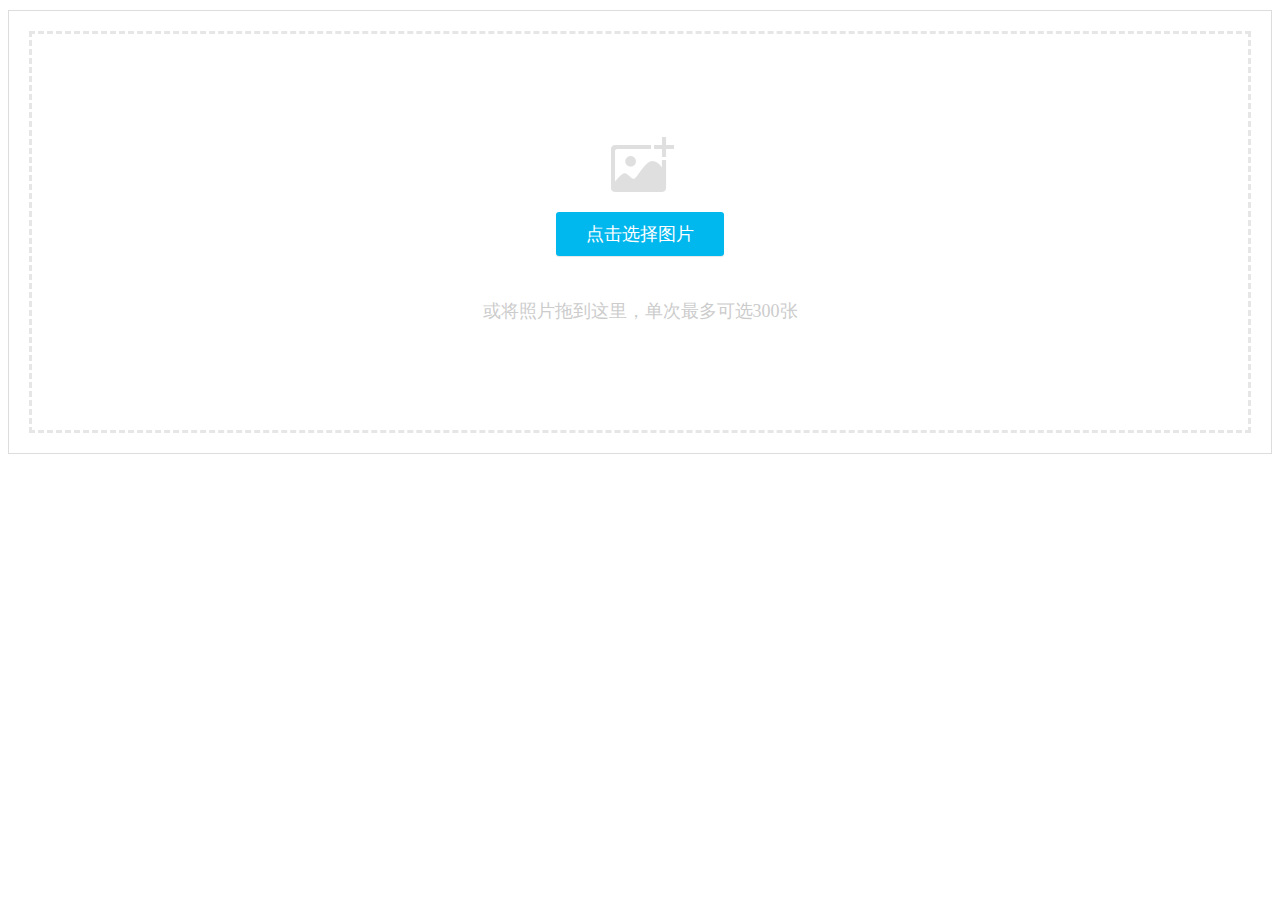
<file: OrderPizzaZAIA/src/main/webapp/lib/webuploader/0.1.5/image-upload/index.html>
<!DOCTYPE HTML>
<html>
<head>
<meta charset="utf-8">
<title>WebUploader演示</title>
<link rel="stylesheet" type="text/css" href="../webuploader.css" />
</head>
<body>
<div class="uploader-list-container">
	<div class="queueList">
		<div id="dndArea" class="placeholder">
			<div id="filePicker-2"></div>
			<p>或将照片拖到这里，单次最多可选300张</p>
		</div>
	</div>
	<div class="statusBar" style="display:none;">
		<div class="progress"> <span class="text">0%</span> <span class="percentage"></span> </div>
		<div class="info"></div>
		<div class="btns">
			<div id="filePicker2"></div>
			<div class="uploadBtn">开始上传</div>
		</div>
	</div>
</div>
<script type="text/javascript" src="../../../jquery/1.9.1/jquery.min.js"></script> 
<script type="text/javascript" src="../webuploader.min.js"></script> 
<script type="text/javascript" src="upload.js"></script>
</body>
</html>
</file>
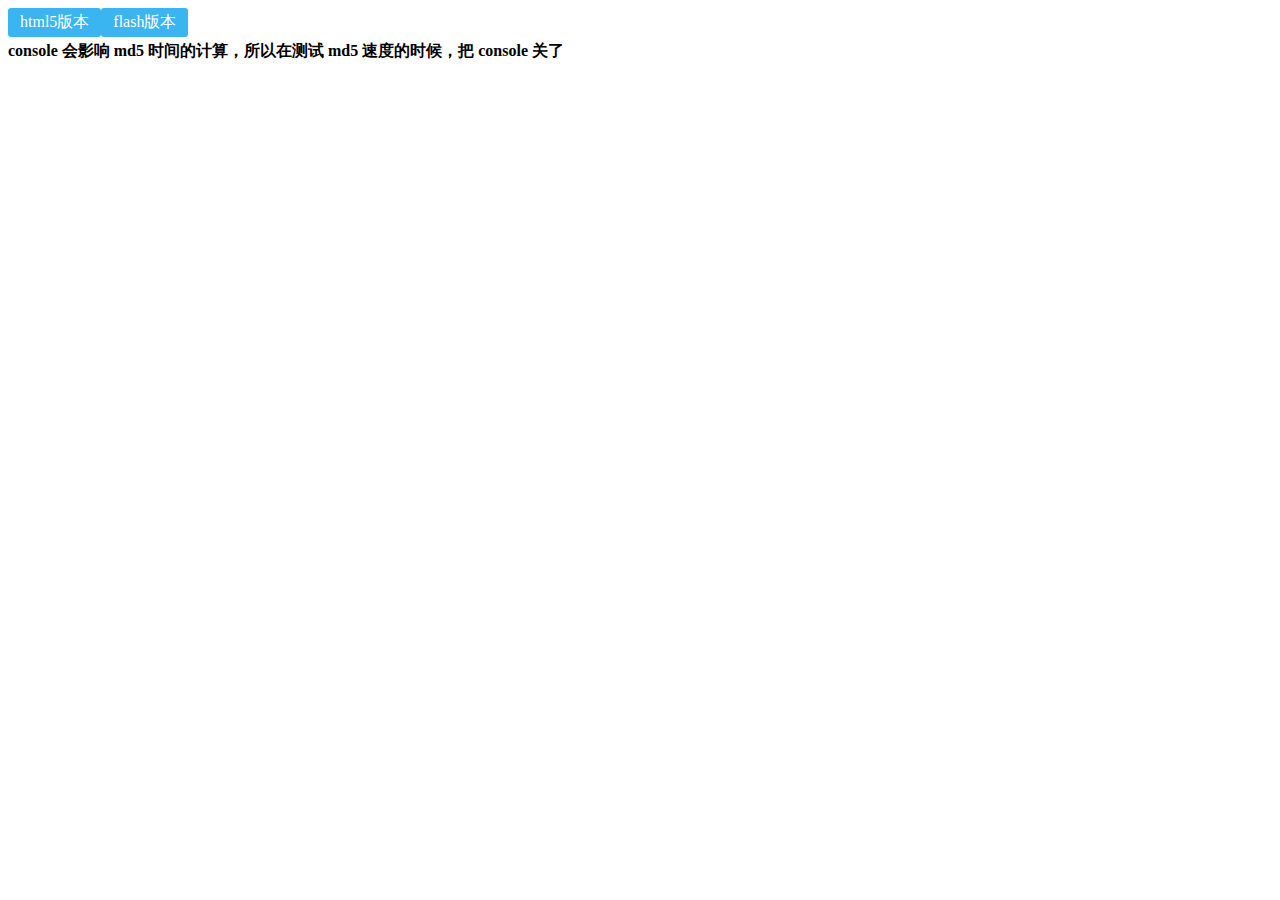
<file: OrderPizzaZAIA/src/main/webapp/lib/webuploader/0.1.5/md5-demo/index.html>
<!DOCTYPE HTML>
<html>
<head>
<meta charset="utf-8">
<title>WebUploader演示 - 带裁剪功能</title>
<link rel="stylesheet" type="text/css" href="../webuploader.css" />
</head>
<body>
<div id="wrapper">
	<div class="uploader-container">
		<div id="filePicker">html5版本</div>
		<div id="filePicker2">flash版本</div>
	</div>
	<div id="log"> <strong>console 会影响 md5 时间的计算，所以在测试 md5 速度的时候，把 console 关了</strong> </div>
</div>
<script type="text/javascript" src="../../../jquery/1.9.1/jquery.min.js"></script> 
<script type="text/javascript" src="../webuploader.min.js"></script> 
<script type="text/javascript" src="script.js"></script>
</body>
</html>
</file>
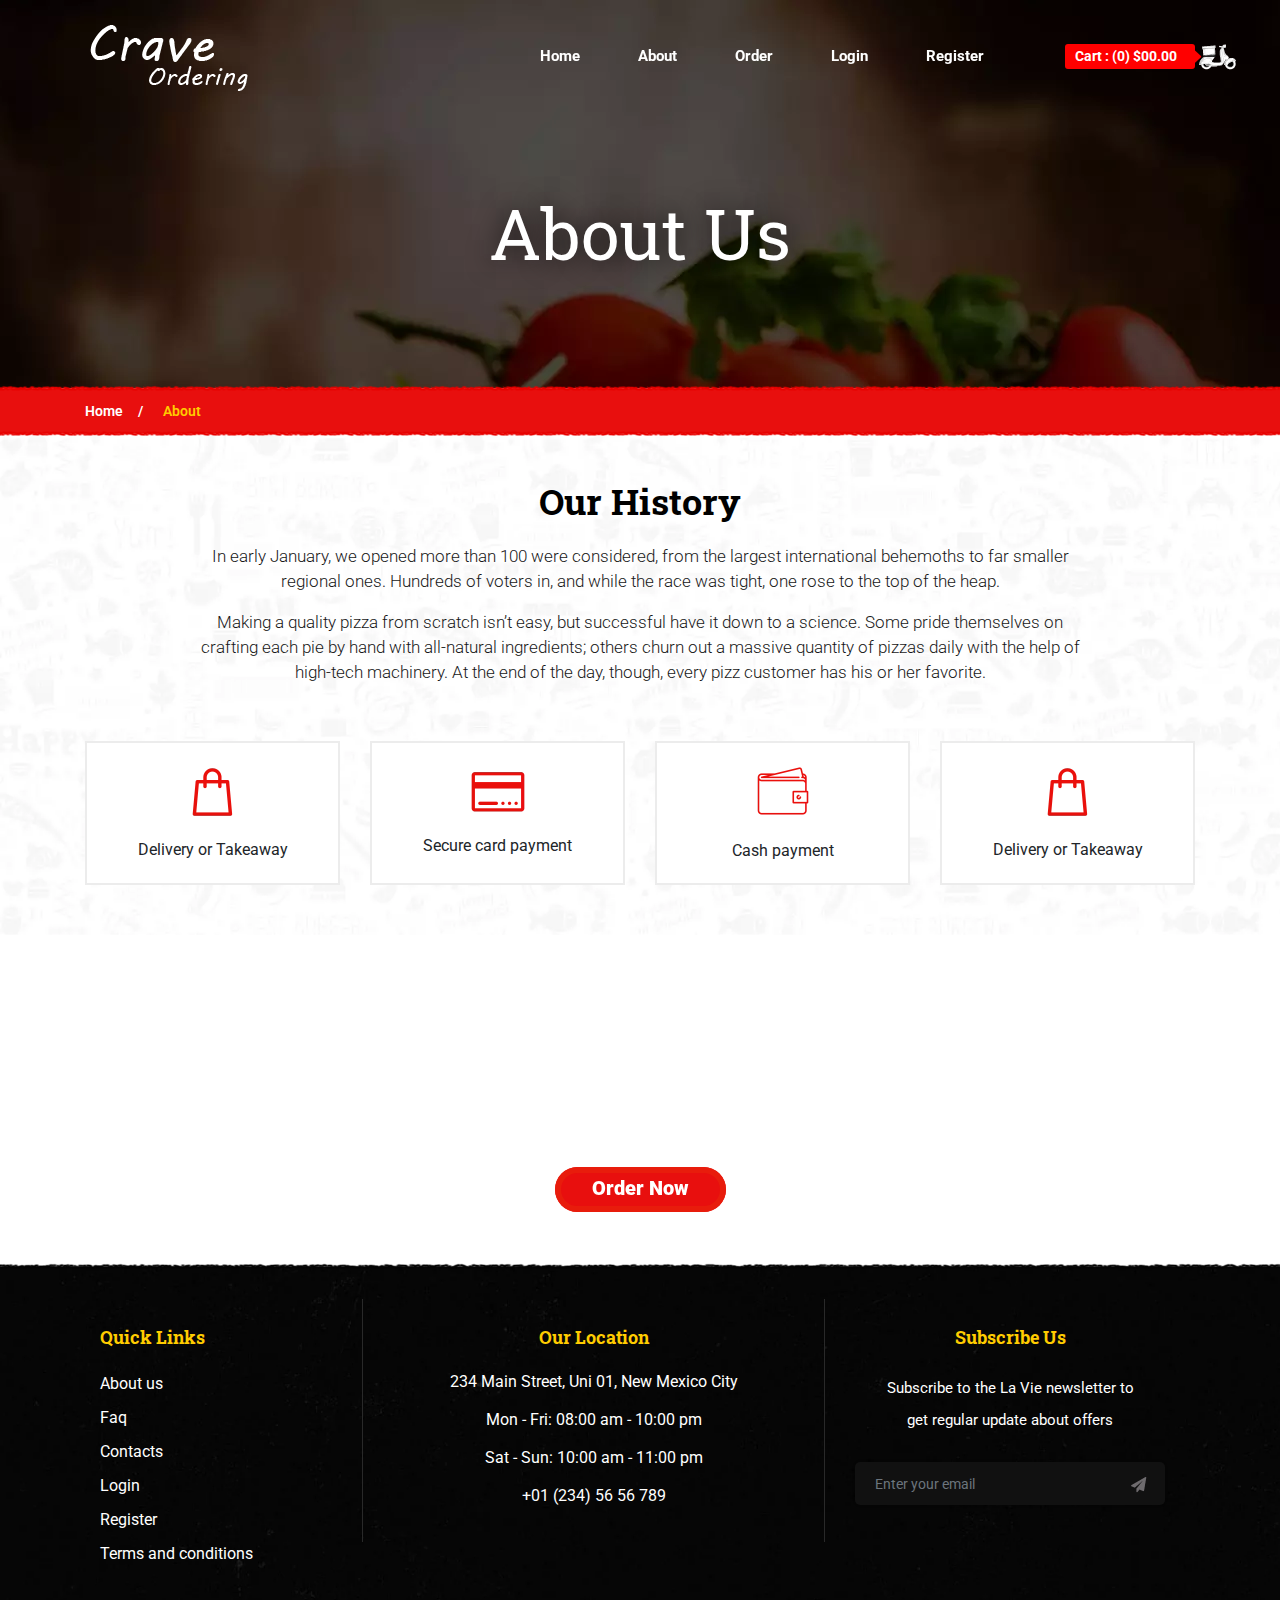
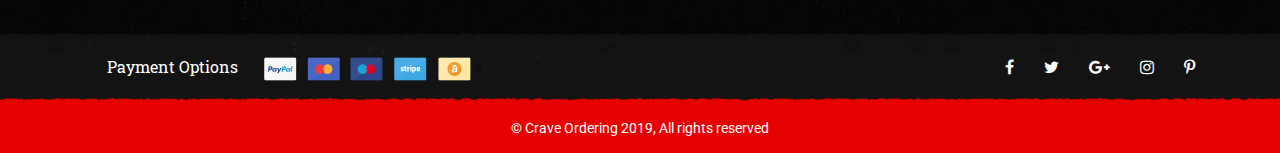
<file: OrderPizzaZAIA/src/main/webapp/about.html>
<!doctype html>
<html lang="en">
<head>
    <meta charset="UTF-8" />
    <link rel="icon" href="images/favicon.ico" type="image/x-icon">
    <meta name="robots" content="index, follow">
    <meta name="viewport" content="width=device-width, initial-scale=1.0">
    <meta content="" name="description" />
    <meta content="" name="keywords" />
    <title>About | Order Online Fast Food & Pizza</title>

    <!-- Fonts Here-->
    <link href="https://fonts.googleapis.com/css?family=Roboto:100,100i,300,300i,400,400i,500,500i,700,700i,900,900i" rel="stylesheet" >
    <link href="https://fonts.googleapis.com/css?family=Roboto+Slab:100,300,400,700" rel="stylesheet">
    <!-- Fonts here-->

    <!-- Style Here -->
    <link rel="stylesheet" href="css/slick.css" >
    <link rel="stylesheet" href="css/style.css" >
    <link rel="stylesheet" href="css/font-awesome.min.css">

    <!-- bootstrap -->
    <link rel="stylesheet" href="css/bootstrap.min.css" >

    <!-- JS -->
    <script src="js/popper.min.js" defer></script>
    <script src="js/jquery.min.js" defer></script>
    <script src="js/bootstrap.min.js" defer></script>
</head>

<body>
    <div class="wrapper">
        <!-- Header Start Here -->
        <header id="Header">
            <div class="main_header inner_page">
                <div class="top_nav" id="navbar">
                    <div class="container">
                        <div class="row">
                            <div class="col-md-12">
                                <div class="logo">
                                    <a href="index.html" title="Crave Ordering"><img src="images/logo.png" alt="Crave Ordering"></a>
                                </div>
                                <div class="nav_manu">
                                    <div class="Menu_list">
                                        <ul class="menu">
                                            <li><a href="index.html" class="trans hvr-underline-from-left">Home</a></li>
                                            <li><a href="about.html" class="trans">About</a></li>
                                            <li><a href="备份/menu.html" class="trans">Order</a></li>
                                            <li><a href="备份/login.html" class="trans">Login</a></li>
                                            <li><a href="备份/login.html" class="trans">Register</a></li>
                                        </ul>
                                    </div>
                                    <div class="Cart">
                                        <a href="cart.html" title="Cart">
                                            <span class="Cart_count">Cart : (0) $00.00</span>
                                            <!-- <i class="fa fa-shopping-cart" aria-hidden="true"></i> -->
                                            <img class="cart_img" src="images/cart_1.webp" alt="cart_1">
                                        </a>
                                    </div>
                                </div>
                            </div>
                        </div>
                    </div>
                </div>
                <button id="burger" class="open-main-nav">
                    <span class="burger"></span>
                </button>
                <div class="H_banner">
                    <div class="main_pitch">
                        <h1 class="page_title">About Us</h1>
                    </div>
                </div>
            </div>
            <div class="device">
                <nav class="main-nav" id="main-nav">
                    <div class="logo">
                        <a href="index.html" title="Crave Ordering"><img src="images/logoBlack.png" alt="Crave Ordering"></a>
                    </div>
                    <ul>
                        <li><a href="index.html">Home</a></li>
                        <li><a href="about.html">About</a></li>
                        <li><a href="备份/menu.html">Order</a></li>
                        <li><a href="备份/login.html">Login</a></li>
                        <li><a href="备份/login.html">Register</a></li>
                    </ul>
                </nav>
            </div>
        </header>
        <!-- Header end Here -->

        <!-- breadcum section -->

        <div class="breadcum">
            <div class="container">
                <div class="row">
                    <div class="col-md-12">
                        <div class="main_breadcum">
                            <ul>
                                <li><a href="index.html" class="trans" title="Home">Home</a></li>
                                <li>About</li>
                            </ul>
                        </div>
                    </div>
                </div>
            </div>
        </div>

        <!-- breadcum section -->

        <!-- History section -->
        <section>
            <div class="history_sction">
                <div class="container">
                    <div class="row">
                        <div class="col-md-12">
                            <div class="main_history">
                                <h2 class="title">Our History</h2>
                                <div class="desc">
                                    <p>In early January, we opened more than 100 were considered, from the largest international behemoths to far smaller regional ones. Hundreds of voters in, and while the race was tight, one rose to the top of the heap.</p>

                                    <p> Making a quality pizza from scratch isn’t easy, but successful have it down to a science. Some pride themselves on crafting each pie by hand with all-natural ingredients; others churn out a massive quantity of pizzas daily with the help of high-tech machinery. At the end of the day, though, every pizz customer has his or her favorite.</p>
                                </div>
                                <div class="points_history">
                                    <div class="row">
                                        <div class="col-lg-3 col-md-3 col-sm-6 col-xs-12">
                                            <ul>
                                                <li class="icon1">
                                                    <a class="trans" title="Delivery or Takeaway">
                                                        <span>Delivery or Takeaway</span>
                                                    </a>
                                                </li>
                                            </ul>
                                        </div>
                                        <div class="col-lg-3 col-md-3 col-sm-6 col-xs-12">
                                            <ul>
                                                <li class="icon2">
                                                    <a class="trans" title="Secure card payment">
                                                        <span>Secure card payment</span>
                                                    </a>
                                                </li>
                                            </ul>
                                        </div>
                                        <div class="col-lg-3 col-md-3 col-sm-6 col-xs-12">
                                            <ul>
                                                <li class="icon3">
                                                    <a class="trans" title="Cash payment">
                                                        <span>Cash payment</span>
                                                    </a>
                                                </li>
                                            </ul>
                                        </div>
                                        <div class="col-lg-3 col-md-3 col-sm-6 col-xs-12">
                                            <ul>
                                                <li class="icon4">
                                                    <a class="trans" title="Delivery or Takeaway">
                                                        <span>Delivery or Takeaway</span>
                                                    </a>
                                                </li>
                                            </ul>
                                        </div>
                                    </div>
                                </div>
                            </div>
                        </div>
                    </div>
                </div>
            </div>
        </section>
        <!-- History section -->

        <!-- Order Section start here -->
        <section>
            <div class="Order">

                <div class="container">
                    <div class="row">
                        <div class="col-md-12">
                            <div class="main_Order">
                                <h2 class="title">Order Online Your Food</h2>

                                <p class="desc">We offer delicious menus and packages including Pizzas, handmade Pastas, traditional Italian Chicken dishes, and mouthwatering Salads and Appetizers.</p>
                                <div class="order_button">
                                    <a href="备份/menu.html" class="red_btn trans hvr-ripple-out" title="Order Now">Order Now</a>
                                </div>
                            </div>
                        </div>
                    </div>
                </div>

            </div>
        </section>
        <!-- Order Section end here -->

        <!-- Footer Section here -->
        <footer>
            <div class="main_footer">
                <div class="container">
                    <div class="row">
                        <div class="col-md-12">
                            <div class="M_footer">
                                <div class="col-lg-3 col-md-3 col-sm-12 col-xs-12 quick_links"><div class="title">Quick Links</div>
                                    <div class="main_cnt">
                                        <ul>
                                            <li><a href="about.html" class="trans" title="About us">About us</a></li>
                                            <li><a href="faq.html" class="trans" title="Faq">Faq</a></li>
                                            <li><a href="contactus.html" class="trans" title="Contacts">Contacts</a></li>
                                            <li><a href="备份/login.html" class="trans" title="Login">Login</a></li>
                                            <li><a href="备份/login.html" class="trans" title="Register">Register</a></li>
                                            <li><a href="terms_conditions.html" class="trans" title="Terms and conditions">Terms and conditions</a></li>
                                        </ul>
                                    </div>
                                </div>
                                <div class="col-lg-5 col-md-5 col-sm-12 col-xs-12 location">
                                    <div class="title">Our Location</div>
                                    <div class="main_cnt"> <span class="address"> <a href="#">234 Main Street, Uni 01, New Mexico City </a></span> <span class="time1">Mon - Fri: 08:00 am - 10:00 pm</span> <span class="time2">Sat - Sun: 10:00 am - 11:00 pm<strong></strong></span> <span class="conact"><a href="tel:+01234567890">+01 (234) 56 56 789</a></span> </div>
                                </div>
                                <div class="col-lg-4 col-md-4 col-sm-12 col-xs-12 subscribe">
                                    <div class="title">Subscribe Us</div>
                                    <div class="main_cnt">
                                        <p class="sbcr_label">Subscribe to the La Vie newsletter to
                                            <br> get regular update about offers</p>
                                        <form method="post" id="subscribeform" action="thank-you.html">
                                            <div class="sbcrb_input">
                                                <input type="text" name="subscribeemail" class="form-control" placeholder="Enter your email">
                                                <button class="subscribebutton send" name="getbutton" type="submit">
                                                </button>
                                            </div>
                                        </form>
                                    </div>
                                </div>
                            </div>
                        </div>
                    </div>
                </div>
            </div>
            <div class="F_footer">
                <div class="container">
                    <div class="row">
                        <div class="col-md-12">
                            <div class="payment"> <span>Payment Options</span> <span class="pay_cards"><img src="images/card_img.png" alt=""></span> </div>
                            <div class="social">
                                <ul>
                                    <li><a href="#" class="trans" title="Facebook"><i class="fa fa-facebook" aria-hidden="true"></i></a></li>
                                    <li><a href="#" class="trans" title="Twitter"><i class="fa fa-twitter" aria-hidden="true"></i></a></li>
                                    <li><a href="#" class="trans" title="Google Plus"><i class="fa fa-google-plus" aria-hidden="true"></i></a></li>
                                    <li><a href="#" class="trans" title="Instagram"><i class="fa fa-instagram" aria-hidden="true"></i></a></li>
                                    <li><a href="#" class="trans" title="Pinterest"><i class="fa fa-pinterest-p" aria-hidden="true"></i></a></li>
                                </ul>
                            </div>
                        </div>
                    </div>
                </div>
            </div>
            <div class="copyright">
                <div class="col-lg-12 col-md-12 col-sm-12 col-xs-12">
                    <p>© <a href="index.html" class="trans" title="Crave Ordering">Crave Ordering</a> 2019, All rights reserved </p>
                </div>
            </div>
        </footer>

        <!-- Footer Section here -->

    </div>

    <!-- JS Here -->
    <script src="js/custome.js" defer></script>
    <script src="js/slick.js" defer></script>
    <script src="js/jquery.validate.min.js" defer></script>
    <!-- JS Here -->
    
</body>

</html>
</file>
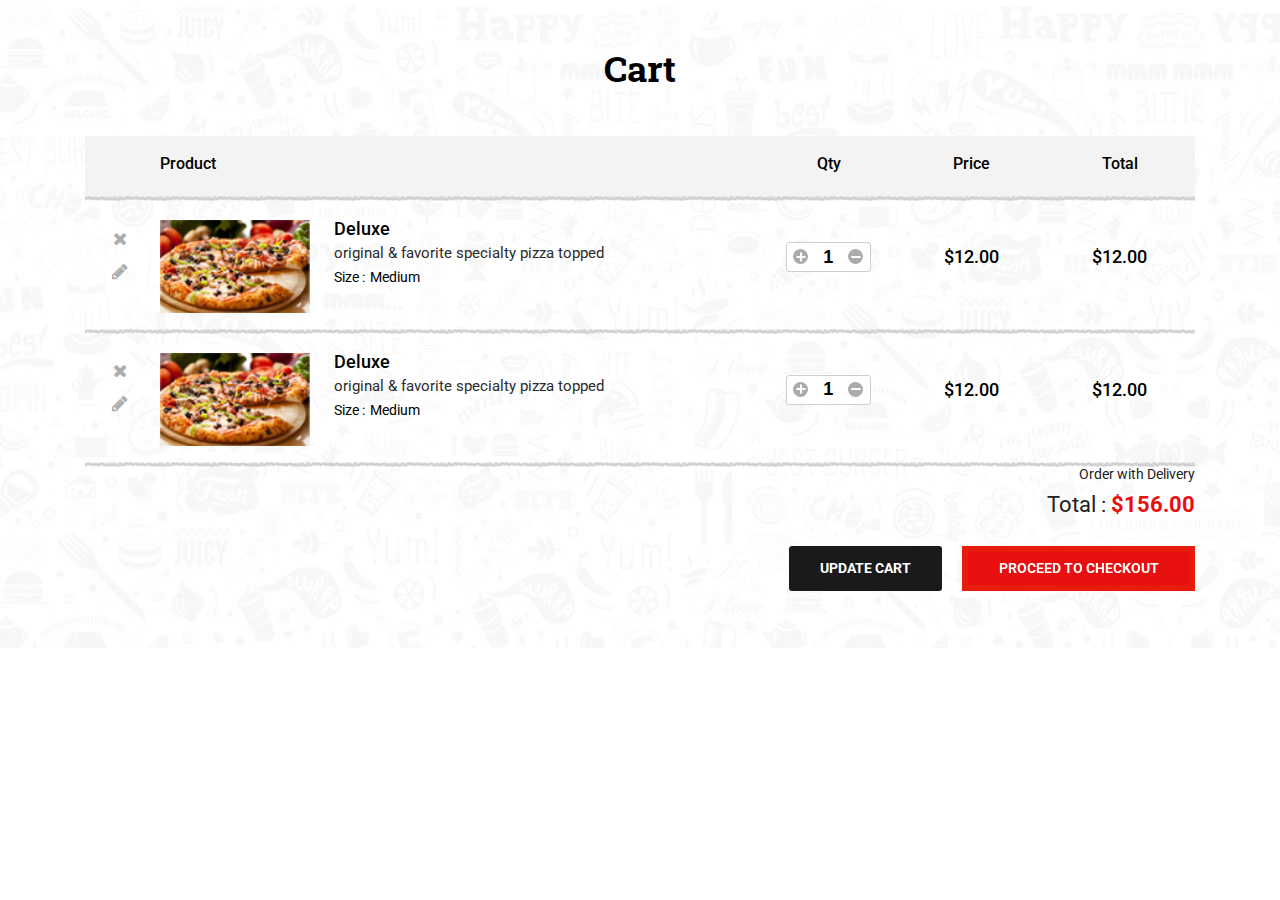
<file: OrderPizzaZAIA/src/main/webapp/cartcopy.html>
<!doctype html>
<html lang="en">
<head>
    <meta charset="UTF-8" />
    <link rel="icon" href="images/favicon.ico" type="image/x-icon">
    <meta name="robots" content="index, follow">
    <meta name="viewport" content="width=device-width, initial-scale=1.0">
    <meta content="" name="description" />
    <meta content="" name="keywords" />
    <title>My Cart | Order Online Fast Food & Pizza</title>
    <!-- Fonts Here-->
    <link href="https://fonts.googleapis.com/css?family=Roboto:100,100i,300,300i,400,400i,500,500i,700,700i,900,900i" rel="stylesheet" >
    <link href="https://fonts.googleapis.com/css?family=Roboto+Slab:100,300,400,700" rel="stylesheet">
    <link href="https://fonts.googleapis.com/css?family=Montserrat:400,400i,500,500i,600,600i,700,700i,800" rel="stylesheet">
    <!-- Fonts here-->
    
    <!-- Style Here -->
    <link rel="stylesheet" href="css/slick.css" >
    <link rel="stylesheet" href="css/style.css" >
    <link rel="stylesheet" href="css/font-awesome.min.css">

    <!-- bootstrap -->
    <link rel="stylesheet" href="css/bootstrap.min.css" >

    <!-- JS -->
    <script src="js/popper.min.js" defer></script>
    <script src="js/jquery.min.js" defer></script>
    <script src="js/bootstrap.min.js" defer></script>
</head>

<body>
    <div class="wrapper">



        <!-- Our cart section -->
        <section>
            <div class="main_cart">
                <div class="container">
                    <div class="row">
                        <div class="col-md-12">
                            <div class="main_Ourmenu">
                                <h2 class="title">Cart</h2>
                            </div>
                        </div>
                        <div class="col-md-12">
                            <div class="cart_list">
                                <ul class="inner_cartlist">
                                    <li class="header">
                                        <div class="main_head">
                                            <div class="edit">&nbsp;</div>
                                            <div class="pro_name">
                                                <h4>Product</h4></div>
                                            <div class="pro_qty">
                                                <h4>Qty</h4></div>
                                            <div class="pro_price">
                                                <h4>Price</h4></div>
                                            <div class="pro_total">
                                                <h4>Total</h4></div>
                                        </div>
                                    </li>

                                    <li class="rows">
                                        <div class="edit">
                                            <div class="edit_div"><a href="#" class="trans del" title="Delete"><i class="fa fa-times" aria-hidden="true"></i></a><a href="#" class="trans edit_new" title="Edit"><i class="fa fa-pencil" aria-hidden="true"></i></a></div>
                                        </div>
                                        <div class="pro_name">
                                            <div class="products">
                                                <div class="pro_img"><img src="images/cart1.png" class="absoImg" alt=""></div>
                                                <div class="pro_descr">
                                                    <h3 class="pro_title"><a href="#" title="Mexican Pizza" class="trans">Deluxe</a></h3>
                                                    <p class="pro_dtls">original & favorite specialty pizza topped</p>
                                                    <p class="size"><span class="size">Size :</span>Medium</p>
                                                </div>
                                            </div>
                                        </div>
                                        <div class="pro_qty">
                                            <div class="number-input">
                                                <button onclick="this.parentNode.querySelector('input[type=number]').stepUp()" class="plus"></button>
                                                <input class="quantity" min="0" name="quantity" value="1" type="number">
                                                <button onclick="this.parentNode.querySelector('input[type=number]').stepDown()"></button>
                                            </div>
                                        </div>
                                        <div class="pro_price">
                                            <h4>$12.00</h4></div>
                                        <div class="pro_total">
                                            <h4>$12.00</h4></div>
                                    </li>
                                    <li class="rows">
                                        <div class="edit">
                                            <div class="edit_div"><a href="#" class="trans del" title="Delete"><i class="fa fa-times" aria-hidden="true"></i></a><a href="#" class="trans edit_new" title="Edit"><i class="fa fa-pencil" aria-hidden="true"></i></a></div>
                                        </div>
                                        <div class="pro_name">
                                            <div class="products">
                                                <div class="pro_img"><img src="images/cart1.png" class="absoImg" alt=""></div>
                                                <div class="pro_descr">
                                                    <h3 class="pro_title"><a href="#" title="Mexican Pizza" class="trans">Deluxe</a></h3>
                                                    <p class="pro_dtls">original & favorite specialty pizza topped</p>
                                                    <p class="size"><span class="size">Size :</span>Medium</p>
                                                </div>
                                            </div>
                                        </div>
                                        <div class="pro_qty">
                                            <div class="number-input">
                                                <button onclick="this.parentNode.querySelector('input[type=number]').stepUp()" class="plus"></button>
                                                <input class="quantity" min="0" name="quantity" value="1" type="number">
                                                <button onclick="this.parentNode.querySelector('input[type=number]').stepDown()"></button>
                                            </div>
                                        </div>
                                        <div class="pro_price">
                                            <h4>$12.00</h4></div>
                                        <div class="pro_total">
                                            <h4>$12.00</h4></div>
                                    </li>
                                </ul>
<!--                                <div class="coupan_block">-->
<!--                                    <form method="post" id="couponform">-->
<!--                                        <div class="coupan_code">-->
<!--                                            <input type="text" name="Coupancode" class="form-control" placeholder="Coupon Code">-->
<!--                                            <button type="submit" class="coupon-btn send trans hvr-ripple-out" name="coupon">Apply Coupon</button>-->
<!--                                            &lt;!&ndash; <input type="submit" value="Apply Coupon" class="send trans"> &ndash;&gt;-->
<!--                                        </div>-->
<!--                                    </form>-->
<!--                                    <div class="Redio_diltype">-->
<!--                                        <ul>-->
<!--                                            <li>-->

<!--                                                <input type="radio" id="Delivery" name="deliver_type" value="male" checked>-->
<!--                                                <label for="Delivery">Delivery</label>-->
<!--                                            </li>-->
<!--                                            <li>-->
<!--                                                <input type="radio" id="takeaway" name="deliver_type" value="female">-->
<!--                                                <label for="takeaway">Take Away</label>-->
<!--                                            </li>-->
<!--                                        </ul>-->
<!--                                    </div>-->
<!--                                </div>-->
                                <div class="checkout">
                                    <p class="order_dscr">Order with Delivery</p>
                                    <p class="order_total"><span>Total :</span> $156.00</p>
                                    <div class="btn_checkout">
                                        <a href="#" class="trans gray_btn hvr-ripple" title="Update Cart">Update Cart </a>
                                        <a href="checkout.html" class="trans red_btn squre-btn hvr-ripple-out" title="Proceed to Checkout">Proceed to Checkout</a>
                                    </div>
                                </div>
                            </div>
                        </div>
                    </div>
                </div>
            </div>
        </section>
        <!-- Our cart section -->


    </div>
    <!-- JS Here -->
    <script src="js/custome.js" defer></script>
    <script src="js/slick.js" defer></script>
    <script src="js/jquery.validate.min.js" defer></script>
</body>

</html>
</file>
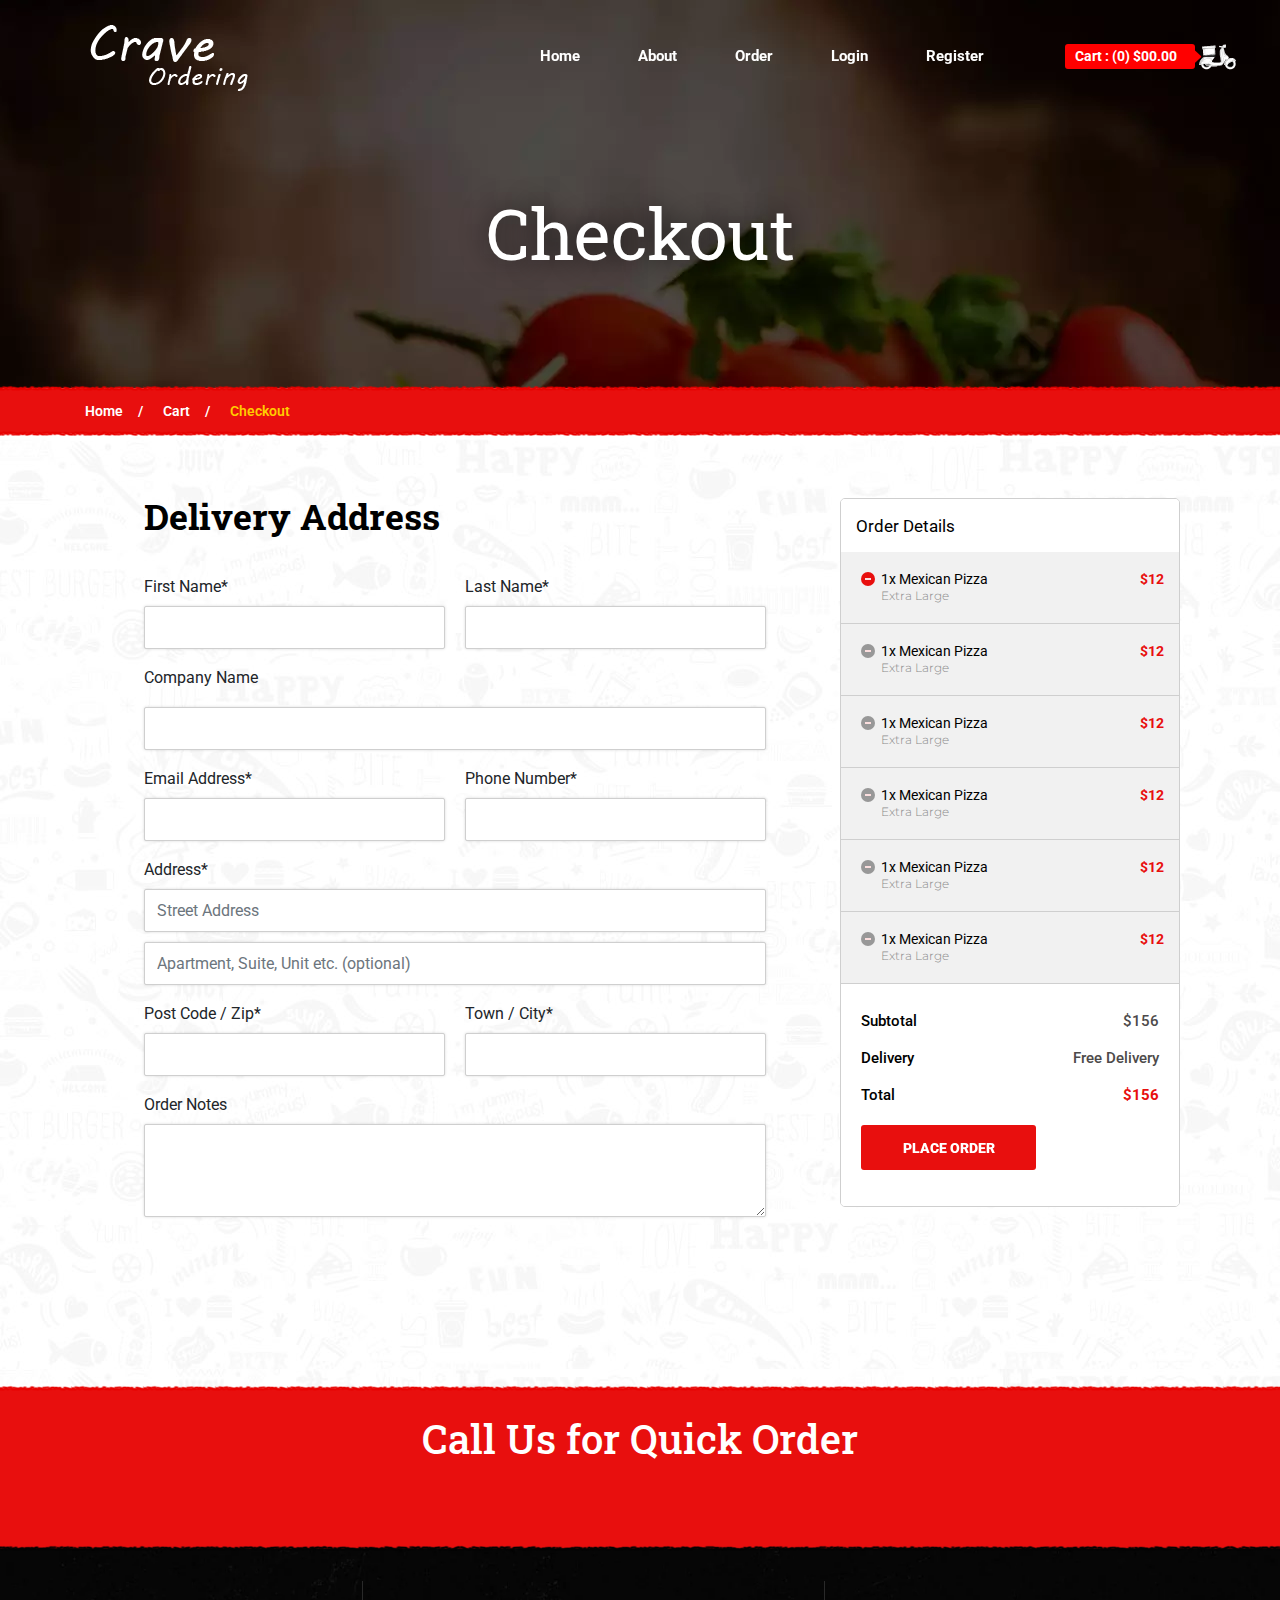
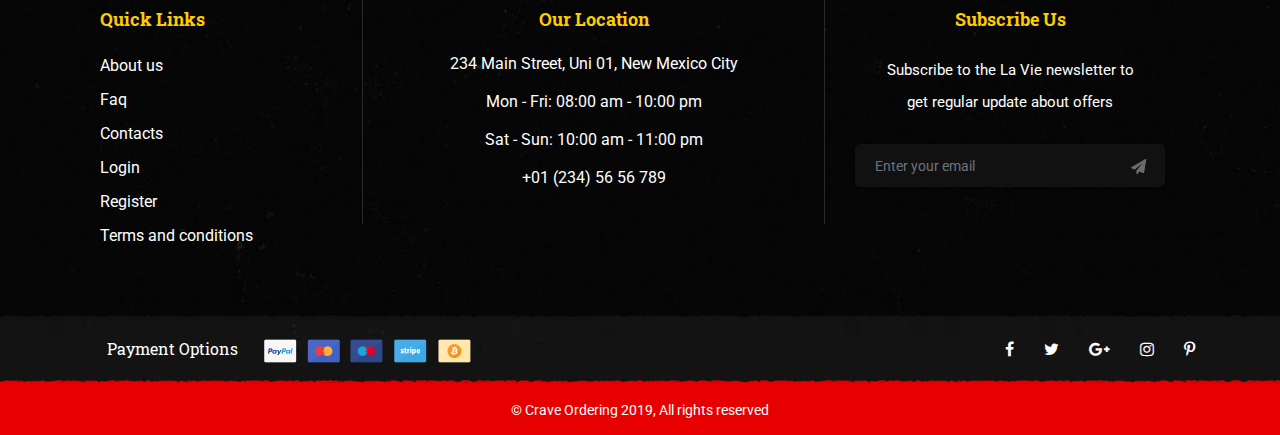
<file: OrderPizzaZAIA/src/main/webapp/checkout.html>
<!doctype html>
<html lang="en">

<head>
    <meta charset="UTF-8" />
    <link rel="icon" href="images/favicon.ico" type="image/x-icon">
    <meta name="robots" content="index, follow">
    <meta name="viewport" content="width=device-width, initial-scale=1.0">
    <meta content="" name="description" />
    <meta content="" name="keywords" />
    <title>Checkout | Order Online Fast Food & Pizza</title>
    <!-- Fonts Here-->
    <link href="https://fonts.googleapis.com/css?family=Roboto:100,100i,300,300i,400,400i,500,500i,700,700i,900,900i" rel="stylesheet" >
    <link href="https://fonts.googleapis.com/css?family=Roboto+Slab:100,300,400,700" rel="stylesheet">
    <link href="https://fonts.googleapis.com/css?family=Montserrat:400,400i,500,500i,600,600i,700,700i,800" rel="stylesheet" >
    <!-- Fonts here-->
    <!-- Style Here -->
    <link rel="stylesheet" href="css/slick.css" >
    <link rel="stylesheet" href="css/style.css" >
    <link rel="stylesheet" href="css/font-awesome.min.css">

    <!-- bootstrap -->
    <link rel="stylesheet" href="css/bootstrap.min.css" >

    <!-- JS -->
    <script src="js/popper.min.js" defer></script>
    <script src="js/jquery.min.js" defer></script>
    <script src="js/bootstrap.min.js" defer></script>
</head>

<body>
    <div class="wrapper">
        <!-- Header Start Here -->
        <header id="Header">
            <div class="main_header inner_page">
                <div class="top_nav" id="navbar">
                    <div class="container">
                        <div class="row">
                            <div class="col-md-12">
                                <div class="logo">
                                    <a href="index.html" title="Crave Ordering"><img src="images/logo.png" alt="Crave Ordering"></a>
                                </div>
                                <div class="nav_manu">
                                    <div class="Menu_list">
                                        <ul class="menu">
                                            <li><a href="index.html" class="trans hvr-underline-from-left">Home</a></li>
                                            <li><a href="about.html" class="trans">About</a></li>
                                            <li><a href="备份/menu.html" class="trans">Order</a></li>
                                            <li><a href="备份/login.html" class="trans">Login</a></li>
                                            <li><a href="备份/login.html" class="trans">Register</a></li>
                                        </ul>
                                    </div>
                                    <div class="Cart">
                                        <a href="cart.html" title="Cart">
                                            <span class="Cart_count">Cart : (0) $00.00</span>
                                            <!-- <i class="fa fa-shopping-cart" aria-hidden="true"></i> -->
                                            <img class="cart_img" src="images/cart_1.webp" alt="cart_1">
                                        </a>
                                    </div>
                                </div>
                            </div>
                        </div>
                    </div>
                </div>
                <button id="burger" class="open-main-nav">
                    <span class="burger"></span>
                </button>
                <div class="H_banner">
                    <div class="main_pitch">
                        <h1 class="page_title">Checkout</h1>
                    </div>
                </div>
            </div>
            <div class="device">
                <nav class="main-nav" id="main-nav">
                    <div class="logo">
                        <a href="index.html" title="Crave Ordering"><img src="images/logoBlack.png" alt="Crave Ordering"></a>
                    </div>
                    <ul>
                        <li><a href="index.html">Home</a></li>
                        <li><a href="about.html">About</a></li>
                        <li><a href="备份/menu.html">Order</a></li>
                        <li><a href="备份/login.html">Login</a></li>
                        <li><a href="备份/login.html">Register</a></li>
                    </ul>
                </nav>
            </div>
        </header>
        <!-- Header Start Here -->

        <!-- breadcum section -->
        <div class="breadcum">
            <div class="container">
                <div class="row">
                    <div class="col-md-12">
                        <div class="main_breadcum">
                            <ul>
                                <li><a href="index.html" class="trans" title="Home">Home</a></li>
                                <li><a href="cart.html" class="trans" title="Cart">Cart</a></li>
                                <li>Checkout</li>
                            </ul>
                        </div>
                    </div>
                </div>
            </div>
        </div>
        <!-- breadcum section -->
        <!-- Our cart section -->
        <section>
            <div class="main_checkout">
                <div class="container">
                    <div class="row">
                        <div class="col-md-12">
                            <div class="inner_checkout ">
                                <form method="post" id="checkoutform" action="thank-you.html">
                                    <div class="left_cnt col-lg-8 col-md-7 col-sm-12 col-xs-12">
                                        <h2 class="title">Delivery Address</h2>

                                        <div class="checkout-form">
                                            <ul>
                                                <li>
                                                    <label for="FirstName">First Name<span>*</span></label>
                                                    <input type="text" class="form-control" id="FirstName" name="firstname">
                                                </li>
                                                <li>
                                                    <label for="LastName">Last Name<span>*</span></label>
                                                    <input type="text" class="form-control" id="LastName" name="lastname">
                                                </li>
                                                <li class="fullwidth">
                                                    <label for="CompanyName">Company Name</label>
                                                    <input type="text" class="form-control" id="CompanyName" name="Company Name">
                                                </li>
                                                <li>
                                                    <label for="EmailAddress">Email Address<span>*</span></label>
                                                    <input type="email" class="form-control" id="EmailAddress" name="checkoutemail">
                                                </li>
                                                <li>
                                                    <label for="PhoneNumber">Phone Number<span>*</span></label>
                                                    <input type="number" class="form-control" id="PhoneNumber" name="phone">
                                                </li>
                                                <li class="fullwidth">
                                                    <label for="Address">Address<span>*</span></label>
                                                    <input type="text" class="form-control" placeholder="Street Address" name="address" id="Address">
                                                    <input type="text" class="form-control" placeholder="Apartment, Suite, Unit etc. (optional)">
                                                </li>
                                                <li>
                                                    <label for="PostcodeZip">Post code / Zip<span>*</span></label>
                                                    <input type="text" class="form-control" id="PostcodeZip" name="postcode">
                                                </li>
                                                <li>
                                                    <label for="Town">Town / City<span>*</span></label>
                                                    <input type="text" class="form-control" id="Town" name="town">
                                                </li>
                                                <li class="fullwidth">
                                                    <label for="OrderNotes">Order Notes</label>
                                                    <textarea class="form-control" id="OrderNotes"></textarea>
                                                </li>

                                            </ul>
                                        </div>

                                    </div>
                                    <div class="right_cntbar col-lg-4 col-md-5 col-sm-12 col-xs-12">
                                        <div class="your_order">
                                            <div class="Order_title">
                                                <span class="O_lefttitle">Order Details</span>

                                            </div>
                                            <div class="Order_number">
                                                <ul>
                                                    <li>
                                                        <div class="Order_number">
                                                            <div class="Order_names">
                                                                <span class="O_name">1x Mexican Pizza</span>
                                                                <span class="O_type">Extra Large</span>

                                                            </div>
                                                            <div class="Order_price">
                                                                <span class="O_price">$12</span>
                                                            </div>
                                                        </div>
                                                    </li>
                                                    <li>
                                                        <div class="Order_number">
                                                            <div class="Order_names">
                                                                <span class="O_name">1x Mexican Pizza</span>
                                                                <span class="O_type">Extra Large</span>

                                                            </div>
                                                            <div class="Order_price">
                                                                <span class="O_price">$12</span>
                                                            </div>
                                                        </div>
                                                    </li>
                                                    <li>
                                                        <div class="Order_number">
                                                            <div class="Order_names">
                                                                <span class="O_name">1x Mexican Pizza</span>
                                                                <span class="O_type">Extra Large</span>

                                                            </div>
                                                            <div class="Order_price">
                                                                <span class="O_price">$12</span>
                                                            </div>
                                                        </div>
                                                    </li>
                                                    <li>
                                                        <div class="Order_number">
                                                            <div class="Order_names">
                                                                <span class="O_name">1x Mexican Pizza</span>
                                                                <span class="O_type">Extra Large</span>

                                                            </div>
                                                            <div class="Order_price">
                                                                <span class="O_price">$12</span>
                                                            </div>
                                                        </div>
                                                    </li>
                                                    <li>
                                                        <div class="Order_number">
                                                            <div class="Order_names">
                                                                <span class="O_name">1x Mexican Pizza</span>
                                                                <span class="O_type">Extra Large</span>

                                                            </div>
                                                            <div class="Order_price">
                                                                <span class="O_price">$12</span>
                                                            </div>
                                                        </div>
                                                    </li>

                                                    <li>
                                                        <div class="Order_number">
                                                            <div class="Order_names">
                                                                <span class="O_name">1x Mexican Pizza</span>
                                                                <span class="O_type">Extra Large</span>

                                                            </div>
                                                            <div class="Order_price">
                                                                <span class="O_price">$12</span>
                                                            </div>
                                                        </div>
                                                    </li>
                                                </ul>
                                            </div>
                                            <div class="totle_Oamount">
                                                <div class="O_totlecost">
                                                    <span class="O_title">Subtotal</span>
                                                    <span class="O_price O_title_otput">$156</span>
                                                </div>
                                                <div class="O_totlecost">
                                                    <span class="O_title">Delivery</span>
                                                    <span class="O_price O_title_otput">Free Delivery</span>
                                                </div>
                                                <div class="O_totlecost">
                                                    <span class="O_title">Total</span>
                                                    <span class="O_price">$156</span>
                                                </div>
                                                <ul>
                                                    <li>
                                                        <button type="submit" class="checkout-btn red_btn trans hvr-float-shadow" name="checkout">Place Order</button>
                                                    </li>
                                                </ul>
                                            </div>
                                        </div>
                                    </div>
                                </form>
                            </div>
                        </div>
                    </div>
                </div>
            </div>
        </section>
        <!-- Our cart section -->
        <!-- Quick Order Section -->

        <div class="quick_order">
            <div class="container">
                <div class="row">
                    <div class="col-md-12">
                        <div class="main_quickorder">
                            <h3 class="title">Call Us for Quick Order</h3>
                            <div class="cntct typewriter-effect">
                  <span class="call_desk">
                  <a href="tel:+01234567890" id="typewriter_num"></a>
                  </span>
                </div>
                        </div>
                    </div>
                </div>
            </div>
        </div>

        <!-- Quick Order Section -->
        <!-- Footer Section here -->
        <footer>
            <div class="main_footer">
                <div class="container">
                    <div class="row">
                        <div class="col-md-12">
                            <div class="M_footer">
                                <div class="col-lg-3 col-md-3 col-sm-6 col-xs-12 quick_links"><div class="title">Quick Links</div>
                                    <div class="main_cnt">
                                        <ul>
                                            <li><a href="about.html" class="trans" title="About us">About us</a></li>
                                            <li><a href="faq.html" class="trans" title="Faq">Faq</a></li>
                                            <li><a href="contactus.html" class="trans" title="Contacts">Contacts</a></li>
                                            <li><a href="备份/login.html" class="trans" title="Login">Login</a></li>
                                            <li><a href="备份/login.html" class="trans" title="Register">Register</a></li>
                                            <li><a href="terms_conditions.html" class="trans" title="Terms and conditions">Terms and conditions</a></li>
                                        </ul>
                                    </div>
                                </div>
                                <div class="col-lg-5 col-md-5 col-sm-6 col-xs-12 location">
                                    <div class="title">Our Location</div>
                                    <div class="main_cnt"> <span class="address"><a href="#">234 Main Street, Uni 01, New Mexico City</a></span> <span class="time1">Mon - Fri: 08:00 am - 10:00 pm</span> <span class="time2">Sat - Sun: 10:00 am - 11:00 pm<strong></strong></span> <span class="conact"><a href="tel:+01234567890">+01 (234) 56 56 789</a></span> </div>
                                </div>
                                <div class="col-lg-4 col-md-4 col-sm-6 col-xs-12 subscribe">
                                    <div class="title">Subscribe Us</div>
                                    <div class="main_cnt">
                                        <p class="sbcr_label">Subscribe to the La Vie newsletter to
                                            <br> get regular update about offers</p>
                                        <form method="post" id="subscribeform" action="thank-you.html">
                                            <div class="sbcrb_input">
                                                <input type="text" name="subscribeemail" class="form-control" placeholder="Enter your email">
                                                <button class="subscribebutton send" name="getbutton" type="submit">
                                                </button>
                                            </div>
                                        </form>
                                    </div>
                                </div>
                            </div>
                        </div>
                    </div>
                </div>
            </div>
            <div class="F_footer">
                <div class="container">
                    <div class="row">
                        <div class="col-md-12">
                            <div class="payment"> <span>Payment Options</span> <span class="pay_cards"><img src="images/card_img.png" alt=""></span> </div>
                            <div class="social">
                                <ul>
                                    <li><a href="#" class="trans" title="Facebook"><i class="fa fa-facebook" aria-hidden="true"></i></a></li>
                                    <li><a href="#" class="trans" title="Twitter"><i class="fa fa-twitter" aria-hidden="true"></i></a></li>
                                    <li><a href="#" class="trans" title="Google Plus"><i class="fa fa-google-plus" aria-hidden="true"></i></a></li>
                                    <li><a href="#" class="trans" title="Instagram"><i class="fa fa-instagram" aria-hidden="true"></i></a></li>
                                    <li><a href="#" class="trans" title="Pinterest"><i class="fa fa-pinterest-p" aria-hidden="true"></i></a></li>
                                </ul>
                            </div>
                        </div>
                    </div>
                </div>
            </div>
            <div class="copyright">
                <div class="col-lg-12 col-md-12 col-sm-12 col-xs-12">
                    <p>© <a href="index.html" class="trans" title="Crave Ordering">Crave Ordering</a> 2019, All rights reserved </p>
                </div>
            </div>
        </footer>

        <!-- Footer Section here -->
    </div>
    <!-- JS Here -->
    <script src="js/custome.js" defer></script>
    <script src="js/slick.js" defer></script>
    <script src="js/jquery.validate.min.js" defer></script>
    <!-- JS Here -->
</body>

</html>
</file>
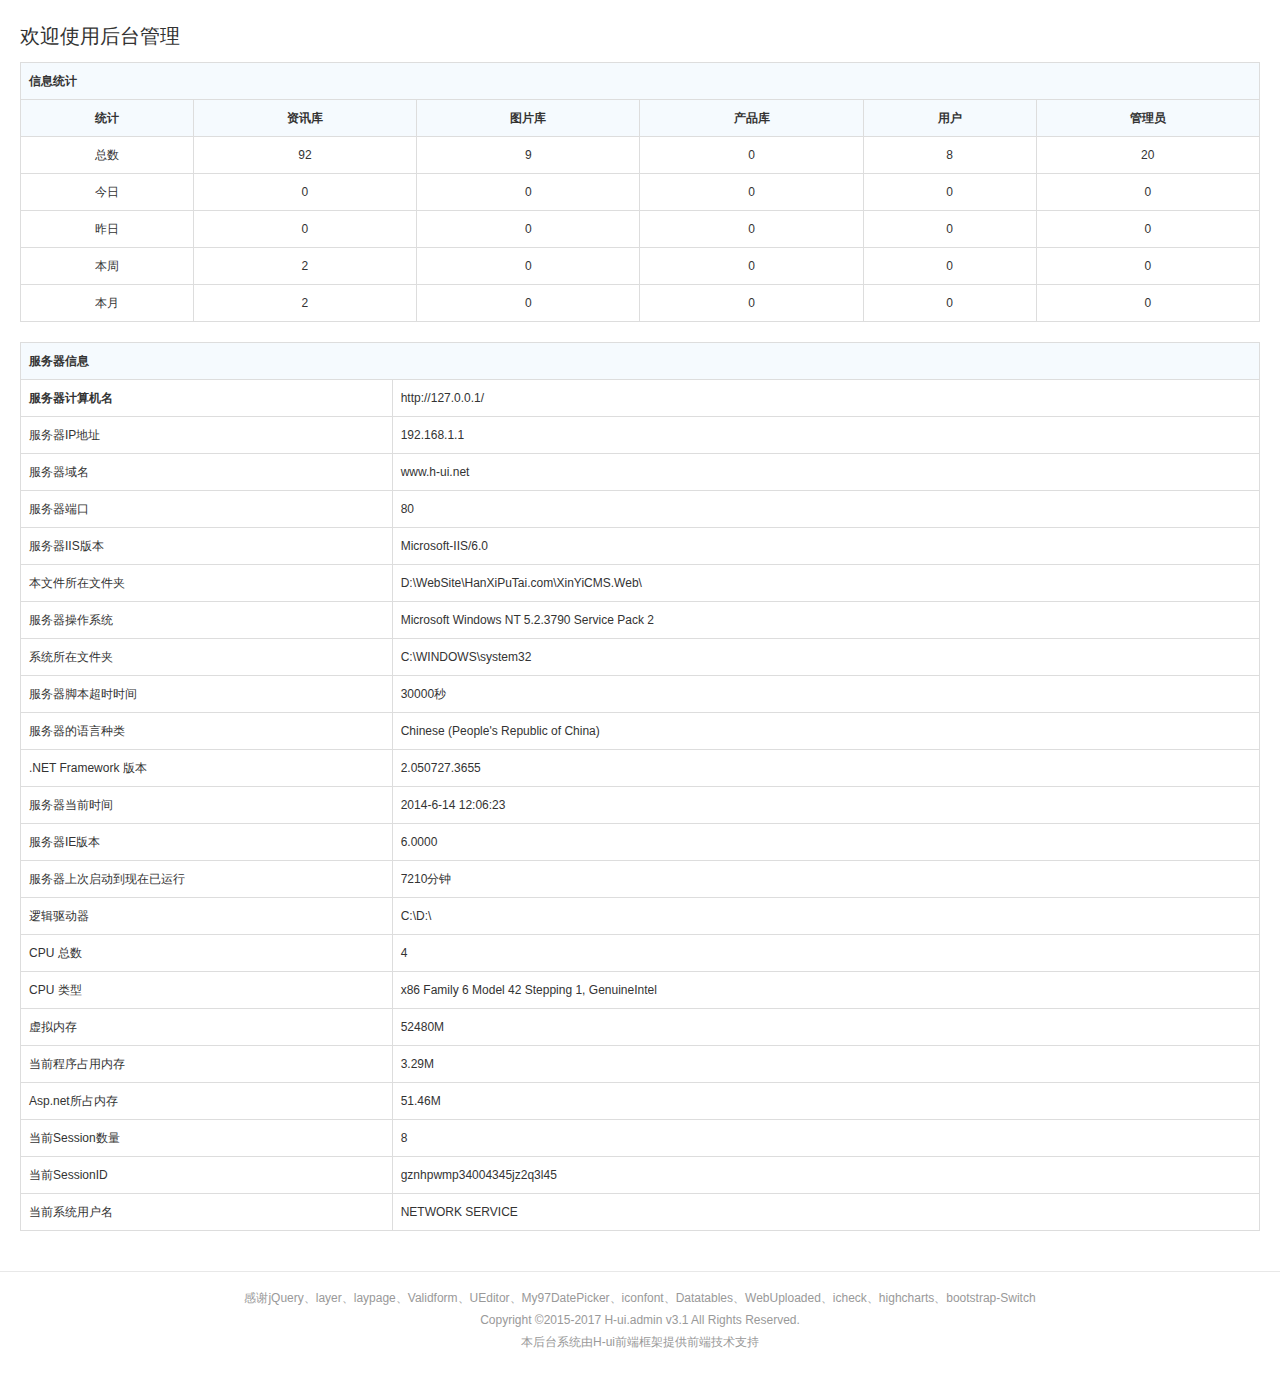
<file: OrderPizzaZAIA/src/main/webapp/welcome.html>
﻿<!DOCTYPE HTML>
<html>
<head>
<meta charset="utf-8">
<meta name="renderer" content="webkit|ie-comp|ie-stand">
<meta http-equiv="X-UA-Compatible" content="IE=edge,chrome=1">
<meta name="viewport" content="width=device-width,initial-scale=1,minimum-scale=1.0,maximum-scale=1.0,user-scalable=no" />
<meta http-equiv="Cache-Control" content="no-siteapp" />
<!--[if lt IE 9]>
<script type="text/javascript" src="lib/html5shiv.js"></script>
<script type="text/javascript" src="lib/respond.min.js"></script>
<![endif]-->
<link rel="stylesheet" type="text/css" href="static/h-ui/css/H-ui.min.css" />
<link rel="stylesheet" type="text/css" href="static/h-ui.admin/css/H-ui.admin.css" />
<link rel="stylesheet" type="text/css" href="lib/Hui-iconfont/1.0.8/iconfont.css" />
<link rel="stylesheet" type="text/css" href="static/h-ui.admin/skin/default/skin.css" id="skin" />
<link rel="stylesheet" type="text/css" href="static/h-ui.admin/css/style.css" />
<!--[if IE 6]>
<script type="text/javascript" src="lib/DD_belatedPNG_0.0.8a-min.js" ></script>
<script>DD_belatedPNG.fix('*');</script>
<![endif]-->
<title>我的桌面</title>
</head>
<body>
<div class="page-container">
	<p class="f-20 text-success">欢迎使用后台管理 <span class="f-14"></span></p>
	<p></p>
	<p></p>
	<table class="table table-border table-bordered table-bg">
		<thead>
			<tr>
				<th colspan="7" scope="col">信息统计</th>
			</tr>
			<tr class="text-c">
				<th>统计</th>
				<th>资讯库</th>
				<th>图片库</th>
				<th>产品库</th>
				<th>用户</th>
				<th>管理员</th>
			</tr>
		</thead>
		<tbody>
			<tr class="text-c">
				<td>总数</td>
				<td>92</td>
				<td>9</td>
				<td>0</td>
				<td>8</td>
				<td>20</td>
			</tr>
			<tr class="text-c">
				<td>今日</td>
				<td>0</td>
				<td>0</td>
				<td>0</td>
				<td>0</td>
				<td>0</td>
			</tr>
			<tr class="text-c">
				<td>昨日</td>
				<td>0</td>
				<td>0</td>
				<td>0</td>
				<td>0</td>
				<td>0</td>
			</tr>
			<tr class="text-c">
				<td>本周</td>
				<td>2</td>
				<td>0</td>
				<td>0</td>
				<td>0</td>
				<td>0</td>
			</tr>
			<tr class="text-c">
				<td>本月</td>
				<td>2</td>
				<td>0</td>
				<td>0</td>
				<td>0</td>
				<td>0</td>
			</tr>
		</tbody>
	</table>
	<table class="table table-border table-bordered table-bg mt-20">
		<thead>
			<tr>
				<th colspan="2" scope="col">服务器信息</th>
			</tr>
		</thead>
		<tbody>
			<tr>
				<th width="30%">服务器计算机名</th>
				<td><span id="lbServerName">http://127.0.0.1/</span></td>
			</tr>
			<tr>
				<td>服务器IP地址</td>
				<td>192.168.1.1</td>
			</tr>
			<tr>
				<td>服务器域名</td>
				<td>www.h-ui.net</td>
			</tr>
			<tr>
				<td>服务器端口 </td>
				<td>80</td>
			</tr>
			<tr>
				<td>服务器IIS版本 </td>
				<td>Microsoft-IIS/6.0</td>
			</tr>
			<tr>
				<td>本文件所在文件夹 </td>
				<td>D:\WebSite\HanXiPuTai.com\XinYiCMS.Web\</td>
			</tr>
			<tr>
				<td>服务器操作系统 </td>
				<td>Microsoft Windows NT 5.2.3790 Service Pack 2</td>
			</tr>
			<tr>
				<td>系统所在文件夹 </td>
				<td>C:\WINDOWS\system32</td>
			</tr>
			<tr>
				<td>服务器脚本超时时间 </td>
				<td>30000秒</td>
			</tr>
			<tr>
				<td>服务器的语言种类 </td>
				<td>Chinese (People's Republic of China)</td>
			</tr>
			<tr>
				<td>.NET Framework 版本 </td>
				<td>2.050727.3655</td>
			</tr>
			<tr>
				<td>服务器当前时间 </td>
				<td>2014-6-14 12:06:23</td>
			</tr>
			<tr>
				<td>服务器IE版本 </td>
				<td>6.0000</td>
			</tr>
			<tr>
				<td>服务器上次启动到现在已运行 </td>
				<td>7210分钟</td>
			</tr>
			<tr>
				<td>逻辑驱动器 </td>
				<td>C:\D:\</td>
			</tr>
			<tr>
				<td>CPU 总数 </td>
				<td>4</td>
			</tr>
			<tr>
				<td>CPU 类型 </td>
				<td>x86 Family 6 Model 42 Stepping 1, GenuineIntel</td>
			</tr>
			<tr>
				<td>虚拟内存 </td>
				<td>52480M</td>
			</tr>
			<tr>
				<td>当前程序占用内存 </td>
				<td>3.29M</td>
			</tr>
			<tr>
				<td>Asp.net所占内存 </td>
				<td>51.46M</td>
			</tr>
			<tr>
				<td>当前Session数量 </td>
				<td>8</td>
			</tr>
			<tr>
				<td>当前SessionID </td>
				<td>gznhpwmp34004345jz2q3l45</td>
			</tr>
			<tr>
				<td>当前系统用户名 </td>
				<td>NETWORK SERVICE</td>
			</tr>
		</tbody>
	</table>
</div>
<footer class="footer mt-20">
	<div class="container">
		<p>感谢jQuery、layer、laypage、Validform、UEditor、My97DatePicker、iconfont、Datatables、WebUploaded、icheck、highcharts、bootstrap-Switch<br>
			Copyright &copy;2015-2017 H-ui.admin v3.1 All Rights Reserved.<br>
			本后台系统由<a href="http://www.h-ui.net/" target="_blank" title="H-ui前端框架">H-ui前端框架</a>提供前端技术支持</p>
	</div>
</footer>
<script type="text/javascript" src="lib/jquery/1.9.1/jquery.min.js"></script> 
<script type="text/javascript" src="static/h-ui/js/H-ui.min.js"></script> 
<!--此乃百度统计代码，请自行删除-->
<script>
var _hmt = _hmt || [];
(function() {
  var hm = document.createElement("script");
  hm.src = "https://hm.baidu.com/hm.js?080836300300be57b7f34f4b3e97d911";
  var s = document.getElementsByTagName("script")[0]; 
  s.parentNode.insertBefore(hm, s);
})();
</script>
<!--/此乃百度统计代码，请自行删除-->
</body>
</html>
</file>
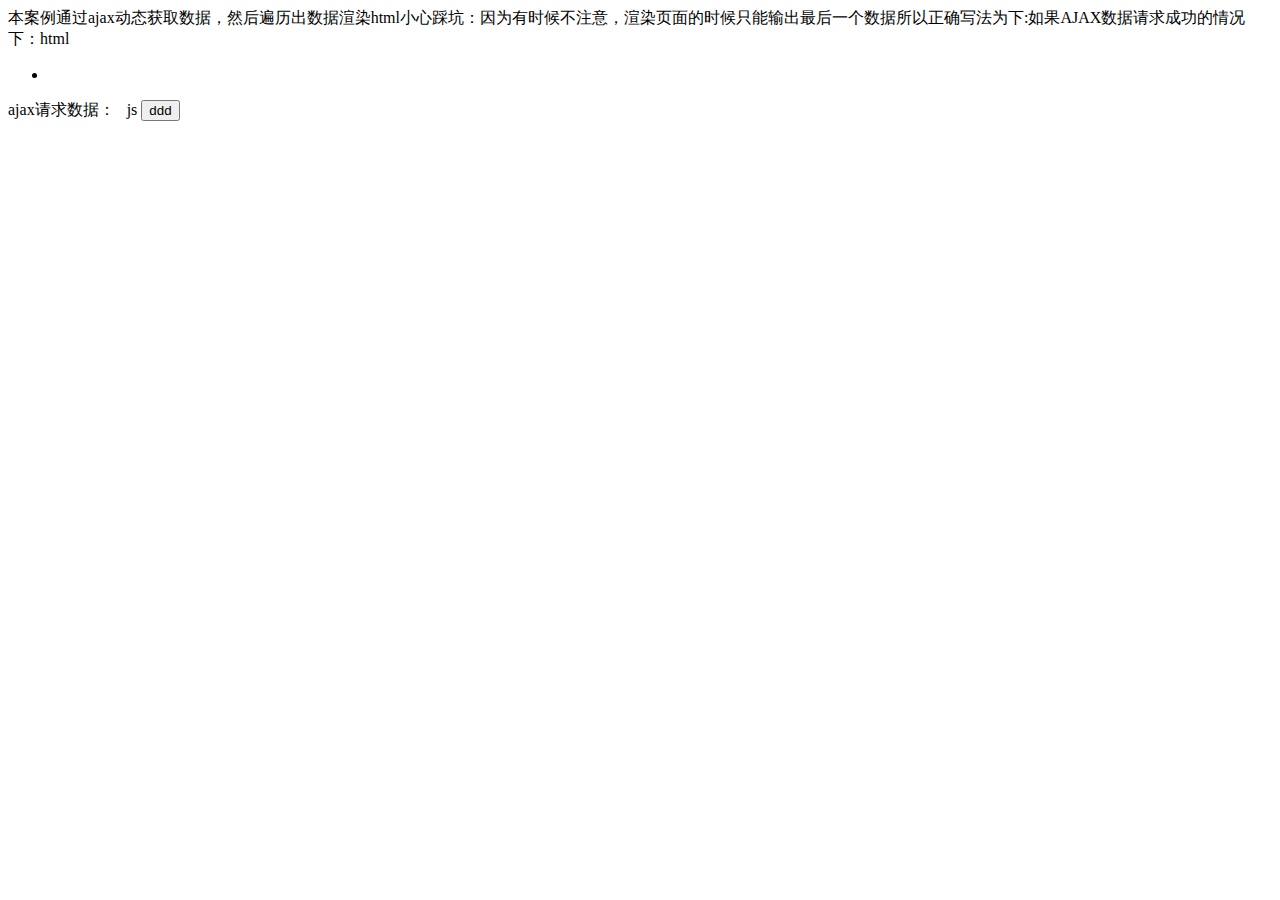
<file: OrderPizzaZAIA/src/main/webapp/备份/fortest.html>
<!DOCTYPE html>
<html lang="en">
<head>
    <meta charset="UTF-8">
    <title>Title</title>
</head>
<body>
本案例通过ajax动态获取数据，然后遍历出数据渲染html小心踩坑：因为有时候不注意，渲染页面的时候只能输出最后一个数据所以正确写法为下:如果AJAX数据请求成功的情况下：html           　　　　　　　　　　 <div class="recommend-list">
    <ul>
        <li>
            <div>
                <p class="recommend-h"></p>
                <p class="getTime"></p>
            </div>
            <div><img  class="recommend-img"></div>
        </li>
    </ul>
</div>ajax请求数据：

 
js
                <script>
                   for(var i = 0;i<$('.recommend-list>ul').children().length;i++){
                     $('.recommend-h')[i].innerHTML=date.info.hotNews[i].title
                     $('.getTime')[i].innerHTML=date.info.hotNews[i].source
                     $('.recommend-img')[i].src = date.info.hotNews[i].imgsrc0 
                      }
                   </script>
<button onclick="" class="iconfont">ddd</button>
</body>
</html>
</file>
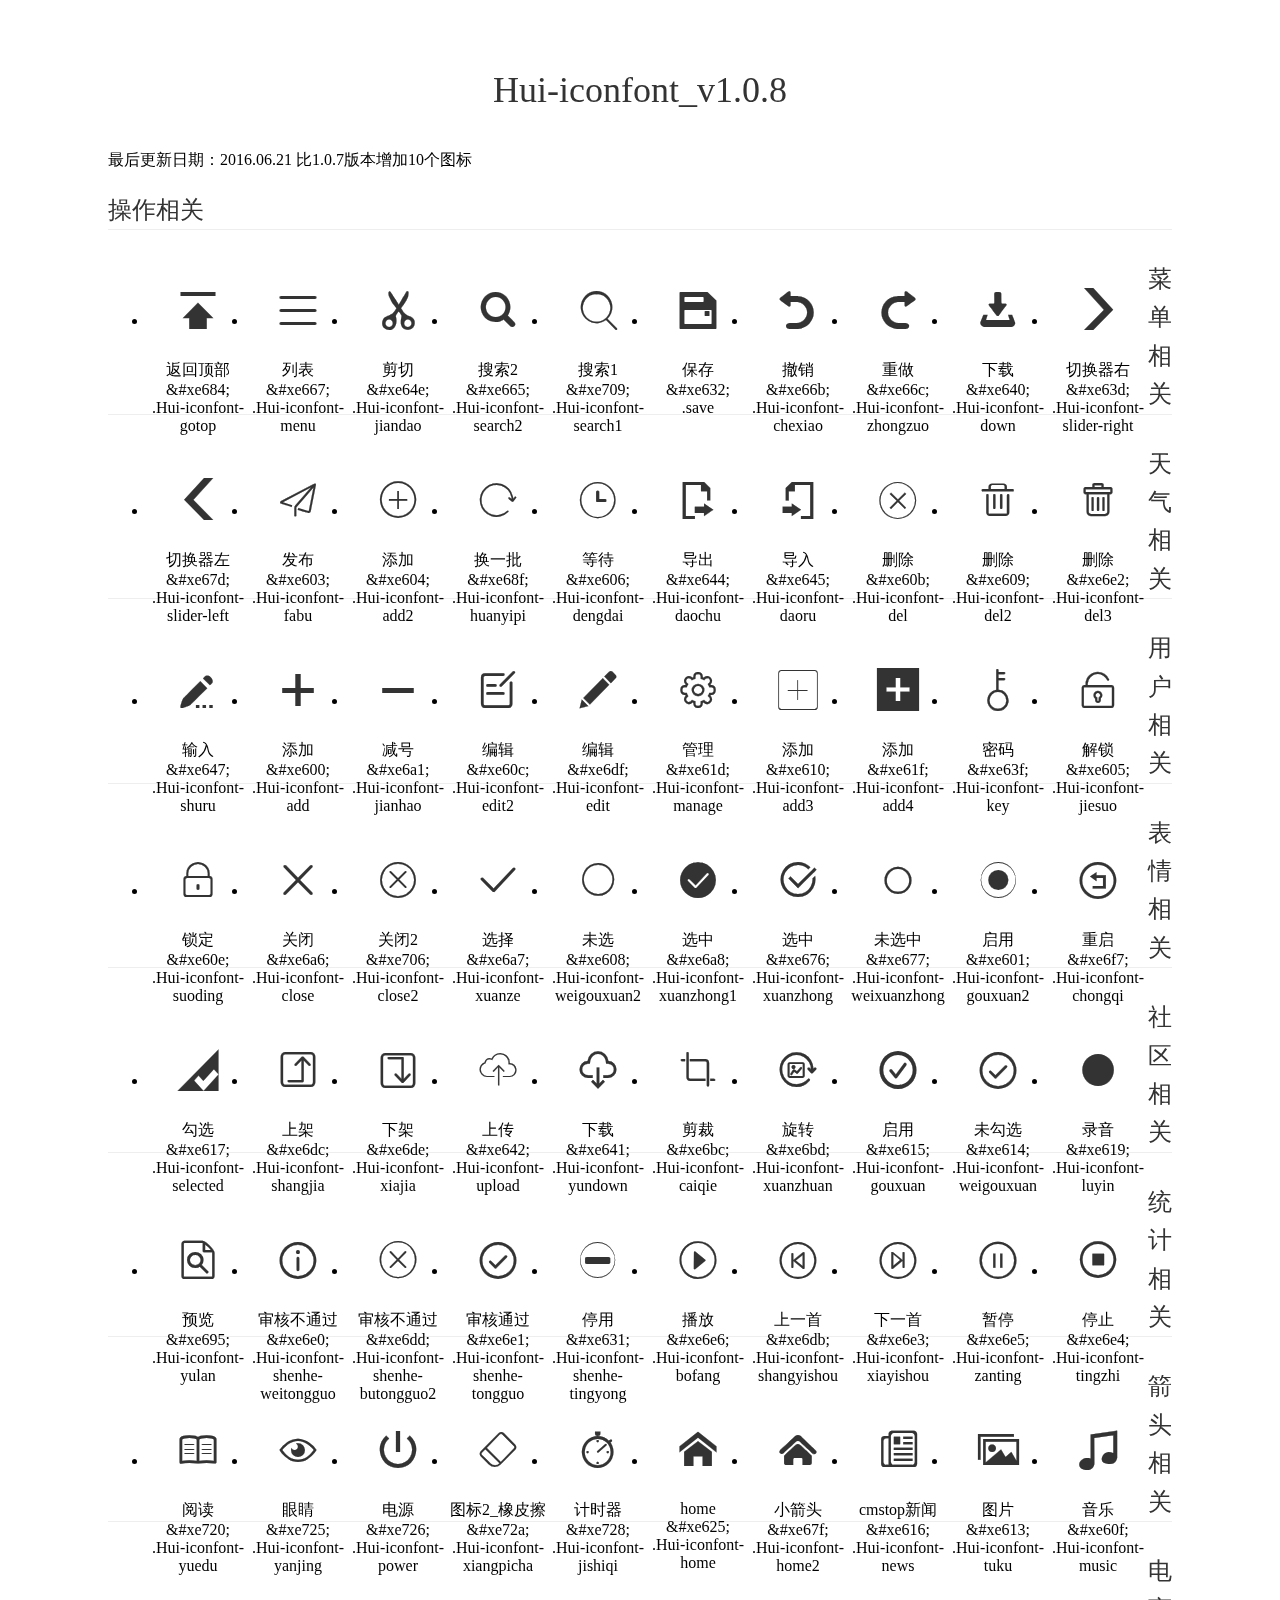
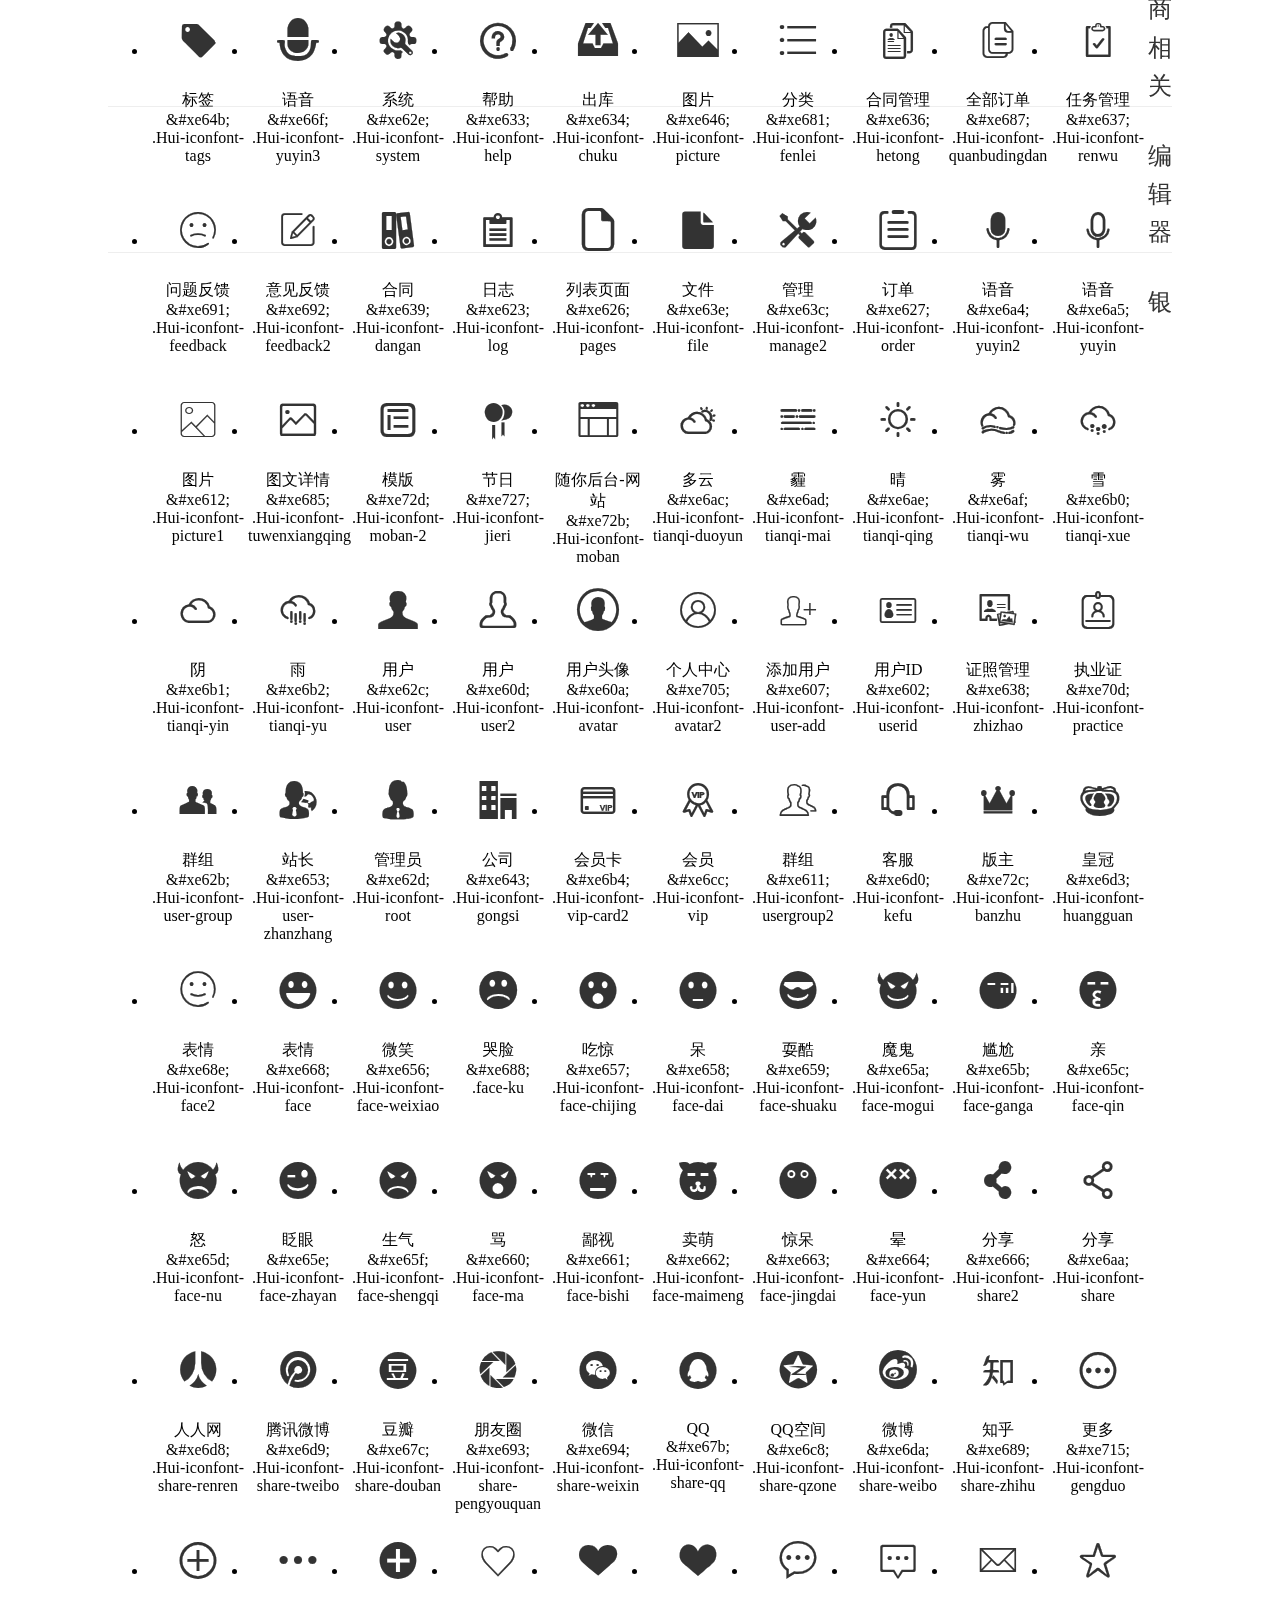
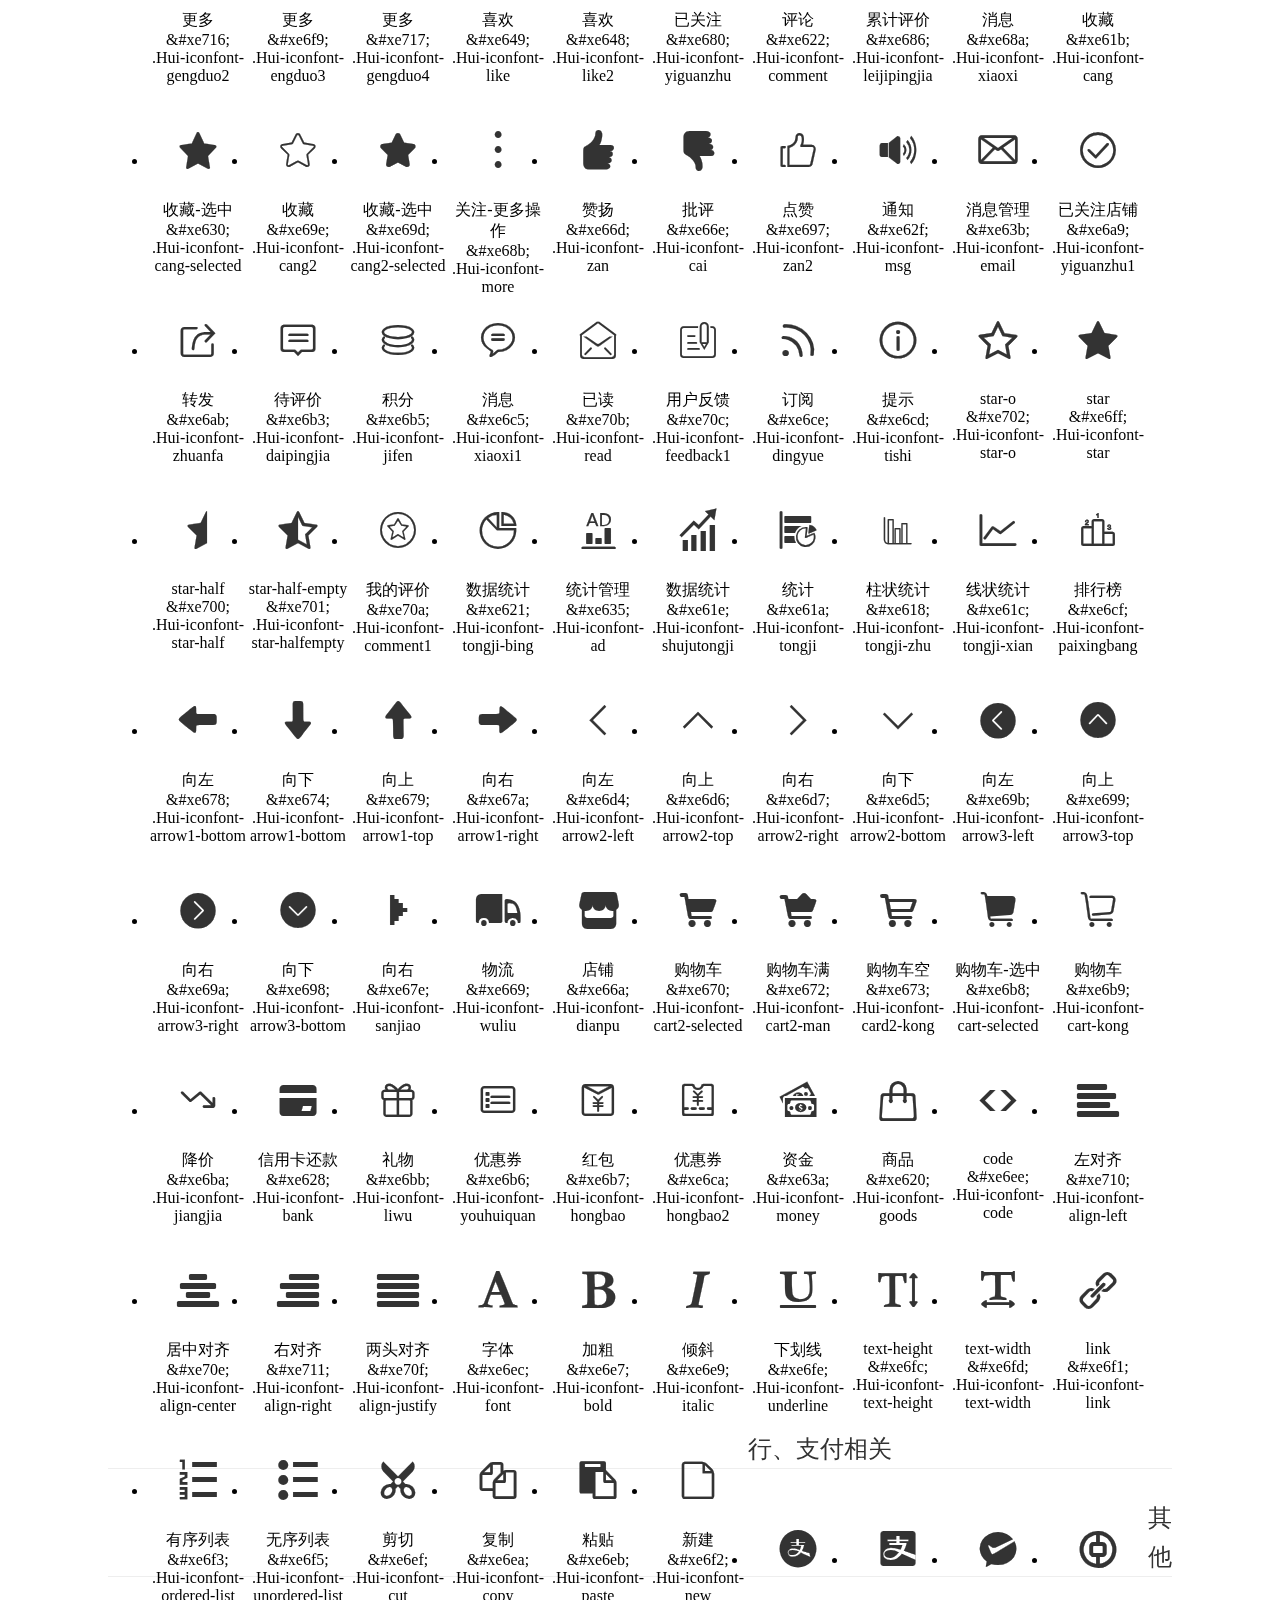
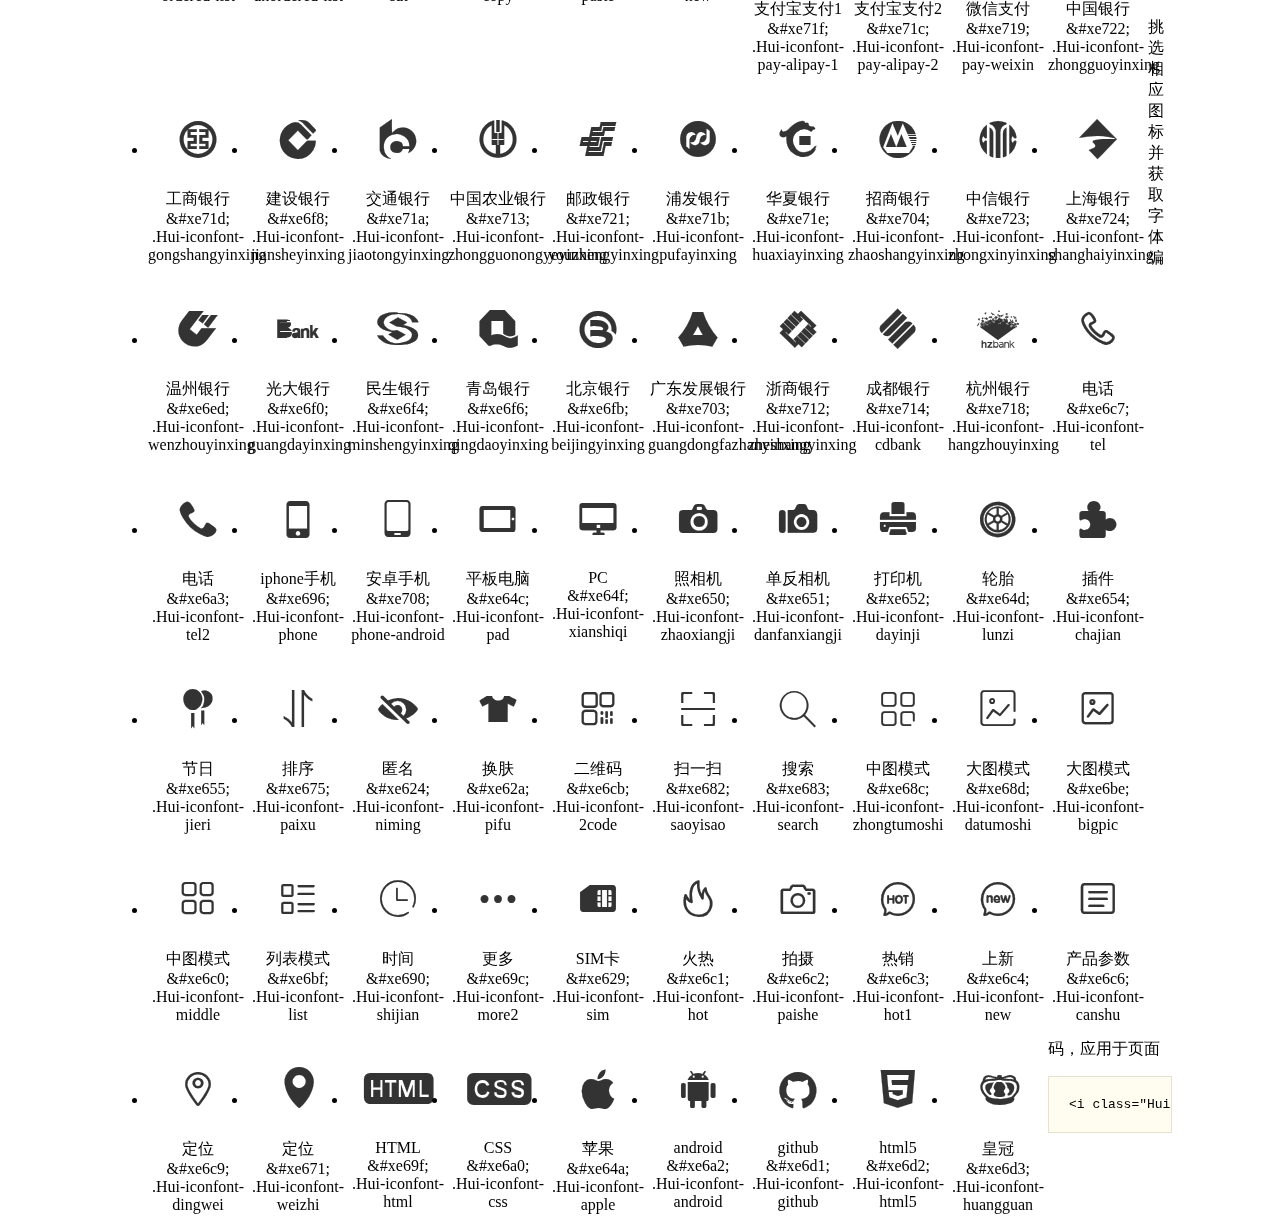
<file: OrderPizzaZAIA/src/main/webapp/lib/Hui-iconfont/1.0.8/demo.html>
<!DOCTYPE html>
<html>
<head>
<meta charset="utf-8"/>
<title>Hui-iconfont_v1.0.8</title>
<link href="http://static.h-ui.net/h-ui/css/H-ui.min.css" rel="stylesheet" type="text/css" />
<link rel="stylesheet" href="iconfont.css">
<style type="text/css">
.main {padding: 30px 100px;}
.main h1{font-size:36px; line-height:1.6; color:#333; text-align:center;margin-bottom:30px; font-weight:normal}
.main h2{ font-size:24px;line-height:1.6;color:#333;margin-bottom:30px; border-bottom: 1px solid #eee; font-weight:normal}

.helps { margin-top: 40px}
.helps pre{padding: 20px;margin: 10px 0;border: solid 1px #e7e1cd;background-color: #fffdef;overflow: auto}
.icon_lists li{float: left;width: 100px;height: 190px;text-align: center}
.icon_lists .Hui-iconfont{font-size: 42px;line-height: 100px;margin: 10px 0;color: #333;-webkit-transition: font-size 0.25s ease-out 0s;-moz-transition: font-size 0.25s ease-out 0s;transition: font-size 0.25s ease-out 0s}
.icon_lists .Hui-iconfont:hover { font-size: 100px}
</style>
</head>
<body>
<div class="main">
	<h1>Hui-iconfont_v1.0.8</h1>
	<p class="text-c c-999">最后更新日期：2016.06.21  比1.0.7版本增加10个图标</p>
	
	<h2>操作相关</h2>
	<ul class="icon_lists cl">
		<li> <i class="icon Hui-iconfont">&#xe684;</i>
			<div class="name">返回顶部</div>
			<div class="code">&amp;#xe684;</div>
			<div class="fontclass">.Hui-iconfont-gotop</div>
		</li>
		<li><i class="icon Hui-iconfont">&#xe667;</i>
            <div class="name">列表</div>
            <div class="code">&amp;#xe667;</div>
            <div class="fontclass">.Hui-iconfont-menu</div>
        </li>
		<li> <i class="icon Hui-iconfont">&#xe64e;</i>
			<div class="name">剪切</div>
			<div class="code">&amp;#xe64e;</div>
			<div class="fontclass">.Hui-iconfont-jiandao</div>
		</li>
		<li> <i class="icon Hui-iconfont">&#xe665;</i>
			<div class="name">搜索2</div>
			<div class="code">&amp;#xe665;</div>
			<div class="fontclass">.Hui-iconfont-search2</div>
		</li>
		<li>
        	<i class="icon Hui-iconfont">&#xe709;</i>
            <div class="name">搜索1</div>
            <div class="code">&amp;#xe709;</div>
            <div class="fontclass">.Hui-iconfont-search1</div>
        </li>
		<li> <i class="icon Hui-iconfont">&#xe632;</i>
			<div class="name">保存</div>
			<div class="code">&amp;#xe632;</div>
			<div class="fontclass">.save</div>
		</li>
		<li> <i class="icon Hui-iconfont">&#xe66b;</i>
			<div class="name">撤销</div>
			<div class="code">&amp;#xe66b;</div>
			<div class="fontclass">.Hui-iconfont-chexiao</div>
		</li>
		<li> <i class="icon Hui-iconfont">&#xe66c;</i>
			<div class="name">重做</div>
			<div class="code">&amp;#xe66c;</div>
			<div class="fontclass">.Hui-iconfont-zhongzuo</div>
		</li>
		<li> <i class="icon Hui-iconfont">&#xe640;</i>
			<div class="name">下载</div>
			<div class="code">&amp;#xe640;</div>
			<div class="fontclass">.Hui-iconfont-down</div>
		</li>
		<li> <i class="icon Hui-iconfont">&#xe63d;</i>
			<div class="name">切换器右</div>
			<div class="code">&amp;#xe63d;</div>
			<div class="fontclass">.Hui-iconfont-slider-right</div>
		</li>
		<li> <i class="icon Hui-iconfont">&#xe67d;</i>
			<div class="name">切换器左</div>
			<div class="code">&amp;#xe67d;</div>
			<div class="fontclass">.Hui-iconfont-slider-left</div>
		</li>
		<li> <i class="icon Hui-iconfont">&#xe603;</i>
			<div class="name">发布</div>
			<div class="code">&amp;#xe603;</div>
			<div class="fontclass">.Hui-iconfont-fabu</div>
		</li>
		<li> <i class="icon Hui-iconfont">&#xe604;</i>
			<div class="name">添加</div>
			<div class="code">&amp;#xe604;</div>
			<div class="fontclass">.Hui-iconfont-add2</div>
		</li>
		<li> <i class="icon Hui-iconfont">&#xe68f;</i>
			<div class="name">换一批</div>
			<div class="code">&amp;#xe68f;</div>
			<div class="fontclass">.Hui-iconfont-huanyipi</div>
		</li>
		<li> <i class="icon Hui-iconfont">&#xe606;</i>
			<div class="name">等待</div>
			<div class="code">&amp;#xe606;</div>
			<div class="fontclass">.Hui-iconfont-dengdai</div>
		</li>
		<li> <i class="icon Hui-iconfont">&#xe644;</i>
			<div class="name">导出</div>
			<div class="code">&amp;#xe644;</div>
			<div class="fontclass">.Hui-iconfont-daochu</div>
		</li>
		<li> <i class="icon Hui-iconfont">&#xe645;</i>
			<div class="name">导入</div>
			<div class="code">&amp;#xe645;</div>
			<div class="fontclass">.Hui-iconfont-daoru</div>
		</li>
		<li> <i class="icon Hui-iconfont">&#xe60b;</i>
			<div class="name">删除</div>
			<div class="code">&amp;#xe60b;</div>
			<div class="fontclass">.Hui-iconfont-del</div>
		</li>
		<li> <i class="icon Hui-iconfont">&#xe609;</i>
			<div class="name">删除</div>
			<div class="code">&amp;#xe609;</div>
			<div class="fontclass">.Hui-iconfont-del2</div>
		</li>
		<li> <i class="icon Hui-iconfont">&#xe6e2;</i>
			<div class="name">删除</div>
			<div class="code">&amp;#xe6e2;</div>
			<div class="fontclass">.Hui-iconfont-del3</div>
		</li>
		<li> <i class="icon Hui-iconfont">&#xe647;</i>
			<div class="name">输入</div>
			<div class="code">&amp;#xe647;</div>
			<div class="fontclass">.Hui-iconfont-shuru</div>
		</li>
		<li> <i class="icon Hui-iconfont">&#xe600;</i>
			<div class="name">添加</div>
			<div class="code">&amp;#xe600;</div>
			<div class="fontclass">.Hui-iconfont-add</div>
		</li>
		<li> <i class="icon Hui-iconfont">&#xe6a1;</i>
			<div class="name">减号</div>
			<div class="code">&amp;#xe6a1;</div>
			<div class="fontclass">.Hui-iconfont-jianhao</div>
		</li>
		<li> <i class="icon Hui-iconfont">&#xe60c;</i>
			<div class="name">编辑</div>
			<div class="code">&amp;#xe60c;</div>
			<div class="fontclass">.Hui-iconfont-edit2</div>
		</li>
		<li> <i class="icon Hui-iconfont">&#xe6df;</i>
			<div class="name">编辑</div>
			<div class="code">&amp;#xe6df;</div>
			<div class="fontclass">.Hui-iconfont-edit</div>
		</li>
		<li> <i class="icon Hui-iconfont">&#xe61d;</i>
			<div class="name">管理</div>
			<div class="code">&amp;#xe61d;</div>
			<div class="fontclass">.Hui-iconfont-manage</div>
		</li>
		<li> <i class="icon Hui-iconfont">&#xe610;</i>
			<div class="name">添加</div>
			<div class="code">&amp;#xe610;</div>
			<div class="fontclass">.Hui-iconfont-add3</div>
		</li>
		<li> <i class="icon Hui-iconfont">&#xe61f;</i>
			<div class="name">添加</div>
			<div class="code">&amp;#xe61f;</div>
			<div class="fontclass">.Hui-iconfont-add4</div>
		</li>
		<li> <i class="icon Hui-iconfont">&#xe63f;</i>
			<div class="name">密码</div>
			<div class="code">&amp;#xe63f;</div>
			<div class="fontclass">.Hui-iconfont-key</div>
		</li>
		<li> <i class="icon Hui-iconfont">&#xe605;</i>
			<div class="name">解锁</div>
			<div class="code">&amp;#xe605;</div>
			<div class="fontclass">.Hui-iconfont-jiesuo</div>
		</li>
		<li> <i class="icon Hui-iconfont">&#xe60e;</i>
			<div class="name">锁定</div>
			<div class="code">&amp;#xe60e;</div>
			<div class="fontclass">.Hui-iconfont-suoding</div>
		</li>
		<li> <i class="icon Hui-iconfont">&#xe6a6;</i>
			<div class="name">关闭</div>
			<div class="code">&amp;#xe6a6;</div>
			<div class="fontclass">.Hui-iconfont-close</div>
		</li>
		<li>
        	<i class="icon Hui-iconfont">&#xe706;</i>
            <div class="name">关闭2</div>
            <div class="code">&amp;#xe706;</div>
            <div class="fontclass">.Hui-iconfont-close2</div>
        </li>
		<li> <i class="icon Hui-iconfont">&#xe6a7;</i>
			<div class="name">选择</div>
			<div class="code">&amp;#xe6a7;</div>
			<div class="fontclass">.Hui-iconfont-xuanze</div>
		</li>
		<li> <i class="icon Hui-iconfont">&#xe608;</i>
			<div class="name">未选</div>
			<div class="code">&amp;#xe608;</div>
			<div class="fontclass">.Hui-iconfont-weigouxuan2</div>
		</li>
		<li> <i class="icon Hui-iconfont">&#xe6a8;</i>
			<div class="name">选中</div>
			<div class="code">&amp;#xe6a8;</div>
			<div class="fontclass">.Hui-iconfont-xuanzhong1</div>
		</li>
		<li> <i class="icon Hui-iconfont">&#xe676;</i>
			<div class="name">选中</div>
			<div class="code">&amp;#xe676;</div>
			<div class="fontclass">.Hui-iconfont-xuanzhong</div>
		</li>
		<li> <i class="icon Hui-iconfont">&#xe677;</i>
			<div class="name">未选中</div>
			<div class="code">&amp;#xe677;</div>
			<div class="fontclass">.Hui-iconfont-weixuanzhong</div>
		</li>
		<li> <i class="icon Hui-iconfont">&#xe601;</i>
			<div class="name">启用</div>
			<div class="code">&amp;#xe601;</div>
			<div class="fontclass">.Hui-iconfont-gouxuan2</div>
		</li>
		<li> <i class="icon Hui-iconfont">&#xe6f7;</i>
			<div class="name">重启</div>
			<div class="code">&amp;#xe6f7;</div>
			<div class="fontclass">.Hui-iconfont-chongqi</div>
		</li>
		<li> <i class="icon Hui-iconfont">&#xe617;</i>
			<div class="name">勾选</div>
			<div class="code">&amp;#xe617;</div>
			<div class="fontclass">.Hui-iconfont-selected</div>
		</li>
		<li> <i class="icon Hui-iconfont">&#xe6dc;</i>
			<div class="name">上架</div>
			<div class="code">&amp;#xe6dc;</div>
			<div class="fontclass">.Hui-iconfont-shangjia</div>
		</li>
		<li> <i class="icon Hui-iconfont">&#xe6de;</i>
			<div class="name">下架</div>
			<div class="code">&amp;#xe6de;</div>
			<div class="fontclass">.Hui-iconfont-xiajia</div>
		</li>
		<li> <i class="icon Hui-iconfont">&#xe642;</i>
			<div class="name">上传</div>
			<div class="code">&amp;#xe642;</div>
			<div class="fontclass">.Hui-iconfont-upload</div>
		</li>
		<li> <i class="icon Hui-iconfont">&#xe641;</i>
			<div class="name">下载</div>
			<div class="code">&amp;#xe641;</div>
			<div class="fontclass">.Hui-iconfont-yundown</div>
		</li>
		<li> <i class="icon Hui-iconfont">&#xe6bc;</i>
			<div class="name">剪裁</div>
			<div class="code">&amp;#xe6bc;</div>
			<div class="fontclass">.Hui-iconfont-caiqie</div>
		</li>
		<li> <i class="icon Hui-iconfont">&#xe6bd;</i>
			<div class="name">旋转</div>
			<div class="code">&amp;#xe6bd;</div>
			<div class="fontclass">.Hui-iconfont-xuanzhuan</div>
		</li>
		<li> <i class="icon Hui-iconfont">&#xe615;</i>
			<div class="name">启用</div>
			<div class="code">&amp;#xe615;</div>
			<div class="fontclass">.Hui-iconfont-gouxuan</div>
		</li>
		<li> <i class="icon Hui-iconfont">&#xe6e1;</i>
			<div class="name">未勾选</div>
			<div class="code">&amp;#xe614;</div>
			<div class="fontclass">.Hui-iconfont-weigouxuan</div>
		</li>
		<li> <i class="icon Hui-iconfont">&#xe619;</i>
			<div class="name">录音</div>
			<div class="code">&amp;#xe619;</div>
			<div class="fontclass">.Hui-iconfont-luyin</div>
		</li>
		
		<li> <i class="icon Hui-iconfont">&#xe695;</i>
			<div class="name">预览</div>
			<div class="code">&amp;#xe695;</div>
			<div class="fontclass">.Hui-iconfont-yulan</div>
		</li>
		<li> <i class="icon Hui-iconfont">&#xe6e0;</i>
			<div class="name">审核不通过</div>
			<div class="code">&amp;#xe6e0;</div>
			<div class="fontclass">.Hui-iconfont-shenhe-weitongguo</div>
		</li>
		<li> <i class="icon Hui-iconfont">&#xe6dd;</i>
			<div class="name">审核不通过</div>
			<div class="code">&amp;#xe6dd;</div>
			<div class="fontclass">.Hui-iconfont-shenhe-butongguo2</div>
		</li>
		<li> <i class="icon Hui-iconfont">&#xe6e1;</i>
			<div class="name">审核通过</div>
			<div class="code">&amp;#xe6e1;</div>
			<div class="fontclass">.Hui-iconfont-shenhe-tongguo</div>
		</li>
		<li>
			<i class="icon Hui-iconfont">&#xe631;</i>
			<div class="name">停用</div>
			<div class="code">&amp;#xe631;</div>
			<div class="fontclass">.Hui-iconfont-shenhe-tingyong</div>
		</li>
		<li>
            <i class="icon Hui-iconfont">&#xe6e6;</i>
            <div class="name">播放</div>
            <div class="code">&amp;#xe6e6;</div>
            <div class="fontclass">.Hui-iconfont-bofang</div>
        </li>
        <li>
        	<i class="icon Hui-iconfont">&#xe6db;</i>
            <div class="name">上一首</div>
            <div class="code">&amp;#xe6db;</div>
            <div class="fontclass">.Hui-iconfont-shangyishou</div>
        </li>
        <li>
        	<i class="icon Hui-iconfont">&#xe6e3;</i>
            <div class="name">下一首</div>
            <div class="code">&amp;#xe6e3;</div>
            <div class="fontclass">.Hui-iconfont-xiayishou</div>
        </li>
        <li>
        	<i class="icon Hui-iconfont">&#xe6e5;</i>
            <div class="name">暂停</div>
            <div class="code">&amp;#xe6e5;</div>
            <div class="fontclass">.Hui-iconfont-zanting</div>
        </li>
        <li>
        	<i class="icon Hui-iconfont">&#xe6e4;</i>
            <div class="name">停止</div>
            <div class="code">&amp;#xe6e4;</div>
            <div class="fontclass">.Hui-iconfont-tingzhi</div>
        </li>
		<li>
			<i class="icon Hui-iconfont">&#xe720;</i>
			<div class="name">阅读</div>
			<div class="code">&amp;#xe720;</div>
			<div class="fontclass">.Hui-iconfont-yuedu</div>
		</li>
		<li>
			<i class="icon Hui-iconfont">&#xe725;</i>
			<div class="name">眼睛</div>
			<div class="code">&amp;#xe725;</div>
			<div class="fontclass">.Hui-iconfont-yanjing</div>
		</li>
		<li>
			<i class="icon Hui-iconfont">&#xe726;</i>
			<div class="name">电源</div>
			<div class="code">&amp;#xe726;</div>
			<div class="fontclass">.Hui-iconfont-power</div>
		</li>
		<li>
			<i class="icon Hui-iconfont">&#xe72a;</i>
			<div class="name">图标2_橡皮擦</div>
			<div class="code">&amp;#xe72a;</div>
			<div class="fontclass">.Hui-iconfont-xiangpicha</div>
		</li>
		<li>
			<i class="icon Hui-iconfont">&#xe728;</i>
			<div class="name">计时器</div>
			<div class="code">&amp;#xe728;</div>
			<div class="fontclass">.Hui-iconfont-jishiqi</div>
		</li>
		
	</ul>
	<h2>菜单相关</h2>
	<ul class="icon_lists cl">
		<li> <i class="icon Hui-iconfont">&#xe625;</i>
			<div class="name">home</div>
			<div class="code">&amp;#xe625;</div>
			<div class="fontclass">.Hui-iconfont-home</div>
		</li>
		<li> <i class="icon Hui-iconfont">&#xe67f;</i>
			<div class="name">小箭头</div>
			<div class="code">&amp;#xe67f;</div>
			<div class="fontclass">.Hui-iconfont-home2</div>
		</li>
		<li> <i class="icon Hui-iconfont">&#xe616;</i>
			<div class="name">cmstop新闻</div>
			<div class="code">&amp;#xe616;</div>
			<div class="fontclass">.Hui-iconfont-news</div>
		</li>
		<li> <i class="icon Hui-iconfont">&#xe613;</i>
			<div class="name">图片</div>
			<div class="code">&amp;#xe613;</div>
			<div class="fontclass">.Hui-iconfont-tuku</div>
		</li>
		<li> <i class="icon Hui-iconfont">&#xe60f;</i>
			<div class="name">音乐</div>
			<div class="code">&amp;#xe60f;</div>
			<div class="fontclass">.Hui-iconfont-music</div>
		</li>
		<li> <i class="icon Hui-iconfont">&#xe64b;</i>
			<div class="name">标签</div>
			<div class="code">&amp;#xe64b;</div>
			<div class="fontclass">.Hui-iconfont-tags</div>
		</li>
		<li> <i class="icon Hui-iconfont">&#xe66f;</i>
			<div class="name">语音</div>
			<div class="code">&amp;#xe66f;</div>
			<div class="fontclass">.Hui-iconfont-yuyin3</div>
		</li>
		<li> <i class="icon Hui-iconfont">&#xe62e;</i>
			<div class="name">系统</div>
			<div class="code">&amp;#xe62e;</div>
			<div class="fontclass">.Hui-iconfont-system</div>
		</li>
		<li> <i class="icon Hui-iconfont">&#xe633;</i>
			<div class="name">帮助</div>
			<div class="code">&amp;#xe633;</div>
			<div class="fontclass">.Hui-iconfont-help</div>
		</li>
		<li> <i class="icon Hui-iconfont">&#xe634;</i>
			<div class="name">出库</div>
			<div class="code">&amp;#xe634;</div>
			<div class="fontclass">.Hui-iconfont-chuku</div>
		</li>
		<li> <i class="icon Hui-iconfont">&#xe646;</i>
			<div class="name">图片</div>
			<div class="code">&amp;#xe646;</div>
			<div class="fontclass">.Hui-iconfont-picture</div>
		</li>
		<li> <i class="icon Hui-iconfont">&#xe681;</i>
			<div class="name">分类</div>
			<div class="code">&amp;#xe681;</div>
			<div class="fontclass">.Hui-iconfont-fenlei</div>
		</li>
		<li> <i class="icon Hui-iconfont">&#xe636;</i>
			<div class="name">合同管理</div>
			<div class="code">&amp;#xe636;</div>
			<div class="fontclass">.Hui-iconfont-hetong</div>
		</li>
		<li> <i class="icon Hui-iconfont">&#xe687;</i>
			<div class="name">全部订单</div>
			<div class="code">&amp;#xe687;</div>
			<div class="fontclass">.Hui-iconfont-quanbudingdan</div>
		</li>
		<li> <i class="icon Hui-iconfont">&#xe637;</i>
			<div class="name">任务管理</div>
			<div class="code">&amp;#xe637;</div>
			<div class="fontclass">.Hui-iconfont-renwu</div>
		</li>
		<li> <i class="icon Hui-iconfont">&#xe691;</i>
			<div class="name">问题反馈</div>
			<div class="code">&amp;#xe691;</div>
			<div class="fontclass">.Hui-iconfont-feedback</div>
		</li>
		<li> <i class="icon Hui-iconfont">&#xe692;</i>
			<div class="name">意见反馈</div>
			<div class="code">&amp;#xe692;</div>
			<div class="fontclass">.Hui-iconfont-feedback2</div>
		</li>
		<li> <i class="icon Hui-iconfont">&#xe639;</i>
			<div class="name">合同</div>
			<div class="code">&amp;#xe639;</div>
			<div class="fontclass">.Hui-iconfont-dangan</div>
		</li>
		<li> <i class="icon Hui-iconfont">&#xe623;</i>
			<div class="name">日志</div>
			<div class="code">&amp;#xe623;</div>
			<div class="fontclass">.Hui-iconfont-log</div>
		</li>
		<li> <i class="icon Hui-iconfont">&#xe626;</i>
			<div class="name">列表页面</div>
			<div class="code">&amp;#xe626;</div>
			<div class="fontclass">.Hui-iconfont-pages</div>
		</li>
		<li> <i class="icon Hui-iconfont">&#xe63e;</i>
			<div class="name">文件</div>
			<div class="code">&amp;#xe63e;</div>
			<div class="fontclass">.Hui-iconfont-file</div>
		</li>
		<li> <i class="icon Hui-iconfont">&#xe63c;</i>
			<div class="name">管理</div>
			<div class="code">&amp;#xe63c;</div>
			<div class="fontclass">.Hui-iconfont-manage2</div>
		</li>
		<li> <i class="icon Hui-iconfont">&#xe627;</i>
			<div class="name">订单</div>
			<div class="code">&amp;#xe627;</div>
			<div class="fontclass">.Hui-iconfont-order</div>
		</li>
		<li> <i class="icon Hui-iconfont">&#xe6a4;</i>
			<div class="name">语音</div>
			<div class="code">&amp;#xe6a4;</div>
			<div class="fontclass">.Hui-iconfont-yuyin2</div>
		</li>
		<li> <i class="icon Hui-iconfont">&#xe6a5;</i>
			<div class="name">语音</div>
			<div class="code">&amp;#xe6a5;</div>
			<div class="fontclass">.Hui-iconfont-yuyin</div>
		</li>
		<li> <i class="icon Hui-iconfont">&#xe612;</i>
			<div class="name">图片</div>
			<div class="code">&amp;#xe612;</div>
			<div class="fontclass">.Hui-iconfont-picture1</div>
		</li>
		<li> <i class="icon Hui-iconfont">&#xe685;</i>
			<div class="name">图文详情</div>
			<div class="code">&amp;#xe685;</div>
			<div class="fontclass">.Hui-iconfont-tuwenxiangqing</div>
		</li>
		<li>
			<i class="icon Hui-iconfont">&#xe72d;</i>
			<div class="name">模版</div>
			<div class="code">&amp;#xe72d;</div>
			<div class="fontclass">.Hui-iconfont-moban-2</div>
		</li>
		<li>
			<i class="icon Hui-iconfont">&#xe727;</i>
			<div class="name">节日</div>
			<div class="code">&amp;#xe727;</div>
			<div class="fontclass">.Hui-iconfont-jieri</div>
		</li>
		<li>
			<i class="icon Hui-iconfont">&#xe72b;</i>
			<div class="name">随你后台-网站</div>
			<div class="code">&amp;#xe72b;</div>
			<div class="fontclass">.Hui-iconfont-moban</div>
		</li>
	</ul>
	<h2>天气相关</h2>
	<ul class="icon_lists cl">
		<li> <i class="icon Hui-iconfont">&#xe6ac;</i>
			<div class="name">多云</div>
			<div class="code">&amp;#xe6ac;</div>
			<div class="fontclass">.Hui-iconfont-tianqi-duoyun</div>
		</li>
		<li> <i class="icon Hui-iconfont">&#xe6ad;</i>
			<div class="name">霾</div>
			<div class="code">&amp;#xe6ad;</div>
			<div class="fontclass">.Hui-iconfont-tianqi-mai</div>
		</li>
		<li> <i class="icon Hui-iconfont">&#xe6ae;</i>
			<div class="name">晴</div>
			<div class="code">&amp;#xe6ae;</div>
			<div class="fontclass">.Hui-iconfont-tianqi-qing</div>
		</li>
		<li> <i class="icon Hui-iconfont">&#xe6af;</i>
			<div class="name">雾</div>
			<div class="code">&amp;#xe6af;</div>
			<div class="fontclass">.Hui-iconfont-tianqi-wu</div>
		</li>
		<li> <i class="icon Hui-iconfont">&#xe6b0;</i>
			<div class="name">雪</div>
			<div class="code">&amp;#xe6b0;</div>
			<div class="fontclass">.Hui-iconfont-tianqi-xue</div>
		</li>
		<li> <i class="icon Hui-iconfont">&#xe6b1;</i>
			<div class="name">阴</div>
			<div class="code">&amp;#xe6b1;</div>
			<div class="fontclass">.Hui-iconfont-tianqi-yin</div>
		</li>
		<li> <i class="icon Hui-iconfont">&#xe6b2;</i>
			<div class="name">雨</div>
			<div class="code">&amp;#xe6b2;</div>
			<div class="fontclass">.Hui-iconfont-tianqi-yu</div>
		</li>
	</ul>
	<h2>用户相关</h2>
	<ul class="icon_lists cl">
		<li> <i class="icon Hui-iconfont">&#xe62c;</i>
			<div class="name">用户</div>
			<div class="code">&amp;#xe62c;</div>
			<div class="fontclass">.Hui-iconfont-user</div>
		</li>
		<li> <i class="icon Hui-iconfont">&#xe60d;</i>
			<div class="name">用户</div>
			<div class="code">&amp;#xe60d;</div>
			<div class="fontclass">.Hui-iconfont-user2</div>
		</li>
		<li> <i class="icon Hui-iconfont">&#xe60a;</i>
			<div class="name">用户头像</div>
			<div class="code">&amp;#xe60a;</div>
			<div class="fontclass">.Hui-iconfont-avatar</div>
		</li>
		<li>
        	<i class="icon Hui-iconfont">&#xe705;</i>
            <div class="name">个人中心</div>
            <div class="code">&amp;#xe705;</div>
            <div class="fontclass">.Hui-iconfont-avatar2</div>
        </li>
		<li> <i class="icon Hui-iconfont">&#xe607;</i>
			<div class="name">添加用户</div>
			<div class="code">&amp;#xe607;</div>
			<div class="fontclass">.Hui-iconfont-user-add</div>
		</li>
		<li> <i class="icon Hui-iconfont">&#xe602;</i>
			<div class="name">用户ID</div>
			<div class="code">&amp;#xe602;</div>
			<div class="fontclass">.Hui-iconfont-userid</div>
		</li>
		<li> <i class="icon Hui-iconfont">&#xe638;</i>
			<div class="name">证照管理</div>
			<div class="code">&amp;#xe638;</div>
			<div class="fontclass">.Hui-iconfont-zhizhao</div>
		</li>
		<li>
        	<i class="icon Hui-iconfont">&#xe70d;</i>
            <div class="name">执业证</div>
            <div class="code">&amp;#xe70d;</div>
            <div class="fontclass">.Hui-iconfont-practice</div>
        </li>
		<li> <i class="icon Hui-iconfont">&#xe62b;</i>
			<div class="name">群组</div>
			<div class="code">&amp;#xe62b;</div>
			<div class="fontclass">.Hui-iconfont-user-group</div>
		</li>
		<li> <i class="icon Hui-iconfont">&#xe653;</i>
			<div class="name">站长</div>
			<div class="code">&amp;#xe653;</div>
			<div class="fontclass">.Hui-iconfont-user-zhanzhang</div>
		</li>
		<li> <i class="icon Hui-iconfont">&#xe62d;</i>
			<div class="name">管理员</div>
			<div class="code">&amp;#xe62d;</div>
			<div class="fontclass">.Hui-iconfont-root</div>
		</li>
		<li> <i class="icon Hui-iconfont">&#xe643;</i>
			<div class="name">公司</div>
			<div class="code">&amp;#xe643;</div>
			<div class="fontclass">.Hui-iconfont-gongsi</div>
		</li>
		<li> <i class="icon Hui-iconfont">&#xe6b4;</i>
			<div class="name">会员卡</div>
			<div class="code">&amp;#xe6b4;</div>
			<div class="fontclass">.Hui-iconfont-vip-card2</div>
		</li>
		<li> <i class="icon Hui-iconfont">&#xe6cc;</i>
			<div class="name">会员</div>
			<div class="code">&amp;#xe6cc;</div>
			<div class="fontclass">.Hui-iconfont-vip</div>
		</li>
		<li> <i class="icon Hui-iconfont">&#xe611;</i>
			<div class="name">群组</div>
			<div class="code">&amp;#xe611;</div>
			<div class="fontclass">.Hui-iconfont-usergroup2</div>
		</li>
		<li> <i class="icon Hui-iconfont">&#xe6d0;</i>
			<div class="name">客服</div>
			<div class="code">&amp;#xe6d0;</div>
			<div class="fontclass">.Hui-iconfont-kefu</div>
		</li>
		<li>
			<i class="icon Hui-iconfont">&#xe72c;</i>
			<div class="name">版主</div>
			<div class="code">&amp;#xe72c;</div>
			<div class="fontclass">.Hui-iconfont-banzhu</div>
		</li>
		<li>
			<i class="icon Hui-iconfont">&#xe6d3;</i>
			<div class="name">皇冠</div>
			<div class="code">&amp;#xe6d3;</div>
			<div class="fontclass">.Hui-iconfont-huangguan</div>
		</li>
	</ul>
	<h2>表情相关</h2>
	<ul class="icon_lists cl">
		<li> <i class="icon Hui-iconfont">&#xe68e;</i>
			<div class="name">表情</div>
			<div class="code">&amp;#xe68e;</div>
			<div class="fontclass">.Hui-iconfont-face2</div>
		</li>
		<li> <i class="icon Hui-iconfont">&#xe668;</i>
			<div class="name">表情</div>
			<div class="code">&amp;#xe668;</div>
			<div class="fontclass">.Hui-iconfont-face</div>
		</li>
		<li> <i class="icon Hui-iconfont">&#xe656;</i>
			<div class="name">微笑</div>
			<div class="code">&amp;#xe656;</div>
			<div class="fontclass">.Hui-iconfont-face-weixiao</div>
		</li>
		<li> <i class="icon Hui-iconfont">&#xe688;</i>
			<div class="name">哭脸</div>
			<div class="code">&amp;#xe688;</div>
			<div class="fontclass">.face-ku</div>
		</li>
		<li> <i class="icon Hui-iconfont">&#xe657;</i>
			<div class="name">吃惊</div>
			<div class="code">&amp;#xe657;</div>
			<div class="fontclass">.Hui-iconfont-face-chijing</div>
		</li>
		<li> <i class="icon Hui-iconfont">&#xe658;</i>
			<div class="name">呆</div>
			<div class="code">&amp;#xe658;</div>
			<div class="fontclass">.Hui-iconfont-face-dai</div>
		</li>
		<li> <i class="icon Hui-iconfont">&#xe659;</i>
			<div class="name">耍酷</div>
			<div class="code">&amp;#xe659;</div>
			<div class="fontclass">.Hui-iconfont-face-shuaku</div>
		</li>
		<li> <i class="icon Hui-iconfont">&#xe65a;</i>
			<div class="name">魔鬼</div>
			<div class="code">&amp;#xe65a;</div>
			<div class="fontclass">.Hui-iconfont-face-mogui</div>
		</li>
		<li> <i class="icon Hui-iconfont">&#xe65b;</i>
			<div class="name">尴尬</div>
			<div class="code">&amp;#xe65b;</div>
			<div class="fontclass">.Hui-iconfont-face-ganga</div>
		</li>
		<li> <i class="icon Hui-iconfont">&#xe65c;</i>
			<div class="name">亲</div>
			<div class="code">&amp;#xe65c;</div>
			<div class="fontclass">.Hui-iconfont-face-qin</div>
		</li>
		<li> <i class="icon Hui-iconfont">&#xe65d;</i>
			<div class="name">怒</div>
			<div class="code">&amp;#xe65d;</div>
			<div class="fontclass">.Hui-iconfont-face-nu</div>
		</li>
		<li> <i class="icon Hui-iconfont">&#xe65e;</i>
			<div class="name">眨眼</div>
			<div class="code">&amp;#xe65e;</div>
			<div class="fontclass">.Hui-iconfont-face-zhayan</div>
		</li>
		<li> <i class="icon Hui-iconfont">&#xe65f;</i>
			<div class="name">生气</div>
			<div class="code">&amp;#xe65f;</div>
			<div class="fontclass">.Hui-iconfont-face-shengqi</div>
		</li>
		<li> <i class="icon Hui-iconfont">&#xe660;</i>
			<div class="name">骂</div>
			<div class="code">&amp;#xe660;</div>
			<div class="fontclass">.Hui-iconfont-face-ma</div>
		</li>
		<li> <i class="icon Hui-iconfont">&#xe661;</i>
			<div class="name">鄙视</div>
			<div class="code">&amp;#xe661;</div>
			<div class="fontclass">.Hui-iconfont-face-bishi</div>
		</li>
		<li> <i class="icon Hui-iconfont">&#xe662;</i>
			<div class="name">卖萌</div>
			<div class="code">&amp;#xe662;</div>
			<div class="fontclass">.Hui-iconfont-face-maimeng</div>
		</li>
		<li> <i class="icon Hui-iconfont">&#xe663;</i>
			<div class="name">惊呆</div>
			<div class="code">&amp;#xe663;</div>
			<div class="fontclass">.Hui-iconfont-face-jingdai</div>
		</li>
		<li> <i class="icon Hui-iconfont">&#xe664;</i>
			<div class="name">晕</div>
			<div class="code">&amp;#xe664;</div>
			<div class="fontclass">.Hui-iconfont-face-yun</div>
		</li>
	</ul>
	<h2>社区相关</h2>
	<ul class="icon_lists cl">
		<li> <i class="icon Hui-iconfont">&#xe666;</i>
			<div class="name">分享</div>
			<div class="code">&amp;#xe666;</div>
			<div class="fontclass">.Hui-iconfont-share2</div>
		</li>
		<li> <i class="icon Hui-iconfont">&#xe6aa;</i>
			<div class="name">分享</div>
			<div class="code">&amp;#xe6aa;</div>
			<div class="fontclass">.Hui-iconfont-share</div>
		</li>
		<li> <i class="icon Hui-iconfont">&#xe6d8;</i>
			<div class="name">人人网</div>
			<div class="code">&amp;#xe6d8;</div>
			<div class="fontclass">.Hui-iconfont-share-renren</div>
		</li>
		<li> <i class="icon Hui-iconfont">&#xe6d9;</i>
			<div class="name">腾讯微博</div>
			<div class="code">&amp;#xe6d9;</div>
			<div class="fontclass">.Hui-iconfont-share-tweibo</div>
		</li>
		<li>
			<i class="icon Hui-iconfont">&#xe67c;</i>
			<div class="name">豆瓣</div>
			<div class="code">&amp;#xe67c;</div>
			<div class="fontclass">.Hui-iconfont-share-douban</div>
		</li>
		<li>
			<i class="icon Hui-iconfont">&#xe693;</i>
			<div class="name">朋友圈</div>
			<div class="code">&amp;#xe693;</div>
			<div class="fontclass">.Hui-iconfont-share-pengyouquan</div>
		</li>
		<li>
			<i class="icon Hui-iconfont">&#xe694;</i>
			<div class="name">微信</div>
			<div class="code">&amp;#xe694;</div>
			<div class="fontclass">.Hui-iconfont-share-weixin</div>
		</li>
		<li>
			<i class="icon Hui-iconfont">&#xe67b;</i>
			<div class="name">QQ</div>
			<div class="code">&amp;#xe67b;</div>
			<div class="fontclass">.Hui-iconfont-share-qq</div>
		</li>
		<li>
			<i class="icon Hui-iconfont">&#xe6c8;</i>
			<div class="name">QQ空间</div>
			<div class="code">&amp;#xe6c8;</div>
			<div class="fontclass">.Hui-iconfont-share-qzone</div>
		</li>
		<li>
			<i class="icon Hui-iconfont">&#xe6da;</i>
			<div class="name">微博</div>
			<div class="code">&amp;#xe6da;</div>
			<div class="fontclass">.Hui-iconfont-share-weibo</div>
		</li>
			<li> <i class="icon Hui-iconfont">&#xe689;</i>
			<div class="name">知乎</div>
			<div class="code">&amp;#xe689;</div>
			<div class="fontclass">.Hui-iconfont-share-zhihu</div>
		</li>
		<li>
			<i class="icon Hui-iconfont">&#xe715;</i>
			<div class="name">更多</div>
			<div class="code">&amp;#xe715;</div>
			<div class="fontclass">.Hui-iconfont-gengduo</div>
		</li>
		<li>
        	<i class="icon Hui-iconfont">&#xe716;</i>
            <div class="name">更多</div>
            <div class="code">&amp;#xe716;</div>
            <div class="fontclass">.Hui-iconfont-gengduo2</div>
        </li>
		<li>
        	<i class="icon Hui-iconfont">&#xe6f9;</i>
            <div class="name">更多</div>
            <div class="code">&amp;#xe6f9;</div>
            <div class="fontclass">.Hui-iconfont-engduo3</div>
        </li>
         <li>
        	<i class="icon Hui-iconfont">&#xe717;</i>
            <div class="name">更多</div>
            <div class="code">&amp;#xe717;</div>
            <div class="fontclass">.Hui-iconfont-gengduo4</div>
        </li>
		<li> <i class="icon Hui-iconfont">&#xe649;</i>
			<div class="name">喜欢</div>
			<div class="code">&amp;#xe649;</div>
			<div class="fontclass">.Hui-iconfont-like</div>
		</li>
		<li> <i class="icon Hui-iconfont">&#xe648;</i>
			<div class="name">喜欢</div>
			<div class="code">&amp;#xe648;</div>
			<div class="fontclass">.Hui-iconfont-like2</div>
		</li>
		<li> <i class="icon Hui-iconfont">&#xe680;</i>
			<div class="name">已关注</div>
			<div class="code">&amp;#xe680;</div>
			<div class="fontclass">.Hui-iconfont-yiguanzhu</div>
		</li>
		<li> <i class="icon Hui-iconfont">&#xe622;</i>
			<div class="name">评论</div>
			<div class="code">&amp;#xe622;</div>
			<div class="fontclass">.Hui-iconfont-comment</div>
		</li>
		<li> <i class="icon Hui-iconfont">&#xe686;</i>
			<div class="name">累计评价</div>
			<div class="code">&amp;#xe686;</div>
			<div class="fontclass">.Hui-iconfont-leijipingjia</div>
		</li>
		<li> <i class="icon Hui-iconfont">&#xe68a;</i>
			<div class="name">消息</div>
			<div class="code">&amp;#xe68a;</div>
			<div class="fontclass">.Hui-iconfont-xiaoxi</div>
		</li>
		<li> <i class="icon Hui-iconfont">&#xe61b;</i>
			<div class="name">收藏</div>
			<div class="code">&amp;#xe61b;</div>
			<div class="fontclass">.Hui-iconfont-cang</div>
		</li>
		<li> <i class="icon Hui-iconfont">&#xe630;</i>
			<div class="name">收藏-选中</div>
			<div class="code">&amp;#xe630;</div>
			<div class="fontclass">.Hui-iconfont-cang-selected</div>
		</li>
		<li> <i class="icon Hui-iconfont">&#xe69e;</i>
			<div class="name">收藏</div>
			<div class="code">&amp;#xe69e;</div>
			<div class="fontclass">.Hui-iconfont-cang2</div>
		</li>
		<li> <i class="icon Hui-iconfont">&#xe69d;</i>
			<div class="name">收藏-选中</div>
			<div class="code">&amp;#xe69d;</div>
			<div class="fontclass">.Hui-iconfont-cang2-selected</div>
		</li>
		<li> <i class="icon Hui-iconfont">&#xe68b;</i>
			<div class="name">关注-更多操作</div>
			<div class="code">&amp;#xe68b;</div>
			<div class="fontclass">.Hui-iconfont-more</div>
		</li>
		<li> <i class="icon Hui-iconfont">&#xe66d;</i>
			<div class="name">赞扬</div>
			<div class="code">&amp;#xe66d;</div>
			<div class="fontclass">.Hui-iconfont-zan</div>
		</li>
		<li> <i class="icon Hui-iconfont">&#xe66e;</i>
			<div class="name">批评</div>
			<div class="code">&amp;#xe66e;</div>
			<div class="fontclass">.Hui-iconfont-cai</div>
		</li>
		<li> <i class="icon Hui-iconfont">&#xe697;</i>
			<div class="name">点赞</div>
			<div class="code">&amp;#xe697;</div>
			<div class="fontclass">.Hui-iconfont-zan2</div>
		</li>
		<li> <i class="icon Hui-iconfont">&#xe62f;</i>
			<div class="name">通知</div>
			<div class="code">&amp;#xe62f;</div>
			<div class="fontclass">.Hui-iconfont-msg</div>
		</li>
		<li> <i class="icon Hui-iconfont">&#xe63b;</i>
			<div class="name">消息管理</div>
			<div class="code">&amp;#xe63b;</div>
			<div class="fontclass">.Hui-iconfont-email</div>
		</li>
		<li> <i class="icon Hui-iconfont">&#xe6a9;</i>
			<div class="name">已关注店铺</div>
			<div class="code">&amp;#xe6a9;</div>
			<div class="fontclass">.Hui-iconfont-yiguanzhu1</div>
		</li>
		<li> <i class="icon Hui-iconfont">&#xe6ab;</i>
			<div class="name">转发</div>
			<div class="code">&amp;#xe6ab;</div>
			<div class="fontclass">.Hui-iconfont-zhuanfa</div>
		</li>
		<li> <i class="icon Hui-iconfont">&#xe6b3;</i>
			<div class="name">待评价</div>
			<div class="code">&amp;#xe6b3;</div>
			<div class="fontclass">.Hui-iconfont-daipingjia</div>
		</li>
		<li> <i class="icon Hui-iconfont">&#xe6b5;</i>
			<div class="name">积分</div>
			<div class="code">&amp;#xe6b5;</div>
			<div class="fontclass">.Hui-iconfont-jifen</div>
		</li>
		<li> <i class="icon Hui-iconfont">&#xe6c5;</i>
			<div class="name">消息</div>
			<div class="code">&amp;#xe6c5;</div>
			<div class="fontclass">.Hui-iconfont-xiaoxi1</div>
		</li>
		<li>
        	<i class="icon Hui-iconfont">&#xe70b;</i>
            <div class="name">已读</div>
            <div class="code">&amp;#xe70b;</div>
            <div class="fontclass">.Hui-iconfont-read</div>
        </li>
    
        <li>
        	<i class="icon Hui-iconfont">&#xe70c;</i>
            <div class="name">用户反馈</div>
            <div class="code">&amp;#xe70c;</div>
            <div class="fontclass">.Hui-iconfont-feedback1</div>
        </li>
		<li> <i class="icon Hui-iconfont">&#xe6ce;</i>
			<div class="name">订阅</div>
			<div class="code">&amp;#xe6ce;</div>
			<div class="fontclass">.Hui-iconfont-dingyue</div>
		</li>
		<li> <i class="icon Hui-iconfont">&#xe6cd;</i>
			<div class="name">提示</div>
			<div class="code">&amp;#xe6cd;</div>
			<div class="fontclass">.Hui-iconfont-tishi</div>
		</li>
		<li>
			<i class="icon Hui-iconfont">&#xe702;</i>
            <div class="name">star-o</div>
            <div class="code">&amp;#xe702;</div>
            <div class="fontclass">.Hui-iconfont-star-o</div>
        </li>
		<li>
			<i class="icon Hui-iconfont">&#xe6ff;</i>
            <div class="name">star</div>
            <div class="code">&amp;#xe6ff;</div>
            <div class="fontclass">.Hui-iconfont-star</div>
        </li>
        <li>
			<i class="icon Hui-iconfont">&#xe700;</i>
            <div class="name">star-half</div>
            <div class="code">&amp;#xe700;</div>
            <div class="fontclass">.Hui-iconfont-star-half</div>
        </li>
        <li>
			<i class="icon Hui-iconfont">&#xe701;</i>
            <div class="name">star-half-empty</div>
            <div class="code">&amp;#xe701;</div>
            <div class="fontclass">.Hui-iconfont-star-halfempty</div>
        </li>
        <li>
        	<i class="icon Hui-iconfont">&#xe70a;</i>
            <div class="name">我的评价</div>
            <div class="code">&amp;#xe70a;</div>
            <div class="fontclass">.Hui-iconfont-comment1</div>
        </li>
	</ul>
	<h2>统计相关</h2>
	<ul class="icon_lists cl">
		<li> <i class="icon Hui-iconfont">&#xe621;</i>
			<div class="name">数据统计</div>
			<div class="code">&amp;#xe621;</div>
			<div class="fontclass">.Hui-iconfont-tongji-bing</div>
		</li>
		<li> <i class="icon Hui-iconfont">&#xe635;</i>
			<div class="name">统计管理</div>
			<div class="code">&amp;#xe635;</div>
			<div class="fontclass">.Hui-iconfont-ad</div>
		</li>
		<li> <i class="icon Hui-iconfont">&#xe61e;</i>
			<div class="name">数据统计</div>
			<div class="code">&amp;#xe61e;</div>
			<div class="fontclass">.Hui-iconfont-shujutongji</div>
		</li>
		<li> <i class="icon Hui-iconfont">&#xe61a;</i>
			<div class="name">统计</div>
			<div class="code">&amp;#xe61a;</div>
			<div class="fontclass">.Hui-iconfont-tongji</div>
		</li>
		<li> <i class="icon Hui-iconfont">&#xe618;</i>
			<div class="name">柱状统计</div>
			<div class="code">&amp;#xe618;</div>
			<div class="fontclass">.Hui-iconfont-tongji-zhu</div>
		</li>
		<li> <i class="icon Hui-iconfont">&#xe61c;</i>
			<div class="name">线状统计</div>
			<div class="code">&amp;#xe61c;</div>
			<div class="fontclass">.Hui-iconfont-tongji-xian</div>
		</li>
		<li> <i class="icon Hui-iconfont">&#xe6cf;</i>
			<div class="name">排行榜</div>
			<div class="code">&amp;#xe6cf;</div>
			<div class="fontclass">.Hui-iconfont-paixingbang</div>
		</li>
	</ul>
	<h2>箭头相关</h2>
	<ul class="icon_lists cl">
		<li> <i class="icon Hui-iconfont">&#xe678;</i>
			<div class="name">向左</div>
			<div class="code">&amp;#xe678;</div>
			<div class="fontclass">.Hui-iconfont-arrow1-bottom</div>
		</li>
		<li> <i class="icon Hui-iconfont">&#xe674;</i>
			<div class="name">向下</div>
			<div class="code">&amp;#xe674;</div>
			<div class="fontclass">.Hui-iconfont-arrow1-bottom</div>
		</li>
		<li> <i class="icon Hui-iconfont">&#xe679;</i>
			<div class="name">向上</div>
			<div class="code">&amp;#xe679;</div>
			<div class="fontclass">.Hui-iconfont-arrow1-top</div>
		</li>
		<li> <i class="icon Hui-iconfont">&#xe67a;</i>
			<div class="name">向右</div>
			<div class="code">&amp;#xe67a;</div>
			<div class="fontclass">.Hui-iconfont-arrow1-right</div>
		</li>
		<li> <i class="icon Hui-iconfont">&#xe6d4;</i>
			<div class="name">向左</div>
			<div class="code">&amp;#xe6d4;</div>
			<div class="fontclass">.Hui-iconfont-arrow2-left</div>
		</li>
		<li> <i class="icon Hui-iconfont">&#xe6d6;</i>
			<div class="name">向上</div>
			<div class="code">&amp;#xe6d6;</div>
			<div class="fontclass">.Hui-iconfont-arrow2-top</div>
		</li>
		<li> <i class="icon Hui-iconfont">&#xe6d7;</i>
			<div class="name">向右</div>
			<div class="code">&amp;#xe6d7;</div>
			<div class="fontclass">.Hui-iconfont-arrow2-right</div>
		</li>
		<li> <i class="icon Hui-iconfont">&#xe6d5;</i>
			<div class="name">向下</div>
			<div class="code">&amp;#xe6d5;</div>
			<div class="fontclass">.Hui-iconfont-arrow2-bottom</div>
		</li>
		<li> <i class="icon Hui-iconfont">&#xe69b;</i>
			<div class="name">向左</div>
			<div class="code">&amp;#xe69b;</div>
			<div class="fontclass">.Hui-iconfont-arrow3-left</div>
		</li>
		<li> <i class="icon Hui-iconfont">&#xe699;</i>
			<div class="name">向上</div>
			<div class="code">&amp;#xe699;</div>
			<div class="fontclass">.Hui-iconfont-arrow3-top</div>
		</li>
		<li> <i class="icon Hui-iconfont">&#xe69a;</i>
			<div class="name">向右</div>
			<div class="code">&amp;#xe69a;</div>
			<div class="fontclass">.Hui-iconfont-arrow3-right</div>
		</li>
		<li> <i class="icon Hui-iconfont">&#xe698;</i>
			<div class="name">向下</div>
			<div class="code">&amp;#xe698;</div>
			<div class="fontclass">.Hui-iconfont-arrow3-bottom</div>
		</li>
		<li> <i class="icon Hui-iconfont">&#xe67e;</i>
			<div class="name">向右</div>
			<div class="code">&amp;#xe67e;</div>
			<div class="fontclass">.Hui-iconfont-sanjiao</div>
		</li>
	</ul>
	<h2>电商相关</h2>
	<ul class="icon_lists cl">
		<li> <i class="icon Hui-iconfont">&#xe669;</i>
			<div class="name">物流</div>
			<div class="code">&amp;#xe669;</div>
			<div class="fontclass">.Hui-iconfont-wuliu</div>
		</li>
		<li> <i class="icon Hui-iconfont">&#xe66a;</i>
			<div class="name">店铺</div>
			<div class="code">&amp;#xe66a;</div>
			<div class="fontclass">.Hui-iconfont-dianpu</div>
		</li>
		<li> <i class="icon Hui-iconfont">&#xe670;</i>
			<div class="name">购物车</div>
			<div class="code">&amp;#xe670;</div>
			<div class="fontclass">.Hui-iconfont-cart2-selected</div>
		</li>
		<li> <i class="icon Hui-iconfont">&#xe672;</i>
			<div class="name">购物车满</div>
			<div class="code">&amp;#xe672;</div>
			<div class="fontclass">.Hui-iconfont-cart2-man</div>
		</li>
		<li> <i class="icon Hui-iconfont">&#xe673;</i>
			<div class="name">购物车空</div>
			<div class="code">&amp;#xe673;</div>
			<div class="fontclass">.Hui-iconfont-card2-kong</div>
		</li>
		<li> <i class="icon Hui-iconfont">&#xe6b8;</i>
			<div class="name">购物车-选中</div>
			<div class="code">&amp;#xe6b8;</div>
			<div class="fontclass">.Hui-iconfont-cart-selected</div>
		</li>
		<li> <i class="icon Hui-iconfont">&#xe6b9;</i>
			<div class="name">购物车</div>
			<div class="code">&amp;#xe6b9;</div>
			<div class="fontclass">.Hui-iconfont-cart-kong</div>
		</li>
		<li> <i class="icon Hui-iconfont">&#xe6ba;</i>
			<div class="name">降价</div>
			<div class="code">&amp;#xe6ba;</div>
			<div class="fontclass">.Hui-iconfont-jiangjia</div>
		</li>
		<li> <i class="icon Hui-iconfont">&#xe628;</i>
			<div class="name">信用卡还款</div>
			<div class="code">&amp;#xe628;</div>
			<div class="fontclass">.Hui-iconfont-bank</div>
		</li>
		<li> <i class="icon Hui-iconfont">&#xe6bb;</i>
			<div class="name">礼物</div>
			<div class="code">&amp;#xe6bb;</div>
			<div class="fontclass">.Hui-iconfont-liwu</div>
		</li>
		<li> <i class="icon Hui-iconfont">&#xe6b6;</i>
			<div class="name">优惠券</div>
			<div class="code">&amp;#xe6b6;</div>
			<div class="fontclass">.Hui-iconfont-youhuiquan</div>
		</li>
		<li> <i class="icon Hui-iconfont">&#xe6b7;</i>
			<div class="name">红包</div>
			<div class="code">&amp;#xe6b7;</div>
			<div class="fontclass">.Hui-iconfont-hongbao</div>
		</li>
		<li> <i class="icon Hui-iconfont">&#xe6ca;</i>
			<div class="name">优惠券</div>
			<div class="code">&amp;#xe6ca;</div>
			<div class="fontclass">.Hui-iconfont-hongbao2</div>
		</li>
		<li> <i class="icon Hui-iconfont">&#xe63a;</i>
			<div class="name">资金</div>
			<div class="code">&amp;#xe63a;</div>
			<div class="fontclass">.Hui-iconfont-money</div>
		</li>
		<li> <i class="icon Hui-iconfont">&#xe620;</i>
			<div class="name">商品</div>
			<div class="code">&amp;#xe620;</div>
			<div class="fontclass">.Hui-iconfont-goods</div>
		</li>
	</ul>
	<h2>编辑器</h2>
	<ul class="icon_lists cl">
		<li>
        	<i class="icon Hui-iconfont">&#xe6ee;</i>
            <div class="name">code</div>
            <div class="code">&amp;#xe6ee;</div>
            <div class="fontclass">.Hui-iconfont-code</div>
        </li>
		<li>
			<i class="icon Hui-iconfont">&#xe710;</i>
            <div class="name">左对齐</div>
            <div class="code">&amp;#xe710;</div>
            <div class="fontclass">.Hui-iconfont-align-left</div>
        </li>
    	<li>
        	<i class="icon Hui-iconfont">&#xe70e;</i>
            <div class="name">居中对齐</div>
            <div class="code">&amp;#xe70e;</div>
            <div class="fontclass">.Hui-iconfont-align-center</div>
        </li>
        <li>
        	<i class="icon Hui-iconfont">&#xe711;</i>
            <div class="name">右对齐</div>
            <div class="code">&amp;#xe711;</div>
            <div class="fontclass">.Hui-iconfont-align-right</div>
        </li>
        <li>
        	<i class="icon Hui-iconfont">&#xe70f;</i>
            <div class="name">两头对齐</div>
            <div class="code">&amp;#xe70f;</div>
            <div class="fontclass">.Hui-iconfont-align-justify</div>
        </li>
        <li>
        	<i class="icon Hui-iconfont">&#xe6ec;</i>
            <div class="name">字体</div>
            <div class="code">&amp;#xe6ec;</div>
            <div class="fontclass">.Hui-iconfont-font</div>
        </li>
        <li>
        	<i class="icon Hui-iconfont">&#xe6e7;</i>
            <div class="name">加粗</div>
            <div class="code">&amp;#xe6e7;</div>
            <div class="fontclass">.Hui-iconfont-bold</div>
        </li>
        <li>
        	<i class="icon Hui-iconfont">&#xe6e9;</i>
            <div class="name">倾斜</div>
            <div class="code">&amp;#xe6e9;</div>
            <div class="fontclass">.Hui-iconfont-italic</div>
        </li>
        <li>
        	<i class="icon Hui-iconfont">&#xe6fe;</i>
            <div class="name">下划线</div>
            <div class="code">&amp;#xe6fe;</div>
            <div class="fontclass">.Hui-iconfont-underline</div>
        </li>
        <li>
        	<i class="icon Hui-iconfont">&#xe6fc;</i>
            <div class="name">text-height</div>
            <div class="code">&amp;#xe6fc;</div>
            <div class="fontclass">.Hui-iconfont-text-height</div>
        </li>
    
        <li>
        	<i class="icon Hui-iconfont">&#xe6fd;</i>
            <div class="name">text-width</div>
            <div class="code">&amp;#xe6fd;</div>
            <div class="fontclass">.Hui-iconfont-text-width</div>
        </li>
        <li>
        	<i class="icon Hui-iconfont">&#xe6f1;</i>
            <div class="name">link</div>
            <div class="code">&amp;#xe6f1;</div>
            <div class="fontclass">.Hui-iconfont-link</div>
        </li>
        <li>
        	<i class="icon Hui-iconfont">&#xe6f3;</i>
            <div class="name">有序列表</div>
            <div class="code">&amp;#xe6f3;</div>
            <div class="fontclass">.Hui-iconfont-ordered-list</div>
        </li>
    
        <li>
        	<i class="icon Hui-iconfont">&#xe6f5;</i>
            <div class="name">无序列表</div>
            <div class="code">&amp;#xe6f5;</div>
            <div class="fontclass">.Hui-iconfont-unordered-list</div>
        </li>
        <li>
        	<i class="icon Hui-iconfont">&#xe6ef;</i>
            <div class="name">剪切</div>
            <div class="code">&amp;#xe6ef;</div>
            <div class="fontclass">.Hui-iconfont-cut</div>
        </li>
        <li>
        	<i class="icon Hui-iconfont">&#xe6ea;</i>
            <div class="name">复制</div>
            <div class="code">&amp;#xe6ea;</div>
            <div class="fontclass">.Hui-iconfont-copy</div>
        </li>
        <li>
        	<i class="icon Hui-iconfont">&#xe6eb;</i>
            <div class="name">粘贴</div>
            <div class="code">&amp;#xe6eb;</div>
            <div class="fontclass">.Hui-iconfont-paste</div>
        </li>
        <li>
        	<i class="icon Hui-iconfont">&#xe6f2;</i>
            <div class="name">新建</div>
            <div class="code">&amp;#xe6f2;</div>
            <div class="fontclass">.Hui-iconfont-new</div>
        </li>
	</ul>
	<h2>银行、支付相关</h2>
	<ul class="icon_lists cl">
		<li>
			<i class="icon Hui-iconfont">&#xe71f;</i>
			<div class="name">支付宝支付1</div>
			<div class="code">&amp;#xe71f;</div>
			<div class="fontclass">.Hui-iconfont-pay-alipay-1</div>
		</li>  
		<li>
			<i class="icon Hui-iconfont">&#xe71c;</i>
			<div class="name">支付宝支付2</div>
			<div class="code">&amp;#xe71c;</div>
			<div class="fontclass">.Hui-iconfont-pay-alipay-2</div>
		</li>
		<li>
			<i class="icon Hui-iconfont">&#xe719;</i>
			<div class="name">微信支付</div>
			<div class="code">&amp;#xe719;</div>
			<div class="fontclass">.Hui-iconfont-pay-weixin</div>
		</li>
		<li>
        	<i class="icon Hui-iconfont">&#xe722;</i>
            <div class="name">中国银行</div>
            <div class="code">&amp;#xe722;</div>
            <div class="fontclass">.Hui-iconfont-zhongguoyinxing</div>
        </li>
		<li>
        	<i class="icon Hui-iconfont">&#xe71d;</i>
            <div class="name">工商银行</div>
            <div class="code">&amp;#xe71d;</div>
            <div class="fontclass">.Hui-iconfont-gongshangyinxing</div>
        </li>
        <li>
        	<i class="icon Hui-iconfont">&#xe6f8;</i>
            <div class="name">建设银行</div>
            <div class="code">&amp;#xe6f8;</div>
            <div class="fontclass">.Hui-iconfont-jiansheyinxing</div>
        </li>
		<li>
        	<i class="icon Hui-iconfont">&#xe71a;</i>
            <div class="name">交通银行</div>
            <div class="code">&amp;#xe71a;</div>
            <div class="fontclass">.Hui-iconfont-jiaotongyinxing</div>
        </li>
        <li>
        	<i class="icon Hui-iconfont">&#xe713;</i>
            <div class="name">中国农业银行</div>
            <div class="code">&amp;#xe713;</div>
            <div class="fontclass">.Hui-iconfont-zhongguonongyeyinxing</div>
        </li>
        <li>
        	<i class="icon Hui-iconfont">&#xe721;</i>
            <div class="name">邮政银行</div>
            <div class="code">&amp;#xe721;</div>
            <div class="fontclass">.Hui-iconfont-youzhengyinxing</div>
        </li>
		<li>
        	<i class="icon Hui-iconfont">&#xe71b;</i>
            <div class="name">浦发银行</div>
            <div class="code">&amp;#xe71b;</div>
            <div class="fontclass">.Hui-iconfont-pufayinxing</div>
        </li>  
        <li>
        	<i class="icon Hui-iconfont">&#xe71e;</i>
            <div class="name">华夏银行</div>
            <div class="code">&amp;#xe71e;</div>
            <div class="fontclass">.Hui-iconfont-huaxiayinxing</div>
        </li>
    	<li>
        	<i class="icon Hui-iconfont">&#xe704;</i>
            <div class="name">招商银行</div>
            <div class="code">&amp;#xe704;</div>
            <div class="fontclass">.Hui-iconfont-zhaoshangyinxing</div>
        </li>
        <li>
        	<i class="icon Hui-iconfont">&#xe723;</i>
            <div class="name">中信银行</div>
            <div class="code">&amp;#xe723;</div>
            <div class="fontclass">.Hui-iconfont-zhongxinyinxing</div>
        </li>
        <li>
        	<i class="icon Hui-iconfont">&#xe724;</i>
            <div class="name">上海银行</div>
            <div class="code">&amp;#xe724;</div>
            <div class="fontclass">.Hui-iconfont-shanghaiyinxing</div>
        </li>
        <li>
        	<i class="icon Hui-iconfont">&#xe6ed;</i>
            <div class="name">温州银行</div>
            <div class="code">&amp;#xe6ed;</div>
            <div class="fontclass">.Hui-iconfont-wenzhouyinxing</div>
        </li>
        <li>
        	<i class="icon Hui-iconfont">&#xe6f0;</i>
            <div class="name">光大银行</div>
            <div class="code">&amp;#xe6f0;</div>
            <div class="fontclass">.Hui-iconfont-guangdayinxing</div>
        </li>
    
        <li>
        	<i class="icon Hui-iconfont">&#xe6f4;</i>
            <div class="name">民生银行</div>
            <div class="code">&amp;#xe6f4;</div>
            <div class="fontclass">.Hui-iconfont-minshengyinxing</div>
        </li>
        <li>
        	<i class="icon Hui-iconfont">&#xe6f6;</i>
            <div class="name">青岛银行</div>
            <div class="code">&amp;#xe6f6;</div>
            <div class="fontclass">.Hui-iconfont-qingdaoyinxing</div>
        </li>
        <li>
        	<i class="icon Hui-iconfont">&#xe6fb;</i>
            <div class="name">北京银行</div>
            <div class="code">&amp;#xe6fb;</div>
            <div class="fontclass">.Hui-iconfont-beijingyinxing</div>
        </li>
    
        <li>
        	<i class="icon Hui-iconfont">&#xe703;</i>
            <div class="name">广东发展银行</div>
            <div class="code">&amp;#xe703;</div>
            <div class="fontclass">.Hui-iconfont-guangdongfazhanyinxing</div>
        </li>
        <li>
        	<i class="icon Hui-iconfont">&#xe712;</i>
            <div class="name">浙商银行</div>
            <div class="code">&amp;#xe712;</div>
            <div class="fontclass">.Hui-iconfont-zheshangyinxing</div>
        </li> 
        <li>
        	<i class="icon Hui-iconfont">&#xe714;</i>
            <div class="name">成都银行</div>
            <div class="code">&amp;#xe714;</div>
            <div class="fontclass">.Hui-iconfont-cdbank</div>
        </li>
        <li>
        	<i class="icon Hui-iconfont">&#xe718;</i>
            <div class="name">杭州银行</div>
            <div class="code">&amp;#xe718;</div>
            <div class="fontclass">.Hui-iconfont-hangzhouyinxing</div>
        </li>
	</ul>
	<h2>其他</h2>
	<ul class="icon_lists cl">
		<li> <i class="icon Hui-iconfont">&#xe6c7;</i>
			<div class="name">电话</div>
			<div class="code">&amp;#xe6c7;</div>
			<div class="fontclass">.Hui-iconfont-tel</div>
		</li>
		<li> <i class="icon Hui-iconfont">&#xe6a3;</i>
			<div class="name">电话</div>
			<div class="code">&amp;#xe6a3;</div>
			<div class="fontclass">.Hui-iconfont-tel2</div>
		</li>
		<li> <i class="icon Hui-iconfont">&#xe696;</i>
			<div class="name">iphone手机</div>
			<div class="code">&amp;#xe696;</div>
			<div class="fontclass">.Hui-iconfont-phone</div>
		</li>
		<li>
        	<i class="icon Hui-iconfont">&#xe708;</i>
            <div class="name">安卓手机</div>
            <div class="code">&amp;#xe708;</div>
            <div class="fontclass">.Hui-iconfont-phone-android</div>
        </li>
		<li> <i class="icon Hui-iconfont">&#xe64c;</i>
			<div class="name">平板电脑</div>
			<div class="code">&amp;#xe64c;</div>
			<div class="fontclass">.Hui-iconfont-pad</div>
		</li>
		<li> <i class="icon Hui-iconfont">&#xe64f;</i>
			<div class="name">PC</div>
			<div class="code">&amp;#xe64f;</div>
			<div class="fontclass">.Hui-iconfont-xianshiqi</div>
		</li>
		<li> <i class="icon Hui-iconfont">&#xe650;</i>
			<div class="name">照相机</div>
			<div class="code">&amp;#xe650;</div>
			<div class="fontclass">.Hui-iconfont-zhaoxiangji</div>
		</li>
		<li> <i class="icon Hui-iconfont">&#xe651;</i>
			<div class="name">单反相机</div>
			<div class="code">&amp;#xe651;</div>
			<div class="fontclass">.Hui-iconfont-danfanxiangji</div>
		</li>
		<li> <i class="icon Hui-iconfont">&#xe652;</i>
			<div class="name">打印机</div>
			<div class="code">&amp;#xe652;</div>
			<div class="fontclass">.Hui-iconfont-dayinji</div>
		</li>
		<li> <i class="icon Hui-iconfont">&#xe64d;</i>
			<div class="name">轮胎</div>
			<div class="code">&amp;#xe64d;</div>
			<div class="fontclass">.Hui-iconfont-lunzi</div>
		</li>
		<li> <i class="icon Hui-iconfont">&#xe654;</i>
			<div class="name">插件</div>
			<div class="code">&amp;#xe654;</div>
			<div class="fontclass">.Hui-iconfont-chajian</div>
		</li>
		<li> <i class="icon Hui-iconfont">&#xe655;</i>
			<div class="name">节日</div>
			<div class="code">&amp;#xe655;</div>
			<div class="fontclass">.Hui-iconfont-jieri</div>
		</li>
		<li> <i class="icon Hui-iconfont">&#xe675;</i>
			<div class="name">排序</div>
			<div class="code">&amp;#xe675;</div>
			<div class="fontclass">.Hui-iconfont-paixu</div>
		</li>
		<li> <i class="icon Hui-iconfont">&#xe624;</i>
			<div class="name">匿名</div>
			<div class="code">&amp;#xe624;</div>
			<div class="fontclass">.Hui-iconfont-niming</div>
		</li>
		<li> <i class="icon Hui-iconfont">&#xe62a;</i>
			<div class="name">换肤</div>
			<div class="code">&amp;#xe62a;</div>
			<div class="fontclass">.Hui-iconfont-pifu</div>
		</li>
		<li> <i class="icon Hui-iconfont">&#xe6cb;</i>
			<div class="name">二维码</div>
			<div class="code">&amp;#xe6cb;</div>
			<div class="fontclass">.Hui-iconfont-2code</div>
		</li>
		<li> <i class="icon Hui-iconfont">&#xe682;</i>
			<div class="name">扫一扫</div>
			<div class="code">&amp;#xe682;</div>
			<div class="fontclass">.Hui-iconfont-saoyisao</div>
		</li>
		<li> <i class="icon Hui-iconfont">&#xe683;</i>
			<div class="name">搜索</div>
			<div class="code">&amp;#xe683;</div>
			<div class="fontclass">.Hui-iconfont-search</div>
		</li>
		<li> <i class="icon Hui-iconfont">&#xe68c;</i>
			<div class="name">中图模式</div>
			<div class="code">&amp;#xe68c;</div>
			<div class="fontclass">.Hui-iconfont-zhongtumoshi</div>
		</li>
		<li> <i class="icon Hui-iconfont">&#xe68d;</i>
			<div class="name">大图模式</div>
			<div class="code">&amp;#xe68d;</div>
			<div class="fontclass">.Hui-iconfont-datumoshi</div>
		</li>
		<li> <i class="icon Hui-iconfont">&#xe6be;</i>
			<div class="name">大图模式</div>
			<div class="code">&amp;#xe6be;</div>
			<div class="fontclass">.Hui-iconfont-bigpic</div>
		</li>
		<li> <i class="icon Hui-iconfont">&#xe6c0;</i>
			<div class="name">中图模式</div>
			<div class="code">&amp;#xe6c0;</div>
			<div class="fontclass">.Hui-iconfont-middle</div>
		</li>
		<li> <i class="icon Hui-iconfont">&#xe6bf;</i>
			<div class="name">列表模式</div>
			<div class="code">&amp;#xe6bf;</div>
			<div class="fontclass">.Hui-iconfont-list</div>
		</li>
		<li> <i class="icon Hui-iconfont">&#xe690;</i>
			<div class="name">时间</div>
			<div class="code">&amp;#xe690;</div>
			<div class="fontclass">.Hui-iconfont-shijian</div>
		</li>
		<li> <i class="icon Hui-iconfont">&#xe69c;</i>
			<div class="name">更多</div>
			<div class="code">&amp;#xe69c;</div>
			<div class="fontclass">.Hui-iconfont-more2</div>
		</li>
		<li> <i class="icon Hui-iconfont">&#xe629;</i>
			<div class="name">SIM卡</div>
			<div class="code">&amp;#xe629;</div>
			<div class="fontclass">.Hui-iconfont-sim</div>
		</li>
		<li> <i class="icon Hui-iconfont">&#xe6c1;</i>
			<div class="name">火热</div>
			<div class="code">&amp;#xe6c1;</div>
			<div class="fontclass">.Hui-iconfont-hot</div>
		</li>
		<li> <i class="icon Hui-iconfont">&#xe6c2;</i>
			<div class="name">拍摄</div>
			<div class="code">&amp;#xe6c2;</div>
			<div class="fontclass">.Hui-iconfont-paishe</div>
		</li>
		<li> <i class="icon Hui-iconfont">&#xe6c3;</i>
			<div class="name">热销</div>
			<div class="code">&amp;#xe6c3;</div>
			<div class="fontclass">.Hui-iconfont-hot1</div>
		</li>
		<li> <i class="icon Hui-iconfont">&#xe6c4;</i>
			<div class="name">上新</div>
			<div class="code">&amp;#xe6c4;</div>
			<div class="fontclass">.Hui-iconfont-new</div>
		</li>
		<li> <i class="icon Hui-iconfont">&#xe6c6;</i>
			<div class="name">产品参数</div>
			<div class="code">&amp;#xe6c6;</div>
			<div class="fontclass">.Hui-iconfont-canshu</div>
		</li>
		<li> <i class="icon Hui-iconfont">&#xe6c9;</i>
			<div class="name">定位</div>
			<div class="code">&amp;#xe6c9;</div>
			<div class="fontclass">.Hui-iconfont-dingwei</div>
		</li>
		<li> <i class="icon Hui-iconfont">&#xe671;</i>
			<div class="name">定位</div>
			<div class="code">&amp;#xe671;</div>
			<div class="fontclass">.Hui-iconfont-weizhi</div>
		</li>
		<li> <i class="icon Hui-iconfont">&#xe69f;</i>
			<div class="name">HTML</div>
			<div class="code">&amp;#xe69f;</div>
			<div class="fontclass">.Hui-iconfont-html</div>
		</li>
		<li> <i class="icon Hui-iconfont">&#xe6a0;</i>
			<div class="name">CSS</div>
			<div class="code">&amp;#xe6a0;</div>
			<div class="fontclass">.Hui-iconfont-css</div>
		</li>
		<li> <i class="icon Hui-iconfont">&#xe64a;</i>
			<div class="name">苹果</div>
			<div class="code">&amp;#xe64a;</div>
			<div class="fontclass">.Hui-iconfont-apple</div>
		</li>
		<li> <i class="icon Hui-iconfont">&#xe6a2;</i>
			<div class="name">android</div>
			<div class="code">&amp;#xe6a2;</div>
			<div class="fontclass">.Hui-iconfont-android</div>
		</li>
		<li> <i class="icon Hui-iconfont">&#xe6d1;</i>
			<div class="name">github</div>
			<div class="code">&amp;#xe6d1;</div>
			<div class="fontclass">.Hui-iconfont-github</div>
		</li>
		<li> <i class="icon Hui-iconfont">&#xe6d2;</i>
			<div class="name">html5</div>
			<div class="code">&amp;#xe6d2;</div>
			<div class="fontclass">.Hui-iconfont-html5</div>
		</li>
		<li> <i class="icon Hui-iconfont">&#xe6d3;</i>
			<div class="name">皇冠</div>
			<div class="code">&amp;#xe6d3;</div>
			<div class="fontclass">.Hui-iconfont-huangguan</div>
		</li>
	</ul>
	<div class="helps">
		<p>挑选相应图标并获取字体编码，应用于页面</p>
		<pre>&lt;i class="Hui-iconfont"&gt;&amp;#xe684;&lt;/i&gt;</pre>
	</div>
</div>
</body>
</html>
</file>
<file: OrderPizzaZAIA/src/main/webapp/lib/webuploader/0.1.5/webuploader.css>
.webuploader-container{position: relative; display:inline-block; vertical-align:top}
.webuploader-element-invisible{position: absolute !important;clip: rect(1px 1px 1px 1px);/* IE6, IE7*/clip: rect(1px,1px,1px,1px)}
.webuploader-pick{position: relative;display: inline-block;cursor: pointer;background:#3bb4f2;padding:4px 12px;color: #fff;text-align: center;border-radius: 3px;overflow: hidden}
.webuploader-pick-hover{background: #00a2d4}
.webuploader-pick-disable{opacity: 0.6;pointer-events:none}
.uploader-list{width: 100%;overflow: hidden}
.btn-uploadstar{vertical-align:top}
.file-item{float: left;position: relative;margin: 0 20px 20px 0;padding: 4px}
.file-item .error{position: absolute;top: 4px;left: 4px;right: 4px;background: red;color: white;text-align: center;height: 20px;font-size: 14px;line-height: 23px}
.file-item .info{position: absolute;left: 4px;bottom: 4px;right: 4px;height: 20px;line-height: 20px;text-indent: 5px;background: rgba(0, 0, 0, 0.6);color: white;overflow: hidden;white-space: nowrap;text-overflow : ellipsis;font-size: 12px;z-index: 10}
.upload-state-done:after{content:"\f00c";font-family: FontAwesome;font-style: normal;font-weight: normal;line-height: 1;-webkit-font-smoothing: antialiased;-moz-osx-font-smoothing: grayscale;font-size: 32px;position: absolute;bottom: 0;right: 4px;color: #4cae4c;z-index: 99}
.cropper-container{position: relative; overflow: hidden; -webkit-user-select: none; -moz-user-select: none; -ms-user-select: none; user-select: none; background-color: #fff; -webkit-tap-highlight-color: transparent; -webkit-touch-callout: none;}
.cropper-container .cropper-modal{position: absolute; top: 0; right: 0; bottom: 0; left: 0; background: #000; filter: alpha(opacity=50); opacity: .5;}
.cropper-container .cropper-dragger{position: absolute; top: 10%; left: 10%; width: 80%; height: 80%;}
.cropper-container .cropper-preview{display: block; width: 100%; height: 100%; -webkit-box-sizing: border-box; -moz-box-sizing: border-box; box-sizing: border-box; overflow: hidden; border-color: #69f; border-color: rgba(51, 102, 255, .75); border-style: solid; border-width: 1px;}
.cropper-container .cropper-dashed{position: absolute; display: block; filter: alpha(opacity=50); border: 0 dashed #fff; opacity: .5;}
.cropper-container .dashed-h{top: 33.3%; left: 0; width: 100%; height: 33.3%; border-top-width: 1px; border-bottom-width: 1px;}
.cropper-container .dashed-v{top: 0; left: 33.3%; width: 33.3%; height: 100%; border-right-width: 1px; border-left-width: 1px;}
.cropper-container .cropper-face,
.cropper-container .cropper-line,
.cropper-container .cropper-point{position: absolute; display: block; width: 100%; height: 100%; filter: alpha(opacity=10); opacity: .1;}
.cropper-container .cropper-face{top: 0; left: 0; cursor: move; background-color: #fff;}
.cropper-container .cropper-line{background-color: #69f;}
.cropper-container .line-e{top: 0; right: -2px; width: 5px; cursor: e-resize;}
.cropper-container .line-n{top: -2px; left: 0; height: 5px; cursor: n-resize;}
.cropper-container .line-w{top: 0; left: -2px; width: 5px; cursor: w-resize;}
.cropper-container .line-s{bottom: -2px; left: 0; height: 5px; cursor: s-resize;}
.cropper-container .cropper-point{width: 5px; height: 5px; background-color: #69f; filter: alpha(opacity=75); opacity: .75;}
.cropper-container .point-e{top: 49%; right: -2px; cursor: e-resize;}
.cropper-container .point-n{top: -2px; left: 49%; cursor: n-resize;}
.cropper-container .point-w{top: 49%; left: -2px; cursor: w-resize;}
.cropper-container .point-s{bottom: -2px; left: 49%; cursor: s-resize;}
.cropper-container .point-ne{top: -2px; right: -2px; cursor: ne-resize;}
.cropper-container .point-nw{top: -2px; left: -2px; cursor: nw-resize;}
.cropper-container .point-sw{bottom: -2px; left: -2px; cursor: sw-resize;}
.cropper-container .point-se{right: -2px; bottom: -2px; width: 20px; height: 20px; cursor: se-resize; filter: alpha(opacity=100); opacity: 1;}
.cropper-container .point-se:before{position: absolute; right: -50%; bottom: -50%; display: block; width: 200%; height: 200%; content: " "; background-color: #69f; filter: alpha(opacity=0); opacity: 0;}
@media (min-width: 768px){.cropper-container .point-se{width: 15px; height: 15px;}}
@media (min-width: 992px){.cropper-container .point-se{width: 10px; height: 10px;}}
@media (min-width: 1200px){.cropper-container .point-se{width: 5px; height: 5px; filter: alpha(opacity=75); opacity: .75;}}
.cropper-hidden{display: none !important;}
.img-preview{width: 160px; height: 90px; margin-top: 1em; border: 1px solid #ccc;}


.uploader-list-container{color: #838383; font-size: 12px; margin-top: 10px; background-color: #FFF; border:solid 1px #ddd}
.uploader-list-container .queueList{margin: 20px;}
.element-invisible{position: absolute !important; clip: rect(1px 1px 1px 1px); /* IE6, IE7 */ clip: rect(1px,1px,1px,1px);}
.uploader-list-container .placeholder{border: 3px dashed #e6e6e6; min-height: 238px; padding-top: 158px; text-align: center; background: url(images/image.png) center 93px no-repeat; color: #cccccc; font-size: 18px; position: relative;}
.uploader-list-container .placeholder .webuploader-pick{font-size: 18px; background: #00b7ee; border-radius: 3px; line-height: 44px; padding: 0 30px; color: #fff; display: inline-block; margin: 20px auto; cursor: pointer; box-shadow: 0 1px 1px rgba(0, 0, 0, 0.1);}
.uploader-list-container .placeholder .webuploader-pick-hover{background: #00a2d4;}
.uploader-list-container .placeholder .flashTip{color: #666666; font-size: 12px; position: absolute; width: 100%; text-align: center; bottom: 20px;}
.uploader-list-container .placeholder .flashTip a{color: #0785d1; text-decoration: none;}
.uploader-list-container .placeholder .flashTip a:hover{text-decoration: underline;}
.uploader-list-container .placeholder.webuploader-dnd-over{border-color: #999999;}
.uploader-list-container .placeholder.webuploader-dnd-over.webuploader-dnd-denied{border-color: red;}
.uploader-list-container .filelist{list-style: none; margin: 0; padding: 0;}
.uploader-list-container .filelist:after{content: ''; display: block; width: 0; height: 0; overflow: hidden; clear: both;}
.uploader-list-container .filelist li{width: 110px; height: 110px; background: url(images/bg.png) no-repeat; text-align: center; margin: 0 8px 20px 0; position: relative; display: inline; float: left; overflow: hidden; font-size: 12px;}
.uploader-list-container .filelist li p.log{position: relative; top: -45px;}
.uploader-list-container .filelist li p.title{position: absolute; top: 0; left: 0; width: 100%; overflow: hidden; white-space: nowrap; text-overflow : ellipsis; top: 5px; text-indent: 5px; text-align: left;}
.uploader-list-container .filelist li p.progress{position: absolute; width: 100%; bottom: 0; left: 0; height: 8px; overflow: hidden; z-index: 50;}
.uploader-list-container .filelist li p.progress span{display: none; overflow: hidden; width: 0; height: 100%; background: #1483d8 url(images/progress.png) repeat-x; -webit-transition: width 200ms linear; -moz-transition: width 200ms linear; -o-transition: width 200ms linear; -ms-transition: width 200ms linear; transition: width 200ms linear; -webkit-animation: progressmove 2s linear infinite; -moz-animation: progressmove 2s linear infinite; -o-animation: progressmove 2s linear infinite; -ms-animation: progressmove 2s linear infinite; animation: progressmove 2s linear infinite; -webkit-transform: translateZ(0);}
@-webkit-keyframes progressmove{0%{background-position: 0 0;} 100%{background-position: 17px 0;}}
@-moz-keyframes progressmove{0%{background-position: 0 0;} 100%{background-position: 17px 0;}}
@keyframes progressmove{0%{background-position: 0 0;} 100%{background-position: 17px 0;}}
.uploader-list-container .filelist li p.imgWrap{position: relative; z-index: 2; line-height: 110px; vertical-align: middle; overflow: hidden; width: 110px; height: 110px; -webkit-transform-origin: 50% 50%; -moz-transform-origin: 50% 50%; -o-transform-origin: 50% 50%; -ms-transform-origin: 50% 50%; transform-origin: 50% 50%; -webit-transition: 200ms ease-out; -moz-transition: 200ms ease-out; -o-transition: 200ms ease-out; -ms-transition: 200ms ease-out; transition: 200ms ease-out;}
.uploader-list-container .filelist li img{width: 100%;}
.uploader-list-container .filelist li p.error{background: #f43838; color: #fff; position: absolute; bottom: 0; left: 0; height: 28px; line-height: 28px; width: 100%; z-index: 100;}
.uploader-list-container .filelist li .success{display: block; position: absolute; left: 0; bottom: 0; height: 40px; width: 100%; z-index: 200; background: url(images/success.png) no-repeat right bottom;}
.uploader-list-container .filelist div.file-panel{position: absolute; height: 0; filter: progid:DXImageTransform.Microsoft.gradient(GradientType=0,startColorstr='#80000000', endColorstr='#80000000')\0; background: rgba( 0, 0, 0, 0.5 ); width: 100%; top: 0; left: 0; overflow: hidden; z-index: 300;}
.uploader-list-container .filelist div.file-panel span{width: 24px; height: 24px; display: inline; float: right; text-indent: -9999px; overflow: hidden; background: url(images/icons.png) no-repeat; margin: 5px 1px 1px; cursor: pointer;}
.uploader-list-container .filelist div.file-panel span.rotateLeft{background-position: 0 -24px;}
.uploader-list-container .filelist div.file-panel span.rotateLeft:hover{background-position: 0 0;}
.uploader-list-container .filelist div.file-panel span.rotateRight{background-position: -24px -24px;}
.uploader-list-container .filelist div.file-panel span.rotateRight:hover{background-position: -24px 0;}
.uploader-list-container .filelist div.file-panel span.cancel{background-position: -48px -24px;}
.uploader-list-container .filelist div.file-panel span.cancel:hover{background-position: -48px 0;}
.uploader-list-container .statusBar{height: 63px; border-top: 1px solid #dadada; padding: 0 20px; line-height: 63px; vertical-align: middle; position: relative;}
.uploader-list-container .statusBar .progress{border: 1px solid #1483d8; width: 198px; background: #fff; height: 18px; position: relative; display: inline-block; text-align: center; line-height: 20px; color: #6dbfff; position: relative; margin-right: 10px;}
.uploader-list-container .statusBar .progress span.percentage{width: 0; height: 100%; left: 0; top: 0; background: #1483d8; position: absolute;}
.uploader-list-container .statusBar .progress span.text{position: relative; z-index: 10;}
.uploader-list-container .statusBar .info{display: inline-block; font-size: 14px; color: #666666;}
.uploader-list-container .statusBar .btns{position: absolute; top: 10px; right: 20px; line-height: 40px;}
#filePicker{display: inline-block; float: left;}
.uploader-list-container .statusBar .btns .webuploader-pick,
.uploader-list-container .statusBar .btns .uploadBtn,
.uploader-list-container .statusBar .btns .uploadBtn.state-uploading,
.uploader-list-container .statusBar .btns .uploadBtn.state-paused{background: #ffffff; border: 1px solid #cfcfcf; color: #565656; padding: 0 18px; display: inline-block; border-radius: 3px; margin-left: 10px; cursor: pointer; font-size: 14px; float: left;}
.uploader-list-container .statusBar .btns .webuploader-pick-hover,
.uploader-list-container .statusBar .btns .uploadBtn:hover,
.uploader-list-container .statusBar .btns .uploadBtn.state-uploading:hover,
.uploader-list-container .statusBar .btns .uploadBtn.state-paused:hover{background: #f0f0f0;}
.uploader-list-container .statusBar .btns .uploadBtn{background: #00b7ee; color: #fff; border-color: transparent;}
.uploader-list-container .statusBar .btns .uploadBtn:hover{background: #00a2d4;}
.uploader-list-container .statusBar .btns .uploadBtn.disabled{pointer-events: none; opacity: 0.6;}
</file>
<file: OrderPizzaZAIA/src/main/webapp/css/style.css>
/* custome css start */
 html {
     -webkit-font-smoothing: antialiased;
}
 * {
     outline: none;
     -webkit-box-sizing: border-box;
     -moz-box-sizing: border-box;
     box-sizing: border-box 
}
 html, body, address, blockquote, div, dl, form, h1, h2, h3, h4, h5, h6, ol, p, pre, table, ul, dd, dt, li, tbody, td, tfoot, th, thead, tr, button, del, ins, map, object, a, abbr, acronym, b, bdo, big, br, cite, code, dfn, em, i, img, kbd, q, samp, small, span, strong, sub, sup, tt, var, legend, fieldset, p, hr, iframe {
     margin: 0;
     padding: 0;
     border: none;
}
 a, input, select, textarea {
     outline: none;
     margin: 0;
     padding: 0;
}
 h1, h2, h3, h4, h5, h6 {
     font-weight: normal;
}
 a {
     text-decoration: none;
     color: #333333;
}
 a:focus, :focus, input:focus {
     outline: none;
}
 a:hover {
     text-decoration: none !important;
}
 img {
     max-width: 100%;
     vertical-align: middle;
     border: none;
     outline: none;
     max-height: 100%;
     border-radius: 0;
}
 article, aside, details, figcaption, figure, footer, header, hgroup, menu, nav, section {
     display: block;
     margin: 0;
     padding: 0;
}
 input, textarea, select, button {
     resize: none;
     border: 0;
     -webkit-border-radius: 0;
     -webkit-appearance: none;
     border-radius: 0;
}
 select, input[type="submit"] {
     cursor: pointer 
}
 p {
     font-size: 14px;
     line-height: 20px;
}
 table {
     border-collapse: separate;
     border-spacing: 0;
}
 caption, th, td {
     font-weight: normal;
}
 .clear {
     clear: both;
}
 label.error {
     position: absolute;
     right: 0px;
     top: -20px;
     width: auto;
     height: auto;
     margin: 0;
     line-height: normal;
     font: 11px/11px arial;
     background: #fb0101;
     padding: 5px 5px 4px;
     color: #ffffff;
     display: none;
}
 label.error:after {
     border-color: #fb0101 transparent transparent;
     border-image: none;
     border-right: 6px solid transparent;
     border-style: solid;
     border-width: 6px;
     content: " ";
     height: 0;
     left: 20px;
     margin-left: -10px;
     position: absolute;
     top: 100%;
     width: 0;
}
 .trans {
     transition: 500ms all;
     -webkit-transition: 500ms all;
     -moz-transition: 500ms all;
     -ms-transition: 500ms all;
}
 select option {
     padding: 0 10px;
}
 .star {
     position: relative;
}
 .star:after {
     position: absolute;
     left: 8px;
     top: 9px;
     content: "*";
     color: #ff0000;
     font: 300 14px/16px 'Titillium Web', sans-serif;
}
 .absoImg {
     position: relative;
     left: 0;
     top: 0;
     bottom: 0;
     margin: auto;
     max-width: inherit;
     width: 100%;
     object-fit: cover;
     object-position: center;
     border-radius: 6px 6px 0px 0px;
}
 body {
     font-family: 'Roboto', sans-serif;
     font-size: 14px;
     color: #000000;
     line-height: 16px;
}
 button:focus {
     outline: none !important;
}
 ::-webkit-input-placeholder {
     color:#939598;
}
 :-moz-placeholder {
     color:#939598;
     opacity:1;
}
 ::-moz-placeholder {
     color:#939598;
     opacity:1;
}
 :-ms-input-placeholder {
     color:#939598;
}
/* custome css start */
/* common css start */
 h1.page_title {
     font-size: 70px;
     line-height: 70px;
     color: #ffffff;
     font-weight: 400;
     text-align: center;
     text-transform: capitalize;
     font-family: 'Roboto Slab', serif;
     margin-bottom: 48px;
     text-shadow: 0px 0px 26.97px rgba(0, 0, 0, 0.75);
     -moz-text-shadow: 0px 0px 26.97px rgba(0, 0, 0, 0.75);
     -ms-text-shadow: 0px 0px 26.97px rgba(0, 0, 0, 0.75);
     -o-text-shadow: 0px 0px 26.97px rgba(0, 0, 0, 0.75);
     -webkit-text-shadow: 0px 0px 26.97px rgba(0, 0, 0, 0.75);
}
 h3.cntct {
     font-size: 50px;
     line-height: 50px;
     color: #ffcc00;
     font-weight: 700;
     text-align: center;
     text-shadow: 0px 0px 26.97px rgba(0, 0, 0, 0.75);
     -moz-text-shadow: 0px 0px 26.97px rgba(0, 0, 0, 0.75);
     -ms-text-shadow: 0px 0px 26.97px rgba(0, 0, 0, 0.75);
     -o-text-shadow: 0px 0px 26.97px rgba(0, 0, 0, 0.75);
     -webkit-text-shadow: 0px 0px 26.97px rgba(0, 0, 0, 0.75);
}
 h3.cntct span a {
     color: #fff;
     text-align: center;
     padding-left: 15px;
}
 h3.cntct span a:hover {
     color: #ffcc00;
     text-decoration: none;
}
 .cntct.typewriter-effect span a {
     color: #fff;
     text-align: center;
     padding-left: 15px;
     font-size: 50px;
     line-height: 50px;
     font-weight: 700;
     text-align: center;
     text-shadow: 0px 0px 26.97px rgba(0, 0, 0, 0.75);
     -moz-text-shadow: 0px 0px 26.97px rgba(0, 0, 0, 0.75);
     -ms-text-shadow: 0px 0px 26.97px rgba(0, 0, 0, 0.75);
     -o-text-shadow: 0px 0px 26.97px rgba(0, 0, 0, 0.75);
     -webkit-text-shadow: 0px 0px 26.97px rgba(0, 0, 0, 0.75);
}
 .cntct.typewriter-effect span a:hover {
     color: #ffcc00;
     text-decoration: none;
}
 .call_desk {
     display: inline-block;
     vertical-align: top;
}
 ul li {
     list-style: none;
}
 .wrapper {
     width: 100%;
     float: left;
     overflow: hidden;
}
 .inner_page h1.page_title {
     margin-bottom: 0px;
     margin-top: 75px;
}
 .red_btn,a.red_btn {
     padding: 0 37px;
     display: inline-block;
     background: #e80f0e;
     font-size: 20px;
     text-decoration: none;
     font-weight: 900;
     height: 45px;
     line-height: 42px;
     text-align: center;
     color: #ffffff;
     border-radius: 50px;
}
 .main_Order .red_btn:hover, .main_Order a.red_btn:hover {
     color: #ffffff;
}
 label {
     font-size: 16px;
     text-transform: capitalize;
     font-weight: 400;
     margin-bottom: 14px;
     font-family: 'Roboto', sans-serif;
}
 input.form-control{
     box-shadow: 0px 0px 3px 0px rgba(0, 0, 0, 0.15);
     -moz-box-shadow: 0px 0px 3px 0px rgba(0, 0, 0, 0.15);
     -ms-box-shadow: 0px 0px 3px 0px rgba(0, 0, 0, 0.15);
     -webkit-box-shadow: 0px 0px 3px 0px rgba(0, 0, 0, 0.15);
     -o-box-shadow: 0px 0px 3px 0px rgba(0, 0, 0, 0.15);
     border:1px solid #cfcfcf;
     border-radius:2px;
     -moz-border-radius:2px;
     -ms-border-radius:2px;
     -o-border-radius:2px;
     -webkit-border-radius:2px;
     height:43px !important;
     transition:500ms all;
     -moz-transition:500ms all;
     -ms-transition:500ms all;
     -o-transition:500ms all;
     -webkit-transition:500ms all;
}
input.form-control4{
    box-shadow: 0px 0px 3px 0px rgba(0, 0, 0, 0.15);
    -moz-box-shadow: 0px 0px 3px 0px rgba(0, 0, 0, 0.15);
    -ms-box-shadow: 0px 0px 3px 0px rgba(0, 0, 0, 0.15);
    -webkit-box-shadow: 0px 0px 3px 0px rgba(0, 0, 0, 0.15);
    -o-box-shadow: 0px 0px 3px 0px rgba(0, 0, 0, 0.15);
    border:1px solid #cfcfcf;
    border-radius:2px;
    -moz-border-radius:2px;
    -ms-border-radius:2px;
    -o-border-radius:2px;
    -webkit-border-radius:2px;
    height:43px !important;
    transition:500ms all;
    -moz-transition:500ms all;
    -ms-transition:500ms all;
    -o-transition:500ms all;
    -webkit-transition:500ms all;
    width: 50%;
}
 textarea.form-control{
     min-height:93px;
     box-shadow: 0px 0px 3px 0px rgba(0, 0, 0, 0.15);
     -moz-box-shadow: 0px 0px 3px 0px rgba(0, 0, 0, 0.15);
     -ms-box-shadow: 0px 0px 3px 0px rgba(0, 0, 0, 0.15);
     -webkit-box-shadow: 0px 0px 3px 0px rgba(0, 0, 0, 0.15);
     -o-box-shadow: 0px 0px 3px 0px rgba(0, 0, 0, 0.15);
     border:1px solid #cfcfcf;
     border-radius:2px;
     -moz-border-radius:2px;
     -ms-border-radius:2px;
     -o-border-radius:2px;
     -webkit-border-radius:2px;
     transition:500ms all;
     -moz-transition:500ms all;
     -ms-transition:500ms all;
     -o-transition:500ms all;
     -webkit-transition:500ms all;
}
 .form-control{
     font-size:16px;
     font-family: 'Roboto', sans-serif;
     font-weight:300;
}
 .form-control:focus{
     border-color: #ffcc00 !important;
     outline: 0;
     -webkit-box-shadow: inset 0 1px 1px rgba(0,0,0,.075), 0 0 8px rgba(0, 0, 0, .6) !important;
     box-shadow: inset 0 1px 1px rgba(0,0,0,.075), 0 0 8px rgba(0, 0, 0,0.6) !important;
}
/* common css start */
/* Header css start */
 .nav_manu .toggle_menu {
     display: none;
}
 .main_header {
     display: inline-block;
     width: 100%;
     vertical-align: top;
}
 .top_nav {
     display: inline-block;
     width: 100%;
     vertical-align: top;
     z-index: 10;
     position: fixed;
     top: 0;
}
 .sticky:before {
     position: absolute;
     bottom: -2px;
     left: 0;
     right: 0;
     margin: 0;
     content: "";
     background-repeat: repeat;
     background: url(../images/hover_bg.png);
     height: 6px;
     display: block;
}
 .top_nav {
     border-bottom: none;
     padding: 0px;
}
 .top_nav .logo {
     float: left;
     margin-top: 20px;
     width: auto;
     margin-bottom: 25px;
     transition: 1s ease-in-out;
}
 .top_nav .logo a {
     display: block;
}
 .nav_manu {
     float: right;
     width: auto;
     margin-top: 15px;
}
 .nav_manu .menu li {
     float: left;
     list-style: none;
}
 .nav_manu .menu li:last-child {
     margin-right: 0px;
}
 .Menu_list {
     float: left;
     width: auto;
     margin-top: 5px;
}
 .nav_manu .menu li a:hover:before {
     background: url(../images/cheesy-pizza.png) no-repeat;
    /* background: url(../images/pizza_img7.png) no-repeat;
     */
     content: "";
     background-size: 50%;
     width: 100px;
     height: 100px;
     top: 25px;
     right: -57px;
     position: absolute;
     -webkit-animation: fadeInUp 0.5s linear;
     -moz-animation: fadeInUp 0.5s linear;
     -ms-animation: fadeInUp 0.5s linear;
}
 @keyframes fadeInUp {
     from {
         opacity: 0;
         transform: translate3d(0, 20%, 0);
    }
     to {
         opacity: 1;
         transform: translate3d(0, 0, 0);
    }
}
 .nav_manu .menu li a:after {
     background: #ffcc00;
     content: "";
     width: 50%;
     height: 3px;
     top: 47px;
     right: 116px;
     position: absolute;
     -webkit-transition-property: right;
     transition-property: right;
     -webkit-transition-duration: 0.5s;
     transition-duration: 0.5s;
     -webkit-transition-timing-function: ease-out;
     transition-timing-function: ease-out;
}
 .nav_manu .menu li a:hover:after, .nav_manu .menu li a:focus:after, .nav_manu .menu li a:active:after {
     right: 33px;
}
 .nav_manu .menu li a {
     text-decoration: none;
     color: #ffffff;
     font-weight: 700;
     display: inline-block;
     vertical-align: top;
     text-transform: capitalize;
     font-size: 15px;
     padding: 25px 29px;
     position: relative;
     transition: 1s ease-in-out;
     overflow: hidden;
}
 .Cart {
     float: left;
     width: auto;
     margin-left: 52px;
     margin-top: 29px;
     transition: 1s ease-in-out;
}
 .Cart .Cart_count {
     width: 130px;
     height: 25px;
     background: #ff0000;
     display: inline-block;
     line-height: 25px;
     padding-left: 10px;
     color: #ffffff;
     font-weight: bold;
     border-radius: 3px;
     position: relative;
     font-size: 14px;
}
 .Cart .Cart_count:after {
     position: absolute;
     content: "";
     top: 0;
     bottom: 0;
     margin: auto;
     right: -7px;
     background: url('../images/sprit.webp') no-repeat -7px -36px;
     width: 8px;
     height: 14px;
}
 .Cart .Cart_count:before {
     position: absolute;
     content: "";
     background: url('../images/sprit.webp') no-repeat -7px -6px;
     width: 37px;
     height: 26px;
     top: 0;
     right: -41px;
     bottom: 0;
     transition: right 1s ease-in-out;
}
 .Cart .Cart_count:hover:before{
     right: -65px;
}
 .cart_img{
     display: none;
}
 .sticky {
     position: fixed;
     width: 100%;
     background-color: rgba(5, 5, 5, 0.8);
}
 .sticky .logo{
     margin-top: 10px;
     margin-bottom: 10px;
}
 .sticky .nav_manu .menu li a{
     padding: 15px 29px;
}
 .sticky .Cart{
     margin-top: 20px;
}
 .sticky .nav_manu .menu li a:hover:before {
     background-size: 40%;
     top: 16px;
     right: -62px;
}
 .sticky .nav_manu .menu li a:hover:after, .nav_manu .menu li a:focus:after, .nav_manu .menu li a:active:after {
     right: 37px;
}
 .sticky .nav_manu .menu li a:after {
     top: 40px;
     right: 124px;
}
 .H_banner {
     position: relative;
     display: inline-block;
     width: 100%;
     vertical-align: top;
     overflow: hidden;
     background: url(../images/inner_banner.webp) no-repeat;
     background-position: top;
     background-attachment: fixed;
     height: 389px;
}
 .H_banner.home {
     position: relative;
     display: inline-block;
     width: 100%;
     vertical-align: top;
     overflow: hidden;
     background: url(../images/banner_bg.webp) no-repeat;
     background-position: top;
     background-attachment: fixed;
     height: 738px;
}
 .H_banner img {
     max-width: inherit;
     margin-left: 50%;
     transform: translate(-50%);
     -moz-transform: translate(-50%);
     -ms-transform: translate(-50%);
     -o-transform: translate(-50%);
     -webkit-transform: translate(-50%);
}
 .main_pitch {
     position: absolute;
     left: 0;
     right: 0;
     margin: auto;
     top: 50%;
     transform: translateY(-50%);
     -moz-transform: translateY(-50%);
     -ms-transform: translateY(-50%);
     -o-transform: translateY(-50%);
     -webkit-transform: translateY(-50%);
}
/*------------------------mobile menu-------------------------------------*/
/* Main menu positionning */
 .main-nav {
     position: fixed;
     top: 0px;
     right: 0;
     left: 0;
     bottom: 0;
     text-align: center;
     background:url(../images/2.webp) no-repeat;
     background-size: cover;
     background-position: bottom;
     opacity: 0;
     z-index: -1;
     visibility: hidden;
     transition: all .375s;
}
 .main-nav.is-open {
     opacity: 1;
     z-index: 100;
     visibility: visible;
}
/* Yellow band effect */
 .main-nav::before {
     content: '';
     position: absolute;
     top: 0;
     bottom: 0;
     left: 0;
     right: 15px;
     background: #FEDC2A;
     transform-origin: 0 0;
     transform: skew(-14deg) translateX(-120%);
     transition: all .275s .1s;
     -webkit-box-shadow: 0px 0px 0px 5px rgba(0,0,0,0.75);
     -moz-box-shadow: 0px 0px 0px 5px rgba(0,0,0,0.75);
     box-shadow: 0px 0px 0px 5px rgba(0,0,0,0.75);
}
 .main-nav.is-open::before {
     transform: skew(-14deg) translateX(0);
}
/* Skewing effect on menu links */
 .main-nav ul {
     display: inline-flex;
     flex-direction: column;
     height: 110%;
     align-items: flex-end;
    /* justify-content: center;
     */
     margin-top: 30px;
     transform: translateX(-50%) skew(-15deg);
}
 .main-nav li {
     display: block;
     margin: .5rem 0;
     text-align: right;
     transform: skew(16deg);
}
/* Apparition effect on links */
 .main-nav a {
     opacity: 0;
     transform: translateY(-10px);
}
 .main-nav a:hover{
     text-decoration: none !important;
     color: #e81c0c !important;
}
 .main-nav.is-open a {
     opacity: 1;
     transform: translateY(0);
}
 .main-nav li:nth-child(1) a {
     transition: all 275ms 175ms 
}
 .main-nav li:nth-child(2) a {
     transition: all 275ms 225ms 
}
 .main-nav li:nth-child(3) a {
     transition: all 275ms 275ms 
}
 .main-nav li:nth-child(4) a {
     transition: all 275ms 325ms 
}
 .main-nav li:nth-child(5) a {
     transition: all 275ms 375ms 
}
/* Decoration */
 .main-nav ul, .main-nav li {
     list-style: none;
     padding: 0;
}
 .main-nav a {
     display: block;
     padding: 12px 0;
     color: #181818;
     font-size: 1.4em;
     text-decoration: none;
     font-weight: bold;
}
/* Burger Style: @see: https://codepen.io/CreativeJuiz/full/oMZNXy */
 .open-main-nav {
     position: fixed;
     top: 70px;
     padding: 24px 10px 10px 10px;
     right: 15px;
     z-index: 1000;
     background:rgb(0,0,0);
     border-radius: 3px;
     border: 1px solid rgba(255, 255, 255, 0.5);
     cursor: pointer;
     display: none;
}
 .open-main-nav:focus {
     outline: none;
}
 .burger {
     position: relative;
     display: block;
     width: 28px;
     height: 4px;
     margin: 0 auto;
     background: #ffcc01;
     transform: skew(5deg);
     transition: all .275s;
}
 .burger:after, .burger:before {
     content: '';
     display: block;
     height: 100%;
     background: #ffcc01;
     transition: all .275s;
}
 .burger:after {
     transform: translateY(-12px) translateX(-2px) skew(-20deg);
}
 .burger:before {
     transform: translateY(-16px) skew(-10deg);
}
/* Toggle State part */
 .is-open .burger {
     transform: skew(5deg) translateY(-8px) rotate(-45deg);
}
 .is-open .burger:before {
     transform: translateY(0px) skew(-10deg) rotate(75deg);
}
 .is-open .burger:after {
     transform: translateY(-12px) translateX(10px) skew(-20deg);
     opacity: 0;
}
/* MENU Text part */
 .device {
     position: relative;
     width: 345px;
     height: 0px;
     background: transparent;
}
/*------------------------mobile menu end-------------------------------------*/
 .bottom_pitch {
     float: left;
     width: 100%;
     vertical-align: top;
     position: relative;
     padding-bottom: 3px;
     margin-top: -81px;
}
 .bottom_pitch:after {
     position: absolute;
     content: "";
     bottom: 0;
     left: 0;
     right: 0;
     background: url("../images/border.png");
     background-repeat: repeat-x;
     height: 6px;
     width: 1920px;
     margin: auto;
}
 .bottom_pitch ul li {
     float: left;
     width: 20%;
     position: relative;
}
 .bottom_pitch ul li a {
     font-size: 20px;
     line-height: 20px;
     color: #ffffff;
     font-weight: 400;
     display: block;
     text-align: center;
     line-height: 80px;
     text-decoration: none;
     position: relative;
}
 .bottom_pitch ul li.active a:after {
     position: absolute;
     content: "";
     left: 0;
     right: 0;
     top: -4px;
     margin: auto;
     background-repeat: repeat-y;
     background: url("../images/hover_bg.png");
     height: 6px;
}
 .bottom_pitch ul li.active:before {
     position: absolute;
     content: "";
     left: -4px;
     bottom: 0;
     top: 0;
     l margin:auto;
     background-repeat: repeat-x;
     background: url("../images/hover_Vbg.png");
     width: 6px;
}
 .bottom_pitch ul li.active:after {
     position: absolute;
     content: "";
     right: -2px;
     bottom: 0;
     top: 0;
     l margin:auto;
     background-repeat: repeat-x;
     background: url("../images/hover_Vbg.png");
     width: 6px;
}
 .bottom_pitch ul li.active a {
     background: #e60000;
}
 .bottom_pitch ul li a span.icon {
     position: relative;
}
 .bottom_pitch ul li.pizza a span.icon {
     padding-left: 58px;
}
 .bottom_pitch ul li.burger1 a span.icon {
     padding-left: 56px;
}
 .bottom_pitch ul li.salads a span.icon {
     padding-left: 58px;
}
 .bottom_pitch ul li.fries a span.icon {
     padding-left: 54px;
}
 .bottom_pitch ul li.drinks a span.icon {
     padding-left: 54px;
}
 .bottom_pitch ul li a span.icon {
     position: relative;
     display: inline-block;
     vertical-align: top;
}
 .bottom_pitch ul li.pizza a span.icon:after {
     position: absolute;
     content: "";
     top: 0;
     bottom: 0;
     left: 0;
     margin: auto;
     background: url('../images/sprit.webp') no-repeat -59px -22px;
     width: 39px;
     height: 37px;
}
 .bottom_pitch ul li.burger1 a span.icon:after {
     position: absolute;
     content: "";
     top: 0;
     bottom: 0;
     left: 0;
     margin: auto;
     background: url('../images/sprit.webp') no-repeat -108px -24px;
     width: 38px;
     height: 32px;
}
 .bottom_pitch ul li.salads a span.icon:after {
     position: absolute;
     content: "";
     top: 0;
     bottom: 0;
     left: 0;
     margin: auto;
     background: url('../images/sprit.webp') no-repeat -155px -21px;
     width: 40px;
     height: 36px;
}
 .bottom_pitch ul li.fries a span.icon:after {
     position: absolute;
     content: "";
     top: 0;
     bottom: 0;
     left: 0;
     margin: auto;
     background: url('../images/sprit.webp') no-repeat -202px -17px;
     width: 30px;
     height: 40px;
}
 .bottom_pitch ul li.drinks a span.icon:after {
     position: absolute;
     content: "";
     top: 0;
     bottom: 0;
     left: 0;
     margin: auto;
     background: url('../images/sprit.webp') no-repeat -239px -13px;
     width: 30px;
     height: 44px;
}
 .main_bpitch {
     display: inline-block;
     width: 100%;
     vertical-align: top;
}
/* Header css End */
/* How to work css start */
 .hwork {
     display: inline-block;
     width: 100%;
     vertical-align: top;
     background: #f5f5f5;
     position: relative;
     overflow: hidden;
}
 .hwork:after {
     position: absolute;
     content: "";
     left: 0;
     right: 0;
     bottom: 0;
     background: url("../images/border_hwork.png");
     height: 6px;
     width: 1918px;
     background-repeat: no-repeat;
     margin: auto;
}
 .main_hwork {
     display: inline-block;
     width: 100%;
     vertical-align: top;
     margin-top: 56px;
     margin-bottom: 59px;
}
 .main_hwork ul {
     margin: 0 -15px;
}
 .main_hwork li {
     float: left;
     width: 33.33%;
     padding: 0 15px;
}
 .main_hwork li .title {
     display: inline-block;
     vertical-align: top;
     padding-top: 70px;
     position: relative;
}
 .main_hwork li .title:after {
     position: absolute;
     left: 0;
     right: 0;
     top: 0;
     margin: auto;
     content: "";
}
 .main_hwork li.order {
     text-align: left;
     position: relative;
}
 .main_hwork li.order:after {
     position: absolute;
     content: "";
     background: url('../images/sprit.webp') no-repeat -15px -273px;
     width: 175px;
     height: 45px;
     top: 8px;
     right: -68px;
}
 .main_hwork li.deliver_L {
     text-align: center;
     position: relative;
}
 .main_hwork li.deliver_L:after {
     position: absolute;
     content: "";
     top: 22px;
     right: -110px;
     background: url('../images/sprit.webp') no-repeat -232px -284px;
     width: 174px;
     height: 45px;
}
 .main_hwork li.deliver_pick {
     text-align: right;
}
 .main_hwork li.order .title:after {
     background: url('../images/sprit.webp') no-repeat -14px -78px;
     width: 57px;
     height: 40px;
}
 .main_hwork li.deliver_L .title:after {
     background: url('../images/sprit.webp') no-repeat -14px -133px;
     width: 54px;
     height: 54px;
}
 .main_hwork li.deliver_pick .title:after {
     background: url('../images/sprit.webp') no-repeat -10px -210px;
     width: 69px;
     height: 43px;
}
/* How to work css End */
/* Popular css start */
 .popular {
     display: inline-block;
     width: 100%;
     vertical-align: top;
     background: url("../images/p_bg.webp");
     background-repeat: no-repeat;
     background-size: cover;
     background-position: top center;
}
 .main_popular {
     display: inline-block;
     vertical-align: top;
     width: 100%;
     padding: 50px 0;
     padding-bottom: 0px;
}
 .main_popular .title {
     text-align: center;
     font-size: 36px;
     line-height: 36px;
     color: #000000;
     font-weight: 700;
     font-family: 'Roboto Slab', serif;
     margin-bottom: 20px;
}
 .main_popular .desc {
     font-size: 16px;
     line-height: 24px;
     color: #181818;
     font-weight: 300;
     text-align: center;
     margin-bottom: 30px;
}
 .p_card {
     float: left;
     width: 100%;
}
 .p_card li {
     float: left;
     padding: 0 15px;
     margin-bottom: 55px;
     width: 100%;
}
 .p_card li .card {
     float: left;
     width: 100%;
     display: block;
     position: relative;
     transition: all 0.5s ease;
}
 .p_card li .card .C_img {
     width: 195px;
     float: left;
     position: relative;
     text-align: center;
}
 .p_card li .card .C_desc {
     float: left;
     padding: 15px;
     width: calc(100% - 195px);
     -moz-width: calc(100% - 195px);
     -ms-width: calc(100% - 195px);
     -o-width: calc(100% - 195px);
     -webkit-width: calc(100% - 195px);
     width: calc(100% - 195px);
     width: position:relative;
     padding-bottom: 22px;
}
 .card:hover{
     -webkit-box-shadow: 9px 12px 21px -7px rgba(0, 0, 0, 0.75);
     -moz-box-shadow: 9px 12px 21px -7px rgba(0, 0, 0, 0.75);
     box-shadow: 9px 12px 21px -7px rgba(0, 0, 0, 0.75);
}
 .card_btn {
     color: #e71c00;
     margin: 10px 0px 0px 50px;
     padding: 6px 11px;
     position: relative;
     transition: all 0.5s;
     height: 36px;
}
 .card_btn:before {
     content: "";
     top: -3px;
     left: -4px;
     position: absolute;
     background: url(../images/bt_border.png) no-repeat;
     width: 108px;
     height: 42px;
}
 .card:hover .price_block .card_btn, .P_itmesbox:hover .price_block .card_btn{
     color: #ffffff;
     background: #e71c00;
     height: 36px;
}
 .card:hover .price_block .card_btn:before, .P_itmesbox:hover .price_block .card_btn:before {
     content: "";
     top: -3px;
     left: -4px;
     position: absolute;
     background: url(../images/bt_hoverborder.png) no-repeat;
     width: 108px;
     height: 42px;
}
 .P_itmesbox .card_btn {
     margin: 10px 0px 0px 0px;
}
 .o_card li .card .card_btn {
     padding: 6px 13px;
     margin: 10px 0px 0px 5px;
}
 .card:hover .price_block .btn a,.P_itmesbox:hover .price_block .btn a {
     background: #e60000;
     color: #fff;
}
 .card:hover .price_block .btn a:after, .P_itmesbox:hover .price_block .btn a:after {
     top: 0;
     bottom: 0;
     left: 0px;
     right: 0;
     margin: auto;
     content: "";
     position: absolute;
     background: url(../images/bt_hoverborder.png);
     background-repeat: no-repeat;
     width: 107px;
     height: 42px;
     transition: 500ms all;
     -webkit-transition: 500ms all;
     -moz-transition: 500ms all;
     -ms-transition: 500ms all;
}
/* border */
 .p_card li .card:after {
     top: -3px;
     left: 0;
     right: 0;
     margin: auto;
     content: "";
     position: absolute;
     background-repeat: repeat-y;
     background: url("../images/gray_Hborder.png");
     height: 6px;
}
 .p_card li .card:before {
     bottom: -5px;
     left: 0;
     right: 0;
     margin: auto;
     content: "";
     position: absolute;
     background-repeat: repeat-y;
     background: url("../images/gray_Hborder.png");
     height: 6px;
}
 .p_card li .card .C_img:after {
     top: 0;
     bottom: 0;
     left: -4px;
     margin: auto;
     background-repeat: repeat-x;
     position: absolute;
     content: "";
     background: url("../images/gray_Vborder.png");
     width: 6px;
}
 .p_card li .card .C_img:before {
     top: 0;
     bottom: 0;
     right: -4px;
     margin: auto;
     background-repeat: repeat-x;
     position: absolute;
     content: "";
     background: url("../images/gray_Vborder.png");
     width: 6px;
}
 /*.p_card li .card .C_desc {*/
 /*    float: right;*/
 /*}*/
 .p_card li .card .C_desc:before {
     top: 0;
     bottom: 0;
     right: -3px;
     margin: auto;
     background-repeat: repeat-x;
     position: absolute;
     content: "";
     background: url("../images/gray_Vborder.png");
     width: 6px;
}
/* border */
 .p_card li .card .C_desc .title {
     font-size: 26px;
     line-height: 26px;
     font-weight: 700;
     text-align: left;
     color: #000;
     font-family: 'Roboto', sans-serif;
     margin-bottom: 8px;
}
 .p_card li .card .C_desc .desc {
     text-align: left;
     margin-bottom: 7px;
}
 .p_card li .card .price_block {
     float: left;
     width: 100%;
}
 .p_card li .card .price_block .price {
     float: left;
     max-width: 110px;
     text-align: left;
     font-size: 26px;
     line-height: 26px;
     font-weight: 700;
     margin-top: 15px;
     color: #0b0b0b;
}
 .price_block .btn {
     float: left;
     margin-left: 5px;
     width: auto;
     text-align: left;
     position: relative;
}
 .price_block .btn a {
     width: 100%;
     height: 36px;
     line-height: 36px;
     text-align: center;
     padding: 0 14px;
     color: #e70100;
     font-size: 15px;
     display: inline-block;
     text-decoration: none;
     background: #fff;
}
/* border */
 .price_block .btn a:after {
     top: 0;
     bottom: 0;
     left: 10px;
     right: 0;
     margin: auto;
     content: "";
     position: absolute;
     background: url("../images/bt_border.png");
     background-repeat: no-repeat;
     width: 100%;
     height: 42px;
     transition: 500ms all;
     -webkit-transition: 500ms all;
     -moz-transition: 500ms all;
     -ms-transition: 500ms all;
}
/* border */
/* Popular css End */
/* clinet say start css */
 .client_say {
     float: left;
     width: 100%;
     vertical-align: top;
     position: relative;
}
 .client_say:after {
     position: absolute;
     content: "";
     left: 0;
     right: 0;
     top: -3px;
     margin: auto;
     background: url("../images/border_Ctop.png");
     height: 6px;
     width: 1920px;
     background-repeat: no-repeat;
}
 .client_say:before {
     position: absolute;
     content: "";
     left: 0;
     right: 0;
     bottom: -3px;
     margin: auto;
     background: url("../images/border_Ctop.png");
     height: 6px;
     width: 1920px;
     background-repeat: no-repeat;
     z-index: 99;
}
 .main_client {
     display: inline-block;
     width: 100%;
     overflow: hidden;
     vertical-align: top;
     position: relative;
     background: url(../images/client_bg.webp) no-repeat;
     background-attachment: fixed;
     background-size: cover;
     height: 380px;
}
 .main_client .container {
     top: 0;
     left: 0;
     right: 0;
     margin: auto;
     position: absolute;
     text-align: center;
     padding-top: 60px;
}
 .middle_Cpitch .title {
     font-size: 36px;
     line-height: 36px;
     color: #ffffff;
     font-weight: 700;
     font-family: 'Roboto Slab', serif;
     margin-bottom: 60px;
}
 .middle_Cpitch .desc {
     font-size: 16px;
     line-height: 24px;
     color: #ffffff;
     font-weight: 300;
     display: inline-block;
     position: relative;
     padding-left: 30px;
     padding-right: 30px;
     margin-bottom: 46px;
}
 .double_quat {
     display: inline-block;
     background: url('../images/sprit.webp') no-repeat -90px -98px;
     width: 19px;
     height: 17px;
     margin-right: 15px;
}
 .double_quat2 {
     background: url('../images/sprit.webp') no-repeat -117px -98px;
     width: 20px;
     height: 16px;
     display: inline-block;
     margin-left: 8px;
}
 .sign {
     display: inline-block;
     vertical-align: top;
     width: 100%;
}
 .sign .name {
     display: inline-block;
     width: 100%;
     vertical-align: top;
     text-align: center;
     font-size: 18px;
     line-height: 18px;
     color: #ffcc00;
     font-weight: 700;
     margin-bottom: 16px;
}
 .sign .Desig {
     font-size: 16px;
     line-height: 16px;
     color: #ffffff;
     display: inline-block;
     text-align: center;
     width: 100%;
}
/* clinet say End css */
/* Map Start css */
 .map {
     display: flex;
     width: 100%;
     vertical-align: top;
}
/* Map End css */
/* Footer End css */
 .main_footer {
     float: left;
     width: 100%;
     background: url("../images/footer_bg.webp");
     background-size: cover;
     padding: 60px 0;
     position: relative;
}
 .main_cnt ul {
     margin: 0;
}
 footer {
     margin-top: -5px;
}
 .main_footer:after {
     position: absolute;
     content: "";
     top: -4px;
     left: 0;
     right: 0;
     margin: auto;
     background: url("../images/border_footer.png");
     background-size: cover;
     height: 6px;
}
 .quick_links {
     float: left;
     position: relative;
}
 .location {
     float: left;
     text-align: center;
     position: relative;
}
 .subscribe {
     float: left;
     text-align: center;
}
 .quick_links li {
     float: left;
     width: 100%;
     margin-bottom: 10px;
}
 .quick_links li a {
     font-size: 16px;
     line-height: 16px;
     color: #ffffff;
     text-decoration: none;
     font-weight: 400;
}
 .quick_links li a.active {
     color: #e60000;
}
 .M_footer .title {
     font-size: 18px;
     line-height: 20px;
     color: #ffcc00;
     font-weight: 700;
     font-family: 'Roboto Slab', serif;
     margin-bottom: 25px;
}
 .location span {
     display: block;
     text-align: center;
     font-size: 16px;
     line-height: 20px;
     color: #ffffff;
     margin-bottom: 18px;
}
 .location span a{
     text-align: center;
     font-size: 16px;
     line-height: 20px;
     color: #ffffff;
     margin-bottom: 18px;
}
 .location span a:hover{
     text-decoration: none;
     color: #ffcc00;
}
 .sbcr_label {
     font-size: 15px;
     line-height: 32px;
     color: #fff;
}
 .quick_links:after {
     width: 1px;
     height: 243px;
     top: -28px;
     right: 0;
     content: "";
     position: absolute;
     background: #292929;
}
 .location:after {
     width: 1px;
     height: 243px;
     top: -28px;
     right: 0;
     content: "";
     position: absolute;
     background: #292929;
}
 .sbcrb_input {
     width: 100%;
     max-width: 310px;
     margin-top: 10px;
     height: 40px;
     display: inline-block;
     position: relative;
}
 .sbcrb_input input[type="text"] {
     display: inline-block;
     height: 40px;
     padding-right: 65px;
     padding-left: 20px;
     color: #6c6c6c;
     width: 100%;
     background: #111111;
}
 .sbcrb_input input[placeholder] {
     color: #ffffff;
     font-size: 14px;
     border-radius: 5px;
     border:none;
     -moz-border-radius: 5px;
     -ms-border-radius: 5px;
     -o-border-radius: 5px;
     -webkit-border-radius: 5px;
}
/* .send {
     position: absolute;
     top: 0;
     right: 0;
     height:43px;
     bottom: 0;
     font-size: 0px;
     width: 56px;
     background: #111111;
     border-bottom-right-radius: 4px;
     -moz-border-bottom-right-radius: 4px;
     -ms-border-bottom-right-radius: 4px;
     -webkit-border-bottom-right-radius: 4px;
     border-top-right-radius: 4px;
     -moz-border-top-right-radius: 4px;
     -ms-border-top-right-radius: 4px;
     -webkit-border-top-right-radius: 4px;
}
 */
 .F_footer {
     display: inline-block;
     width: 100%;
     vertical-align: top;
     background: url("../images/f_bg.webp");
     background-size: cover;
     padding: 20px 0;
     position: relative;
}
 .F_footer:after {
     position: absolute;
     content: "";
     top: -4px;
     left: 0;
     right: 0;
     margin: auto;
     background: url("../images/f_border.png");
     background-repeat: no-repeat;
     height: 6px;
     width: 100%;
}
 .payment {
     width: auto;
     float: left;
     text-align: left;
}
 .payment span {
     font-size: 16px;
     line-height: 16px;
     color: #ffffff;
     font-family: 'Roboto Slab', serif;
     padding-left: 22px;
}
 .social {
     float: right;
}
 .social ul {
     margin: 0 -15px;
}
 .social li {
     float: left;
     padding: 0 15px;
}
 .social li a {
     font-size: 16px;
     line-height: 16px;
     color: #ffffff;
}
 .copyright {
     position: relative;
     float: left;
     width: 100%;
     text-align: center;
     background: #e60000;
     padding: 18px 0 0;
}
 .copyright:after {
     position: absolute;
     left: 0;
     right: 0;
     top: -4px;
     margin: auto;
     content: "";
     background: url("../images/copyright_border.png");
     width: 100%;
     height: 6px;
     background-repeat: no-repeat;
}
 .copyright p {
     color: #fff;
     font-size: 14px;
     line-height: 18px;
}
 .copyright p a {
     text-decoration: none;
     color: #fff;
}
 .mobile_title {
     display: none;
}
/* Footer End css */
/* breadcum */
 .breadcum {
     background: #e80f0e;
     padding: 15px 0;
     float: left;
     width: 100%;
     position: relative;
}
 .breadcum:before {
     position: absolute;
     content: "";
     top: -4px;
     left: 0;
     right: 0;
     margin: auto;
     background-repeat: repeat-x;
     background: url("../images/hover_bg.png");
     height: 6px;
}
 .breadcum:after {
     position: absolute;
     content: "";
     bottom: -3px;
     left: 0;
     right: 0;
     margin: auto;
     background-repeat: repeat-x;
     background: url("../images/hover_bg.png");
     height: 6px;
}
 .main_breadcum ul {
     margin: 0 -20px;
}
 .main_breadcum li {
     float: left;
     padding-right: 20px;
     padding-left: 20px;
     position: relative;
     font-size: 14px;
     line-height: 14px;
     color: #ffcc00;
     font-weight: 600;
     position: relative;
}
 .main_breadcum li:last-child:after {
     display: none;
}
 .main_breadcum li:after {
     position: absolute;
     content: "/";
     right: 0;
     top: 0;
     bottom: 0;
     font-size: 14px;
     line-height: 14px;
     color: #fff;
     font-weight: 600;
}
 .main_breadcum li a {
     text-decoration: none;
     color: #fff;
}
/* breadcum */
/*============ About ====================*/
/* History section */
 .history_sction {
     display: inline-block;
     width: 100%;
     vertical-align: top;
     background: url("../images/p_bg.webp");
     background-size: cover;
}
 .main_history {
     padding: 50px 0;
     display: inline-block;
     width: 100%;
     vertical-align: top;
}
 .main_history h2.title {
     font-size: 36px;
     line-height: 36px;
     color: #000000;
     font-weight: 700;
     font-family: 'Roboto Slab', serif;
     text-align: center;
     margin-bottom: 25px;
}
 .main_history .desc {
     display: inline-block;
     width: 100%;
     vertical-align: top;
     padding: 0 105px;
     margin-bottom: 40px;
}
 .main_history .desc p {
     font-size: 17px;
     line-height: 25px;
     color: #181818;
     text-align: center;
     font-weight: 300;
}
 .points_history {
     float: left;
     width: 100%;
}
 .points_history ul {
     margin: 0 -10px;
}
 .points_history li {
     float: left;
     width: 100%;
     padding: 0 10px;
}
 .points_history li a {
     min-height: 144px;
     display: block;
     text-align: center;
     position: relative;
     text-decoration: none;
     border: 2px solid #ececec;
     background: #fff;
     font-size: 16px;
     line-height: 16px;
     color: #000000;
     font-weight: 400;
}
 .points_history li a:hover{
     -webkit-box-shadow: 9px 12px 21px -7px rgba(0, 0, 0, 0.75);
     -moz-box-shadow: 9px 12px 21px -7px rgba(0, 0, 0, 0.75);
     box-shadow: 9px 12px 21px -7px rgba(0, 0, 0, 0.75);
}
 .points_history li a span {
     position: absolute;
     top: 50%;
     transform: translateY(-50%);
     -moz-transform: translateY(-50%);
     -ms-transform: translateY(-50%);
     -o-transform: translateY(-50%);
     -webkit-transform: translateY(-50%);
     left: 0;
     right: 0;
     margin: auto;
}
 .points_history li a:hover span{
     color: #ffffff;
}
 .points_history li.icon1 a span {
     padding-top: 74px;
}
 .points_history li.icon2 a span {
     padding-top: 66px;
}
 .points_history li.icon3 a span {
     padding-top: 76px;
}
 .points_history li.icon4 a span {
     padding-top: 74px;
}
 .points_history li.icon1 a span:after {
     position: absolute;
     left: 0;
     right: 0;
     top: 0;
     margin: auto;
     content: "";
     background: url('../images/sprit.webp') no-repeat -62px -352px;
     width: 41px;
     height: 48px;
     transition: 500ms all;
     -moz-transition: 500ms all;
     -ms-transition: 500ms all;
     -webkit-transition: 500ms all;
}
 .points_history li.icon2 a span:after {
     position: absolute;
     left: 0;
     right: 0;
     top: 0;
     margin: auto;
     content: "";
     background: url('../images/sprit.webp') no-repeat -62px -416px;
     width: 54px;
     height: 40px;
     transition: 500ms all;
     -moz-transition: 500ms all;
     -ms-transition: 500ms all;
     -webkit-transition: 500ms all;
}
 .points_history li.icon3 a span:after {
     position: absolute;
     left: 0;
     right: 0;
     top: 0;
     margin: auto;
     content: "";
     background: url('../images/sprit.webp') no-repeat -64px -465px;
     width: 52px;
     height: 48px;
     transition: 500ms all;
     -moz-transition: 500ms all;
     -ms-transition: 500ms all;
     -webkit-transition: 500ms all;
}
 .points_history li.icon4 a span:after {
     position: absolute;
     left: 0;
     right: 0;
     top: 0;
     margin: auto;
     content: "";
     background: url('../images/sprit.webp') no-repeat -62px -352px;
     width: 41px;
     height: 48px;
     transition: 500ms all;
     -moz-transition: 500ms all;
     -ms-transition: 500ms all;
     -webkit-transition: 500ms all;
}
/* History section */
/* Order Online section */
 .Order {
     display: inline-block;
     width: 100%;
     vertical-align: top;
     background: url("../images/order_bg.jpg") no-repeat;
     background-size: cover;
     background-position:center;
     background-attachment: fixed;
}
 .main_Order {
     display: inline-block;
     width: 100%;
     vertical-align: top;
     padding-top: 50px;
     padding-bottom: 60px;
}
 .main_Order h2.title {
     font-size: 40px;
     line-height: 40px;
     color: #ffffff;
     font-weight: 400;
     font-family: 'Roboto Slab', serif;
     text-align: center;
     margin-bottom: 30px;
}
 .main_Order p.desc {
     font-size: 16px;
     line-height: 24px;
     color: #ffffff;
     text-align: center;
     padding: 0 290px;
     margin-bottom: 40px;
}
 .order_button {
     float: left;
     width: 100%;
     text-align: center;
}
/* Order Online section */
/*============ About ====================*/
/*============ Our menu ====================*/
/* Our menu */
 .Our_menu {
     display: inline-block;
     width: 100%;
     vertical-align: top;
     background: url("../images/p_bg.webp");
     background-size: cover;
}
 .main_Ourmenu {
     display: inline-block;
     width: 100%;
     vertical-align: top;
     padding-top: 50px;
     padding-bottom: 25px;
}
 .main_Ourmenu h2.title {
     font-size: 36px;
     line-height: 36px;
     color: #000000;
     font-weight: 700;
     font-family: 'Roboto Slab', serif;
     text-align: center;
     margin-bottom: 60px;
}
 .o_card {
     float: left;
     width: 100%;
}
 .o_card li {
     float: left;
     padding: 0 15px;
     width: 100%;
     margin-bottom: 40px;
}
 .o_card li .card {
     float: left;
     width: 100%;
     position: relative;
     display: block;
     border: 3px solid #cfcfcf;
     border-radius: 10px;
     -moz-border-radius: 10px;
     -ms-border-radius: 10px;
     -o-border-radius: 10px;
     -webkit-border-radius: 10px;
     overflow: hidden;
}
 .box-hvr{
     transition:0.7s ease-in-out;
}
 .box-hvr:hover{
     -webkit-box-shadow: 6px 5px 30px 0px rgba(0,0,0,0.35);
     -moz-box-shadow: 6px 5px 30px 0px rgba(0,0,0,0.35);
     box-shadow: 6px 5px 30px 0px rgba(0,0,0,0.35);
}
 .o_card li .card .C_img {
     float: left;
     position: relative;
     text-align: center;
}
 .o_card li .card .C_desc {
     float: left;
     padding: 20px;
     width: calc(100% - 192px);
     -moz-width: calc(100% - 192px);
     -ms-width: calc(100% - 192px);
     -o-width: calc(100% - 192px);
     -webkit-width: calc(100% - 192px);
     width: calc(100% - 192px);
     width: position:relative;
}
 .o_card li .card .C_desc .title {
     font-size: 26px;
     line-height: 26px;
     font-weight: 700;
     text-align: left;
     color: #000;
     font-family: 'Roboto', sans-serif;
     margin-bottom: 8px;
}
 .o_card li .card .C_desc .desc {
     text-align: left;
     margin-bottom: 7px;
}
 .o_card li .card .price_block {
     float: left;
     width: 100%;
}
 .o_card li .card .price_block .price {
     float: left;
     max-width: 110px;
     text-align: left;
     font-size: 26px;
     line-height: 26px;
     font-weight: 700;
     margin-top: 15px;
     color: #0b0b0b;
}
 .o_card li .card .price_block .btn {
     float: left;
     margin-left: 5px;
     width: auto;
     text-align: left;
     position: relative;
     padding: 0;
     margin: 0;
     margin-top: 5px;
}
 .o_card li .card .price_block .btn a {
     width: 104px;
     height: 36px;
     line-height: 36px;
     text-align: center;
     color: #e70100;
     font-size: 15px;
     display: inline-block;
     text-decoration: none;
     background: #fff;
}
 .o_card li .card .C_img:after {
     top: 0;
     bottom: 0;
     right: -3px;
     margin: auto;
     background-repeat: repeat-x;
     position: absolute;
     content: "";
     background: url("../images/gray_Vborder.png");
     width: 6px;
}
 .o_card li .card .desc {
     font-size: 15px;
     line-height: 24px;
     color: #2c2c2c;
     font-weight: 300;
     text-align: center;
     margin-bottom: 30px;
}
/* Our menu */
/* Quick border */
 .quick_order {
     display: inline-block;
     width: 100%;
     position: relative;
     vertical-align: top;
     text-align: center;
     background: #e80f0e;
     padding: 30px 0;
}
 .quick_order:after {
     position: absolute;
     top: -4px;
     left: 0;
     right: 0;
     margin: 0;
     content: "";
     background-repeat: repeat;
     background: url("../images/hover_bg.png");
     height: 6px;
}
 .main_quickorder h3.title {
     font-size: 40px;
     line-height: 40px;
     color: #ffffff;
     font-family: 'Roboto Slab', serif;
     margin-bottom: 15px;
}
 .main_quickorder .call_quick span {
     display: block;
     color: #ffffff;
     font-size: 40px;
     line-height: 40px;
     font-family: 'Roboto Slab', serif;
     font-weight: 700;
}
 .main_quickorder .call_quick span a {
     text-decoration: none;
     color: #fff;
}
 .main_quickorder .call_quick span a:hover {
     color:#ffcc00;
}
/* Quick border */
/*=============== Order Rightbar ================*/
 .your_order {
     float: left;
     width: 100%;
     border: 1px solid #cfcfcf;
     border-radius: 5px;
     -moz-border-radius: 5px;
     -ms-border-radius: 5px;
     -o-border-radius: 5px;
     -webkit-border-radius: 5px;
     overflow: hidden;
}
 .your_order .Order_title {
     display: inline-block;
     width: 100%;
     vertical-align: top;
     background: #f1f1f1;
     padding: 20px 15px;
     padding-top: 19px;
     padding-bottom: 17px;
}
 .your_order .Order_title .O_lefttitle {
     font-size: 17px;
     line-height: 17px;
     color: #000000;
     float: left;
     width: auto;
     padding-right: 5px;
}
 .your_order .Order_title .O_cart {
     float: right;
     width: auto;
     vertical-align: top;
}
 .your_order .Order_title .O_cart a {
     display: inline-block;
     width: 23px;
     position: relative;
}
 .your_order .Order_title .O_cart a:after {
     position: absolute;
     content: "";
     background: url('../images/sprit.webp') no-repeat -89px -126px;
     width: 24px;
     height: 21px;
     top: -10px;
     left: 0;
     bottom: 0;
     right: 0;
     margin: auto;
}
 .Order_number {
     float: left;
     width: 100%;
}
 .Order_number li {
     float: left;
     width: 100%;
     list-style: none;
     padding: 20px 15px 13px 20px;
     border-bottom: 1px solid #cfcfcf;
}
 .Order_number li .Order_number {
     width: 100%;
     display: flex;
     vertical-align: top;
     padding-left: 20px;
     position: relative;
     cursor: pointer;
}
 .Order_number li .Order_number:after {
     width: 14px;
     content: "";
     height: 14px;
     background: #989898;
     border-radius: 100%;
     -moz-border-radius: 100%;
     -ms-border-radius: 100%;
     -o-border-radius: 100%;
     -webkit-border-radius: 100%;
     display: inline-block;
     left: 0;
     top: 0;
     position: absolute;
     transition: 500ms all;
     -moz-transition: 500ms all;
     -ms-transition: 500ms all;
     -o-transition: 500ms all;
     -webkit-transition: 500ms all;
}
 .Order_number li .Order_number:before {
     position: absolute;
     content: "";
     width: 6px;
     height: 2px;
     display: inline-block;
     background: #fbdede;
     left: 4px;
     top: 6px;
     z-index: 9;
}
 .Order_number li:first-child .Order_number:after {
     background: #e80f0e;
}
 .Order_names {
    /* float: left;
     */
    /* width: auto;
     */
    /* text-align: left;
     */
     width: 100%;
}
 .Order_names span {
     display: inline-block;
     width: 100%;
     text-align: left;
     vertical-align: top;
}
 .Order_names span.O_name {
     font-size: 14px;
     line-height: 14px;
     color: #000000;
     display: block;
}
 .Order_names span.O_type {
     font-size: 12px;
     line-height: 12px;
     color: #8a8a8a;
     font-family: 'Montserrat', sans-serif;
     font-weight: 300;
     margin-top: 4px;
}
 .Order_price {
     float: right;
     font-size: 14px;
     line-height: 14px;
     color: #e80f0e;
     font-weight: 700;
}
 .totle_Oamount {
     display: inline-block;
     width: 100%;
     vertical-align: top;
     background: #f1f1f1;
     padding: 20px;
     padding-top: 30px;
}
 .totle_Oamount a:hover{
     color: #ffffff;
}
 .O_totlecost {
     float: left;
     width: 100%;
     margin-bottom: 27px;
}
 .totle_Oamount span.O_title {
     float: left;
     font-size: 18px;
     line-height: 18px;
     color: #000000;
     font-weight: 700;
     font-family: 'Roboto', sans-serif;
}
 .totle_Oamount span.O_price {
     float: right;
     font-size: 18px;
     line-height: 18px;
     color: #e80f0e;
     font-weight: 700;
     font-family: 'Roboto', sans-serif;
}
 .totle_Oamount a.red_btn {
     border-radius: 5px;
     -moz-border-radius: 5px;
     -ms-border-radius: 5px;
     -o-border-radius: 5px;
     -webkit-border-radius: 5px;
     text-transform: uppercase;
     width: 100%;
     font-size: 16px;
}
/*=============== Order Rightbar ================*/
/*=============== Fifth Menu ================*/
 .Our_menu.menu_fifth .menu_leftside {
     float: left;
     padding: 0 15px;
}
 .Our_menu.menu_fifth .menu_leftside li {
     float: left;
     width: 100%;
     border-bottom: 1px solid #cfcfcf;
}
 .Our_menu.menu_fifth .menu_leftside li a {
     display: inline-block;
     width: 100%;
     vertical-align: top;
     padding: 15px 20px;
     font-size: 14px;
     line-height: 14px;
     font-weight: 500;
     color: #555555;
     text-decoration: none;
     position: relative;
}
 .Our_menu.menu_fifth .menu_leftside li a:after {
     position: absolute;
     content: "";
     right: 20px;
     top: 0;
     bottom: 0;
     margin: auto;
     background: url('../images/sprit.webp') no-repeat -154px -127px;
     width: 5px;
     height: 9px;
     transition: 300ms all;
     -moz-transition: 300ms all;
     -ms-transition: 300ms all;
     -o-transition: 300ms all;
     -webkit-transition: 300ms all;
}
 .Our_menu.menu_fifth .menu_leftside ul {
     border: 1px solid #cfcfcf;
     border-radius: 5px;
     -moz-border-radius: 5px;
     -ms-border-radius: 5px;
     -o-border-radius: 5px;
     -webkit-border-radius: 5px;
     width: 100%;
     float: left;
     overflow: hidden;
     margin-bottom: 20px;
}
 .Our_menu.menu_fifth .menu_leftside li a .list_item {
     display: inline-block;
     width: 100%;
     vertical-align: top;
     padding-left: 42px;
     position: relative;
}
 .Our_menu.menu_fifth .menu_leftside li a .list_item:after {
     background: url('../images/sprit.webp') no-repeat;
     position: absolute;
     content: "";
     left: 0;
     top: -5px;
     transition: 300ms all;
     -moz-transition: 300ms all;
     -ms-transition: 300ms all;
     -o-transition: 300ms all;
     -webkit-transition: 300ms all;
}
 .Our_menu.menu_fifth .menu_leftside li.pizza a .list_item:after {
     background-position: -451px -24px;
     width: 22px;
     height: 21px;
}
 .Our_menu.menu_fifth .menu_leftside li.burger1 a .list_item:after {
     background-position: -451px -52px;
     width: 24px;
     height: 20px;
}
 .Our_menu.menu_fifth .menu_leftside li.salads a .list_item:after {
     background-position: -451px -80px;
     width: 24px;
     height: 22px;
}
 .Our_menu.menu_fifth .menu_leftside li.fries a .list_item:after {
     background-position: -452px -108px;
     width: 22px;
     height: 26px;
     top: -8px;
}
 .Our_menu.menu_fifth .menu_leftside li.drinks a .list_item:after {
     background-position: -454px -141px;
     width: 18px;
     height: 27px;
     top: -10px;
}
 .Our_menu.menu_fifth .menu_leftside li:last-child {
     border-bottom: none;
}
 .Our_menu.menu_fifth .item_list {
     float: left;
     padding: 0 15px;
}
 .Our_menu.menu_fifth .item_list li {
     width: 100%;
}
 .Our_menu.menu_fifth .right_cntbar {
     width: 100%;
     float: left;
     padding-bottom: 44px;
}
 .Our_menu.menu_fifth .menu_leftside li a:after {
     background-position: -146px -127px;
     width: 5px;
     height: 9px;
}
 .Our_menu.menu_fifth .menu_leftside li.active.pizza a .list_item:after {
     background-position: -426px -24px;
}
 .Our_menu.menu_fifth .menu_leftside li.active.burger1 a .list_item:after {
     background-position: -424px -52px;
}
 .Our_menu.menu_fifth .menu_leftside li.active.salads a .list_item:after {
     background-position: -424px -80px;
}
 .Our_menu.menu_fifth .menu_leftside li.active.fries a .list_item:after {
     background-position: -425px -108px;
}
 .Our_menu.menu_fifth .menu_leftside li.active.drinks a .list_item:after {
     background-position: -431px -141px;
}
 .Our_menu.menu_fifth .menu_leftside li.active a {
     background: #e80f0e;
     color: #fff;
}
 .need_help {
     display: inline-block;
     width: 100%;
     vertical-align: top;
     border: 1px solid #cfcfcf;
     padding: 25px 20px;
     border-radius: 5px;
     -moz-border-radius: 5px;
     -ms-border-radius: 5px;
     -o-border-radius: 5px;
     -webkit-border-radius: 5px;
}
 .need_help_mobile .need_help {
     display: none;
}
 .need_help .help_que {
     float: left;
     width: 100%;
     text-align: center;
     padding-top: 65px;
     font-size: 20px;
     line-height: 20px;
     color: #333339;
     margin-bottom: 20px;
     position: relative;
}
 .need_help .help_que:after {
     position: absolute;
     content: "";
     background: url('../images/sprit.webp') no-repeat -91px -160px;
     width: 53px;
     height: 52px;
     top: 0;
     left: 0;
     right: 0;
     margin: auto;
}
 .need_help .help_nub a{
     float: left;
     width: 100%;
     text-align: center;
     font-size: 25px;
     color: #e80f0e;
     margin-bottom: 14px;
}
 .need_help .help_time {
     float: left;
     width: 100%;
     vertical-align: top;
     text-align: center;
     font-size: 13px;
     color: #868686;
}
 .pizza_items.fifth_items .PT_image {
     width: 34%;
     float: left;
}
 .pizza_items.fifth_items .PT_dscr {
     width: 66%;
     float: left;
     padding: 10px 5px 9px 15px;
}
 .PT_image .absoImg {
     position: relative;
     left: 0;
     top: 0;
     bottom: 0;
     margin: auto;
     max-width: inherit;
     width: 100%;
     height: 183px;
     object-fit: cover;
     object-position: center;
     border-radius: 6px 6px 10px 0px;
}
 .pizza_items.fifth_items .PT_image:after {
     top: 0;
     bottom: 0;
     right: -3px;
     margin: auto;
     background-repeat: repeat-x;
     position: absolute;
     content: "";
     background: url(../images/gray_Vborder.png);
     width: 6px;
}
 .pizza_items.fifth_items .PT_dscr .PT_title {
     text-align: left;
     margin-bottom: 8px;
}
 .pizza_items.fifth_items .PT_dscr .PT_dtls {
     text-align: left;
     padding-left: 0;
     padding-right: 0;
     margin-bottom: 9px;
}
 .pizza_items.fifth_items .PT_optn {
     width: 100%;
     margin-bottom: 0px;
}
 .pizza_items.fifth_items .PT_optn li {
     float: left;
     width: auto !important;
     margin-bottom:0 !important;
}
 .pizza_items.fifth_items .price_block {
     width: 100%;
     display: flex;
}
 .pizza_items.fifth_items .price_block .btn {
     float: right;
}
 .Our_menu.menu_fifth .main_Ourmenu h2.title {
     margin-bottom: 50px;
}
/*=============== Fifth Menu ================*/
/*============ Our menu ====================*/
 .content_menu.bottom_pitch {
     margin-top: 0;
     margin-bottom: 30px;
}
 .content_menu.bottom_pitch:after {
     width: 100%;
}
 .content_menu.bottom_pitch ul li a {
     color: #000000;
     border:none;
}
 .content_menu.bottom_pitch ul li.active a {
     color: #fff;
}
 .content_menu.bottom_pitch ul li.pizza a span.icon:after {
     background: url('../images/sprit.webp') no-repeat -343px -20px;
     width: 39px;
     height: 37px;
     transition: all 300ms;
     -moz-transition: all 300ms;
     -ms-transition: all 500ms;
     -o-transition: all 500ms;
     -webkit-transition: all 500ms;
}
 .content_menu.bottom_pitch ul li.burger1 a span.icon:after {
     background: url('../images/sprit.webp') no-repeat -342px -66px;
     width: 38px;
     height: 32px;
     transition: all 500ms;
     -moz-transition: all 500ms;
     -ms-transition: all 500ms;
     -o-transition: all 500ms;
     -webkit-transition: all 500ms;
}
 .content_menu.bottom_pitch ul li.salads a span.icon:after {
     background: url('../images/sprit.webp') no-repeat -344px -108px;
     width: 40px;
     height: 36px;
     transition: all 500ms;
     -moz-transition: all 500ms;
     -ms-transition: all 500ms;
     -o-transition: all 500ms;
     -webkit-transition: all 500ms;
}
 .content_menu.bottom_pitch ul li.fries a span.icon:after {
     background: url('../images/sprit.webp') no-repeat -339px -151px;
     width: 30px;
     height: 40px;
     transition: all 500ms;
     -moz-transition: all 500ms;
     -ms-transition: all 500ms;
     -o-transition: all 500ms;
     -webkit-transition: all 500ms;
}
 .content_menu.bottom_pitch ul li.drinks a span.icon:after {
     background: url('../images/sprit.webp') no-repeat -338px -201px;
     width: 30px;
     height: 44px;
     transition: all 500ms;
     -moz-transition: all 500ms;
     -ms-transition: all 500ms;
     -o-transition: all 500ms;
     -webkit-transition: all 500ms;
}
 .content_menu.bottom_pitch .nav-tabs .nav-item.show .nav-link, .nav-tabs .nav-link.active{
     background-color: #e60000 !important;
}
 .content_menu.bottom_pitch ul li.pizza.active a span.icon:after {
     background-position: -300px -20px;
}
 .content_menu.bottom_pitch ul li.burger1.active a span.icon:after {
     background-position: -300px -66px;
}
 .content_menu.bottom_pitch ul li.salads.active a span.icon:after {
     background-position: -298px -108px;
}
 .content_menu.bottom_pitch ul li.fries.active a span.icon:after {
     background-position: -303px -151px;
}
 .content_menu.bottom_pitch ul li.drinks.active a span.icon:after {
     background-position: -303px -201px;
}
 .nav_manu .menu li a:hover {
     color: #ffcc00;
}
 .bottom_pitch ul li a:hover {
     background: #e60000;
}
 .quick_links li a:hover {
     color: #ffcc00;
}
 .social li a:hover {
     color: #ffcc00;
}
 .bottom_pitch ul li a:hover:after {
     position: absolute;
     content: "";
     left: 0;
     right: 0;
     top: -3px;
     margin: auto;
     background-repeat: repeat-y;
     background: url("../images/hover_bg.png");
     height: 6px;
}
 .bottom_pitch ul li:hover:before {
     position: absolute;
     content: "";
     left: -4px;
     bottom: 0;
     top: 0;
     l margin:auto;
     background-repeat: repeat-x;
     background: url("../images/hover_Vbg.png");
     width: 6px;
}
 .bottom_pitch ul li:hover:after {
     position: absolute;
     content: "";
     right: -2px;
     bottom: 0;
     top: 0;
     l margin:auto;
     background-repeat: repeat-x;
     background: url("../images/hover_Vbg.png");
     width: 6px;
}
 .bottom_pitch ul li .active:hover:after {
     position: absolute;
     content: "";
     left: 0;
     right: 0;
     top: -30px;
     margin: auto;
     background-repeat: repeat-y;
     background: url(../images/hover_bg.png);
     height: 6px;
}
 .bottom_pitch ul li .active span:before {
     position: absolute;
     content: "";
     left: -53px;
     width: 210px;
     top: -11px;
     margin: auto;
     background-repeat: repeat-y;
     background: url(../images/hover_bg.png);
     height: 6px;
}
 .content_menu.bottom_pitch ul li a.active {
     color: #fff;
}
 .bottom_pitch ul li .active:before {
     position: absolute;
     content: "";
     left: -4px;
     bottom: 0;
     top: 0;
     margin: auto;
     background-repeat: repeat-x;
     background: url("../images/hover_Vbg.png");
     width: 6px;
}
 .bottom_pitch ul li .active:after {
     position: absolute;
     content: "";
     right: -2px;
     bottom: 0;
     top: 0;
     margin: auto;
     background-repeat: repeat-x;
     background: url("../images/hover_Vbg.png");
     width: 6px;
}
 .content_menu.bottom_pitch ul li:hover a {
     color: #fff;
}
 .content_menu.bottom_pitch ul li.pizza:hover a span.icon:after, .content_menu.bottom_pitch ul li.pizza a.active span.icon:after {
     background-position: -300px -20px;
}
 .content_menu.bottom_pitch ul li.burger1:hover a span.icon:after, .content_menu.bottom_pitch ul li.burger1 a.active span.icon:after {
     background-position: -300px -66px;
}
 .content_menu.bottom_pitch ul li.salads:hover a span.icon:after, .content_menu.bottom_pitch ul li.salads a.active span.icon:after {
     background-position: -298px -108px;
}
 .content_menu.bottom_pitch ul li.fries:hover a span.icon:after, .content_menu.bottom_pitch ul li.fries a.active span.icon:after {
     background-position: -303px -151px;
}
 .content_menu.bottom_pitch ul li.drinks:hover a span.icon:after, .content_menu.bottom_pitch ul li.drinks a.active span.icon:after {
     background-position: -303px -201px;
}
 .Our_menu.menu_fifth .menu_leftside li.pizza a:hover .list_item:after, .Our_menu.menu_fifth .menu_leftside li.pizza a.active .list_item:after {
     background-position: -426px -24px;
}
 .Our_menu.menu_fifth .menu_leftside li.burger1 a:hover .list_item:after, .Our_menu.menu_fifth .menu_leftside li.burger1 a.active .list_item:after {
     background-position: -424px -52px;
}
 .Our_menu.menu_fifth .menu_leftside li.salads a:hover .list_item:after, .Our_menu.menu_fifth .menu_leftside li.salads a.active .list_item:after {
     background-position: -424px -80px;
}
 .Our_menu.menu_fifth .menu_leftside li.fries a:hover .list_item:after, .Our_menu.menu_fifth .menu_leftside li.fries a.active .list_item:after {
     background-position: -425px -108px;
}
 .Our_menu.menu_fifth .menu_leftside li.drinks a:hover .list_item:after, .Our_menu.menu_fifth .menu_leftside li.drinks a.active .list_item:after {
     background-position: -431px -141px;
}
 .Our_menu.menu_fifth .menu_leftside li a:hover {
     background: #e80f0e;
     color: #fff;
}
 .Our_menu.menu_fifth .menu_leftside li a.active {
     background: #e80f0e;
     color: #fff;
}
 .left_cntbar {
     /*float: left;*/
     width: 100%;
     padding: 0 10px;
}
 .main_Ourmenu .right_cntbar {
     float: left;
     width: 25%;
}
 .P_itmesbox {
     float: left;
     width: 100%;
     border: 2px solid #cfcfcf;
     border-radius: 10px;
     margin-bottom: 30px;
     transition: all 0.5s ease;
     -moz-border-radius: 10px;
     -ms-border-radius: 10px;
     -o-border-radius: 10px;
     -webkit-border-radius: 10px;
     overflow: hidden;
    /* -webkit-box-shadow: 6px 5px 30px 0px rgba(0,0,0,0.35);
     -moz-box-shadow: 6px 5px 30px 0px rgba(0,0,0,0.35);
     box-shadow: 6px 5px 30px 0px rgba(0,0,0,0.35);*/
}
 .P_itmesbox:hover{
     box-shadow: 6px 15px 20px 0px rgba(0,0,0,0.75);
}
 .pizza_items ul {
     margin: 0 -10px;
}
 .pizza_items li {
     width: 33.33%;
     float: left;
     padding: 0 10px;
     margin-bottom: 20px;
}
 .pizza_items .PT_image {
     position: relative;
     width: 100%;
     display: inline-block;
     background: #cfcfcf;
}
 .PT_dscr {
     float: left;
     width: 100%;
     padding: 30px 15px;
     overflow: hidden;
     text-align: center;
     padding-bottom: 22px;
}
 .PT_dscr .PT_title {
     text-align: center;
     display: inline-block;
     width: 100%;
     margin-bottom: 16px;
     font-size: 24px;
     line-height: 28px;
     font-weight: 700;
     color: #000000;
}
 .PT_dscr .PT_dtls {
     display: inline-block;
     width: 100%;
     vertical-align: top;
     text-align: center;
     font-size: 14px;
     line-height: 21px;
     color: #3c3c3c;
     font-weight: 400;
     padding: 0 20px;
     margin-bottom: 13px;
}
 .pizza_items .PT_image img {
     border-top-left-radius: 10px;
     -moz-border-top-left-radius: 10px;
     -ms-border-top-left-radius: 10px;
     -o-border-top-left-radius: 10px;
     -webkit-border-top-left-radius: 10px;
     border-top-right-radius: 10px;
     -moz-border-top-right-radius: 10px;
     -ms-border-top-right-radius: 10px;
     -o-border-top-right-radius: 10px;
     -webkit-border-top-right-radius: 10px;
}
 .PT_optn {
     display: inline-block;
     width: auto;
}
 .PT_optn ul {
     margin: 0 -8px;
}
 .PT_optn li {
     float: left;
     width: auto !important ;
     padding: 0 8px;
}
 .PT_optn li label {
     font-size: 12px;
     line-height: 12px;
     color: #575757;
     cursor: pointer;
     display: inline-block;
     position: relative;
     padding-left: 15px;
     margin-bottom: 0;
}
 .PT-radio input[type="radio"] {
     position: absolute;
     opacity: 0;
}
 .PT-radio input[type="radio"] + label::before {
     content: "";
     position: absolute;
     left: 0;
     top: 0;
     background: url('../images/sprit.webp') no-repeat -416px -5px;
     width: 10px;
     height: 10px;
     vertical-align: middle;
}
 .gf-form input[type="radio"]:disabled + label {
     opacity: .5;
     cursor: default;
}
 .gf-checkbox input[type="checkbox"]:not(:checked):hover + label::before {
     background-position: 0 -13px;
}
 .gf-checkbox input[type="checkbox"]:checked + label::before {
     background-position: 0 -26px;
}
 .PT-radio input[type="radio"] + label::before {
     background-position: -416px -5px;
}
 .PT-radio input[type="radio"]:checked + label::before {
     background-position: -403px -5px;
}
 .gf-form input[type="radio"]:focus + label {
     outline: dotted 1px;
}
 .price_block {
     display: flex;
     width: auto;
}
 .price_block .price {
     width: 50%;
     font-size: 24px;
     line-height: 26px;
     color: #0b0b0b;
     font-weight: 700;
     margin-top: 11px;
     text-align: left;
}
 .pizza_items .PT_image:after {
     position: absolute;
     content: "";
     background: url("../images/border_making.png");
     background-repeat: repeat-x;
     height: 4px;
     bottom: -3px;
     left: 0;
     right: 0;
     margin: auto;
}
/*==================== Cart ====================*/
 .main_cart {
     display: inline-block;
     width: 100%;
     vertical-align: top;
     padding-bottom: 50px;
     background:url('../images/cart_bg.jpg');
     background-repeat:repeat;
     background-position:center top;
}
 .cart_list {
     float: left;
     width: 100%;
}
 .cart_list ul.inner_cartlist li {
     float: left;
     width: 100%;
     position: relative;
     padding: 20px 0;
}
 .cart_list ul.inner_cartlist li:hover{
     background: #f3f3f3;
}
 .cart_list ul.inner_cartlist li:after {
     position: absolute;
     content: "";
     left: 0;
     right: 0;
     bottom: -2px;
     background-repeat: repeat-y;
     background: url("../images/gray_Hborder.png");
     height: 6px;
}
 .cart_list li.header {
     padding-bottom: 20px;
     background: #f3f3f3;
}
 .cart_list li.header h4 {
     font-size: 16px;
     line-height: 16px;
     color: #000000;
     text-transform: capitalize;
}
 .cart_list li.header .main_head {
     float: left;
     width: 100%;
}
 .cart_list li.header .main_head > div {
     min-height: inherit !important;
}
 .cart_list li .edit {
     float: left;
     width: 6.22%;
}
 .cart_list li .pro_name {
     float: left;
     width: 54.52%;
     padding-left: 6px;
}
 .cart_list li .pro_qty {
     width: 12.53%;
     float: left;
     text-align: center;
     min-height: 74px;
     position: relative;
}
 .cart_list li .pro_price {
     width: 13.15%;
     float: left;
     text-align: center;
     min-height: 74px;
     position: relative;
}
 .cart_list li .pro_total {
     width: 13.58%;
     float: left;
     text-align: center;
     min-height: 74px;
     position: relative;
}
 .cuntr {
     display: inline-block;
     width: 100%;
     height: 29px;
     max-width: 83px;
     border: 1px solid #cfcfcf;
}
 .cuntr button {
     width: 15px;
     height: 15px;
     display: inline-block;
}
 .cuntr input {
     width: 100%;
     max-width: 40px;
     display: inline-block;
}
 .edit_div {
     display: inline-block;
     width: 100%;
     vertical-align: top;
     transform: translateY(-50%);
     -moz-transform: translateY(-50%);
     -ms-transform: translateY(-50%);
     -o-transform: translateY(-50%);
     -webkit-transform: translateY(-50%);
     margin-top: 50%;
}
 .edit_div a {
     display: block;
     text-align: center;
     margin-bottom: 15px;
     font-size: 18px;
     line-height: 18px;
     color: #adadad;
}
 .edit_div a:last-child {
     margin-bottom: 0;
}
 .edit_div .del i:hover{
     color: #e80f0e;
     -moz-transition: none;
}
 .edit_div .edit_new i:hover{
     color: #000000;
     -moz-transition: none;
}
 .products {
     display: inline-block;
     width: 100%;
     vertical-align: top;
     text-align: left;
}
 .products .pro_img .absoImg {
     border-radius: 0px;
}
 .products h3.pro_title {
     line-height: 0px;
}
 .products .pro_img {
     display: inline-block;
     /*width: auto;*/
     width: 150px;
     vertical-align: top;
     position: relative;
}
 .products .pro_descr {
     width: auto;
     padding-left: 20px;
     display: inline-block;
     vertical-align: top;
}
 .products .pro_descr h3.pro_title a {
     font-size: 18px;
     line-height: 18px;
     color: #000000;
     font-weight: 500;
     font-family: 'Roboto', sans-serif;
     margin-bottom: 8px;
     margin-top: 5px;
     text-decoration: none;
}
 .products .pro_descr p.pro_dtls {
     font-size: 15px;
     line-height: 15px;
     color: #2c2c2c;
     margin-bottom: 9px;
}
 .products .pro_descr p.size {
     font-size: 14px;
     line-height: 14px;
     color: #000000;
}
 .products .pro_descr p.size span {
     padding-right: 5px;
}
 .cart_list li.rows h4 {
     font-size: 18px;
     line-height: 18px;
     color: #000000;
     font-weight: 500;
     position: absolute;
     left: 0;
     right: 0;
     margin: auto;
     top: 50%;
     transform: translateY(-50%);
     -moz-transform: translateY(-50%);
     -ms-transform: translateY(-50%);
     -o-transform: translateY(-50%);
     -webkit-transform: translateY(-50%);
}
 main_cart .main_Ourmenu h2.title {
     margin-bottom: 25px;
}
 input[type="number"] {
     -webkit-appearance: textfield;
     -moz-appearance: textfield;
     appearance: textfield;
}
 input[type=number]::-webkit-inner-spin-button, input[type=number]::-webkit-outer-spin-button {
     -webkit-appearance: none;
}
 .number-input {
     display: inline-flex;
     padding: 6px;
     border: 1px solid #cfcfcf;
     border-radius: 3px;
     display: inline-flex;
     position: absolute;
     left: 0;
     right: 0;
     margin: auto;
     top: 50%;
     background: #ffffff;
     transform: translateY(-50%);
     -moz-transform: translateY(-50%);
     -ms-transform: translateY(-50%);
     -o-transform: translateY(-50%);
     -webkit-transform: translateY(-50%);
     max-width: 85px;
}
 .number-input, .number-input * {
     box-sizing: border-box;
}
 .number-input button {
     outline: none;
     -webkit-appearance: none;
     background-color: #ababab;
     border: none;
     align-items: center;
     justify-content: center;
     width: 15px;
     height: 15px;
     cursor: pointer;
     margin: 0;
     position: relative;
     border-radius: 100%;
     -moz-border-radius: 100%;
     -ms-border-radius: 100%;
     -o-border-radius: 100%;
     -webkit-border-radius: 100%;
     transition: 500ms all;
     -moz-transition: 500ms all;
     -ms-transition: 500ms all;
     -o-transition: 500ms all;
     -webkit-transition: 500ms all;
}
 .number-input button:before, .number-input button:after {
     display: inline-block;
     position: absolute;
     content: '';
     width: 9px;
     height: 2px;
     background-color: #fff;
     transform: translate(-50%, -50%);
     -moz-transform: translate(-50%, -50%);
     -ms-transform: translate(-50%, -50%);
     -o-transform: translate(-50%, -50%);
     -webkit-transform: translate(-50%, -50%);
}
 .number-input button.plus:after {
     transform: translate(-50%, -50%) rotate(90deg);
     -moz-transform: translate(-50%, -50%) rotate(90deg);
     -ms-transform: translate(-50%, -50%) rotate(90deg);
     -o-transform: translate(-50%, -50%) rotate(90deg);
     -webkit-transform: translate(-50%, -50%) rotate(90deg);
}
 .number-input input[type=number] {
     font-family: sans-serif;
     max-width: 40px;
     padding: .5rem;
     border-width: 0 2px;
     font-size: 18px;
     height: 15px;
     font-weight: bold;
     text-align: center;
}
 .main_cart .main_Ourmenu h2.title{
     margin-bottom:25px;
}
 .coupan_block{
     float:left;
     width:100%;
     margin-top:40px;
     margin-bottom:25px;
}
 .coupan_code {
     width: 100%;
     max-width: 365px;
     margin-top: 10px;
     height: 40px;
     display: inline-block;
     position: relative;
}
 .coupan_code input[type="text"] {
     display: inline-block;
     height: 45px;
     padding-right: 170px;
     padding-left: 20px;
     color: #6c6c6c;
     width: 100%;
     background: #fff;
     border:1px solid #cfcfcf;
}
 .coupan_code input[placeholder] {
     color: ffffff;
     font-size: 14px;
     border-radius: 5px;
     -moz-border-radius: 5px;
     -ms-border-radius: 5px;
     -o-border-radius: 5px;
     -webkit-border-radius: 5px;
}
 .coupan_code .send{
     height:41px;
     position: absolute;
     top:1px;
     right: 1px;
     font-size: 0px;
     width: 160px;
     background: #e80f0e;
     border-bottom-right-radius: 4px;
     -moz-border-bottom-right-radius: 4px;
     -ms-border-bottom-right-radius: 4px;
     -webkit-border-bottom-right-radius: 4px;
     border-top-right-radius: 4px;
     -moz-border-top-right-radius: 4px;
     -ms-border-top-right-radius: 4px;
     -webkit-border-top-right-radius: 4px;
     font-size:14px;
     color:#fff;
     text-transform:uppercase;
     font-weight:700;
}
 .subscribebutton {
     position: absolute;
     top: 0;
     bottom: 0;
     right: 0;
     background: url(../images/sprit.webp) no-repeat -147px -91px;
     width: 40px;
     height: 23px;
     margin: auto;
}
 .Redio_diltype{
     float:right;
     width:auto;
     margin-top:22px;
}
.Redio_diltype_left{
    float:left;
    width:auto;
    margin-top:22px;
}
 /*left*/
.Redio_diltype_left ul{
    margin:0 -25px;
}
.Redio_diltype_left li{
    float:left;
    padding:0 25px;
}
.Redio_diltype_left li input{
    opacity:0;
    visibility:hidden;
}
.Redio_diltype_left li label{
    position:relative;
    padding-left:24px;
    display:inline-block;
    vertical-align:top;
    font-size:18px;
    line-height:18px;
    font-weight:700;
    color:#212121;
}
.Redio_diltype_left li label:after{
    position:absolute;
    content:"";
    background: url('../images/sprit.webp') no-repeat -565px -13px;
    width: 15px;
    height: 14px;
    left:0;
    top:0;
}
.Redio_diltype_left li input:checked + label:after{
    background-position:-544px -12px;
    width: 16px;
    height: 16px;
}
 /*right*/
 .Redio_diltype ul{
     margin:0 -25px;
}
 .Redio_diltype li{
     float:left;
     padding:0 25px;
}
 .Redio_diltype li input{
     opacity:0;
     visibility:hidden;
}
 .Redio_diltype li label{
     position:relative;
     padding-left:24px;
     display:inline-block;
     vertical-align:top;
     font-size:18px;
     line-height:18px;
     font-weight:700;
     color:#212121;
}
 .Redio_diltype li label:after{
     position:absolute;
     content:"";
     background: url('../images/sprit.webp') no-repeat -565px -13px;
     width: 15px;
     height: 14px;
     left:0;
     top:0;
}
 .Redio_diltype li input:checked + label:after{
     background-position:-544px -12px;
     width: 16px;
     height: 16px;
}
 .checkout{
     float:left;
     width:100%;
     text-align:right;
}
 .checkout p.order_dscr{
     font-size:14px;
     line-height:16px;
     color:#212121;
     margin-bottom:12px;
}
 .checkout p.order_total{
     color:#e80f0e;
     font-weight:700;
     margin-bottom: 30px;
     font-size:22px;
     line-height:22px;
}
 .checkout p.order_total span{
     color:#212121;
     font-weight:400;
}
 .btn_checkout{
     display:inline-block;
}
 .btn_checkout a{
     float:left;
}
 .btn_checkout a.gray_btn{
     width:153px;
     height:45px;
     line-height:45px;
     color:#fff;
     background:#1a1a1a;
     display:inline-block;
     text-align:center;
     text-decoration:none;
     font-size:14px;
     text-transform:uppercase;
     border-radius:3px;
     -moz-border-radius:3px;
     -ms-border-radius:3px;
     -o-border-radius:3px;
     -webkit-border-radius:3px;
     font-weight:700;
     margin-right:20px;
}
 .btn_checkout a.red_btn{
     width:233px;
     height:45px;
     line-height:45px;
     color:#fff;
     background:#e80f0e;
     display:inline-block;
     text-align:center;
     text-decoration:none;
     font-size:14px;
     text-transform:uppercase;
     border-radius:3px;
     -moz-border-radius:3px;
     -ms-border-radius:3px;
     -o-border-radius:3px;
     -webkit-border-radius:3px;
     font-weight:700;
     padding:0;
}
 .btn_checkout a.red_btn:hover{
     background: #ffcc00;
     color: #000;
     text-decoration: none;
}
/*==================== Cart ====================*/
/*==================== Checkout ====================*/
 .main_checkout{
     float:left;
     width:100%;
     padding-top:65px;
     padding-bottom:155px;
     background: url(../images/cart_bg.jpg);
     background-repeat: repeat;
     background-position: center top;
}
 .inner_checkout .left_cnt{
     padding:0 59px;
     float:left;
}
 .inner_checkout .right_cntbar{
     float:left;
}
 .inner_checkout .left_cnt h2.title {
     font-size: 36px;
     line-height: 36px;
     color: #000000;
     font-weight: 700;
     font-family: 'Roboto Slab', serif;
     text-align: left;
     margin-bottom: 41px;
}
 .checkout-form{
     float:left;
     width:100%;
}
 .checkout-form ul{
     margin:0 -10px;
}
 .checkout-form li{
     float:left;
     width:50%;
     padding:0 10px;
     margin-bottom:17px;
}
 .checkout-form li label{
     font-size:16px;
     text-transform:capitalize;
     font-weight:400;
     margin-bottom:7px;
     font-family: 'Roboto', sans-serif;
}
 .checkout-form li.fullwidth{
     width:100%;
}
 .checkout-form li.fullwidth input {
     margin-bottom: 0;
}
 .checkout-form li.fullwidth input:last-child{
     margin-top:10px;
}
 .inner_checkout .Order_number li{
     background:#f1f1f1;
}
 .inner_checkout .your_order .Order_title{
     background:#fff;
}
 .inner_checkout .your_order .totle_Oamount{
     background:#fff;
}
 .inner_checkout .totle_Oamount span.O_title{
     font-size:15px;
     line-height:15px;
     font-weight:500;
}
 .inner_checkout .totle_Oamount .totle_Oamount.span.O_price{
     font-size:15px;
     line-height:15px;
     color:#4d4a4a;
}
 .inner_checkout .totle_Oamount span.O_price.O_title_otput{
     font-size:15px;
     line-height:15px;
     color:#4d4a4a;
     font-weight:500;
}
 .inner_checkout .totle_Oamount span.O_price{
     font-size:15px;
     line-height:15px;
}
 .inner_checkout .O_totlecost{
     margin-bottom:22px;
}
 .inner_checkout .totle_Oamount a.red_btn{
     margin-top:7px;
}
 .checkout-form li label span{
     font-size: 16px;
     line-height: 16px;
}
 button.checkout-btn.red_btn.trans {
     width: 175px;
     border-radius: 3px;
     font-family: 'Roboto', sans-serif;
     font-size: 14px;
     text-transform: uppercase;
}
/*==================== Checkout ====================*/
/*==================== menuInfo ==================*/
#mInfo{
    /*float: left;*/
    width: 100%;
    padding-top: 55px;
    padding-bottom: 80px;
    background: url(../images/cart_bg.jpg);
    background-repeat: repeat;
    background-position: center top;
}
#mInfo{
    padding-top:0px;
}
#mInfo {
    padding-bottom: 30px;
    padding-top: 0px;
}

/*==================== login ====================*/
 #login{
     float: left;
     width: 100%;
     padding-top: 55px;
     padding-bottom: 80px;
     background: url(../images/cart_bg.jpg);
     background-repeat: repeat;
     background-position: center top;
}
 .login_section{
     float:left;
     width:100%;
     padding-top:45px;
}
.login_sectionR{
    float:right;
    width:100%;
    padding-top:45px;
}
 .login_left,.signup_right{
     float:left;
     width:50%;
     padding:0 50px;
}
 .login_section h2.title{
     font-size:36px;
     line-height:36px;
     color:#000000;
     font-weight:700;
     margin-bottom:36px;
}
 .login_left ul{
     margin:0 -15px;
}
 .login_left li{
     margin-bottom:30px;
     float:left;
     width:100%;
     padding:0 15px;
}
 .login_left li.half{
     width:50%;
     font-size:14px;
     line-height:14px;
     color:#2f2f2f;
     font-weight:400;
}
 .login_left li.half a{
     text-decoration:none;
     color:#2f2f2f;
}
 .login_section li label{
     font-weight:500;
}
 .login_left li button{
     border-radius:3px;
     -moz-border-radius:3px;
     -ms-border-radius:3px;
     -o-border-radius:3px;
     -webkit-border-radius:3px;
     width:153px;
     font-family: 'Roboto', sans-serif;
     font-size:14px;
     text-transform:uppercase;
}
 .checkbox{
     margin-top:0;
}
 .checkbox label{
     position:relative;
     padding-left:24px;
     display:inline-block;
     vertical-align:top;
     font-size:14px;
     line-height:14px;
     font-family: 'Roboto', sans-serif;
     font-weight:400;
     color:#2f2f2f;
     margin-top:0;
     cursor: pointer;
}
 .checkbox label:after{
     position:absolute;
     content:"";
     background: url('../images/sprit.webp') no-repeat -565px -13px;
     width: 15px;
     height: 14px;
     left:0;
     top:-2px;
}
 .checkbox [type="checkbox"]:checked + label:after{
     background-position:-544px -12px;
     width: 16px;
     height: 16px;
}
 .checkbox input[type="checkbox"]{
     display:block;
}
 h4.create_ac{
     font-size:14px;
     line-height:14px;
     color:#3c3c3c;
     font-family: 'Montserrat', sans-serif;
     color:#3c3c3c;
     margin-bottom:25px;
}
 h4.title_checklist{
     font-size:16px;
     line-height:16px;
     color:#000000;
     font-weight:500;
     margin-bottom:20px;
}
 .signup_right li{
     margin-bottom:30px;
}
 .signup_right li button{
     width:153px;
     border-radius:3px;
     -moz-border-radius:3px;
     -ms-border-radius:3px;
     -o-border-radius:3px;
     -webkit-border-radius:3px;
     font-family: 'Roboto', sans-serif;
     font-size:14px;
     text-transform:uppercase;
}
 .checklist li{
     margin-bottom:15px;
}
 .signup_right{
     position:relative;
}
/* .signup_right:after{*/
/*     position:absolute;*/
/*     content:"";*/
/*     background:url('../images/divider_login.png');*/
/*     background-repeat:no-repeat;*/
/*     width:6px;*/
/*     height:512px;*/
/*     left:0;*/
/*     top:-45px;*/
/*}*/
 .login_box{
     padding: 0 60px;
}
/*==================== login ====================*/
/*==================== login ====================*/
 #contact_us{
     float: left;
     width: 100%;
     padding-top: 48px;
     padding-bottom: 30px;
     background: url(../images/cart_bg.jpg);
     background-repeat: repeat;
     background-position: center top;
}
 .contact{
     float:left;
     width:100%;
     padding-top:45px;
}
 .contact_section h2.title{
     font-size:36px;
     line-height:36px;
     color:#000000;
     font-weight:700;
     margin-bottom:31px;
}
 .contact_left ul{
     margin:0 -15px;
}
 .contact_left li{
     margin-bottom:20px;
     float:left;
     width:100%;
     padding:0 15px;
}
 .contact_left li.half{
     width:50%;
     font-size:14px;
     line-height:14px;
     color:#2f2f2f;
     font-weight:400;
}
 .contact_left li.half a{
     text-decoration:none;
     color:#2f2f2f;
}
 .contact_section li label{
     font-weight:500;
}
 .contact_left li button{
     border-radius:3px;
     -moz-border-radius:3px;
     -ms-border-radius:3px;
     -o-border-radius:3px;
     -webkit-border-radius:3px;
     width:223px;
     font-family: 'Roboto', sans-serif;
     font-size:14px;
     text-transform:uppercase;
}
 .contact_left li textarea{
     min-height:123px;
}
 .contact_right li{
     margin-bottom:30px;
}
 .contact_right li button{
     width:153px;
     border-radius:3px;
     -moz-border-radius:3px;
     -ms-border-radius:3px;
     -o-border-radius:3px;
     -webkit-border-radius:3px;
     font-family: 'Roboto', sans-serif;
     font-size:14px;
     text-transform:uppercase;
}
 .checklist li{
     margin-bottom:15px;
}
 .contact_section .contact_box {
     float: left;
     padding-left: 50px;
}
 ul.contact_dtls li{
     padding-left:35px;
     position:relative;
}
 ul.contact_dtls li span{
     position:absolute;
     left:0;
     top:0;
     color: #f00;
     font-size:22px;
}
 ul.contact_dtls li.email span{
     font-size: 18px;
     left: -5px;
}
 .contact_right h3.cont_header {
     font-weight: 400;
     color: #3c3c3c;
     font-size: 18px;
     line-height: 26px;
     font-family: 'Roboto', sans-serif;
     margin-bottom: 19px;
}
 ul.contact_dtls li h3.cont_title{
     font-size:20px;
     line-height:20px;
     color:#1b1817;
     font-weight:500;
     margin-bottom:14px;
}
 ul.contact_dtls li p,ul.contact_dtls li p a{
     font-size:16px;
     line-height:16px;
     color:#3c3c3c;
     font-family: 'Roboto', sans-serif;
     text-decoration:none;
}
 ul.contact_dtls li p a:hover{
     color:#ffcc00;
}
 ul.contact_dtls li:last-child p{
     margin-bottom:8px;
}
 #cont_map .map{
     position:relative;
}
 #cont_map .map:after{
     top:-1px;
     left: 0;
     right: 0;
     margin: auto;
     content: "";
     position: absolute;
     background-repeat: repeat-y;
     background: url(../images/map_border.png);
     height: 5px;
}
 .map iframe {
     width: 100%;
     height: 350px;
}
/*==================== login ====================*/
/*==================== Terms & Conditions ====================*/
 #TandC{
     float: left;
     width: 100%;
     padding-top: 57px;
     padding-bottom: 54px;
     background: url(../images/cart_bg.jpg);
     background-repeat: repeat;
     background-position: center top;
}
 .TandC_section{
     float:left;
     width:100%;
     text-align:center;
}
 .TandC_contact{
     display:inline-block;
     vertical-align:top;
     width:100%;
     max-width:940px;
}
 .TandC_contact li{
     list-style:decimal;
     font-size:16px;
     line-height:16px;
     color:#181818;
     font-family: 'Roboto', sans-serif;
     font-weight:300;
     margin-bottom:15px;
     text-align:left;
}
 .TandC_contact li p{
     font-size:16px;
     line-height:16px;
     color:#181818;
     font-family: 'Roboto', sans-serif;
     font-weight:300;
     line-height:24px;
     padding-left:24px;
     text-align:left;
}
 .TandC_contact h2.title{
     font-size: 36px;
     line-height: 36px;
     color: #000000;
     font-weight: 700;
     margin-bottom: 41px;
}
 .TermsConditions {
     display: flex;
     width: 100%;
     padding-top: 46px;
     padding-bottom: 35px;
     font-size: 16px;
     line-height: 28px;
}
 .TermsConditions p {
     font-size: 16px;
     line-height: 28px;
     font-weight: 400;
     text-align: justify;
     margin-bottom: 10px;
}
 .TermsConditions dl, .TermsConditions ol, .TermsConditions ul {
     margin-top: 0;
     margin-bottom: 1rem;
     padding-left: 20px;
}
 .TermsConditions h1 {
     font-size: 38px;
     margin-bottom: 25px;
     font-weight: 800;
}
 .TermsConditions h2 {
     font-size: 32px;
}
 .TermsConditions h3 {
     font-size: 28px;
}
 .TermsConditions h1, .TermsConditions h2, .TermsConditions h3 {
     font-weight: 700;
     margin-bottom: 20px;
     letter-spacing: -0.5px;
}
 .TermsConditions ul {
     list-style-type: circle;
}
 .TermsConditions ul li, .TermsConditions ol li {
     margin: 0 0 8px;
}
 .TermsConditions ul, .TermsConditions ol {
     padding-left: 25px;
}
 .TermsConditions h6 {
     font-size: 17px;
     font-weight: 600;
     margin-bottom: 15px;
}
 .TermsConditions table {
     border-collapse: collapse;
     border: 1px solid #e4e4e4;
     width: 100%;
     text-align: center;
}
 .TermsConditions tbody {
     display: table-row-group;
     vertical-align: middle;
     border-color: inherit;
}
 .TermsConditions th {
     background: #f2f2f2;
}
 .TermsConditions th, .TermsConditions td {
     border-right: solid 1px #ccc;
     padding: 5px 0;
}
 .TermsConditions td {
     border-top: solid 1px #ccc;
}
 .TermsConditions th, .TermsConditions td {
     border-right: solid 1px #ccc;
     padding: 5px 0;
}
 .WCIGS{
     padding-top:20px ;
}
 .TermsConditions h4 {
     font-size: 24px;
     font-weight: 500;
     margin-bottom: 15px;
}
 .TermsConditions h5 {
     font-size: 20px;
     font-weight: 500;
     margin-bottom: 15px;
}
/*==================== Terms & Conditions ====================*/
/*==================== 404 ====================*/
 .content-404 {
     text-align: center;
}
 .bg-404{
     vertical-align: top;
     background: url(../images/p_bg.webp);
     background-repeat: no-repeat;
     background-size: cover;
     background-position: top center;
     width: 100%;
     padding-top: 70px;
     padding-bottom: 70px;
     font-size: 16px;
     line-height: 28px;
}
 .content-404 h1 {
     font-family: 'Montserrat', sans-serif;
     font-size: 210px;
     font-weight: 400;
     color: #e80f0e;
}
 .content-404 h5 i {
     font-size: 25px;
}
 .btn_cmpted.home-btn {
     margin-top: 40px;
}
/*==================== 404 ====================*/
/*==================== Faq ====================*/
 #faq{
     float: left;
     width: 100%;
     padding-top: 48px;
     padding-bottom: 35px;
     background: url(../images/cart_bg.jpg);
     background-repeat: repeat;
     background-position: center top;
}
 .faq_section{
     float:left;
     width:100%;
     text-align:center;
}
 .faq_contact{
     display:inline-block;
     vertical-align:top;
     width:100%;
     max-width:940px;
}
 .faq_contact li{
     font-size:16px;
     line-height:16px;
     color:#181818;
     font-family: 'Roboto', sans-serif;
     font-weight:300;
     margin-bottom:30px;
     text-align:left;
}
 .faq_contact li:last-child{
     margin-bottom:0;
}
 .faq_contact li h3{
     font-size:22px;
     line-height:30px;
     color:#000000;
     font-family: 'Roboto', sans-serif;
     margin-bottom:10px;
}
 .faq_contact li p{
     font-size:16px;
     line-height:16px;
     color:#181818;
     font-family: 'Roboto', sans-serif;
     font-weight:300;
     line-height:24px;
     text-align:left;
}
 .faq_contact h2.title{
     font-size: 36px;
     line-height: 36px;
     color: #000000;
     font-weight: 700;
     margin-bottom: 41px;
}
/*==================== Faq ====================*/
/*==================== order-complated ====================*/
 #complated{
     float: left;
     width: 100%;
     padding-top: 80px;
     padding-bottom: 65px;
     background: url(../images/cart_bg.jpg);
     background-repeat: repeat;
     background-position: center top;
     text-align:center;
}
 .main_complated,.inner_complated{
     float:left;
     width:100%;
     text-align:center;
}
 .inner_complated .img_cmpted{
     display:inline-block;
     width:100%;
     text-align:center;
     vertical-align:top;
     margin-bottom:55px;
}
 .inner_complated .dsc_cmpted{
     text-align:center;
     font-size:16px;
     line-height:24px;
     font-family: 'Montserrat', sans-serif;
     color:#181818;
     padding:0 230px;
     margin-bottom:50px;
}
 .btn_cmpted a.red_btn{
     width:233px;
     height:45px;
     border-radius:2px;
     -moz-border-radius:2px;
     -ms-border-radius:2px;
     -o-border-radius:2px;
     -webkit-border-radius:2px;
     font-size:16px;
     text-transform:uppercase;
     font-family: 'Montserrat', sans-serif;
     font-weight:600;
}
/*==================== order-complated ====================*/
 input.form-control.help-block,textarea.form-control.help-block {
     border-color: #ff0000;
     margin-top: 0px;
}
 form .help-block {
     color: #ff0000;
     font-size: 14px;
}
@media only screen and (min-width: 1200px) {
    .points_history li a:hover {
         background: #e80f0e;
         color: #fff;
    }
    .points_history li.icon1 a:hover span:after {
         background-position: -112px -352px;
    }
    .points_history li.icon2 a:hover span:after {
         background-position: -126px -416px;
    }
    .points_history li.icon3 a:hover span:after {
         background-position: -128px -465px;
    }
    .points_history li.icon4 a:hover span:after {
         background-position: -112px -352px;
    }
    .red_btn:hover,.btn_checkout a.gray_btn:hover{
         background: #ffcc00;
         color: #000;
         text-decoration: none;
    }
    .o_card li .card:hover .price_block .btn a {
         background: #e60000;
         color: #fff;
    }
    .PT_optn li label:hover {
         color: #e60000;
    }
    .PT-radio input[type="radio"]:hover + label::before {
         background-position: -403px -5px;
    }
    .Order_number li .Order_number:hover:after {
         background: #e80f0e;
    }
    .Our_menu.menu_fifth .menu_leftside li a:hover:after {
         background-position: -146px -127px;
         width: 5px;
         height: 9px;
    }
    .edit_div a.del:hover {
         color: #F00;
    }
    .edit_div a.edit_new:hover {
         color: #ffa500;
    }
    .products .pro_descr h3.pro_title a:hover {
         color: #e80f0e;
    }
    .number-input button:hover {
         background: #000;
    }
    .coupan_code .send:hover{
         background:#ffcc00;
         color:#000000;
    }
    .login_left li.half a:hover{
         color: #ffcc04;
    }
}
@media only screen and (max-width: 1200px) {
    .Cart .Cart_count:before{
         right: -43px;
    }
}
/* common css for screen size < 1199 */
@media only screen and (max-width: 1199px) {
    .absoImg{
         height: auto;
    }
    .bottom_pitch ul li .active span:before{
         content: none;
    }
}
@media (min-width: 992px) and (max-width: 1199.98px) {
    .nav_manu .menu li a {
         padding: 22px 29px !important;
         margin-top: 0px;
    }
    .sticky .nav_manu .menu li a {
         padding: 21px 29px !important;
         margin-top: -9px;
    }
    .price_block .btn a::after {
         left: 0px;
    }
    .card:hover .price_block .btn a::after, .P_itmesbox:hover .price_block .btn a::after {
         left: -12px;
    }
    .price_block .price {
         font-size: 19px;
    }
    .card:hover .price_block .btn a::after, .P_itmesbox:hover .price_block .btn a::after {
         left: -12px;
    }
    .card_btn {
         margin: 10px 0px 0px 25px;
    }
    .PT_dscr {
         padding: 30px 10px;
    }
    .price_block .price {
         width: 45%;
    }
    .P_itmesbox .card_btn {
         margin: 10px 0px 0px 0px;
         font-size: 15px;
    }
}
/* common css for screen size between 1024 to 1199 */
@media only screen and (min-width: 1024px) and (max-width: 1199px) {
    .PT_dscr .PT_title, .PT_dscr .PT_title{
         font-size: 20px;
    }
    .p_card li .card .C_desc {
         padding: 12px 0px 0px 10px;
    }
    .p_card li {
         padding: 15px 0px;
    }
    .PT_image .absoImg {
         height: 186px;
    }
    .need_help .help_nub {
         font-size: 23px;
    }
    .red_btn, a.red_btn {
         padding: 0px;
    }
    .Our_menu.menu_fifth .right_cntbar{
         padding: 0px;
    }
    .PT_dscr {
         padding: 30px 9px;
    }
    .PT_dscr .PT_dtls{
         padding:0px;
    }
    .PT_optn li {
         padding: 0 3px;
         margin-bottom: 0px 
    }
}
/* common css for screen size between 768 to 1199 */
@media only screen and (min-width: 768px) and (max-width: 1199px) {
    .PT_dscr .PT_title, .PT_dscr .PT_title{
         font-size: 20px;
    }
    .Cart {
         margin-right: 50px;
    }
    .main_hwork li.deliver_L:after {
         right: -90px;
    }
    .hwork .col-md-10.col-md-offset-1 {
         width: 100%;
         margin-left: 0;
    }
    .quick_links {
         max-width: 50%;
         text-align: left;
    }
    .location {
         text-align: left;
         max-width: 50%;
    }
    .subscribe {
         text-align: left;
    }
    .location span {
         text-align: left;
    }
    .sbcr_label br {
         display: none;
    }
    .middle_Cpitch .desc br {
         display: none;
    }
    .middle_Cpitch .desc:before {
         right: 0;
    }
    .p_card li:last-child {
         margin-bottom: 0px;
    }
    .p_card li .card .C_desc:after {
         top: 0;
         bottom: 0;
         left: -4px;
         margin: auto;
         background-repeat: repeat-x;
         position: absolute;
         content: "";
         background: url(../images/gray_Vborder.png);
         width: 6px;
    }
    .main_popular{
         padding-bottom:50px;
    }
    .p_card li .card .price_block .price{
         float: left;
         margin-bottom: 20px;
    }
    .price_block .btn{
         max-width:100%;
         margin-left:0;
         padding-left:0;
    }
    .main_history .desc{
         padding:0 50px;
    }
    .main_Order p.desc{
         padding:0 100px;
    }
    .o_card li .card .C_img:after{
         position: absolute;
         content: "";
         background: url(../images/border_making.png);
         background-repeat: repeat-x;
         height: 4px;
         bottom: -3px;
         left: 0;
         right: 0;
         margin: auto;
    }
    .o_card li .card .C_desc{
         padding: 10px 10px 10px 20px;
    }
    .main_Ourmenu h2.title{
         margin-bottom:45px;
    }
    .p_card li .card .C_desc {
         padding: 12px 0px 0px 10px;
    }
    .p_card li {
         padding: 15px 0px;
    }
}
@media only screen and (min-width: 992px) and (max-width: 1023.99px) {
    .PT_image .absoImg {
         height: 186px;
    }
    .need_help .help_nub {
         font-size: 23px;
    }
    .red_btn, a.red_btn {
         padding: 0 30px;
    }
    .Our_menu.menu_fifth .right_cntbar{
         padding: 0px;
    }
    .PT_dscr {
         padding: 30px 9px;
    }
    .PT_dscr .PT_dtls{
         padding:0px;
    }
    .PT_optn li {
         padding: 0 3px;
         margin-bottom: 0px 
    }
    .nav_manu .menu li a {
         padding: 35px 10px;
    }
    .top_nav {
         border-image-slice: 17;
    }
}
/* common css for screen size between 768 to 1023 */
@media only screen and (min-width: 768px) and (max-width: 1023px) {
    .nav_manu .menu li {
         margin-right: 5px;
    }
    .Menu_list {
         margin-top: 20px;
    }
    .Cart {
         margin-left: 25px;
         margin-top: 29px;
    }
    .H_banner img {
         max-width: 1400px;
    }
     h1.page_title {
         font-size: 40px;
         margin-bottom: 0px;
    }
     h3.cntct, .cntct.typewriter-effect span a {
         font-size: 30px;
    }
    .main_hwork li.deliver_L:after {
         display: none;
    }
    .main_hwork li.order:after {
         display: none;
    }
    .main_history .desc{
         padding:0;
    }
    .main_Order p.desc{
         padding:0 50px;
    }
    .pizza_items li{
         width:50%;
    }
    .PT_dscr .PT_dtls{
         padding-left:0;
         padding-right:0;
    }
    .products {
         display: flex;
    }
    .Order_number li {
         padding-left: 18px;
    }
    .inner_checkout .left_cnt{
         padding: 0px;
    }
    .products .pro_descr p.pro_dtls {
         font-size: 14px;
         line-height: 20px;
    }
}
/* common css for screen size < 991 */
@media only screen and (max-width: 991px) {
    .pizza_items.fifth_items .PT_dscr, .pizza_items.fifth_items .PT_image{
         width: 100% 
    }
    .p_card li:last-child{
         margin-bottom: 0px;
    }
    .p_card li .card .C_desc:after {
         top: 0;
         bottom: 0;
         left: -4px;
         margin: auto;
         background-repeat: repeat-x;
         position: absolute;
         content: "";
         background: url(../images/gray_Vborder.png);
         width: 6px;
    }
    .main_popular{
         padding-bottom:50px;
    }
    .p_card li .card .price_block .price{
         max-width: 100%;
         width: 50%;
         float: left;
         margin-bottom: 20px;
    }
    .price_block .btn{
         max-width:100%;
         margin-left:5px;
         padding-left:0;
    }
    .main_Order p.desc{
         padding:0 30px;
    }
    .main_history .desc{
         padding:0;
    }
    .o_card li .card .C_desc{
         width:100%;
    }
    .o_card li .card .C_desc{
         padding-left:10px;
         padding-right:10px;
    }
    .o_card li .card .C_img{
         width:100%;
    }
    .main_Ourmenu{
         padding-bottom:0;
    }
    .inner_complated .dsc_cmpted{
         padding-left:30px;
         padding-right:30px;
    }
     #complated{
         padding-top:50px;
         padding-bottom:50px;
    }
    .TandC_contact{
         padding:0 15px;
    }
     #TandC{
         padding-top:50px;
         padding-bottom:50px;
    }
    .o_card li .card .C_img:after{
         display:none;
    }
    .main_Ourmenu h2.title{
         margin-bottom:30px;
    }
    .main_Ourmenu{
         padding-top:30px;
    }
    .PT_optn li{
         padding:0 3px;
    }
    .main_checkout {
         padding-bottom: 65px;
    }
    #login {
    padding-bottom: 30px;
    padding-top: 0px;
}
}
@media only screen and (min-width: 768px) and (max-width: 991px){
    .H_banner {
         background-position: center;
         background-size: cover;
         background-attachment: inherit;
         height: 350px;
    }
    .nav_manu .menu li a {
         padding: 10px 13px !important;
    }
    .open-main-nav {
         display: none;
    }
    .nav_manu .menu li a:hover:before, .sticky .nav_manu .menu li a:hover:before {
         background-size: 27%;
         top: 17px;
         right: -77px;
    }
    .nav_manu .menu li a:after, .sticky .nav_manu .menu li a:after {
         top: 30px;
         width: 60%;
    }
    .sticky .nav_manu .menu li a:hover:after, .nav_manu .menu li a:focus:after, .nav_manu .menu li a:active:after {
         right: 22px;
    }
    .nav_manu .menu li a:hover:after, .nav_manu .menu li a:focus:after, .nav_manu .menu li a:active:after {
         right: 22px;
    }
    .sticky .nav_manu .menu li a {
         padding: 10px 13px !important;
         margin-top: -5px;
    }
    .bottom_pitch ul li.burger1 a span.icon {
         padding-left: 47px;
    }
    .price_block .price {
         font-size: 19px;
    }
    .price_block .btn a::after {
         left: -12px;
         background-size: 100%;
    }
    .price_block .btn a::after {
         width: 89%;
    }
    .card:hover .price_block .btn a::after, .P_itmesbox:hover .price_block .btn a::after {
         left: -11px;
    }
    .card_btn {
         margin: 10px 0px 0px 0px;
    }
    .price_block .price {
         width: 43%;
    }
    .contact_section h2.title{
         font-size: 23px;
    }
    .bottom_pitch ul li.salads a span.icon {
         padding-left: 51px;
    }
    .p_card li {
         padding: 15px 0px;
    }
    .p_card li .card .C_img {
         width: 100%;
    }
    .p_card li .card .C_desc{
         width: 100%;
         padding: 12px 22px 12px 20px;
    }
    .login_box {
         padding: 0 15px 0 20px;
    }
    .login_section h2.title {
         font-size: 29px;
    }
    .login_left li{
         padding: 0 10px;
    }
    .o_card li {
         padding: 0 30px;
    }
    .need_help {
         padding: 10px 7px;
    }
    .need_help .help_que{
         font-size: 18px;
         margin-bottom: 5px;
    }
    .need_help .help_nub {
         font-size: 19px;
         margin-bottom: 5px;
    }
    .pizza_items.fifth_items .PT_dscr, .pizza_items.fifth_items .PT_image{
         width: 100% 
    }
    .Our_menu.menu_fifth .menu_leftside, .right_cntbar{
         padding: 0px;
    }
    .red_btn, a.red_btn {
         padding: 0 20px;
    }
    .right_cntbar {
         margin-bottom: 30px;
    }
    .main_Ourmenu .right_cntbar {
         width: 30%;
         padding: 0px;
    }
    .left_cntbar {
         width: 100%;
    }
    .products .pro_img .absoImg {
         height: 80px;
    }
    .main_header .top_nav .container {
         max-width: 100% !important;
    }
    .Cart .Cart_count {
         width: 115px;
         padding-left: 5px;
         font-size: 13px;
    }
    .Cart {
         margin-left: 10px !important;
    }
}
/* common css for screen size < 767 */
@media only screen and (max-width: 768px) {
    .inner_checkout .left_cnt{
         padding: 0px;
    }
    /*.nav_manu .menu li a {
         padding: 35px 0px;
    }*/
    .Cart {
         margin-top: 25px;
    }
    .top_nav {
         border-image-slice: 12;
    }
    .H_banner.home {
         height: 350px;
    }
    .main_pitch {
         top: 60%;
    }
    .main_header .top_nav .container {
         max-width: 100%;
    }
}
/* common css for screen size < 767 */
@media only screen and (max-width: 767px) {
    .p_card li .card .C_desc .title {
         font-size: 22px;
    }
    .content-404 h1 {
         font-size: 130px;
    }
    .nav_manu .menu li {
         float: left;
         width: 100%;
         text-align: center;
         margin-bottom: 10px;
    }
    .Cart .Cart_count:before {
         display: none;
    }
    .Cart .Cart_count:after {
         display: none;
    }
    /* .Menu_list {
         float: left;
         width: auto;
         margin-top: 30px;
         position: absolute;
         right: 0;
         left: 0;
         top: 36px;
         background: #fff;
         height: 800px;
         transform: translatey(-126px) rotatex(90deg);
         -moz-transform: translatey(-126px) rotatex(90deg);
         -ms-transform: translatey(-126px) rotatex(90deg);
         -o-transform: translatey(-126px) rotatex(90deg);
         -webkit-transform: translatey(-126px) rotatex(90deg);
         transition: 500ms all;
         -moz-transition: 500ms all;
         -ms-transition: 500ms all;
         -transition: 500ms all;
         -webkit-transition: 500ms all;
         opacity: 0;
         visibility: hidden;
    }
    .Menu_list.active {
         transform: translatey(0) rotatex(0);
         -moz-transform: translatey(0) rotatex(0);
         -ms-transform: translatey(0) rotatex(0);
         -o-transform: translatey(0) rotatex(0);
         -webkit-transform: translatey(0) rotatex(0);
         opacity: 1;
         visibility: visible;
    }
    .nav_manu .menu li a {
         padding: 10px;
         color: #ff0000;
         font-size: 30px;
         line-height: 30px;
         font-weight: 400;
    }
    .nav_manu {
         margin-top: 15px;
    }
    .Menu_list ul {
         margin-top: 50px;
    }
    .nav_manu a.toggle_menu {
         position: absolute;
         top: 70px;
         right: 15px;
         font-size: 25px;
         color: #fff;
         padding: 0 10px;
         border-radius: 3px;
         border: 1px solid #ffcc01;
         background-color: rgba(5, 5, 5, 0.2);
         z-index: 1;
         display: inline-block;
         text-decoration: none;
    }
     */
    .open-main-nav {
         display: block;
    }
    .Menu_list{
         display: none;
    }
    .bottom_pitch {
         margin-top: 0px;
         background-color: #e60000;
         padding-bottom: 0px;
    }
    .main_Ourmenu .bottom_pitch {
         background-color: transparent;
         padding-bottom: 0px;
    }
    .bottom_pitch ul li.active a:after {
         background-image: none;
    }
    .bottom_pitch ul li.active:before {
         background-image: none;
    }
    .bottom_pitch ul li.active:after {
         background-image: none;
    }
    .bottom_pitch ul li a span.icon {
         max-width: 140px;
    }
    .main_hwork li.order:after {
         display: none;
    }
    .main_hwork li.deliver_L:after {
         display: none;
    }
    .main_hwork li {
         width: 100%;
         text-align: center !important;
         margin-bottom: 40px;
    }
    .main_hwork li:last-child {
         margin-bottom: 0px;
    }
    .main_hwork {
         margin: 30px 0;
    }
    .main_popular {
         padding: 30px 0;
    }
    .main_popular .title {
         font-size: 30px;
         line-height: 30px;
    }
    .p_card li:last-child {
         margin-bottom: 0px;
    }
    .p_card li .card .C_img {
         width: 100%;
    }
    .p_card li .card .C_desc {
         width: 100%;
    }
    .p_card li .card .C_desc:after {
         top: 0;
         bottom: 0;
         left: -4px;
         margin: auto;
         background-repeat: repeat-x;
         position: absolute;
         content: "";
         background: url(../images/gray_Vborder.png);
         width: 6px;
    }
    .main_popular .desc br {
         display: none;
    }
    .quick_links {
         max-width: 100%;
         text-align: left;
    }
    .quick_links:after {
         display: none;
    }
    .location:after {
         display: none;
    }
    .location span {
         text-align: left;
    }
    .sbcr_label br {
         display: none;
    }
    .location {
         max-width: 100%;
         text-align: left;
    }
    .subscribe {
         max-width: 100%;
         text-align: left;
    }
    .payment {
         width: 100%;
         text-align: center;
    }
    .social {
         width: 100%;
         text-align: center;
         margin-top: 25px;
    }
    .social li {
         float: none;
         display: inline-block;
         vertical-align: top;
    }
    .main_client .container {
         padding-top: 65px;
    }
    .middle_Cpitch .desc br {
         display: none;
    }
    .middle_Cpitch .title {
         font-size: 30px;
         line-height: 30px;
         margin-bottom: 50px;
    }
    .payment span {
         display: block;
         text-align: center;
         padding: 0px;
    }
    .payment span.pay_cards {
         display: block;
         margin-top: 15px;
         text-align: center;
    }
    .Cart {
         position: absolute;
         top: 0;
         right: 10px;
    }
    .top_nav .logo {
         margin-top: 15px;
    }
    .bottom_pitch ul li a span.icon {
         width: 100%;
         text-align: left;
    }
    .mobile_title {
         display: inline-block;
    }
    .main_cnt {
         display: none;
         padding: 15px;
    }
    .M_footer .title {
         display: block;
         position: relative;
         margin-bottom: 0;
         padding: 10px;
         background: #000;
         border-bottom: 1px solid #ccc;
    }
    .M_footer .title:after {
         position: absolute;
         content: "";
         width: 15px;
         height: 1px;
         background: #fc0;
         top: 20px;
         right: 20px;
    }
    .M_footer .title:before {
         position: absolute;
         content: "";
         width: 1px;
         height: 15px;
         background: #fc0;
         top: 13px;
         right: 27px;
         transition: all 500ms;
         -moz-transition: all 500ms;
         -ms-transition: all 500ms;
         -webkit-transition: all 500ms;
    }
    .M_footer .title.fiaccDiv:before {
         transform: rotate(90deg);
         -moz-transform: rotate(90deg);
         -ms-transform: rotate(90deg);
         -webkit-transform: rotate(90deg);
    }
    .main_footer .col-md-12 {
         padding: 0px;
    }
    .main_footer {
         padding: 0;
    }
    .main_cnt {
         float: left;
         width: 100%;
    }
    .bottom_pitch ul li {
         width: 50%;
    }
    .bottom_pitch ul li.pizza a span.icon:after {
         left: 0px;
    }
    .bottom_pitch ul li.drinks a span.icon:after {
         left: 4px;
    }
    .bottom_pitch ul li.fries a span.icon:after {
         left: 4px;
    }
    .bottom_pitch ul li a {
         text-align: left;
    }
    .H_banner img {
         max-width: 1000px;
    }
     h1.page_title {
         font-size: 30px;
         line-height: 30px;
         margin-bottom: 20px;
    }
     h3.cntct, .cntct.typewriter-effect span a, .cntct.typewriter-effect span a {
         font-size: 25px;
         line-height: 25px;
    }
    .main_header.inner_page .H_banner img {
         max-width: 1500px !important;
    }
    .points_history li{
         margin-bottom:20px;
    }
    .main_history{
         padding-bottom:30px;
    }
    .main_history h2.title{
         font-size:26px;
         line-height:29px;
    }
    .main_Order h2.title{
         font-size:26px;
         line-height:28px;
    }
    .o_card li .card .C_img{
         font-size:26px;
         line-height:30px;
    }
    .main_quickorder h3.title{
         font-size:26px;
    }
    .main_quickorder .call_quick span{
         font-size:24px;
         line-height:14px;
    }
    .TandC_contact h2.title{
         font-size:26px;
         line-height:30px;
    }
    .contact_section .contact_box{
         padding-left: 20px;
    }
    .signup_right:after{
         content: none;
    }
    .left_cntbar {
         width: 100%;
    }
     button.checkout-btn.red_btn.trans {
         width: 180px;
    }
}
/* common css for screen size between 600 to 767 */
@media only screen and (min-width: 600px) and (max-width: 767px) {
    .open-main-nav {
         display: block;
    }
    .Menu_list{
         display: none;
    }
}
@media (min-width: 576px) and (max-width: 767.98px) {
    .main-nav::before {
         left: 30%;
         width: 50%;
         right: 0px;
    }
    .main-nav ul {
         height: 50%;
    }
    .Cart .Cart_count{
         display: none;
    }
    .cart_img{
         display: block;
         width: 50px;
         float: right;
         margin-right: 60px;
         margin-top: -13px;
    }
    .open-main-nav {
         top: 15px;
    }
    .card:hover .price_block .btn a:after, .P_itmesbox:hover .price_block .btn a:after {
         top: 2px;
         left: -8px;
         background-size: 95%;
    }
    .price_block .btn a {
         padding: 0 10px;
    }
    .price_block .btn a:after {
         top: 4px;
         left: 0px;
         background-size: 95%;
    }
    .price_block .price {
         font-size: 23px;
    }
    .card_btn {
         margin: 10px 0px 0px 0px;
    }
    .PT_dscr {
         padding: 30px 10px;
    }
    .Our_menu.menu_fifth .item_list , .main_Ourmenu .right_cntbar{
         padding: 0 100px;
    }
}
/* common css for screen size between 568 to 767 */
@media only screen and (min-width: 568px) and (max-width: 767px) {
    .H_banner img {
         max-width: 1200px;
    }
    .H_banner {
         background-position: center;
         background-size: cover;
         background-attachment: inherit;
         height: 300px;
    }
    .open-main-nav {
         display: block;
    }
    .Menu_list{
         display: none;
    }
     h1.page_title {
         font-size: 45px;
         line-height: 45px;
         margin-bottom: 20px;
    }
     h3.cntct, .cntct.typewriter-effect span a, .cntct.typewriter-effect span a {
         font-size: 35px;
         line-height: 35px;
    }
    .bottom_pitch ul li {
         width: 50%;
    }
    .cart_list li .pro_qty {
         width: 16%;
    }
    .cart_list li .pro_name {
         width: 50%;
    }
    .products .pro_descr {
         padding: 10px 0px 0px;
    }
    .edit .edit_div{
         margin-top: 100%;
    }
    .p_card li{
         padding: 15px 0px;
    }
    .p_card li .card .C_desc {
         padding: 10px 10px 20px 20px;
    }
    .need_help_mobile .need_help {
         display: inline-block;
    }
    .need_help{
         display: none;
    }
    .Our_menu.menu_fifth .menu_leftside, .right_cntbar{
         padding: 0px;
    }
    .red_btn, a.red_btn {
         padding: 0 30px;
    }
    .right_cntbar {
         margin-bottom: 30px;
    }
    .main_Ourmenu .right_cntbar {
         width: 100%;
    }
}
/* common css for screen size between 480 to 767 */
@media only screen and (min-width: 320px) and (max-width: 767px) {
    .open-main-nav {
         display: block;
    }
    .Menu_list{
         display: none;
    }
    .H_banner {
         background-position: center;
         background-size: cover;
         background-attachment: inherit;
         height: 200px;
    }
}
@media only screen and (max-width: 575px) {
    .contact_section h2.title{
         font-size: 24px;
    }
    .btn_checkout a.gray_btn{
         width: 28%;
         margin-right: 10px 
    }
    .btn_checkout a.red_btn{
         width: 68%;
    }
    .btn_checkout {
         display: block;
    }
    .Cart .Cart_count{
         display: none;
    }
    .cart_img {
         display: block;
         width: 55px;
         float: right;
         margin-right: 45px;
         margin-top: -13px;
    }
    .open-main-nav {
         top: 19px;
         right: 13px;
    }
    .burger {
         width: 20px;
    }
    .price_block .btn a::after {
         left: 0px;
    }
    .card:hover .price_block .btn a::after, .P_itmesbox:hover .price_block .btn a::after {
         left: -15px;
    }
    .card_btn {
         margin: 10px 0px 0px 0px;
         padding: 6px 11px;
    }
    .img_cmpted img{
         width: 30%;
    }
    .inner_complated .img_cmpted {
         margin-bottom: 30px;
    }
    .main_pitch {
          top: 58%;
    } 
    .cart_list li.rows h4 {
         font-size: 14px;
         line-height: 18px;
         left: -12px;
         right: -7px;
    }
    .cart_list li .pro_price {
         width: 13.15%;
         text-align: left;
    }
    .cart_list li .pro_qty {
         width: 24.53%;
         text-align: left;
    }
    .number-input {
         padding: 5px 0;
         left: -35px;
         max-width: 60px;
    }

    .number-input input[type=number] {
         max-width: 27px;
         padding: 0.1rem;
         font-size: 17px;
        height: 25px;
    }
    .cart_list li .pro_name {
         width: 42.52%;
    }
    .products .pro_descr {
         width:260px;
         padding: 10px 0 0;
    }
    .cart_list li .edit {
         float: left;
         width: 6.22%;
    }
    .edit_div{
         margin-top: 180%;
    }
    .absoImg {
         position: relative;
         left: 0;
         top: 0;
         bottom: 0;
         margin: auto;
         max-width: inherit;
         width: 100%;
         height: 180px;
         object-fit: cover;
         object-position: center;
         border-radius: 6px 6px 0px 0px;
    }
    .products .pro_img .absoImg {
         height: 70px;
         width: 82%;
         border-radius: 0px;
    }
    .checkout-form li {
         float: left;
         width: 100%;
    }
    .p_card li {
         padding: 15px 15px;
    }
    .slick-prev{
         left:-12px;
    }
    .slick-next{
         right: -7px;
    }
    .slick-prev, .slick-next{
         top:45px;
    }
    .login_box {
         padding: 0 0px;
    }
    .login_section h2.title {
         font-size: 27px;
    }
    .login_left li {
         padding: 0 5px;
    }
    .need_help {
         display: none;
    }
    .need_help_mobile .need_help {
         width: 100%;
         margin: 30px 0px;
         vertical-align: top;
         border: 1px solid #cfcfcf;
         padding: 25px 20px;
         display: inline-block;
    }
    .left_cntbar, .main_Ourmenu .right_cntbar{
         width: 100%;
    }
    .Our_menu.menu_fifth .item_list, .main_Ourmenu .right_cntbar{
         padding: 0px;
    }
    .bottom_pitch ul li a span.icon {
         max-width: 100%;
         text-align: left;
    }
    .main_Ourmenu .right_cntbar {
         margin-bottom: 30px;
         margin-top: 30px;
    }
     #login{
         padding-top:0px;
    }
    .top_nav {
         border-image-slice: 26;
    }
}
/* common css for screen size < 479 */
@media only screen and (max-width: 481px) {
    .bottom_pitch ul li {
         width: 50%;
    }
    .bottom_pitch ul li.pizza a span.icon:after {
         left: 0px;
    }
    .bottom_pitch ul li.drinks a span.icon:after {
         left: 4px;
    }
    .bottom_pitch ul li.fries a span.icon:after {
         left: 4px;
    }
    .bottom_pitch ul li a {
         text-align: left;
    }
    .H_banner img {
         max-width: 1000px;
    }
    .open-main-nav {
         display: block;
    }
    .Menu_list{
         display: none;
    }
     h1.page_title {
         font-size: 30px;
         line-height: 30px;
         margin-bottom: 20px;
    }
     h3.cntct, .cntct.typewriter-effect span a {
         font-size: 25px;
         line-height: 25px;
    }
    .points_history li{
         width:100%;
    }
    .main_Order p.desc{
         padding:0;
    }
    .inner_complated .dsc_cmpted{
         padding-left:0;
         padding-right:0;
    }
}
/* common css for screen size < 400 */
@media only screen and (max-width: 400px) {
    .H_banner {
         background-position: center;
         background-size: cover;
         background-attachment: inherit;
         height: 200px;
    }
    .open-main-nav {
         display: block;
    }
    .Menu_list{
         display: none;
    }
    .main_client .container {
         padding-top: 40px;
    }
    .middle_Cpitch .desc{
         margin-bottom: 20px;
    }
}

/* common css for screen size < 320 */
@media only screen and (max-width: 320px) {
    .H_banner img {
         max-width: 1000px;
    }
     h1.page_title {
         font-size: 25px;
         line-height: 25px;
         margin-bottom: 15px;
    }
     h3.cntct, .cntct.typewriter-effect span a, .cntct.typewriter-effect span a {
         font-size: 20px;
         line-height: 20px;
    }
    .bottom_pitch ul li a span.icon {
         max-width: 100%;
    }
    .open-main-nav {
         display: block;
    }
    .Menu_list{
         display: none;
    }
    .main-nav ul {
         transform: translateX(-50%) skew(-15deg);
    }
}
/* Float Shadow */
 .hvr-float-shadow {
     display: inline-block;
     vertical-align: middle;
     -webkit-transform: perspective(1px) translateZ(0);
     transform: perspective(1px) translateZ(0);
     box-shadow: 0 0 1px rgba(0, 0, 0, 0);
     position: relative;
     -webkit-transition-duration: 0.3s;
     transition-duration: 0.3s;
     -webkit-transition-property: transform;
     transition-property: transform;
}
 .hvr-float-shadow:before {
     pointer-events: none;
     position: absolute;
     z-index: -1;
     content: '';
     top: 100%;
     left: 5%;
     height: 10px;
     width: 90%;
     opacity: 0;
     background: -webkit-radial-gradient(center, ellipse, rgba(0, 0, 0, 0.35) 0%, rgba(0, 0, 0, 0) 80%);
     background: radial-gradient(ellipse at center, rgba(0, 0, 0, 0.35) 0%, rgba(0, 0, 0, 0) 80%);
    /* W3C */
     -webkit-transition-duration: 0.3s;
     transition-duration: 0.3s;
     -webkit-transition-property: transform, opacity;
     transition-property: transform, opacity;
}
 .hvr-float-shadow:hover, .hvr-float-shadow:focus, .hvr-float-shadow:active {
     -webkit-transform: translateY(-5px);
     transform: translateY(-5px);
    /* move the element up by 5px */
}
 .hvr-float-shadow:hover:before, .hvr-float-shadow:focus:before, .hvr-float-shadow:active:before {
     opacity: 1;
     -webkit-transform: translateY(5px);
     transform: translateY(5px);
    /* move the element down by 5px (it will stay in place because it's attached to the element that also moves up 5px) */
}
/* Ripple Out */
 @-webkit-keyframes hvr-ripple-out {
     100% {
         top: -8px;
         right: -8px;
         bottom: -8px;
         left: -8px;
         opacity: 0;
    }
}
 @keyframes hvr-ripple-out {
     100% {
         top: -8px;
         right: -8px;
         bottom: -8px;
         left: -8px;
         opacity: 0;
    }
}
 .hvr-ripple-out {
     display: inline-block;
     vertical-align: middle;
     -webkit-transform: perspective(1px) translateZ(0);
     transform: perspective(1px) translateZ(0);
     box-shadow: 0 0 1px rgba(0, 0, 0, 0);
     position: relative;
}
 .hvr-ripple-out:before {
     content: '';
     position: absolute;
     border: #e81c0c solid 6px;
     top: 0;
     right: 0;
     bottom: 0;
     left: 0;
     border-radius: 50px;
     -webkit-animation: 1s infinite;
     animation: 1s infinite;
     transition: all 0.5s ease;
}
 .hvr-ripple-out:hover:before, .hvr-ripple-out:focus:before, .hvr-ripple-out:active:before {
     -webkit-animation-name: hvr-ripple-out;
     animation-name: hvr-ripple-out;
     border: #ffcc01 solid 6px;
}
 .coupan_code .send.hvr-ripple-out:before{
     border-bottom-right-radius: 4px;
     -moz-border-bottom-right-radius: 4px;
     -ms-border-bottom-right-radius: 4px;
     -webkit-border-bottom-right-radius: 4px;
     border-top-right-radius: 4px;
     -moz-border-top-right-radius: 4px;
     -ms-border-top-right-radius: 4px;
     -webkit-border-top-right-radius: 4px;
     border-bottom-left-radius: 0px;
     -moz-border-bottom-left-radius: 0px;
     -ms-border-bottom-left-radius: 0px;
     -webkit-border-bottom-left-radius: 0px;
     border-top-left-radius: 0px;
     -moz-border-top-left-radius: 0px;
     -ms-border-top-left-radius: 0px;
     -webkit-border-top-left-radius: 0px;
}
 .squre-btn.hvr-ripple-out:before{
     border-radius: 0px;
     -moz-border-radius: 0px;
     -ms-border-radius: 0px;
     -webkit-border-radius: 0px;
}
</file>
<file: OrderPizzaZAIA/src/main/webapp/static/h-ui.admin/css/H-ui.admin.css>
@charset "utf-8";
/* -----------H-ui前端框架-------------
* H-ui.admin.css v2.5
* http://www.h-ui.net/
* Created & Modified by guojunhui
* Date modified 2016.05.31
*
* Copyright 2013-2016 北京颖杰联创科技有限公司 All rights reserved.
* Licensed under MIT license.
* http://opensource.org/licenses/MIT
*
*/
html{height:100%}
body{min-height: 100%;position: relative;font-size:14px;color:#333; background-color:#fff}
a{color:#333}a:hover,a:focus,.maincolor,.maincolor a{color:#06c}
.bg-1{ background-color:#f5fafe}
h4{line-height:30px}

/*页面框架*/
.Hui-header{position:absolute;top:0; right:0; left:0;height:44px;z-index:999; padding:0 15px}
.Hui-aside{position: absolute;top:44px;bottom:0;left:0;padding-top:10px;width:199px;z-index:99;overflow:auto; background-color:rgba(238,238,238,0.98);_background-color:rgb(238,238,238);border-right: 1px solid #e5e5e5}
.Hui-article-box{position: absolute;top:44px;right:0;bottom: 0;left:199px; overflow:hidden; z-index:1; background-color:#fff}
	.Hui-article{position: absolute;top:34px;bottom:0;left:0; right:0;overflow:auto;z-index:1}
.Hui-container{ padding:45px 0 0}
.Hui-aside,.Hui-article-box,.dislpayArrow{-moz-transition: all 0.2s ease 0s;-webkit-transition: all 0.2s ease 0s;-ms-transition: all 0.2s ease 0s;-o-transition: all 0.2s ease 0s;transition: all 0.2s ease 0s}
.big-page .Hui-article-box,.big-page .dislpayArrow,.big-page .breadcrumb{left:0px}
.big-page .Hui-aside{ left:-200px}
.page-container{ padding:20px}
@media (max-width: 767px) {
	.page-container{ padding:15px}
}
/*组件*/
/*logo*/

/*导航*/
#Hui-nav > ul > li{ font-weight:normal}
@media (max-width: 767px) {
	#Hui-nav{display: block; top: 0; left: 65px; right: 65px}
	#Hui-nav > ul { width: 100%}
	#Hui-nav > ul > li{ width: 24%;text-align:center;}
	#Hui-nav > ul > li a{ text-align: center; padding: 0}
}
#Hui-userbar{right:20px; position:absolute; top:0;}
#Hui-userbar > ul > li > a{padding:0 10px}
	
#Hui-msg .badge{ position:absolute; left:19px; top:4px; font-size:12px; font-weight:normal; padding:1px 5px}
/*左侧菜单*/
.Hui-aside .menu_dropdown dl{ margin-bottom:0}
.Hui-aside .menu_dropdown dt{display:block;line-height:35px;padding-left:15px;cursor:pointer;position:relative;border-bottom: 1px solid #e5e5e5;font-weight:normal}
.Hui-aside .menu_dropdown dt .menu_dropdown-arrow{ position:absolute;overflow: hidden; top:0; right:15px;transition-duration:0.3s ;transition-property:all}
.Hui-aside .menu_dropdown dd{ display:none}
.Hui-aside .menu_dropdown dt.selected .menu_dropdown-arrow{transform: rotate(180deg)}
.Hui-aside .menu_dropdown dd.selected{display:block; margin-left:0px}
.Hui-aside .menu_dropdown ul{padding:0px}
.Hui-aside .menu_dropdown li{line-height:35px;overflow:hidden;zoom:1}
.Hui-aside .menu_dropdown li a{padding-left:15px; display:block;font-weight: bold; margin:0}
.Hui-aside .menu_dropdown li a i{ font-weight: normal}
.Hui-aside .menu_dropdown dd ul{padding:3px 8px}
.Hui-aside .menu_dropdown dd li{line-height:32px}
.Hui-aside .menu_dropdown dd li a{line-height:32px;padding-left:26px; border-bottom:none; font-weight:normal}
.Hui-aside .menu_dropdown li a:hover{text-decoration:none}
.Hui-aside .menu_dropdown li.current a,.menu_dropdown li.current a:hover{background-color:rgba(255,255,255,0.2)}
/*菜单收缩切换*/
.dislpayArrow{position: absolute;top: 0;bottom: 0;left:200px;width:0px; height:100%;z-index:10}
.dislpayArrow a{ position:absolute; display:block; width:17px; height:61px;top:50%; margin-top:-30px;outline:none}
.dislpayArrow a.open{ background-position:0 -61px}
.dislpayArrow a:hover{ text-decoration:none; background-position:right 0}
.dislpayArrow a.open:hover{background-position:right -61px}

/*选项卡导航*/
.Hui-tabNav-wp{position:relative; height:35px;overflow:hidden}
.Hui-tabNav,
.Hui-tabNav .acrossTab li
,.Hui-tabNav .acrossTab li em{background-image:url(../images/acrossTab/acrossTab-2.png)}
.Hui-tabNav{height:35px; padding-right:75px;overflow:hidden; position:relative;background-color:#efeef0; background-repeat: repeat-x; background-position: 0 -175px;}
.Hui-tabNav .acrossTab{ position:absolute; height:26px; line-height:26px; background:none; top:8px; left:0;padding-top:0}
.Hui-tabNav .acrossTab li{height:26px;line-height:26px;}
.Hui-tabNav .acrossTab li em{ right:-16px; height: 26px; width: 16px}
.loading {background:url(../images/loading.gif) no-repeat center; height:100px}
.show_iframe{ position:absolute; top:0; right:0; left:0; bottom:0;}
.show_iframe iframe {position: absolute;bottom: 0;height: 100%;width: 100%}
.Hui-tabNav-more {position: absolute;right:0px;width:70px;top:4px;display: none}

/*面包屑导航*/
.breadcrumb{background-color:#f5f5f5; padding:0 20px; position:relative; z-index:99}
@media (max-width: 767px) {
	.breadcrumb{ padding:0 15px;}
	.show_iframe{-webkit-overflow-scrolling: touch;overflow-y: scroll;}
}

/*横向手机 竖向平板*/
@media (max-width: 767px) {
	.Hui-aside{ display:none;float:none; width:100%; height:auto; margin-top:0;padding-top:0;bottom:auto}
	.big-page .Hui-aside{ left:0!important}
		.menu_dropdown dt{line-height:44px}
		.menu_dropdown li,.menu_dropdown dd li,.menu_dropdown dd li a{ line-height:44px}
  .Hui-tabNav{ position:fixed; z-index:998}
  .Hui-article{ top:44px}
  .Hui-article-box{ position:static; left:0}
  .Hui-article-box .pd-20{padding:15px}
		.Hui-article{left:0}
		.Hui-container .bk-gray{ border:none}
		.Hui-container .pd-10{ padding:0}
}

/*==============以下是业务相关的样式====================*/
/*权限*/
.permission-list{ border:solid 1px #eee;}
.permission-list > dt{ background-color:#efefef;padding:5px 10px}
.permission-list > dd{ padding:10px; padding-left:30px}
.permission-list > dd > dl{ border-bottom:solid 1px #eee; padding:5px 0}
.permission-list > dd > dl > dt{ display:inline-block;float:left;white-space:nowrap;width:100px}
.permission-list > dd > dl > dd{ margin-left:100px;}
.permission-list > dd > dl > dd > label{ padding-right:10px}

/*图片预览*/
.portfolio-area{ margin-right: -20px;}
.portfolio-area li{position: relative; float: left; margin-right: 20px; width:162px; height:162px;margin-top: 20px;}
.portfolio-area li.hover{ z-index:9}
.portfolio-area li .portfoliobox{ position: absolute; top: 0; left: 0; width: 152px; height: 152px;padding:5px;border: solid 1px #eee; background-color: #fff;}
.portfolio-area li .checkbox{position: absolute; top: 10px; right: 5px; cursor:pointer}
.portfolio-area li.hover .portfoliobox{ height:auto;padding-bottom:10px;box-shadow:0 1px 3px rgba(68, 68, 68,0.3);-moz-box-shadow:0 1px 3px rgba(68, 68, 68,0.3);-webkit-box-shadow:0 1px 3px rgba(68, 68, 68,0.3)}
.portfolio-area li .picbox{width: 150px; height: 150px;overflow: hidden;text-align: center;vertical-align:middle;display:table-cell; line-height:150px;}
.portfolio-area li .picbox img{max-width:150px; max-height:150px;vertical-align:middle;}
.portfolio-area li .textbox{ display: none; margin-top: 5px;}
.portfolio-area li.hover .textbox{ display: block;}
.portfolio-area li label{ display:block; cursor:pointer}
</file>
<file: OrderPizzaZAIA/src/main/webapp/lib/Hui-iconfont/1.0.8/iconfont.css>
/* -----------H-ui前端框架-------------
* iconfont.css v1.0.8
* http://www.h-ui.net/
* Created & Modified by guojunhui
* Date modified 2016.06.21
*
* Copyright 2013-2015 北京颖杰联创科技有限公司 All rights reserved.
* Licensed under MIT license.
* http://opensource.org/licenses/MIT
*
*/
@font-face {font-family: "Hui-iconfont";
  src: url('iconfont.eot'); /* IE9*/
  src: url('iconfont.eot?#iefix') format('embedded-opentype'), /* IE6-IE8 */
  url('iconfont.woff') format('woff'), /* chrome、firefox */
  url('iconfont.ttf') format('truetype'), /* chrome、firefox、opera、Safari, Android, iOS 4.2+*/
  url('iconfont.svg#Hui-iconfont') format('svg'); /* iOS 4.1- */
}

.Hui-iconfont {
  font-family:"Hui-iconfont" !important;
  font-style:normal;
  -webkit-font-smoothing: antialiased;
  -webkit-text-stroke-width: 0.2px;
  -moz-osx-font-smoothing: grayscale;
}
.Hui-iconfont-gotop:before { content: "\e684"; }
.Hui-iconfont-music:before { content: "\e60f"; }
.Hui-iconfont-tags:before { content: "\e64b"; }
.Hui-iconfont-jieri:before { content: "\e727"; }
.Hui-iconfont-jishiqi:before { content: "\e728"; }
.Hui-iconfont-pad:before { content: "\e64c"; }
.Hui-iconfont-lunzi:before { content: "\e64d"; }
.Hui-iconfont-jiandao:before { content: "\e64e"; }
.Hui-iconfont-xianshiqi:before { content: "\e64f"; }
.Hui-iconfont-zhaoxiangji:before { content: "\e650"; }
.Hui-iconfont-danfanxiangji:before { content: "\e651"; }
.Hui-iconfont-dayinji:before { content: "\e652"; }
.Hui-iconfont-user-zhanzhang:before { content: "\e653"; }
.Hui-iconfont-chajian:before { content: "\e654"; }
.Hui-iconfont-arrow1-bottom:before { content: "\e674"; }
.Hui-iconfont-arrow1-left:before { content: "\e678"; }
.Hui-iconfont-arrow1-top:before { content: "\e679"; }
.Hui-iconfont-arrow1-right:before { content: "\e67a"; }
.Hui-iconfont-jieri1:before { content: "\e655"; }
.Hui-iconfont-face-weixiao:before { content: "\e656"; }
.Hui-iconfont-face-chijing:before { content: "\e657"; }
.Hui-iconfont-face-dai:before { content: "\e658"; }
.Hui-iconfont-face-shuaku:before { content: "\e659"; }
.Hui-iconfont-face-mogui:before { content: "\e65a"; }
.Hui-iconfont-face-ganga:before { content: "\e65b"; }
.Hui-iconfont-face-qin:before { content: "\e65c"; }
.Hui-iconfont-face-nu:before { content: "\e65d"; }
.Hui-iconfont-face-zhayan:before { content: "\e65e"; }
.Hui-iconfont-face-shengqi:before { content: "\e65f"; }
.Hui-iconfont-face-ma:before { content: "\e660"; }
.Hui-iconfont-face-bishi:before { content: "\e661"; }
.Hui-iconfont-face-maimeng:before { content: "\e662"; }
.Hui-iconfont-face-jingdai:before { content: "\e663"; }
.Hui-iconfont-face-yun:before { content: "\e664"; }
.Hui-iconfont-home2:before { content: "\e67f"; }
.Hui-iconfont-search2:before { content: "\e665"; }
.Hui-iconfont-share2:before { content: "\e666"; }
.Hui-iconfont-face:before { content: "\e668"; }
.Hui-iconfont-wuliu:before { content: "\e669"; }
.Hui-iconfont-dianpu:before { content: "\e66a"; }
.Hui-iconfont-chexiao:before { content: "\e66b"; }
.Hui-iconfont-zhongzuo:before { content: "\e66c"; }
.Hui-iconfont-zan:before { content: "\e66d"; }
.Hui-iconfont-cai:before { content: "\e66e"; }
.Hui-iconfont-yuyin3:before { content: "\e66f"; }
.Hui-iconfont-cart2-selected:before { content: "\e670"; }
.Hui-iconfont-weizhi:before { content: "\e671"; }
.Hui-iconfont-face-ku:before { content: "\e688"; }
.Hui-iconfont-down:before { content: "\e640"; }
.Hui-iconfont-cart2-man:before { content: "\e672"; }
.Hui-iconfont-card2-kong:before { content: "\e673"; }
.Hui-iconfont-luyin:before { content: "\e619"; }
.Hui-iconfont-html:before { content: "\e69f"; }
.Hui-iconfont-css:before { content: "\e6a0"; }
.Hui-iconfont-android:before { content: "\e6a2"; }
.Hui-iconfont-github:before { content: "\e6d1"; }
.Hui-iconfont-html5:before { content: "\e6d2"; }
.Hui-iconfont-huangguan:before { content: "\e6d3"; }
.Hui-iconfont-news:before { content: "\e616"; }
.Hui-iconfont-slider-right:before { content: "\e63d"; }
.Hui-iconfont-slider-left:before { content: "\e67d"; }
.Hui-iconfont-tuku:before { content: "\e613"; }
.Hui-iconfont-shuru:before { content: "\e647"; }
.Hui-iconfont-sanjiao:before { content: "\e67e"; }
.Hui-iconfont-share-renren:before { content: "\e6d8"; }
.Hui-iconfont-share-tweibo:before { content: "\e6d9"; }
.Hui-iconfont-arrow2-left:before { content: "\e6d4"; }
.Hui-iconfont-paixu:before { content: "\e675"; }
.Hui-iconfont-niming:before { content: "\e624"; }
.Hui-iconfont-add:before { content: "\e600"; }
.Hui-iconfont-root:before { content: "\e62d"; }
.Hui-iconfont-xuanzhong:before { content: "\e676"; }
.Hui-iconfont-weixuanzhong:before { content: "\e677"; }
.Hui-iconfont-arrow2-bottom:before { content: "\e6d5"; }
.Hui-iconfont-arrow2-top:before { content: "\e6d6"; }
.Hui-iconfont-like2:before { content: "\e648"; }
.Hui-iconfont-arrow2-right:before { content: "\e6d7"; }
.Hui-iconfont-shangyishou:before { content: "\e6db"; }
.Hui-iconfont-xiayishou:before { content: "\e6e3"; }
.Hui-iconfont-share-weixin:before { content: "\e694"; }
.Hui-iconfont-shenhe-tingyong:before { content: "\e631"; }
.Hui-iconfont-gouxuan2:before { content: "\e601"; }
.Hui-iconfont-selected:before { content: "\e617"; }
.Hui-iconfont-jianhao:before { content: "\e6a1"; }
.Hui-iconfont-user-group:before { content: "\e62b"; }
.Hui-iconfont-yiguanzhu:before { content: "\e680"; }
.Hui-iconfont-gengduo3:before { content: "\e6f9"; }
.Hui-iconfont-comment:before { content: "\e622"; }
.Hui-iconfont-tongji-zhu:before { content: "\e618"; }
.Hui-iconfont-like:before { content: "\e649"; }
.Hui-iconfont-shangjia:before { content: "\e6dc"; }
.Hui-iconfont-save:before { content: "\e632"; }
.Hui-iconfont-gongsi:before { content: "\e643"; }
.Hui-iconfont-system:before { content: "\e62e"; }
.Hui-iconfont-pifu:before { content: "\e62a"; }
.Hui-iconfont-menu:before { content: "\e667"; }
.Hui-iconfont-msg:before { content: "\e62f"; }
.Hui-iconfont-huangguan1:before { content: "\e729"; }
.Hui-iconfont-userid:before { content: "\e602"; }
.Hui-iconfont-cang-selected:before { content: "\e630"; }
.Hui-iconfont-yundown:before { content: "\e641"; }
.Hui-iconfont-help:before { content: "\e633"; }
.Hui-iconfont-chuku:before { content: "\e634"; }
.Hui-iconfont-picture:before { content: "\e646"; }
.Hui-iconfont-wenzhouyinxing:before { content: "\e6ed"; }
.Hui-iconfont-ad:before { content: "\e635"; }
.Hui-iconfont-fenlei:before { content: "\e681"; }
.Hui-iconfont-saoyisao:before { content: "\e682"; }
.Hui-iconfont-search:before { content: "\e683"; }
.Hui-iconfont-tuwenxiangqing:before { content: "\e685"; }
.Hui-iconfont-leijipingjia:before { content: "\e686"; }
.Hui-iconfont-hetong:before { content: "\e636"; }
.Hui-iconfont-tongji:before { content: "\e61a"; }
.Hui-iconfont-quanbudingdan:before { content: "\e687"; }
.Hui-iconfont-cang:before { content: "\e61b"; }
.Hui-iconfont-xiaoxi:before { content: "\e68a"; }
.Hui-iconfont-renwu:before { content: "\e637"; }
.Hui-iconfont-more:before { content: "\e68b"; }
.Hui-iconfont-zhizhao:before { content: "\e638"; }
.Hui-iconfont-fabu:before { content: "\e603"; }
.Hui-iconfont-shenhe-butongguo2:before { content: "\e6dd"; }
.Hui-iconfont-share-qq:before { content: "\e67b"; }
.Hui-iconfont-upload:before { content: "\e642"; }
.Hui-iconfont-add2:before { content: "\e604"; }
.Hui-iconfont-jiesuo:before { content: "\e605"; }
.Hui-iconfont-zhongtumoshi:before { content: "\e68c"; }
.Hui-iconfont-datumoshi:before { content: "\e68d"; }
.Hui-iconfont-face2:before { content: "\e68e"; }
.Hui-iconfont-huanyipi:before { content: "\e68f"; }
.Hui-iconfont-shijian:before { content: "\e690"; }
.Hui-iconfont-feedback:before { content: "\e691"; }
.Hui-iconfont-feedback2:before { content: "\e692"; }
.Hui-iconfont-share-pengyouquan:before { content: "\e693"; }
.Hui-iconfont-zan2:before { content: "\e697"; }
.Hui-iconfont-arrow3-bottom:before { content: "\e698"; }
.Hui-iconfont-arrow3-top:before { content: "\e699"; }
.Hui-iconfont-arrow3-right:before { content: "\e69a"; }
.Hui-iconfont-arrow3-left:before { content: "\e69b"; }
.Hui-iconfont-more2:before { content: "\e69c"; }
.Hui-iconfont-cang2-selected:before { content: "\e69d"; }
.Hui-iconfont-cang2:before { content: "\e69e"; }
.Hui-iconfont-dangan:before { content: "\e639"; }
.Hui-iconfont-money:before { content: "\e63a"; }
.Hui-iconfont-share-weibo:before { content: "\e6da"; }
.Hui-iconfont-email:before { content: "\e63b"; }
.Hui-iconfont-tongji-xian:before { content: "\e61c"; }
.Hui-iconfont-bank:before { content: "\e628"; }
.Hui-iconfont-home:before { content: "\e625"; }
.Hui-iconfont-user:before { content: "\e62c"; }
.Hui-iconfont-log:before { content: "\e623"; }
.Hui-iconfont-pages:before { content: "\e626"; }
.Hui-iconfont-sim:before { content: "\e629"; }
.Hui-iconfont-tingzhi:before { content: "\e6e4"; }
.Hui-iconfont-dengdai:before { content: "\e606"; }
.Hui-iconfont-user-add:before { content: "\e607"; }
.Hui-iconfont-copy:before { content: "\e6ea"; }
.Hui-iconfont-file:before { content: "\e63e"; }
.Hui-iconfont-share-douban:before { content: "\e67c"; }
.Hui-iconfont-share-zhihu:before { content: "\e689"; }
.Hui-iconfont-daochu:before { content: "\e644"; }
.Hui-iconfont-daoru:before { content: "\e645"; }
.Hui-iconfont-weigouxuan2:before { content: "\e608"; }
.Hui-iconfont-phone:before { content: "\e696"; }
.Hui-iconfont-bold:before { content: "\e6e7"; }
.Hui-iconfont-manage2:before { content: "\e63c"; }
.Hui-iconfont-edit:before { content: "\e6df"; }
.Hui-iconfont-del2:before { content: "\e609"; }
.Hui-iconfont-duigou:before { content: "\e6e8"; }
.Hui-iconfont-chongqi:before { content: "\e6f7"; }
.Hui-iconfont-avatar:before { content: "\e60a"; }
.Hui-iconfont-del:before { content: "\e60b"; }
.Hui-iconfont-edit2:before { content: "\e60c"; }
.Hui-iconfont-zanting:before { content: "\e6e5"; }
.Hui-iconfont-apple:before { content: "\e64a"; }
.Hui-iconfont-guangdayinxing:before { content: "\e6f0"; }
.Hui-iconfont-minshengyinxing:before { content: "\e6f4"; }
.Hui-iconfont-xiajia:before { content: "\e6de"; }
.Hui-iconfont-manage:before { content: "\e61d"; }
.Hui-iconfont-user2:before { content: "\e60d"; }
.Hui-iconfont-code:before { content: "\e6ee"; }
.Hui-iconfont-cut:before { content: "\e6ef"; }
.Hui-iconfont-link:before { content: "\e6f1"; }
.Hui-iconfont-new:before { content: "\e6f2"; }
.Hui-iconfont-ordered-list:before { content: "\e6f3"; }
.Hui-iconfont-unordered-list:before { content: "\e6f5"; }
.Hui-iconfont-share-qzone:before { content: "\e6c8"; }
.Hui-iconfont-suoding:before { content: "\e60e"; }
.Hui-iconfont-tel2:before { content: "\e6a3"; }
.Hui-iconfont-order:before { content: "\e627"; }
.Hui-iconfont-shujutongji:before { content: "\e61e"; }
.Hui-iconfont-del3:before { content: "\e6e2"; }
.Hui-iconfont-add3:before { content: "\e610"; }
.Hui-iconfont-add4:before { content: "\e61f"; }
.Hui-iconfont-xiangpicha:before { content: "\e72a"; }
.Hui-iconfont-key:before { content: "\e63f"; }
.Hui-iconfont-yuyin2:before { content: "\e6a4"; }
.Hui-iconfont-yuyin:before { content: "\e6a5"; }
.Hui-iconfont-close:before { content: "\e6a6"; }
.Hui-iconfont-xuanze:before { content: "\e6a7"; }
.Hui-iconfont-xuanzhong1:before { content: "\e6a8"; }
.Hui-iconfont-yiguanzhu1:before { content: "\e6a9"; }
.Hui-iconfont-share:before { content: "\e6aa"; }
.Hui-iconfont-zhuanfa:before { content: "\e6ab"; }
.Hui-iconfont-tianqi-duoyun:before { content: "\e6ac"; }
.Hui-iconfont-tianqi-mai:before { content: "\e6ad"; }
.Hui-iconfont-tianqi-qing:before { content: "\e6ae"; }
.Hui-iconfont-tianqi-wu:before { content: "\e6af"; }
.Hui-iconfont-tianqi-xue:before { content: "\e6b0"; }
.Hui-iconfont-tianqi-yin:before { content: "\e6b1"; }
.Hui-iconfont-tianqi-yu:before { content: "\e6b2"; }
.Hui-iconfont-daipingjia:before { content: "\e6b3"; }
.Hui-iconfont-vip-card2:before { content: "\e6b4"; }
.Hui-iconfont-jifen:before { content: "\e6b5"; }
.Hui-iconfont-youhuiquan:before { content: "\e6b6"; }
.Hui-iconfont-hongbao:before { content: "\e6b7"; }
.Hui-iconfont-cart-selected:before { content: "\e6b8"; }
.Hui-iconfont-cart-kong:before { content: "\e6b9"; }
.Hui-iconfont-jiangjia:before { content: "\e6ba"; }
.Hui-iconfont-liwu:before { content: "\e6bb"; }
.Hui-iconfont-caiqie:before { content: "\e6bc"; }
.Hui-iconfont-xuanzhuan:before { content: "\e6bd"; }
.Hui-iconfont-bigpic:before { content: "\e6be"; }
.Hui-iconfont-list:before { content: "\e6bf"; }
.Hui-iconfont-middle:before { content: "\e6c0"; }
.Hui-iconfont-hot:before { content: "\e6c1"; }
.Hui-iconfont-paishe:before { content: "\e6c2"; }
.Hui-iconfont-hot1:before { content: "\e6c3"; }
.Hui-iconfont-new1:before { content: "\e6c4"; }
.Hui-iconfont-xiaoxi1:before { content: "\e6c5"; }
.Hui-iconfont-canshu:before { content: "\e6c6"; }
.Hui-iconfont-tel:before { content: "\e6c7"; }
.Hui-iconfont-dingwei:before { content: "\e6c9"; }
.Hui-iconfont-hongbao2:before { content: "\e6ca"; }
.Hui-iconfont-2code:before { content: "\e6cb"; }
.Hui-iconfont-vip:before { content: "\e6cc"; }
.Hui-iconfont-tishi:before { content: "\e6cd"; }
.Hui-iconfont-dingyue:before { content: "\e6ce"; }
.Hui-iconfont-italic:before { content: "\e6e9"; }
.Hui-iconfont-yulan:before { content: "\e695"; }
.Hui-iconfont-usergroup2:before { content: "\e611"; }
.Hui-iconfont-goods:before { content: "\e620"; }
.Hui-iconfont-paixingbang:before { content: "\e6cf"; }
.Hui-iconfont-qingdaoyinxing:before { content: "\e6f6"; }
.Hui-iconfont-kefu:before { content: "\e6d0"; }
.Hui-iconfont-picture1:before { content: "\e612"; }
.Hui-iconfont-weigouxuan:before { content: "\e614"; }
.Hui-iconfont-fanqiang:before { content: "\e6fa"; }
.Hui-iconfont-shenhe-weitongguo:before { content: "\e6e0"; }
.Hui-iconfont-shenhe-tongguo:before { content: "\e6e1"; }
.Hui-iconfont-tongji-bing:before { content: "\e621"; }
.Hui-iconfont-gouxuan:before { content: "\e615"; }
.Hui-iconfont-jiansheyinxing:before { content: "\e6f8"; }
.Hui-iconfont-moban:before { content: "\e72b"; }
.Hui-iconfont-pay-weixin:before { content: "\e719"; }
.Hui-iconfont-pay-alipay-2:before { content: "\e71c"; }
.Hui-iconfont-beijingyinxing:before { content: "\e6fb"; }
.Hui-iconfont-guangdongfazhanyinxing:before { content: "\e703"; }
.Hui-iconfont-zhaoshangyinxing:before { content: "\e704"; }
.Hui-iconfont-zheshangyinxing:before { content: "\e712"; }
.Hui-iconfont-zhongguonongyeyinxing:before { content: "\e713"; }
.Hui-iconfont-cdbank:before { content: "\e714"; }
.Hui-iconfont-gengduo2:before { content: "\e716"; }
.Hui-iconfont-bofang:before { content: "\e6e6"; }
.Hui-iconfont-gengduo4:before { content: "\e717"; }
.Hui-iconfont-text-height:before { content: "\e6fc"; }
.Hui-iconfont-text-width:before { content: "\e6fd"; }
.Hui-iconfont-underline:before { content: "\e6fe"; }
.Hui-iconfont-star:before { content: "\e6ff"; }
.Hui-iconfont-star-half:before { content: "\e700"; }
.Hui-iconfont-star-halfempty:before { content: "\e701"; }
.Hui-iconfont-star-o:before { content: "\e702"; }
.Hui-iconfont-font:before { content: "\e6ec"; }
.Hui-iconfont-hangzhouyinxing:before { content: "\e718"; }
.Hui-iconfont-jiaotongyinxing:before { content: "\e71a"; }
.Hui-iconfont-gengduo:before { content: "\e715"; }
.Hui-iconfont-avatar2:before { content: "\e705"; }
.Hui-iconfont-close2:before { content: "\e706"; }
.Hui-iconfont-about:before { content: "\e707"; }
.Hui-iconfont-phone-android:before { content: "\e708"; }
.Hui-iconfont-search1:before { content: "\e709"; }
.Hui-iconfont-comment1:before { content: "\e70a"; }
.Hui-iconfont-read:before { content: "\e70b"; }
.Hui-iconfont-feedback1:before { content: "\e70c"; }
.Hui-iconfont-practice:before { content: "\e70d"; }
.Hui-iconfont-align-center:before { content: "\e70e"; }
.Hui-iconfont-align-justify:before { content: "\e70f"; }
.Hui-iconfont-align-left:before { content: "\e710"; }
.Hui-iconfont-align-right:before { content: "\e711"; }
.Hui-iconfont-paste:before { content: "\e6eb"; }
.Hui-iconfont-pay-alipay-1:before { content: "\e71f"; }
.Hui-iconfont-pufayinxing:before { content: "\e71b"; }
.Hui-iconfont-gongshangyinxing:before { content: "\e71d"; }
.Hui-iconfont-huaxiayinxing:before { content: "\e71e"; }
.Hui-iconfont-youzhengyinxing:before { content: "\e721"; }
.Hui-iconfont-zhongguoyinxing:before { content: "\e722"; }
.Hui-iconfont-zhongxinyinxing:before { content: "\e723"; }
.Hui-iconfont-shanghaiyinxing:before { content: "\e724"; }
.Hui-iconfont-banzhu:before { content: "\e72c"; }
.Hui-iconfont-yuedu:before { content: "\e720"; }
.Hui-iconfont-yanjing:before { content: "\e725"; }
.Hui-iconfont-power:before { content: "\e726"; }
.Hui-iconfont-moban-2:before { content: "\e72d"; }
</file>
<file: OrderPizzaZAIA/src/main/webapp/static/h-ui.admin/skin/default/skin.css>
@charset "utf-8";
/* 默认 黑色 */	
/*全站默认字体颜色*/
a{color:#333}a:hover,a:focus,.maincolor,.maincolor a{color:#06c}
.navbar{ background:#222}/*顶部导航*/
	.navbar-logo,.navbar-logo-m,.navbar-slogan,.navbar-userbar{color:#fff}/*logo 及 用户信息文字颜色*/
	.navbar-logo:hover,.navbar-logo-m:hover{color:#fff;text-decoration: none}
	
.navbar-nav > ul > li, .navbar-nav > ul > li > a{ color:#fff}/*顶部导航文字颜色*/
.navbar-userbar > ul> > li,.navbar-userbar > ul> > li > a{ color:#fff}

.Hui-aside{}/*侧边栏*/
	.Hui-aside .menu_dropdown dt{color:#333}/*左侧二级导航菜单*/
	.Hui-aside .menu_dropdown dt:hover{color:#148cf1}
	.Hui-aside .menu_dropdown dt:hover [class^="icon-"]{ color:#7e8795}
	.Hui-aside .menu_dropdown li a{color:#666;border-bottom: 1px solid #e5e5e5}
	.Hui-aside .menu_dropdown li a:hover{color:#148cf1;background-color:#fafafa}
	.Hui-aside .menu_dropdown li.current a,.menu_dropdown li.current a:hover{color:#148cf1}
	.Hui-aside .menu_dropdown dt .Hui-iconfont{ color:#a0a7b1}
	.Hui-aside .menu_dropdown dt .menu_dropdown-arrow{ color:#b6b7b8}	
	.dislpayArrow a{background:url(icon_arrow.png) no-repeat 0 0}
</file>
<file: OrderPizzaZAIA/src/main/webapp/static/h-ui.admin/css/style.css>
@charset "utf-8";
/* 你自己的样式 */
</file>
<file: OrderPizzaZAIA/src/main/webapp/static/h-ui/css/H-ui.min.css>
/* -----------H-ui前端框架-------------
* H-ui.css v3.1.4
* http://www.h-ui.net/
* Created & Modified by guojunhui
* Date modified 2017.07.19
*
* Copyright 2013-2017 北京颖杰联创科技有限公司 All rights reserved.
* Licensed under MIT license.
* http://opensource.org/licenses/MIT
*
*/
@charset "utf-8";*{word-wrap:break-word}html,body,h1,h2,h3,h4,h5,h6,hr,p,iframe,dl,dt,dd,ul,ol,li,pre,form,button,input,textarea,th,td,fieldset{margin:0;padding:0}ul,ol,dl{list-style-type:none}html,body{*position:static}html{font-family:sans-serif;-webkit-text-size-adjust:100%;-ms-text-size-adjust:100%;-webkit-tap-highlight-color:rgba(0,0,0,0)}address,caption,cite,code,dfn,em,th,var{font-style:normal;font-weight:400}input,button,textarea,select,optgroup,option{font-family:inherit;font-size:inherit;font-style:inherit;font-weight:inherit}input,button{overflow:visible;vertical-align:middle;outline:0}input[type="submit"],input[type="reset"],input[type="button"],input[type="text"],input[type="password"]{-webkit-appearance:none;outline:0}body,th,td,button,input,select,textarea{font-family:"Microsoft Yahei","Hiragino Sans GB","Helvetica Neue",Helvetica,tahoma,arial,"WenQuanYi Micro Hei",Verdana,sans-serif,"\5B8B\4F53";font-size:12px;color:#333;-webkit-font-smoothing:antialiased;-moz-osx-font-smoothing:grayscale}@media(max-width :767px){html{overflow-y:auto}body,th,td,button,input,select,textarea{font-size:14px}}body{line-height:1.6;position:relative}h1,h2,h3,h4,h5,h6{font-size:100%}a,area{outline:0;blr:expression(this.onFocus=this.blur())}a{text-decoration:none;cursor:pointer}a:hover{text-decoration:underline;outline:0}a.ie6:hover{zoom:1}a:focus{outline:0}a:hover,a:active{outline:0}:focus{outline:0}sub,sup{vertical-align:baseline}button,input[type="button"],input[type="submit"]{line-height:normal!important}img{border:0;vertical-align:middle}a img,img{-ms-interpolation-mode:bicubic}*html{overflow:-moz-scrollbars-vertical;zoom:expression(function(ele){ele.style.zoom = "1";document.execCommand("BackgroundImageCache",false,true)}(this))}header,footer,section,aside,details,menu,article,section,nav,address,hgroup,figure,figcaption,legend{display:block;margin:0;padding:0}time{display:inline}audio,canvas,video{display:inline-block;*display:inline;*zoom:1}audio:not([controls]){display:none}legend{width:100%;margin-bottom:20px;font-size:21px;line-height:40px;border:0;border-bottom:1px solid #e5e5e5}legend small{font-size:15px;color:#999}svg:not(:root){overflow:hidden}fieldset{border-width:0;padding:.35em .625em .75em;margin:0 2px;border:1px solid #c0c0c0}input[type="number"]::-webkit-inner-spin-button,input[type="number"]::-webkit-outer-spin-button{height:auto}input[type="search"]{-webkit-appearance:textfield}input[type="search"]::-webkit-search-cancel-button,input[type="search"]::-webkit-search-decoration{-webkit-appearance:none}.cl:after,.clearfix:after{content:"\20";display:block;height:0;clear:both;visibility:hidden}.cl,.clearfix{zoom:1}.container{padding-right:15px;padding-left:15px;margin-right:auto;margin-left:auto}.container-fluid{padding-right:15px;padding-left:15px;margin-right:auto;margin-left:auto}@media(min-width :992px){.container{width:960px}}@media(min-width :1200px){.container{width:1170px}}@media(min-width :1300px){.container{width:1270px}}@media print{.container{width:auto}}.row{box-sizing:border-box;margin-left:-15px;margin-right:-15px}.col-1,.col-2,.col-3,.col-4,.col-5,.col-6,.col-7,.col-8,.col-9,.col-10,.col-11,.col-12,.col-xs-1,.col-sm-1,.col-md-1,.col-lg-1,.col-xs-2,.col-sm-2,.col-md-2,.col-lg-2,.col-xs-3,.col-sm-3,.col-md-3,.col-lg-3,.col-xs-4,.col-sm-4,.col-md-4,.col-lg-4,.col-xs-5,.col-sm-5,.col-md-5,.col-lg-5,.col-xs-6,.col-sm-6,.col-md-6,.col-lg-6,.col-xs-7,.col-sm-7,.col-md-7,.col-lg-7,.col-xs-8,.col-sm-8,.col-md-8,.col-lg-8,.col-xs-9,.col-sm-9,.col-md-9,.col-lg-9,.col-xs-10,.col-sm-10,.col-md-10,.col-lg-10,.col-xs-11,.col-sm-11,.col-md-11,.col-lg-11,.col-xs-12,.col-sm-12,.col-md-12,.col-lg-12{min-height:1px;position:relative;padding-left:15px;padding-right:15px;box-sizing:border-box;-webkit-transition:all .3s ease-in;-moz-transition:all .3s ease-in;-o-transition:all .3s ease-in;transition:all .3s ease-in}.col-1{width:8.33333%}.col-2{width:16.66667%}.col-3{width:25%}.col-4{width:33.33333%}.col-5{width:41.66667%}.col-6{width:50%}.col-7{width:58.33333%}.col-8{width:66.66667%}.col-9{width:75%}.col-10{width:83.33333%}.col-11{width:91.66667%}.col-12{width:100%}.col-offset-0{margin-left:0}.col-offset-1{margin-left:8.33333%}.col-offset-2{margin-left:16.66667%}.col-offset-3{margin-left:25%}.col-offset-4{margin-left:33.33333%}.col-offset-5{margin-left:41.66667%}.col-offset-6{margin-left:50%}.col-offset-7{margin-left:58.33333%}.col-offset-8{margin-left:66.66667%}.col-offset-9{margin-left:75%}.col-offset-10{margin-left:83.33333%}.col-offset-11{margin-left:91.66667%}.col-push-0{position:relative;left:0;right:auto}.col-pull-0{right:0;left:auto}.col-push-1{left:8.33333%;right:auto}.col-pull-1{right:8.33333%;left:auto}.col-push-2{left:16.66667%;right:auto}.col-pull-2{right:16.66667%;left:auto}.col-push-3{left:25%;right:auto}.col-pull-3{right:25%;left:auto}.col-push-4{left:33.33333%;right:auto}.col-pull-4{right:33.33333%;left:auto}.col-push-5{left:41.66667%;right:auto}.col-pull-5{right:41.66667%;left:auto}.col-push-6{left:50%;right:auto}.col-pull-6{right:50%;left:auto}.col-push-7{left:58.33333%;right:auto}.col-pull-7{right:58.33333%;left:auto}.col-push-8{left:66.66667%;right:auto}.col-pull-8{right:66.66667%;left:auto}.col-push-9{left:75%;right:auto}.col-pull-9{right:75%;left:auto}.col-push-10{left:83.33333%;right:auto}.col-pull-10{right:83.33333%;left:auto}.col-push-11{left:91.66667%;right:auto}.col-pull-11{right:91.66667%;left:auto}.col-1-1{width:100%}.col-2-1{width:50%}.col-3-1{width:33.333333%}.col-3-2{width:66.666667%}.col-4-1{width:25%}.col-4-3{width:75%}.col-5-1{width:20%}.col-5-2{width:40%}.col-5-3{width:60%}.col-5-4{width:80%}.col-6-1{width:16.666667%}.col-6-5{width:83.333333%}.col-xs-1,.col-xs-2,.col-xs-3,.col-xs-4,.col-xs-5,.col-xs-6,.col-xs-7,.col-xs-8,.col-xs-9,.col-xs-10,.col-xs-11,.col-xs-12{float:left}.col-xs-12{width:100%}.col-xs-11{width:91.66666667%}.col-xs-10{width:83.33333333%}.col-xs-9{width:75%}.col-xs-8{width:66.66666667%}.col-xs-7{width:58.33333333%}.col-xs-6{width:50%}.col-xs-5{width:41.66666667%}.col-xs-4{width:33.33333333%}.col-xs-3{width:25%}.col-xs-2{width:16.66666667%}.col-xs-1{width:8.33333333%}.col-xs-pull-12{right:100%}.col-xs-pull-11{right:91.66666667%}.col-xs-pull-10{right:83.33333333%}.col-xs-pull-9{right:75%}.col-xs-pull-8{right:66.66666667%}.col-xs-pull-7{right:58.33333333%}.col-xs-pull-6{right:50%}.col-xs-pull-5{right:41.66666667%}.col-xs-pull-4{right:33.33333333%}.col-xs-pull-3{right:25%}.col-xs-pull-2{right:16.66666667%}.col-xs-pull-1{right:8.33333333%}.col-xs-pull-0{right:auto}.col-xs-push-12{left:100%}.col-xs-push-11{left:91.66666667%}.col-xs-push-10{left:83.33333333%}.col-xs-push-9{left:75%}.col-xs-push-8{left:66.66666667%}.col-xs-push-7{left:58.33333333%}.col-xs-push-6{left:50%}.col-xs-push-5{left:41.66666667%}.col-xs-push-4{left:33.33333333%}.col-xs-push-3{left:25%}.col-xs-push-2{left:16.66666667%}.col-xs-push-1{left:8.33333333%}.col-xs-push-0{left:auto}.col-xs-offset-12{margin-left:100%}.col-xs-offset-11{margin-left:91.66666667%}.col-xs-offset-10{margin-left:83.33333333%}.col-xs-offset-9{margin-left:75%}.col-xs-offset-8{margin-left:66.66666667%}.col-xs-offset-7{margin-left:58.33333333%}.col-xs-offset-6{margin-left:50%}.col-xs-offset-5{margin-left:41.66666667%}.col-xs-offset-4{margin-left:33.33333333%}.col-xs-offset-3{margin-left:25%}.col-xs-offset-2{margin-left:16.66666667%}.col-xs-offset-1{margin-left:8.33333333%}.col-xs-offset-0{margin-left:0}@media(max-width:767px){.responsive [class^="col-"],.responsive [class*=" col-"]{float:none!important;width:auto!important}.responsive [class^="col-offset-"],.responsive [class*=" col-offset-"]{margin-left:0!important}}@media(min-width:768px){.col-sm-1,.col-sm-10,.col-sm-11,.col-sm-12,.col-sm-2,.col-sm-3,.col-sm-4,.col-sm-5,.col-sm-6,.col-sm-7,.col-sm-8,.col-sm-9{float:left}.col-sm-12{width:100%}.col-sm-11{width:91.66666666666666%}.col-sm-10{width:83.33333333333334%}.col-sm-9{width:75%}.col-sm-8{width:66.66666666666666%}.col-sm-7{width:58.333333333333336%}.col-sm-6{width:50%}.col-sm-5{width:41.66666666666667%}.col-sm-4{width:33.33333333333333%}.col-sm-3{width:25%}.col-sm-2{width:16.666666666666664%}.col-sm-1{width:8.333333333333332%}.col-sm-pull-12{right:100%}.col-sm-pull-11{right:91.66666666666666%}.col-sm-pull-10{right:83.33333333333334%}.col-sm-pull-9{right:75%}.col-sm-pull-8{right:66.66666666666666%}.col-sm-pull-7{right:58.333333333333336%}.col-sm-pull-6{right:50%}.col-sm-pull-5{right:41.66666666666667%}.col-sm-pull-4{right:33.33333333333333%}.col-sm-pull-3{right:25%}.col-sm-pull-2{right:16.666666666666664%}.col-sm-pull-1{right:8.333333333333332%}.col-sm-pull-0{right:0}.col-sm-push-12{left:100%}.col-sm-push-11{left:91.66666666666666%}.col-sm-push-10{left:83.33333333333334%}.col-sm-push-9{left:75%}.col-sm-push-8{left:66.66666666666666%}.col-sm-push-7{left:58.333333333333336%}.col-sm-push-6{left:50%}.col-sm-push-5{left:41.66666666666667%}.col-sm-push-4{left:33.33333333333333%}.col-sm-push-3{left:25%}.col-sm-push-2{left:16.666666666666664%}.col-sm-push-1{left:8.333333333333332%}.col-sm-push-0{left:0}.col-sm-offset-12{margin-left:100%}.col-sm-offset-11{margin-left:91.66666666666666%}.col-sm-offset-10{margin-left:83.33333333333334%}.col-sm-offset-9{margin-left:75%}.col-sm-offset-8{margin-left:66.66666666666666%}.col-sm-offset-7{margin-left:58.333333333333336%}.col-sm-offset-6{margin-left:50%}.col-sm-offset-5{margin-left:41.66666666666667%}.col-sm-offset-4{margin-left:33.33333333333333%}.col-sm-offset-3{margin-left:25%}.col-sm-offset-2{margin-left:16.666666666666664%}.col-sm-offset-1{margin-left:8.333333333333332%}.col-sm-offset-0{margin-left:0}}@media(min-width:992px){.col-md-1,.col-md-10,.col-md-11,.col-md-12,.col-md-2,.col-md-3,.col-md-4,.col-md-5,.col-md-6,.col-md-7,.col-md-8,.col-md-9{float:left}.col-md-12{width:100%}.col-md-11{width:91.66666666666666%}.col-md-10{width:83.33333333333334%}.col-md-9{width:75%}.col-md-8{width:66.66666666666666%}.col-md-7{width:58.333333333333336%}.col-md-6{width:50%}.col-md-5{width:41.66666666666667%}.col-md-4{width:33.33333333333333%}.col-md-3{width:25%}.col-md-2{width:16.666666666666664%}.col-md-1{width:8.333333333333332%}.col-md-pull-12{right:100%}.col-md-pull-11{right:91.66666666666666%}.col-md-pull-10{right:83.33333333333334%}.col-md-pull-9{right:75%}.col-md-pull-8{right:66.66666666666666%}.col-md-pull-7{right:58.333333333333336%}.col-md-pull-6{right:50%}.col-md-pull-5{right:41.66666666666667%}.col-md-pull-4{right:33.33333333333333%}.col-md-pull-3{right:25%}.col-md-pull-2{right:16.666666666666664%}.col-md-pull-1{right:8.333333333333332%}.col-md-pull-0{right:0}.col-md-push-12{left:100%}.col-md-push-11{left:91.66666666666666%}.col-md-push-10{left:83.33333333333334%}.col-md-push-9{left:75%}.col-md-push-8{left:66.66666666666666%}.col-md-push-7{left:58.333333333333336%}.col-md-push-6{left:50%}.col-md-push-5{left:41.66666666666667%}.col-md-push-4{left:33.33333333333333%}.col-md-push-3{left:25%}.col-md-push-2{left:16.666666666666664%}.col-md-push-1{left:8.333333333333332%}.col-md-push-0{left:0}.col-md-offset-12{margin-left:100%}.col-md-offset-11{margin-left:91.66666666666666%}.col-md-offset-10{margin-left:83.33333333333334%}.col-md-offset-9{margin-left:75%}.col-md-offset-8{margin-left:66.66666666666666%}.col-md-offset-7{margin-left:58.333333333333336%}.col-md-offset-6{margin-left:50%}.col-md-offset-5{margin-left:41.66666666666667%}.col-md-offset-4{margin-left:33.33333333333333%}.col-md-offset-3{margin-left:25%}.col-md-offset-2{margin-left:16.666666666666664%}.col-md-offset-1{margin-left:8.333333333333332%}.col-md-offset-0{margin-left:0}}@media(min-width:1200px){.col-lg-1,.col-lg-10,.col-lg-11,.col-lg-12,.col-lg-2,.col-lg-3,.col-lg-4,.col-lg-5,.col-lg-6,.col-lg-7,.col-lg-8,.col-lg-9{float:left}.col-lg-12{width:100%}.col-lg-11{width:91.66666666666666%}.col-lg-10{width:83.33333333333334%}.col-lg-9{width:75%}.col-lg-8{width:66.66666666666666%}.col-lg-7{width:58.333333333333336%}.col-lg-6{width:50%}.col-lg-5{width:41.66666666666667%}.col-lg-4{width:33.33333333333333%}.col-lg-3{width:25%}.col-lg-2{width:16.666666666666664%}.col-lg-1{width:8.333333333333332%}.col-lg-pull-12{right:100%}.col-lg-pull-11{right:91.66666666666666%}.col-lg-pull-10{right:83.33333333333334%}.col-lg-pull-9{right:75%}.col-lg-pull-8{right:66.66666666666666%}.col-lg-pull-7{right:58.333333333333336%}.col-lg-pull-6{right:50%}.col-lg-pull-5{right:41.66666666666667%}.col-lg-pull-4{right:33.33333333333333%}.col-lg-pull-3{right:25%}.col-lg-pull-2{right:16.666666666666664%}.col-lg-pull-1{right:8.333333333333332%}.col-lg-pull-0{right:0}.col-lg-push-12{left:100%}.col-lg-push-11{left:91.66666666666666%}.col-lg-push-10{left:83.33333333333334%}.col-lg-push-9{left:75%}.col-lg-push-8{left:66.66666666666666%}.col-lg-push-7{left:58.333333333333336%}.col-lg-push-6{left:50%}.col-lg-push-5{left:41.66666666666667%}.col-lg-push-4{left:33.33333333333333%}.col-lg-push-3{left:25%}.col-lg-push-2{left:16.666666666666664%}.col-lg-push-1{left:8.333333333333332%}.col-lg-push-0{left:0}.col-lg-offset-12{margin-left:100%}.col-lg-offset-11{margin-left:91.66666666666666%}.col-lg-offset-10{margin-left:83.33333333333334%}.col-lg-offset-9{margin-left:75%}.col-lg-offset-8{margin-left:66.66666666666666%}.col-lg-offset-7{margin-left:58.333333333333336%}.col-lg-offset-6{margin-left:50%}.col-lg-offset-5{margin-left:41.66666666666667%}.col-lg-offset-4{margin-left:33.33333333333333%}.col-lg-offset-3{margin-left:25%}.col-lg-offset-2{margin-left:16.666666666666664%}.col-lg-offset-1{margin-left:8.333333333333332%}.col-lg-offset-0{margin-left:0}}.visible-xs,.visible-sm,.visible-md,.visible-lg,.visible-xs-block,.visible-xs-inline,.visible-xs-inline-block,.visible-sm-block,.visible-sm-inline,.visible-sm-inline-block,.visible-md-block,.visible-md-inline,.visible-md-inline-block,.visible-lg-block,.visible-lg-inline,.visible-lg-inline-block{display:none!important}@media(max-width :767px){.visible-xs{display:block!important}table.visible-xs{display:table}tr.visible-xs{display:table-row!important}th.visible-xs,td.visible-xs{display:table-cell!important}.hidden-xs{display:none!important}.visible-xs-block{display:block!important}.visible-xs-inline{display:inline!important}.visible-xs-inline-block{display:inline-block!important}}@media(min-width :768px) and (max-width:991px){.visible-sm{display:block!important}table.visible-sm{display:table}tr.visible-sm{display:table-row!important}th.visible-sm,td.visible-sm{display:table-cell!important}.hidden-sm{display:none!important}.visible-sm-block{display:block!important}.visible-sm-inline{display:inline!important}.visible-sm-inline-block{display:inline-block!important}}@media(min-width :992px) and (max-width:1199px){.visible-md{display:block!important}table.visible-md{display:table}tr.visible-md{display:table-row!important}th.visible-md,td.visible-md{display:table-cell!important}.hidden-md{display:none!important}.visible-md-block{display:block!important}.visible-md-inline{display:inline!important}.visible-md-inline-block{display:inline-block!important}}@media(min-width :1200px){.visible-lg{display:block!important}table.visible-lg{display:table}tr.visible-lg{display:table-row!important}th.visible-lg,td.visible-lg{display:table-cell!important}.hidden-lg{display:none!important}.visible-lg-block{display:block!important}.visible-lg-inline{display:inline!important}.visible-lg-inline-block{display:inline-block!important}}.visible-print{display:none!important}.visible-print-block{display:none!important}.visible-print-inline{display:none!important}.visible-print-inline-block{display:none!important}@media print{.visible-print{display:block!important}table.visible-print{display:table}tr.visible-print{display:table-row!important}th.visible-print,td.visible-print{display:table-cell!important}.visible-print-block{display:block!important}.visible-print-inline{display:inline!important}.visible-print-inline-block{display:inline-block!important}.hidden-print{display:none!important}}.containBox{background-color:#fff;position:relative;z-index:100;zoom:1;-moz-transition:-moz-transform .2s ease-out;-webkit-transition:-webkit-transform .2s ease-out;-o-transition:-o-transform .2s ease-out;transition:transform .2s ease-out;top:0}.sideBox{display:none}.containBox-bg{display:none}@media(max-width:767px){body,.content{font-size:16px;line-height:1.6}html,body{height:100%}.containBox{position:fixed;top:0;left:0;right:0;bottom:0;overflow:hidden}.containBox-bg{position:fixed;width:100%;top:0;left:0;display:block;z-index:2000}.sideBox{position:absolute;display:block;z-index:99;right:0;top:0;bottom:0;width:250px;background-color:#303135}.sideBox .navbar-nav{display:block}.sideBox .navbar-nav li{border-bottom:1px solid #222;display:block}.sideBox .navbar-nav a{color:#fff;display:block;padding-left:20px;padding:10px 30px}.sideBox .navbar-nav a:hover{text-decoration:none}.Hui-wraper{width:auto;padding:0 10px}.AD-img img{width:100%;height:auto}body.sideBox-open .containBox{-moz-transform:translate3d(-250px,0,0);-webkit-transform:translate3d(-250px,0,0);transform:translate3d(-250px,0,0);backface-visibility:hidden;-webkit-backface-visibility:hidden;-moz-backface-visibility:hidden;-ms-backface-visibility:hidden}.wap-container{height:100%;width:100%;min-width:320px;overflow:auto}body.sideBox-open .containBox-bg{bottom:0;right:0}}.Hui-wraper,.wp{margin-left:auto;margin-right:auto;text-align:left}.sd{float:right}.ct2 .mn{float:left}.ct2 .sd{float:right}.ct2_r .leftmenu{float:left}.ct2_r .mn{float:right}.ct3 .app{float:left;margin-right:20px}.ct3 .mn{float:left;border-left:solid 1px #ddd}.ct3 .sd{float:right}.w-1000{width:1000px}.w-980{width:980px}.w-300{width:300px}.w-200{width:200px}@media(max-width:1000px){.Hui-wraper,.wp,{width:auto!important;padding:0 15px!important}}@media print{.Hui-wraper{width:auto}}h1,h2,h3,h4,h5,h6{font-weight:500;line-height:1.1;color:inherit}h1 small,h2 small,h3 small,h4 small,h5 small,h6 small,h1 .small,h2 .small,h3 .small,h4 .small,h5 .small,h6 .small{font-weight:400;line-height:1;color:#999}h1,h2,h3{padding-top:20px;padding-bottom:10px}h1 small,h2 small,h3 small,h1 .small,h2 .small,h3 .small{font-size:65%}h4,h5,h6{margin-top:10px;margin-bottom:10px}h4 small,h5 small,h6 small,h4 .small,h5 .small,h6 .small{font-size:75%}h1{font-size:36px}h2{font-size:30px}h3{font-size:24px}h4{font-size:18px}h5{font-size:14px}h6{font-size:12px}p{margin-bottom:10px}small{font-size:85%}b,strong{font-weight:bold}em{font-style:italic}cite{font-style:normal}mark{color:#000;background:#ff0}dfn{font-style:italic}del{}code,kbd,pre,samp{font-family:monospace,serif;font-size:1em}pre{white-space:pre-wrap}.uppercase{text-transform:uppercase}.lowercase{text-transform:lowercase}.capitalize{text-transform:capitalize}.en{font-family:Arial!important}.text-l{text-align:left}.text-r{text-align:right}.text-c{text-align:center}.va *{vertical-align:sub!important;*vertical-align:middle!important;_vertical-align:middle!important}.va-t{vertical-align:top!important}.va-m{vertical-align:middle!important}.va-b{vertical-align:bottom!important}.pos-r{position:relative}.pos-a{position:absolute}.pos-f{position:fixed}.l,.f-l{float:left!important;_display:inline}.r,.f-r{float:right!important;_display:inline}[class*="span"].r,[class*="span"].f-r{float:right}.pos-left{left:0;right:auto}.pos-right{right:0;left:auto}.pos-top{top:0;bottom:auto}.pos-bottom{top:auto;bottom:0}.text-overflow{overflow:hidden;text-overflow:ellipsis;white-space:nowrap}.line{font-size:0;line-height:0;border-top:solid 1px #eee;float:none}.mt-5{margin-top:5px}.mt-10{margin-top:10px}.mt-15{margin-top:15px}.mt-20{margin-top:20px}.mt-25{margin-top:25px}.mt-30{margin-top:30px}.mt-35{margin-top:35px}.mt-40{margin-top:40px}.mt-50{margin-top:50px}.mb-5{margin-bottom:5px}.mb-10{margin-bottom:10px}.mb-15{margin-bottom:15px}.mb-20{margin-bottom:20px}.mb-30{margin-bottom:30px}.mb-40{margin-bottom:40px}.mb-50{margin-bottom:50px}.ml-5{margin-left:5px}.ml-10{margin-left:10px}.ml-15{margin-left:15px}.ml-20{margin-left:20px}.ml-30{margin-left:30px}.ml-40{margin-left:40px}.ml-50{margin-left:50px}.mr-5{margin-right:5px}.mr-10{margin-right:10px}.mr-15{margin-right:15px}.mr-20{margin-right:20px}.mr-30{margin-right:30px}.mr-40{margin-right:40px}.mr-50{margin-right:50px}.pt-5{padding-top:5px}.pt-10{padding-top:10px}.pt-15{padding-top:15px}.pt-20{padding-top:20px}.pt-25{padding-top:25px}.pt-30{padding-top:30px}.pb-5{padding-bottom:5px}.pb-10{padding-bottom:10px}.pb-15{padding-bottom:15px}.pb-20{padding-bottom:20px}.pb-25{padding-bottom:25px}.pb-30{padding-bottom:30px}.pl-5{padding-left:5px}.pl-10{padding-left:10px}.pl-15{padding-left:15px}.pl-20{padding-left:20px}.pl-25{padding-left:25px}.pl-30{padding-left:30px}.pr-5{padding-right:5px}.pr-10{padding-right:10px}.pr-15{padding-right:15px}.pr-20{padding-right:20px}.pr-25{padding-right:25px}.pr-30{padding-right:30px}.pd-5{padding:5px}.pd-10{padding:10px}.pd-15{padding:15px}.pd-20{padding:20px}.pd-25{padding:25px}.pd-30{padding:30px}.pd-40{padding:40px}.bk-gray{border:solid 1px #eee}.radius{border-radius:4px}.size-MINI.radius{border-radius:3px}.size-L.radius{border-radius:5px}.size-XL.radius{border-radius:6px}.round{border-radius:50%;overflow:hidden}.box-shadow{-webkit-box-shadow:0 1px 2px rgba(0,0,0,0.1);box-shadow:0 1px 2px rgba(0,0,0,0.1)}.text-shadow{-webkit-text-shadow:0 0 2px rgba(0,0,0,0.2);text-shadow:0 0 2px rgba(0,0,0,0.2)}.pipe{margin:0 5px;color:#CCC;font-size:10px!important}.f-12{font-size:12px}.f-14{font-size:14px}.f-16{font-size:16px}.f-18{font-size:18px}.f-20{font-size:20px}.f-22{font-size:22px}.f-24{font-size:24px}.f-26{font-size:26px}.f-28{font-size:28px}.f-30{font-size:30px}.lh-16{line-height:16px}.lh-18{line-height:18px}.lh-20{line-height:20px}.lh-22{line-height:22px}.lh-24{line-height:24px}.lh-26{line-height:26px}.lh-28{line-height:28px}.lh-30{line-height:30px}.l16{line-height:16px}.l18{line-height:18px}.l20{line-height:20px}.l22{line-height:22px}.l-24{line-height:24px}.l-26{line-height:26px}.l-28{line-height:28px}.l-30{line-height:30px}body{background-color:#fff;color:#333}.bg-fff{background-color:#fff}a{color:#333}a:hover,.active a{color:#06c}.c-primary,.c-primary a,a.c-primary{color:#5a98de}.c-primary a:hover,a.c-primary:hover{color:#5a98de}.c-secondary,.c-secondary a,a.c-secondary{color:#555}.c-secondary a:hover,a.c-secondary:hover{color:#555}.c-success,.c-success a,a.c-success{color:#5eb95e}.c-success a:hover,a.c-success:hover{color:#5eb95e}.c-danger,.c-danger a,a.c-danger{color:#dd514c}.c-danger a:hover,a.c-danger:hover{color:#dd514c}.c-warning,.c-warning a,a.c-warning{color:#f37b1d}.c-warning a:hover,a.c-warning:hover{color:#f37b1d}.c-error,.c-error a,a.c-error{color:#c00}.c-error a:hover,a.c-error:hover{color:#c00}.c-333,.c-333 a,a.c-333{color:#333}.c-333 a:hover,a.c-333:hover{color:#333}.c-666,.c-666 a,a.c-666{color:#666}.c-666 a:hover,a.c-666:hover{color:#666}.c-999,.c-999 a,a.c-999{color:#999}.c-999 a:hover,a.c-999:hover{color:#999}.c-red,.c-red a,a.c-red{color:red}.c-red a:hover,a.c-red:hover{color:red}.c-green,.c-green a,a.c-green{color:green}.c-red a:hover,a.c-red:hover{color:green}.c-blue,.c-blue a,a.c-blue{color:blue}.c-blue a:hover,a.c-blue:hover{color:blue}.c-white,.c-white a,a.c-white{color:white}.c-white a:hover,a.c-white:hover{color:white}.c-black,.c-black a{color:black}.c-black a:hover,a.c-black:hover{color:black}.c-orange,.c-orange a,a.c-orange{color:orange}.c-orange a:hover,a.c-orange:hover{color:orange}abbr[title],abbr[data-original-title]{cursor:help;border-bottom:1px dotted #999}abbr.initialism{font-size:90%;text-transform:uppercase}address{display:block;margin-bottom:20px;font-style:normal;line-height:20px}blockquote{padding:0 0 0 15px;margin:0 0 20px;border-left:5px solid #eee}blockquote p{margin-bottom:0;font-size:17.5px;font-weight:300;line-height:1.25}blockquote small{display:block;line-height:20px;color:#999}blockquote small:before{content:'\2014 \00A0'}blockquote.text-r{padding-right:15px;padding-left:0;border-right:5px solid #eee;border-left:0}blockquote.text-r p,blockquote.text-r small{text-align:right}blockquote.text-r small:before{content:''}blockquote.text-r small:after{content:'\00A0 \2014'}q:before,q:after,blockquote:before,blockquote:after{content:""}q{quotes:"\201C" "\201D" "\2018" "\2019"}sub,sup{position:relative;font-size:75%;line-height:0;vertical-align:baseline}sup{top:-0.5em}sub{bottom:-0.25em}.content{position:relative;font-size:17px;line-height:1.8;overflow:hidden;text-align:left;word-break:break-all;word-wrap:break-word}.content h3{font-size:18px}.content h4{font-size:16px}.content p{margin-bottom:1.5rem;text-align:justify;word-break:break-all}.content p.text-c{text-align:center}.indent{text-indent:2em}.content img{max-width:100%}.content ul{text-indent:2em}@media(max-width:767px){.content{font-size:16px}}@media(max-width:480px){.content img{max-width:100%!important;height:auto!important;width:expression(this.width>320 ? "320px":this.width)!important}*html .content img{width:expression(this.width>320&&this.width>this.height?320:auto)}}ul.unstyled,ol.unstyled{margin-left:0;list-style:none}ul.inline,ol.inline{margin-left:0;list-style:none}ul.inline>li,ol.inline>li{display:inline-block;*display:inline;padding-right:5px;padding-left:5px;*zoom:1}.list-view>.item{padding:10px;position:relative;overflow:hidden}.list-view>.item .date{font-size:12px;font-family:Arial;color:#999}@media(max-width:767px){.list-view>.item{font-size:18px;padding:11px 15px;border-bottom:1px solid #eee}.list-view>.item>a{display:block;margin:-11px -15px}.night .list-view>.item{border-bottom:1px solid #1f1f1f}.list-view>.item .date{display:none}.list-view>.item .Hui-iconfont{background-size:9px auto;margin-top:-7px;position:absolute;right:15px;top:50%}}.list-top>.item{padding-left:30px}.list-top>.item .num{position:absolute;top:11px;display:block;width:20px;height:20px;color:#fff;background-color:#5a98de;text-align:center}.dl-horizontal dt{float:left;width:160px;overflow:hidden;clear:left;text-align:right;text-overflow:ellipsis;white-space:nowrap}.dl-horizontal dd{margin-left:180px}.hide{display:none}[hidden]{display:none}.hidden{display:none!important;visibility:hidden!important}.f-hide{font:0/0 a;color:transparent;text-shadow:none;background-color:transparent;border:0}[class*="span"].hide,.row-fluid [class*="span"].hide{display:none}.show{display:block}.invisible{visibility:hidden}.input-text,.btn,.input-text.size-M,.btn.size-M{font-size:14px;height:31px;*height:auto;line-height:1.42857;padding:4px}a.btn,a.btn.size-M,span.btn,span.btn.size-M{line-height:21px}.btn,.btn.size-M{padding:4px 12px}.input-text.size-MINI,.btn.size-MINI{font-size:12px;height:23px;padding:1px 2px;line-height:1.42857}a.btn.size-MINI,span.btn.size-MINI{line-height:21px}.btn.size-MINI{padding:1px 4px}.input-text.size-S,.btn.size-S{font-size:12px;height:27px;padding:3px;line-height:1.42857}a.btn.size-S,span.btn.size-S{line-height:19px}.btn.size-S{padding:3px 8px}.input-text.size-L,.btn.size-L{font-size:16px;height:41px;padding:8px}a.btn.size-L,span.btn.size-L{line-height:23px}.btn.size-L{padding:8px 16px}.input-text.size-XL,.btn.size-XL{font-size:18px;height:48px;padding:10px}a.btn.size-XL,span.btn.size-XL{line-height:26px}.btn.size-XL{padding:10px 24px}@media(max-width:767px){.responsive .input-text.size-MINI,.responsive .btn.size-MINI{height:24px}.responsive .input-text.size-S,.responsive .btn.size-S{font-size:14px;height:30px}.responsive .input-text,.btn,.responsive .input-text.size-M,.responsive .btn.size-M{font-size:16px;height:36px}.responsive .input-text.size-L,.responsive .btn.size-L{font-size:18px;height:42px}.responsive .input-text.size-XL,.responsive .btn.size-XL{font-size:20px;height:48px}}code{padding:0 3px 2px;font-family:Monaco,Menlo,Consolas,"Courier New",monospace}pre .title,pre .keyword,pre .body,pre .des{color:#333}pre{display:block;font-family:Monaco,Menlo,Consolas,"Courier New",monospace;padding:9.5px;margin-bottom:10px;font-size:12px;line-height:20px;word-break:break-all;word-wrap:break-word;white-space:pre;white-space:pre-wrap;background-color:#f5f5f5;border:1px solid #ccc;border-radius:4px;color:#333}.prettyprint{margin-bottom:20px;padding:8px;background-color:#f7f7f9;border:1px solid #e1e1e8}.prettyprint .com{color:#998;font-style:italic}.prettyprint .tag{color:#007}.prettyprint .lit{color:#195f91}.prettyprint .pun,.prettyprint .opn,.prettyprint .clo{color:#93a1a1}.prettyprint .fun{color:#dc322f}.prettyprint .str,.prettyprint .atv{color:#D14}.prettyprint .kwd,.prettyprint .prettyprint .tag{color:#1e347b}.prettyprint .typ,.prettyprint .atn,.prettyprint .dec,.prettyprint .var{color:teal}.prettyprint .pln{color:#48484c}.prettyprint.linenums{box-shadow:inset 40px 0 0 #fbfbfc,inset 41px 0 0 #ececf0}.pre-scrollable{max-height:340px;overflow-y:scroll}ol.linenums{list-style:decimal outside none;margin-left:20px}ol.linenums li{line-height:28px;padding-left:10px}pre ol.linenums{margin:0 0 0 33px}pre ol.linenums li{padding-left:12px;color:#bbb;line-height:18px;text-shadow:0 1px 0 #fff}@media(max-width:767px){pre ol.linenums{margin-left:0;list-style:none}ol.linenums li{padding-left:0}.prettyprint.linenums{box-shadow:inset 0 0 0 #fbfbfc,inset 0 0 0 #ececf0}}table{width:100%;empty-cells:show;background-color:transparent;border-collapse:collapse;border-spacing:0}table th{text-align:left;font-weight:400}.table th{font-weight:bold}.table th,.table td{padding:8px;line-height:20px;word-break:break-all}.table td{text-align:left}.table tbody tr.success>td{background-color:#dff0d8}.table tbody tr.error>td{background-color:#f2dede}.table tbody tr.warning>td{background-color:#fcf8e3}.table tbody tr.info>td{background-color:#d9edf7}.table tbody+tbody{border-top:2px solid #ddd}.table .table{background-color:#fff}.table-border{border-top:1px solid #ddd}.table-border th,.table-border td{border-bottom:1px solid #ddd}.table-bg thead th{background-color:#f5fafe}.table-bordered{border:1px solid #ddd;border-collapse:separate;*border-collapse:collapse;border-left:0}.table-bordered th,.table-bordered td{border-left:1px solid #ddd}.table-border.table-bordered{border-bottom:0}.table-striped tbody>tr:nth-child(odd)>td,.table-striped tbody>tr:nth-child(odd)>th{background-color:#f9f9f9}.table-condensed th,.table-condensed td{padding:4px 5px}.table-hover tbody tr:hover td,.table-hover tbody tr:hover th{background-color:#f5f5f5}.table tbody tr.selected td{background-color:#f3f3f3}.table tbody tr.active,.table tbody tr.active>td,.table tbody tr.active>th,.table tbody tr .active{background-color:#f5f5f5!important}.table tbody tr.success,.table tbody tr.success>td,.table tbody tr.success>th,.table tbody tr .success{background-color:#dff0d8!important}.table tbody tr.warning,.table tbody tr.warning>td,.table tbody tr.warning>th,.table tbody tr .warning{background-color:#fcf8e3!important}.table tbody tr.danger,.table tbody tr.danger>td,.table tbody tr.danger>th,.table tbody tr .danger{background-color:#f2dede!important}.table .text-c th,.table .text-c td{text-align:center}.table .text-r th,.table .text-r td{text-align:right}.table th.text-l,.table td.text-l{text-align:left!important}.table th.text-c,.table td.text-c{text-align:center!important}.table th.text-r,.table td.text-r{text-align:right!important}table.dataTable{border-collapse:separate;border-spacing:0;clear:both}table.dataTable thead .sorting_asc,table.dataTable thead .sorting_desc,table.dataTable thead .sorting{cursor:pointer;background-repeat:no-repeat;background-position:right center}table.dataTable thead .sorting{background-image:url(../images/dataTable/sort_both.png)}table.dataTable thead .sorting_asc{background-image:url(../images/dataTable/sort_asc.png)}table.dataTable thead .sorting_desc{background-image:url(../images/dataTable/sort_desc.png)}.dataTable td.sorting_1{background-color:#f5fafe}.dataTables_wrapper .dataTables_length{float:left;padding-bottom:20px}.dataTables_wrapper .dataTables_length .select{width:50px}.dataTables_wrapper .dataTables_filter{float:right;text-align:right}.dataTables_wrapper .dataTables_filter .input-text{width:auto}.dataTables_wrapper .dataTables_info{clear:both;float:left;padding-top:10px;font-size:14px;color:#666}.dataTables_wrapper .dataTables_paginate{float:right;padding-top:10px;text-align:right}.dataTables_wrapper .dataTables_paginate .paginate_button{border:1px solid #ccc;cursor:pointer;display:inline-block;margin-left:2px;text-align:center;text-decoration:none;color:#666;height:26px;line-height:26px;text-decoration:none;margin:0 0 6px 6px;padding:0 10px;font-size:14px}.dataTables_wrapper .dataTables_paginate .paginate_button:hover,.dataTables_wrapper .dataTables_paginate .paginate_button.current,.dataTables_wrapper .dataTables_paginate .paginate_button.current:hover{background:#5a98de;color:#fff}@media(max-width:767px){.table-responsive th,.table-responsive td{display:block;width:100%!important;box-sizing:border-box}}.input-text,.textarea{box-sizing:border-box;border:solid 1px #ddd;width:100%;-webkit-transition:all .2s linear 0s;-moz-transition:all .2s linear 0s;-o-transition:all .2s linear 0s;transition:all .2s linear 0s}.textarea{height:100px;resize:none;font-size:14px;padding:4px}.textarea-numberbar{position:absolute;right:20px;bottom:5px;z-index:1;margin-bottom:0}.textarea-length{font-style:normal}.input-text:hover,.textarea:hover{border:solid 1px #3bb4f2}.input-text.focus,.textarea.focus{border:solid 1px #0f9ae0 \9;border-color:rgba(82,168,236,0.8);box-shadow:0 1px 1px rgba(0,0,0,0.075) inset,0 0 8px rgba(102,175,233,0.6)}.input-text.disabled,.textarea.disabled,.input-text.disabled.focus,.textarea.disabled.focus{background-color:#ededed;cursor:default;border-color:#ddd;-webkit-box-shadow:inset 0 2px 2px #e8e7e7;-moz-box-shadow:inset 0 2px 2px #e8e7e7;box-shadow:inset 0 2px 2px #e8e7e7}.input-text.disabled,.textarea.disabled{background-color:#e6e6e6;cursor:default}.input-text.box-shadow,.textarea.box-shadow{-ms-box-shadow:inset 0 1px 1px rgba(0,0,0,0.075);-webkit-box-shadow:inset 0 1px 1px rgba(0,0,0,0.075);box-shadow:inset 0 1px 1px rgba(0,0,0,0.075)}.input-text.inline{display:inline-block;width:auto}input[type="radio"],input[type="checkbox"]{line-height:normal;margin-top:-4px}.check-box,.radio-box{display:inline-block;box-sizing:border-box;cursor:pointer;position:relative;padding-left:30px;padding-right:20px}.icheckbox,.icheckbox-red,.icheckbox-green,.icheckbox-blue,.icheckbox-aero,.icheckbox-grey,.icheckbox-orange,.icheckbox-yellow,.icheckbox-pink,.icheckbox-purple,.iradio,.iradio-red,.iradio-green,.iradio-blue,.iradio-aero,.iradio-grey,.iradio-orange,.iradio-yellow,.iradio-pink,.iradio-purple{position:absolute;top:4px;left:0}@media(max-width:767px){.responsive .check-box,.responsive .radio-box{display:block}}.icheckbox,.iradio{display:block;margin:0;padding:0;width:18px;height:18px;background:url(../images/iCheck/minimal.png) no-repeat;border:0;cursor:pointer}.icheckbox,.icheckbox.static:hover{background-position:0 0}.icheckbox.hover,.icheckbox:hover{background-position:-20px 0}.icheckbox.checked{background-position:-40px 0}.icheckbox.disabled{background-position:-60px 0;cursor:default}.icheckbox.checked.disabled{background-position:-80px 0}.iradio,.iradio.static:hover{background-position:-100px 0}.iradio.hover,.iradio:hover{background-position:-120px 0}.iradio.checked{background-position:-140px 0}.iradio.disabled{background-position:-160px 0;cursor:default}.iradio.checked.disabled{background-position:-180px 0}@media only screen and (-webkit-min-device-pixel-ratio:1.5),only screen and (-moz-min-device-pixel-ratio:1.5),only screen and (-o-min-device-pixel-ratio:1.5),only screen and (min-device-pixel-ratio:1.5){.icheckbox,.iradio{background-image:url(../images/iCheck/minimal@2x.png);-webkit-background-size:200px 20px;background-size:200px 20px}}.icheckbox-red,.iradio-red{display:block;margin:0;padding:0;width:18px;height:18px;background:url(../images/iCheck/red.png) no-repeat;border:0;cursor:pointer}.icheckbox-red,.icheckbox-red.static:hover{background-position:0 0}.icheckbox-red.hover,.icheckbox-red:hover{background-position:-20px 0}.icheckbox-red.checked{background-position:-40px 0}.icheckbox-red.disabled{background-position:-60px 0;cursor:default}.icheckbox-red.checked.disabled{background-position:-80px 0}.iradio-red,.iradio-red.static:hover{background-position:-100px 0}.iradio-red.hover,.iradio-red:hover{background-position:-120px 0}.iradio-red.checked{background-position:-140px 0}.iradio-red.disabled{background-position:-160px 0;cursor:default}.iradio-red.checked.disabled{background-position:-180px 0}@media only screen and (-webkit-min-device-pixel-ratio:1.5),only screen and (-moz-min-device-pixel-ratio:1.5),only screen and (-o-min-device-pixel-ratio:1.5),only screen and (min-device-pixel-ratio:1.5){.icheckbox-red,.iradio-red{background-image:url(../images/iCheck/red@2x.png);-webkit-background-size:200px 20px;background-size:200px 20px}}.icheckbox-green,.iradio-green{display:block;margin:0;padding:0;width:18px;height:18px;background:url(../images/iCheck/green.png) no-repeat;border:0;cursor:pointer}.icheckbox-green,.icheckbox-green.static:hover{background-position:0 0}.icheckbox-green.hover,.icheckbox-green:hover{background-position:-20px 0}.icheckbox-green.checked{background-position:-40px 0}.icheckbox-green.disabled{background-position:-60px 0;cursor:default}.icheckbox-green.checked.disabled{background-position:-80px 0}.iradio-green,.iradio-green.static:hover{background-position:-100px 0}.iradio-green.hover,.iradio-green:hover{background-position:-120px 0}.iradio-green.checked{background-position:-140px 0}.iradio-green.disabled{background-position:-160px 0;cursor:default}.iradio-green.checked.disabled{background-position:-180px 0}@media only screen and (-webkit-min-device-pixel-ratio:1.5),only screen and (-moz-min-device-pixel-ratio:1.5),only screen and (-o-min-device-pixel-ratio:1.5),only screen and (min-device-pixel-ratio:1.5){.icheckbox-green,.iradio-green{background-image:url(../images/iCheck/green@2x.png);-webkit-background-size:200px 20px;background-size:200px 20px}}.icheckbox-blue,.iradio-blue{display:block;margin:0;padding:0;width:18px;height:18px;background:url(../images/iCheck/blue.png) no-repeat;border:0;cursor:pointer}.icheckbox-blue,.icheckbox-blue.static:hover{background-position:0 0}.icheckbox-blue.hover,.icheckbox-blue:hover{background-position:-20px 0}.icheckbox-blue.checked{background-position:-40px 0}.icheckbox-blue.disabled{background-position:-60px 0;cursor:default}.icheckbox-blue.checked.disabled{background-position:-80px 0}.iradio-blue,.iradio-blue.static:hover{background-position:-100px 0}.iradio-blue.hover,.iradio-blue:hover{background-position:-120px 0}.iradio-blue.checked{background-position:-140px 0}.iradio-blue.disabled{background-position:-160px 0;cursor:default}.iradio-blue.checked.disabled{background-position:-180px 0}@media only screen and (-webkit-min-device-pixel-ratio:1.5),only screen and (-moz-min-device-pixel-ratio:1.5),only screen and (-o-min-device-pixel-ratio:1.5),only screen and (min-device-pixel-ratio:1.5){.icheckbox-blue,.iradio-blue{background-image:url(../images/iCheck/blue@2x.png);-webkit-background-size:200px 20px;background-size:200px 20px}}.icheckbox-aero,.iradio-aero{display:block;margin:0;padding:0;width:18px;height:18px;background:url(../images/iCheck/aero.png) no-repeat;border:0;cursor:pointer}.icheckbox-aero,.icheckbox-aero.static:hover{background-position:0 0}.icheckbox-aero.hover,.icheckbox-aero:hover{background-position:-20px 0}.icheckbox-aero.checked{background-position:-40px 0}.icheckbox-aero.disabled{background-position:-60px 0;cursor:default}.icheckbox-aero.checked.disabled{background-position:-80px 0}.iradio-aero,.iradio-aero.static:hover{background-position:-100px 0}.iradio-aero.hover,.iradio-aero:hover{background-position:-120px 0}.iradio-aero.checked{background-position:-140px 0}.iradio-aero.disabled{background-position:-160px 0;cursor:default}.iradio-aero.checked.disabled{background-position:-180px 0}@media only screen and (-webkit-min-device-pixel-ratio:1.5),only screen and (-moz-min-device-pixel-ratio:1.5),only screen and (-o-min-device-pixel-ratio:1.5),only screen and (min-device-pixel-ratio:1.5){.icheckbox-aero,.iradio-aero{background-image:url(../images/iCheck/aero@2x.png);-webkit-background-size:200px 20px;background-size:200px 20px}}.icheckbox-grey,.iradio-grey{display:block;margin:0;padding:0;width:18px;height:18px;background:url(../images/iCheck/grey.png) no-repeat;border:0;cursor:pointer}.icheckbox-grey,.icheckbox-grey.static:hover{background-position:0 0}.icheckbox-grey.hover,.icheckbox-grey:hover{background-position:-20px 0}.icheckbox-grey.checked{background-position:-40px 0}.icheckbox-grey.disabled{background-position:-60px 0;cursor:default}.icheckbox-grey.checked.disabled{background-position:-80px 0}.iradio-grey,.iradio-grey.static:hover{background-position:-100px 0}.iradio-grey.hover,.iradio-grey:hover{background-position:-120px 0}.iradio-grey.checked{background-position:-140px 0}.iradio-grey.disabled{background-position:-160px 0;cursor:default}.iradio-grey.checked.disabled{background-position:-180px 0}@media only screen and (-webkit-min-device-pixel-ratio:1.5),only screen and (-moz-min-device-pixel-ratio:1.5),only screen and (-o-min-device-pixel-ratio:1.5),only screen and (min-device-pixel-ratio:1.5){.icheckbox-grey,.iradio-grey{background-image:url(../images/iCheck/grey@2x.png);-webkit-background-size:200px 20px;background-size:200px 20px}}.icheckbox-orange,.iradio-orange{display:block;margin:0;padding:0;width:18px;height:18px;background:url(../images/iCheck/orange.png) no-repeat;border:0;cursor:pointer}.icheckbox-orange,.icheckbox-orange.static:hover{background-position:0 0}.icheckbox-orange.hover,.icheckbox-orange:hover{background-position:-20px 0}.icheckbox-orange.checked{background-position:-40px 0}.icheckbox-orange.disabled{background-position:-60px 0;cursor:default}.icheckbox-orange.checked.disabled{background-position:-80px 0}.iradio-orange,.iradio-orange.static:hover{background-position:-100px 0}.iradio-orange.hover,.iradio-orange:hover{background-position:-120px 0}.iradio-orange.checked{background-position:-140px 0}.iradio-orange.disabled{background-position:-160px 0;cursor:default}.iradio-orange.checked.disabled{background-position:-180px 0}@media only screen and (-webkit-min-device-pixel-ratio:1.5),only screen and (-moz-min-device-pixel-ratio:1.5),only screen and (-o-min-device-pixel-ratio:1.5),only screen and (min-device-pixel-ratio:1.5){.icheckbox-orange,.iradio-orange{background-image:url(../images/iCheck/orange@2x.png);-webkit-background-size:200px 20px;background-size:200px 20px}}.icheckbox-yellow,.iradio-yellow{display:block;margin:0;padding:0;width:18px;height:18px;background:url(../images/iCheck/yellow.png) no-repeat;border:0;cursor:pointer}.icheckbox-yellow,.icheckbox-yellow.static:hover{background-position:0 0}.icheckbox-yellow.hover,.icheckbox-yellow:hover{background-position:-20px 0}.icheckbox-yellow.checked{background-position:-40px 0}.icheckbox-yellow.disabled{background-position:-60px 0;cursor:default}.icheckbox-yellow.checked.disabled{background-position:-80px 0}.iradio-yellow,.iradio-yellow.static:hover{background-position:-100px 0}.iradio-yellow.hover,.iradio-yellow:hover{background-position:-120px 0}.iradio-yellow.checked{background-position:-140px 0}.iradio-yellow.disabled{background-position:-160px 0;cursor:default}.iradio-yellow.checked.disabled{background-position:-180px 0}@media only screen and (-webkit-min-device-pixel-ratio:1.5),only screen and (-moz-min-device-pixel-ratio:1.5),only screen and (-o-min-device-pixel-ratio:1.5),only screen and (min-device-pixel-ratio:1.5){.icheckbox-yellow,.iradio-yellow{background-image:url(../images/iCheck/yellow@2x.png);-webkit-background-size:200px 20px;background-size:200px 20px}}.icheckbox-pink,.iradio-pink{display:block;margin:0;padding:0;width:18px;height:18px;background:url(../images/iCheck/pink.png) no-repeat;border:0;cursor:pointer}.icheckbox-pink,.icheckbox-pink.static:hover{background-position:0 0}.icheckbox-pink.hover,.icheckbox-pink:hover{background-position:-20px 0}.icheckbox-pink.checked{background-position:-40px 0}.icheckbox-pink.disabled{background-position:-60px 0;cursor:default}.icheckbox-pink.checked.disabled{background-position:-80px 0}.iradio-pink,.iradio-pink.static:hover{background-position:-100px 0}.iradio-pink.hover,.iradio-pink:hover{background-position:-120px 0}.iradio-pink.checked{background-position:-140px 0}.iradio-pink.disabled{background-position:-160px 0;cursor:default}.iradio-pink.checked.disabled{background-position:-180px 0}@media only screen and (-webkit-min-device-pixel-ratio:1.5),only screen and (-moz-min-device-pixel-ratio:1.5),only screen and (-o-min-device-pixel-ratio:1.5),only screen and (min-device-pixel-ratio:1.5){.icheckbox-pink,.iradio-pink{background-image:url(../images/iCheck/pink@2x.png);-webkit-background-size:200px 20px;background-size:200px 20px}}.icheckbox-purple,.iradio-purple{display:block;margin:0;padding:0;width:18px;height:18px;background:url(../images/iCheck/purple.png) no-repeat;border:0;cursor:pointer}.icheckbox-purple,.icheckbox-purple.static:hover{background-position:0 0}.icheckbox-purple.hover,.icheckbox-purple:hover{background-position:-20px 0}.icheckbox-purple.checked{background-position:-40px 0}.icheckbox-purple.disabled{background-position:-60px 0;cursor:default}.icheckbox-purple.checked.disabled{background-position:-80px 0}.iradio-purple,.iradio-purple.static:hover{background-position:-100px 0}.iradio-purple.hover,.iradio-purple:hover{background-position:-120px 0}.iradio-purple.checked{background-position:-140px 0}.iradio-purple.disabled{background-position:-160px 0;cursor:default}.iradio-purple.checked.disabled{background-position:-180px 0}@media only screen and (-webkit-min-device-pixel-ratio:1.5),only screen and (-moz-min-device-pixel-ratio:1.5),only screen and (-o-min-device-pixel-ratio:1.5),only screen and (min-device-pixel-ratio:1.5){.icheckbox-purple,.iradio-purple{background-image:url(../images/iCheck/purple@2x.png);-webkit-background-size:200px 20px;background-size:200px 20px}}.has-switch{display:inline-block;cursor:pointer;-webkit-border-radius:5px;-moz-border-radius:5px;border-radius:5px;border:1px solid;border-color:rgba(0,0,0,0.1) rgba(0,0,0,0.1) rgba(0,0,0,0.25);position:relative;text-align:left;overflow:hidden;line-height:8px;-webkit-user-select:none;-moz-user-select:none;-ms-user-select:none;-o-user-select:none;user-select:none;min-width:100px}.has-switch.size-MINI{min-width:72px}.has-switch.size-S{min-width:80px}.has-switch.size-L{min-width:120px}.has-switch.deactivate{opacity:.5;filter:alpha(opacity=50);cursor:default!important}.has-switch.deactivate label,.has-switch.deactivate span{cursor:default!important}.has-switch>div{display:inline-block;width:150%;position:relative;top:0}.has-switch>div.switch-animate{-webkit-transition:left .5s;-moz-transition:left .5s;-o-transition:left .5s;transition:left .5s}.has-switch>div.switch-off{left:-50%}.has-switch>div.switch-on{left:0}.has-switch input[type=checkbox]{display:none}.has-switch span,.has-switch label{-webkit-box-sizing:border-box;-moz-box-sizing:border-box;box-sizing:border-box;cursor:pointer;position:relative;display:inline-block;padding-bottom:4px;padding-top:4px;font-size:14px;line-height:20px}.has-switch span.size-MINI,.has-switch label.size-MINI{padding-bottom:4px;padding-top:4px;font-size:10px;line-height:9px}.has-switch span.size-S,.has-switch label.size-S{padding-bottom:3px;padding-top:3px;font-size:12px;line-height:18px}.has-switch span.size-L,.has-switch label.size-L{padding-bottom:9px;padding-top:9px;font-size:16px;line-height:normal}.has-switch label{text-align:center;margin-top:-1px;margin-bottom:-1px;z-index:100;width:34%;border-left:1px solid #ccc;border-right:1px solid #ccc;color:#fff;text-shadow:0 -1px 0 rgba(0,0,0,0.25);background-color:#f5f5f5;background-image:-moz-linear-gradient(top,#fff,#e6e6e6);background-image:-webkit-gradient(linear,0 0,0 100%,from(#fff),to(#e6e6e6));background-image:-webkit-linear-gradient(top,#fff,#e6e6e6);background-image:-o-linear-gradient(top,#fff,#e6e6e6);background-image:linear-gradient(to bottom,#fff,#e6e6e6);background-repeat:repeat-x;filter:progid:DXImageTransform.Microsoft.gradient(startColorstr='#ffffffff',endColorstr='#ffe6e6e6',GradientType=0);border-color:#e6e6e6 #e6e6e6 #bfbfbf;border-color:rgba(0,0,0,0.1) rgba(0,0,0,0.1) rgba(0,0,0,0.25);*background-color:#e6e6e6;filter:progid:DXImageTransform.Microsoft.gradient(enabled = false)}.has-switch label:hover,.has-switch label:focus,.has-switch label:active,.has-switch label.active,.has-switch label.disabled,.has-switch label[disabled]{color:#fff;background-color:#e6e6e6;*background-color:#d9d9d9}.has-switch label:active,.has-switch label.active{background-color:#ccc \9}.has-switch label i{color:#000;text-shadow:0 1px 0 #fff;line-height:18px;pointer-events:none}.has-switch span{text-align:center;z-index:1;width:33%}.has-switch span.switch-left{-webkit-border-top-left-radius:4px;-moz-border-radius-topleft:4px;border-top-left-radius:4px;-webkit-border-bottom-left-radius:4px;-moz-border-radius-bottomleft:4px;border-bottom-left-radius:4px}.has-switch span.switch-right{color:#333;text-shadow:0 1px 1px rgba(255,255,255,0.75);background-color:#f0f0f0;background-image:-moz-linear-gradient(top,#e6e6e6,#fff);background-image:-webkit-gradient(linear,0 0,0 100%,from(#e6e6e6),to(#fff));background-image:-webkit-linear-gradient(top,#e6e6e6,#fff);background-image:-o-linear-gradient(top,#e6e6e6,#fff);background-image:linear-gradient(to bottom,#e6e6e6,#fff);background-repeat:repeat-x;filter:progid:DXImageTransform.Microsoft.gradient(startColorstr='#ffe6e6e6',endColorstr='#ffffffff',GradientType=0);border-color:#fff #fff #d9d9d9;border-color:rgba(0,0,0,0.1) rgba(0,0,0,0.1) rgba(0,0,0,0.25);*background-color:#fff;filter:progid:DXImageTransform.Microsoft.gradient(enabled = false)}.has-switch span.switch-right:hover,.has-switch span.switch-right:focus,.has-switch span.switch-right:active,.has-switch span.switch-right.active,.has-switch span.switch-right.disabled,.has-switch span.switch-right[disabled]{color:#333;background-color:#fff;*background-color:#f2f2f2}.has-switch span.switch-right:active,.has-switch span.switch-right.active{background-color:#e6e6e6 \9}.has-switch span.switch-primary,.has-switch span.switch-left{color:#fff;text-shadow:0 -1px 0 rgba(0,0,0,0.25);background-color:#005fcc;background-image:-moz-linear-gradient(top,#04c,#08c);background-image:-webkit-gradient(linear,0 0,0 100%,from(#04c),to(#08c));background-image:-webkit-linear-gradient(top,#04c,#08c);background-image:-o-linear-gradient(top,#04c,#08c);background-image:linear-gradient(to bottom,#04c,#08c);background-repeat:repeat-x;filter:progid:DXImageTransform.Microsoft.gradient(startColorstr='#ff0044cc',endColorstr='#ff0088cc',GradientType=0);border-color:#08c #08c #005580;border-color:rgba(0,0,0,0.1) rgba(0,0,0,0.1) rgba(0,0,0,0.25);*background-color:#08c;filter:progid:DXImageTransform.Microsoft.gradient(enabled = false)}.has-switch span.switch-primary:hover,.has-switch span.switch-left:hover,.has-switch span.switch-primary:focus,.has-switch span.switch-left:focus,.has-switch span.switch-primary:active,.has-switch span.switch-left:active,.has-switch span.switch-primary.active,.has-switch span.switch-left.active,.has-switch span.switch-primary.disabled,.has-switch span.switch-left.disabled,.has-switch span.switch-primary[disabled],.has-switch span.switch-left[disabled]{color:#fff;background-color:#08c;*background-color:#0077b3}.has-switch span.switch-primary:active,.has-switch span.switch-left:active,.has-switch span.switch-primary.active,.has-switch span.switch-left.active{background-color:#069 \9}.has-switch span.switch-info{color:#fff;text-shadow:0 -1px 0 rgba(0,0,0,0.25);background-color:#41a7c5;background-image:-moz-linear-gradient(top,#2f96b4,#5bc0de);background-image:-webkit-gradient(linear,0 0,0 100%,from(#2f96b4),to(#5bc0de));background-image:-webkit-linear-gradient(top,#2f96b4,#5bc0de);background-image:-o-linear-gradient(top,#2f96b4,#5bc0de);background-image:linear-gradient(to bottom,#2f96b4,#5bc0de);background-repeat:repeat-x;filter:progid:DXImageTransform.Microsoft.gradient(startColorstr='#ff2f96b4',endColorstr='#ff5bc0de',GradientType=0);border-color:#5bc0de #5bc0de #28a1c5;border-color:rgba(0,0,0,0.1) rgba(0,0,0,0.1) rgba(0,0,0,0.25);*background-color:#5bc0de;filter:progid:DXImageTransform.Microsoft.gradient(enabled = false)}.has-switch span.switch-info:hover,.has-switch span.switch-info:focus,.has-switch span.switch-info:active,.has-switch span.switch-info.active,.has-switch span.switch-info.disabled,.has-switch span.switch-info[disabled]{color:#fff;background-color:#5bc0de;*background-color:#46b8da}.has-switch span.switch-info:active,.has-switch span.switch-info.active{background-color:#31b0d5 \9}.has-switch span.switch-success{color:#fff;text-shadow:0 -1px 0 rgba(0,0,0,0.25);background-color:#58b058;background-image:-moz-linear-gradient(top,#51a351,#62c462);background-image:-webkit-gradient(linear,0 0,0 100%,from(#51a351),to(#62c462));background-image:-webkit-linear-gradient(top,#51a351,#62c462);background-image:-o-linear-gradient(top,#51a351,#62c462);background-image:linear-gradient(to bottom,#51a351,#62c462);background-repeat:repeat-x;filter:progid:DXImageTransform.Microsoft.gradient(startColorstr='#ff51a351',endColorstr='#ff62c462',GradientType=0);border-color:#62c462 #62c462 #3b9e3b;border-color:rgba(0,0,0,0.1) rgba(0,0,0,0.1) rgba(0,0,0,0.25);*background-color:#62c462;filter:progid:DXImageTransform.Microsoft.gradient(enabled = false)}.has-switch span.switch-success:hover,.has-switch span.switch-success:focus,.has-switch span.switch-success:active,.has-switch span.switch-success.active,.has-switch span.switch-success.disabled,.has-switch span.switch-success[disabled]{color:#fff;background-color:#62c462;*background-color:#4fbd4f}.has-switch span.switch-success:active,.has-switch span.switch-success.active{background-color:#42b142 \9}.has-switch span.switch-warning{color:#fff;text-shadow:0 -1px 0 rgba(0,0,0,0.25);background-color:#f9a123;background-image:-moz-linear-gradient(top,#f89406,#fbb450);background-image:-webkit-gradient(linear,0 0,0 100%,from(#f89406),to(#fbb450));background-image:-webkit-linear-gradient(top,#f89406,#fbb450);background-image:-o-linear-gradient(top,#f89406,#fbb450);background-image:linear-gradient(to bottom,#f89406,#fbb450);background-repeat:repeat-x;filter:progid:DXImageTransform.Microsoft.gradient(startColorstr='#fff89406',endColorstr='#fffbb450',GradientType=0);border-color:#fbb450 #fbb450 #f89406;border-color:rgba(0,0,0,0.1) rgba(0,0,0,0.1) rgba(0,0,0,0.25);*background-color:#fbb450;filter:progid:DXImageTransform.Microsoft.gradient(enabled = false)}.has-switch span.switch-warning:hover,.has-switch span.switch-warning:focus,.has-switch span.switch-warning:active,.has-switch span.switch-warning.active,.has-switch span.switch-warning.disabled,.has-switch span.switch-warning[disabled]{color:#fff;background-color:#fbb450;*background-color:#faa937}.has-switch span.switch-warning:active,.has-switch span.switch-warning.active{background-color:#fa9f1e \9}.has-switch span.switch-danger{color:#fff;text-shadow:0 -1px 0 rgba(0,0,0,0.25);background-color:#d14641;background-image:-moz-linear-gradient(top,#bd362f,#ee5f5b);background-image:-webkit-gradient(linear,0 0,0 100%,from(#bd362f),to(#ee5f5b));background-image:-webkit-linear-gradient(top,#bd362f,#ee5f5b);background-image:-o-linear-gradient(top,#bd362f,#ee5f5b);background-image:linear-gradient(to bottom,#bd362f,#ee5f5b);background-repeat:repeat-x;filter:progid:DXImageTransform.Microsoft.gradient(startColorstr='#ffbd362f',endColorstr='#ffee5f5b',GradientType=0);border-color:#ee5f5b #ee5f5b #e51d18;border-color:rgba(0,0,0,0.1) rgba(0,0,0,0.1) rgba(0,0,0,0.25);*background-color:#ee5f5b;filter:progid:DXImageTransform.Microsoft.gradient(enabled = false)}.has-switch span.switch-danger:hover,.has-switch span.switch-danger:focus,.has-switch span.switch-danger:active,.has-switch span.switch-danger.active,.has-switch span.switch-danger.disabled,.has-switch span.switch-danger[disabled]{color:#fff;background-color:#ee5f5b;*background-color:#ec4844}.has-switch span.switch-danger:active,.has-switch span.switch-danger.active{background-color:#e9322d \9}.select-box{border:solid 1px #ddd;box-sizing:border-box;vertical-align:middle;width:100%;display:inline-block}.select{border:solid 1px #ddd;box-sizing:border-box;cursor:pointer;line-height:normal;font-weight:normal;width:100%;white-space:nowrap}.select-box .select{border:0}.select-box.inline,.select-box.inline .select{width:auto}.select-box,.select-box.size-M{padding:4px 5px}.select,.size-M .select{font-size:14px}.select-box.size-MINI{padding:0 5px}.size-MINI .select{font-size:12px}.select-box.size-S{padding:3px 5px}.size-S .select{font-size:12px}.select-box.size-L{padding:8px 5px}.size-L .select{font-size:16px}.select-box.size-XL{padding:10px 5px}.size-XL .select{font-size:18px}@media(max-width:767px){.responsive .select-box{border:0}.responsive .select-box .select,.responsive .select{border:solid 1px #ddd;padding:10px;font-size:16px}.responsive .select-box,.responsive .select-box.size-M,.responsive .select-box.size-MINI,.responsive .select-box.size-S,.responsive .select-box.size-L,.responsive .select-box.size-XL{height:auto;padding:0}}.select-wrapper{position:relative;display:inline-block;font-size:14px;cursor:default}.select-default{zoom:1;display:block;padding-left:10px;padding-right:30px;background-color:#fff;border:solid 1px #d0d0d0;height:34px;line-height:34px}.jsselect.radius{overflow:visible}.jsselect.radius .select-default{border-radius:4px}.jsselect.radius .select-list{border-radius:4px;border-top-left-radius:0;border-top-right-radius:0}.select-icon{position:absolute;height:8px;width:12px;right:10px;top:50%;margin-top:-4px;background:url(../images/jselect/iconpic-arrow-down2.png) no-repeat center}.unselectable{-moz-user-select:none;-khtml-user-select:none;-webkit-user-select:none;-o-user-select:none;user-select:none}.select-list{position:absolute;left:0;right:0;top:100%;z-index:1;line-height:34px;max-height:320px;overflow:auto;background-color:#fff;background-clip:padding-box;_height:expression(this.scrollHeight>319 ? "320px":"auto");-moz-box-shadow:0 1px 2px rgba(0,1,1,0.2);-webkit-box-shadow:0 1px 2px rgba(0,1,1,0.2);box-shadow:0 1px 2px rgba(0,1,1,0.2);box-sizing:border-box;border:solid 1px #d0d0d0}.select-item{margin:0;padding:0}.select-option{background:#fff;line-height:34px;text-align:left;white-space:nowrap;cursor:pointer;border-bottom:1px solid #f2f2f2;padding:0 10px}.select-item .selected{background-color:#148cf1;color:#fff}.btn-upload{position:relative;display:inline-block;height:31px;*display:inline;overflow:hidden;vertical-align:middle;cursor:pointer}.upload-url{cursor:pointer;width:300px}.input-file{position:absolute;right:0;top:0;cursor:pointer;z-index:1;font-size:30em;opacity:0;filter:alpha(opacity=0)}.form-group .upload-btn{margin-left:-1px}.btn-upload .icon-add,.btn-upload .icon-minus{cursor:pointer;display:inline-block;font-family:Arial;font-size:30px;height:31px;line-height:31px;text-align:center;vertical-align:middle;width:36px}@media(max-width:767px){.upload-btn{display:none}.upload-url{display:none}}.numberControlBox{display:inline-block;overflow:hidden;vertical-align:middle}.ncb-up,.ncb-down{font-size:0;display:block;height:10px;background-color:#f4f4f4;background:-moz-linear-gradient(top,#fff 0,#e6e6e6 50%,#fff 100%);width:24px;border:1px solid #d1d1d1;cursor:pointer}.ncb-up{margin-bottom:1px}.numberControlBox .ncb_ico{display:block;height:10px;background-image:url(../images/iconpic-arrow.png);background-repeat:no-repeat}.ncb-up .ncb_ico{background-position:-22px center}.ncb-down .ncb_ico{background-position:1px center}.ncb_btn_hover{border:1px solid #9dc7e7;background-color:#dff2fc;background:-moz-linear-gradient(top,#fff 0,#d2edfa 50%,#fff 100%)}.ncb_btn_selected{border:1px solid #6198c2;background-color:#aee1fb;background:-moz-linear-gradient(top,#fff 0,#aee1fb 50%,#fff 100%)}.input-text[type="number"]{width:80px}.spinner{display:block;overflow:hidden;width:100px;position:relative;padding-left:29px;padding-right:29px}.spinner .input-text{height:30px;text-align:center;width:100%}.spinner a{display:inline-block;position:absolute;top:0;bottom:0;height:28px;line-height:28px;width:28px;cursor:pointer;outline:0;text-decoration:none;text-align:center;font-size:16px;border:1px solid #ddd;background-color:#f7f7f7}.spinner a:hover{text-decoration:none}.spinner a i{font-style:normal}.spinner a.subtract{left:0}.spinner a.add{right:0}.spinner a.add.disabled,.spinner a.subtract.disabled{color:#999;cursor:not-allowed}.emailSug-wrapper{position:absolute;background:#fff;text-align:left;z-index:999}.emailSug-wrapper .emailSug-list .emailSug-item{font-size:14px;height:25px;line-height:25px;padding-left:10px;color:#333}.emailSug-wrapper .emailSug-list .emailSug-item.active{background:#5a98de;cursor:pointer;color:#fff}label,.placeholder{font-size:14px}.form legend{font-size:20px}.form .row{margin-top:15px}.form-label{display:block;color:#555}.formControls{position:relative}.formControls>*{vertical-align:middle}.placeholder{position:absolute;left:4px;top:4px;color:#c6c6c6;cursor:text}.form-horizontal .form-label{margin-top:3px;cursor:text;text-align:right}.form-horizontal .Validform_checktip{margin-top:5px}::-webkit-input-placeholder{color:#b3b3b3}:-moz-placeholder{color:#b3b3b3}::-moz-placeholder{color:#b3b3b3}:-ms-input-placeholder{color:#b3b3b3}.placeholder{color:#adb0be;position:absolute;z-index:9}@media(max-width:767px){.form-horizontal .form-label{text-align:left}}.Validform_error,input.error,select.error,textarea.error{background-color:#fbe2e2;border-color:#c66161;color:#c00}.Validform_wrong,.Validform_right,.Validform_warning{display:inline-block;height:20px;font-size:12px;vertical-align:middle;padding-left:25px}.Validform_wrong{background:url(../images/validform/iconpic-error.png) no-repeat 0 center;color:#ef392b}.Validform_right{background:url(../images/validform/iconpic-right.png) no-repeat 0 center}.Validform_warning{background:url(../images/validform/iconpic-warning.png) no-repeat 0 center;color:#777}label.error{position:absolute;right:18px;top:5px;color:#ef392b;font-size:12px}.check-box label.error,.radio-box label.error{right:auto;width:150px;left:210px;top:-2px}.passwordStrength b{font-weight:400}.passwordStrength b,.passwordStrength span{display:inline-block;vertical-align:middle;line-height:16px;line-height:18px\9;height:16px}.passwordStrength span{width:57px;text-align:center;background-color:#d0d0d0;border-right:1px solid #fff}.passwordStrength .last{border-right:0}.passwordStrength .bgStrength{color:#fff;background-color:#fcc900}#Validform_msg{font-size:14px;width:300px;-webkit-box-shadow:2px 2px 3px #aaa;-moz-box-shadow:2px 2px 3px #aaa;background:#fff;position:absolute;top:0;right:50px;z-index:99999;display:none;filter:progid:DXImageTransform.Microsoft.Shadow(Strength=3,Direction=135,Color='#999999');box-shadow:2px 2px 0 rgba(0,0,0,0.1)}#Validform_msg .iframe{position:absolute;left:0;top:-1px;z-index:-1}#Validform_msg .Validform_title{font-size:20px;padding:10px;text-align:left;color:#fff;position:relative;background-color:#fcc900}#Validform_msg a.Validform_close:link,#Validform_msg a.Validform_close:visited{position:absolute;right:8px;top:6px;color:#fff;text-decoration:none;font-family:Verdana}#Validform_msg a.Validform_close:hover{color:#fff}#Validform_msg .Validform_info{padding:10px;border:1px solid #bbb;border-top:0;text-align:left}@media(max-width:767px){.responsive .Validform_checktip{margin-top:10px}}.close{font-size:20px;color:#000;text-shadow:0 1px 0 #fff;opacity:.2;filter:alpha(opacity=20)}.close:hover,.close:focus{color:#000;text-decoration:none;cursor:pointer;opacity:.4;filter:alpha(opacity=40)}button.close{padding:0;cursor:pointer;background:transparent;border:0;-webkit-appearance:none}.btn{display:inline-block;box-sizing:border-box;cursor:pointer;text-align:center;font-weight:400;white-space:nowrap;vertical-align:middle;-moz-padding-start:npx;-moz-padding-end:npx;border:solid 1px #ddd;background-color:#fff;width:auto;*zoom:1;*overflow:visible;-webkit-transition:background-color .1s linear;-moz-transition:background-color .1s linear;-o-transition:background-color .1s linear;transition:background-color .1s linear}a.btn:hover,a.btn:focus,a.btn:active,a.btn.active,a.btn.disabled,a.btn[disabled]{text-decoration:none}.btn:active,.btn.active{background-color:#ccc}.btn:first-child{*margin-left:0}.btn.active,.btn:active{-moz-box-shadow:0 1px 8px rgba(0,0,0,0.125) inset;-webkit-box-shadow:0 1px 8px rgba(0,0,0,0.125) inset;box-shadow:0 1px 8px rgba(0,0,0,0.125) inset}.btn-default{background-color:#e6e6e6;border-color:#e6e6e6}.btn-default:hover,.btn-default:focus,.btn-default:active,.btn-default.active{color:#333;background-color:#c7c7c7;border-color:#c7c7c7}.btn-primary{color:#fff;background-color:#5a98de;border-color:#5a98de}.btn-primary:hover,.btn-primary:focus,.btn-primary:active,.btn-primary.active{color:#fff;background-color:#0a6999;border-color:#0a6999}.btn-secondary{color:#fff;background-color:#3bb4f2;border-color:#3bb4f2}.btn-secondary:hover,.btn-secondary:focus,.btn-secondary:active,.btn-secondary.active{color:#fff;background-color:#0f9ae0;border-color:#0f9ae0}.btn-success{color:#fff;background-color:#5eb95e;border-color:#5eb95e}.btn-success:hover,.btn-success:focus,.btn-success:active,.btn-success.active{color:#fff;background-color:#429842;border-color:#429842}.btn-warning{color:#fff;background-color:#f37b1d;border-color:#f37b1d}.btn-warning:hover,.btn-warning:focus,.btn-warning:active,.btn-warning.active{color:#fff;background-color:#c85e0b;border-color:#c85e0b}.btn-danger{color:#fff;background-color:#dd514c;border-color:#dd514c}.btn-danger:hover,.btn-danger:focus,.btn-danger:active,.btn-danger.active{color:#fff;background-color:#c62b26;border-color:#c62b26}.btn-link{color:#0e90d2;cursor:pointer;border-color:transparent;background-color:transparent}.btn-link:hover,.btn-link:focus,.btn-link:active,.btn-link.active{color:#095f8a;text-decoration:underline;background-color:transparent}.btn-block{-moz-box-sizing:border-box;display:block;padding-left:0;padding-right:0;width:100%}.btn-default-outline{background-color:transparent;border-color:#e6e6e6}.btn-default-outline:hover,.btn-default-outline:focus,.btn-default-outline:active,.btn-default-outline.active{color:#333;background-color:transparent;border-color:#c7c7c7}.btn-primary-outline{color:#5a98de;background-color:transparent;border-color:#5a98de}.btn-primary-outline:hover,.btn-primary-outline:focus,.btn-primary-outline:active,.btn-primary-outline.active{color:#0a6999;background-color:transparent;border-color:#0a6999}.btn-secondary-outline{color:#3bb4f2;background-color:transparent;background-image:none;border-color:#3bb4f2}.btn-secondary-outline.active,.btn-secondary-outline.focus,.btn-secondary-outline:active,.btn-secondary-outline:focus,.open>.btn-secondary-outline.dropdown-toggle{color:#fff;background-color:#3bb4f2;border-color:#3bb4f2}.btn-secondary-outline:hover{color:#fff;background-color:#3bb4f2;border-color:#3bb4f2}.btn-secondary-outline.disabled.focus,.btn-secondary-outline.disabled:focus,.btn-secondary-outline:disabled.focus,.btn-secondary-outline:disabled:focus,fieldset[disabled] .btn-secondary-outline.focus,fieldset[disabled] .btn-secondary-outline:focus{border-color:#0f9ae0}.btn-success-outline{color:#5eb95e;background-color:transparent;background-image:none;border-color:#5eb95e}.btn-success-outline.active,.btn-success-outline.focus,.btn-success-outline:active,.btn-success-outline:focus,.open>.btn-success-outline.dropdown-toggle{color:#fff;background-color:#5eb95e;border-color:#5eb95e}.btn-success-outline:hover{color:#fff;background-color:#5eb95e;border-color:#5eb95e}.btn-success-outline.disabled.focus,.btn-success-outline.disabled:focus,.btn-success-outline:disabled.focus,.btn-success-outline:disabled:focus,fieldset[disabled] .btn-success-outline.focus,fieldset[disabled] .btn-success-outline:focus{border-color:#429842}.btn-warning-outline{color:#f37b1d;background-color:transparent;background-image:none;border-color:#f37b1d}.btn-warning-outline.active,.btn-warning-outline.focus,.btn-warning-outline:active,.btn-warning-outline:focus,.open>.btn-warning-outline.dropdown-toggle{color:#fff;background-color:#f37b1d;border-color:#f37b1d}.btn-warning-outline:hover{color:#fff;background-color:#f37b1d;border-color:#f37b1d}.btn-warning-outline.disabled.focus,.btn-warning-outline.disabled:focus,.btn-success-outline:disabled.focus,.btn-warning-outline:disabled:focus,fieldset[disabled] .btn-warning-outline.focus,fieldset[disabled] .btn-warning-outline:focus{border-color:#c85e0b}.btn-danger-outline{color:#dd514c;background-color:transparent;background-image:none;border-color:#dd514c}.btn-danger-outline.active,.btn-danger-outline.focus,.btn-danger-outline:active,.btn-danger-outline:focus,.open>.btn-danger-outline.dropdown-toggle{color:#fff;background-color:#dd514c;border-color:#dd514c}.btn-danger-outline:hover{color:#fff;background-color:#dd514c;border-color:#dd514c}.btn-danger-outline.disabled.focus,.btn-danger-outline.disabled:focus,.btn-success-outline:disabled.focus,.btn-danger-outline:disabled:focus,fieldset[disabled] .btn-danger-outline.focus,fieldset[disabled] .btn-danger-outline:focus{border-color:#c62b26}.btn.disabled{cursor:not-allowed;background-image:none;opacity:.65;filter:alpha(opacity=65);box-shadow:none;pointer-events:none}.form-group{display:inline-block;vertical-align:middle}.form-group .input-text{position:relative;vertical-align:top}.form-group.radius{overflow:hidden}.form-group.radius .input-text{border-radius:4px 0 0 4px}.form-group.round .input-text{border-radius:1000px 0 0 1000px}.form-group .btn{position:relative;margin-left:-1px}.form-group.radius .btn{border-radius:0 4px 4px 0}.form-group.round .btn{border-radius:0 1000px 1000px 0}.img-responsive{display:inline-block;max-width:100%;height:auto}.thumbnail{display:inline-block;-webkit-box-sizing:border-box;box-sizing:border-box;max-width:100%;height:auto;padding:4px;line-height:1.42857143;background-color:#fff;border:1px solid #ddd;-webkit-transition:all .2s ease-in-out;-o-transition:all .2s ease-in-out;transition:all .2s ease-in-out}@media(max-width:767px){.img-responsive{width:100%}}.duang-opacity img{-webkit-transition:opacity .1s linear;-moz-transition:opacity .1s linear;-o-transition:opacity .1s linear;transition:opacity .1s linear}.duang-opacity a:hover img,a:hover .opacity img{opacity:.85;filter:alpha(opacity=85)}.album-img{border:1px solid #e0e0e0}.album-img img{display:block;width:100%}.album-title{display:block;text-align:left;padding:7px 5px;line-height:18px;color:#555;text-decoration:none;font-size:12px;border:solid 1px #e0e0e0;border-top:0}.album-bg-Fir,.album-bg-Sec{border:1px solid #e6e6e6;border-top:1px solid #f5f5f5;height:1px;margin:0 auto;overflow:hidden}.album-bg-Fir{margin:0 3px}.album-bg-Sec{margin:0 6px}.avatar{display:inline-block;position:relative;overflow:hidden}.avatar img{display:block}.avatar.radius,.avatar.radius img{border-radius:50%}.avatar,.avatar img{width:32px;height:32px}.avatar.size-MINI{width:16px;height:16px}.avatar.size-S,.avatar.size-S img{width:24px;height:24px}.avatar.size-M,.avatar.size-M img{width:32px;height:32px}.avatar.size-L,.avatar.size-L img{width:48px;height:48px}.avatar.size-XL,.avatar.size-XL img{width:64px;height:64px}.avatar.size-XXL,.avatar.size-XXL img{width:100px;height:100px}.avatar.size-XXXL,.avatar.size-XXXL img{width:128px;height:128px}.iconpic{display:inline-block;vertical-align:sub;*vertical-align:middle;_vertical-align:middle;width:16px;height:16px;background-position:center;background-repeat:no-repeat}.hui-bounce,.hui-flip,.hui-flash,.hui-shake,.hui-swing,.hui-wobble,.hui-ring{-webkit-animation:1s ease;-moz-animation:1s ease;-ms-animation:1s ease;animation:1s ease}.hui-fadein,.hui-fadeinT,.hui-fadeinR,.hui-fadeinB,.hui-fadeinL,.hui-bouncein,.hui-bounceinT,.hui-bounceinR,.hui-bounceinB,.hui-bounceinL,.hui-rotatein,.hui-rotateinLT,.hui-rotateinLB,.hui-rotateinRT,.hui-rotateinRB,.hui-flipin,.hui-flipinX,.hui-flipinY{-webkit-animation:1s ease-out backwards;-moz-animation:1s ease-out backwards;-ms-animation:1s ease-out backwards;animation:1s ease-out backwards}.hui-fadeout,.hui-fadeoutT,.hui-fadeoutR,.hui-fadeoutB,.hui-fadeoutL,.hui-bounceout,.hui-bounceoutT,.hui-bounceoutR,.hui-bounceoutB,.hui-bounceoutL,.hui-rotateout,.hui-rotateoutLT,.hui-rotateoutLB,.hui-rotateoutRT,.hui-rotateoutRB,.hui-flipout,.hui-flipoutX,.hui-flipoutY{-webkit-animation:1s ease-in forwards;-moz-animation:1s ease-in forwards;-ms-animation:1s ease-in forwards;animation:1s ease-in forwards}.hui-fadein{-webkit-animation-name:fadein;-moz-animation-name:fadein;-ms-animation-name:fadein;animation-name:fadein}.hui-fadeinT{-webkit-animation-name:fadeinT;-moz-animation-name:fadeinT;-ms-animation-name:fadeinT;animation-name:fadeinT}.hui-fadeinR{-webkit-animation-name:fadeinR;-moz-animation-name:fadeinR;-ms-animation-name:fadeinR;animation-name:fadeinR}.hui-fadeinB{-webkit-animation-name:fadeinB;-moz-animation-name:fadeinB;-ms-animation-name:fadeinB;animation-name:fadeinB}.hui-fadeinL{-webkit-animation-name:fadeinL;-moz-animation-name:fadeinL;-ms-animation-name:fadeinL;animation-name:fadeinL}.hui-fadeout{-webkit-animation-name:fadeout;-moz-animation-name:fadeout;-ms-animation-name:fadeout;animation-name:fadeout}.hui-fadeoutT{-webkit-animation-name:fadeoutT;-moz-animation-name:fadeoutT;-ms-animation-name:fadeoutT;animation-name:fadeoutT}.hui-fadeoutR{-webkit-animation-name:fadeoutR;-moz-animation-name:fadeoutR;-ms-animation-name:fadeoutR;animation-name:fadeoutR}.hui-fadeoutB{-webkit-animation-name:fadeoutB;-moz-animation-name:fadeoutB;-ms-animation-name:fadeoutB;animation-name:fadeoutB}.hui-fadeoutL{-webkit-animation-name:fadeoutL;-moz-animation-name:fadeoutL;-ms-animation-name:fadeoutL;animation-name:fadeoutL}.hui-bounce{-webkit-animation-name:bounce;-moz-animation-name:bounce;-ms-animation-name:bounce;animation-name:bounce}.hui-bouncein{-webkit-animation-name:bouncein;-moz-animation-name:bouncein;-ms-animation-name:bouncein;animation-name:bouncein}.hui-bounceinT{-webkit-animation-name:bounceinT;-moz-animation-name:bounceinT;-ms-animation-name:bounceinT;animation-name:bounceinT}.hui-bounceinR{-webkit-animation-name:bounceinR;-moz-animation-name:bounceinR;-ms-animation-name:bounceinR;animation-name:bounceinR}.hui-bounceinB{-webkit-animation-name:bounceinB;-moz-animation-name:bounceinB;-ms-animation-name:bounceinB;animation-name:bounceinB}.hui-bounceinL{-webkit-animation-name:bounceinL;-moz-animation-name:bounceinL;-ms-animation-name:bounceinL;animation-name:bounceinL}.hui-bounceout{-webkit-animation-name:bounceout;-moz-animation-name:bounceout;-ms-animation-name:bounceout;animation-name:bounceout}.hui-bounceoutT{-webkit-animation-name:bounceoutT;-moz-animation-name:bounceoutT;-ms-animation-name:bounceoutT;animation-name:bounceoutT}.hui-bounceoutR{-webkit-animation-name:bounceoutR;-moz-animation-name:bounceoutR;-ms-animation-name:bounceoutR;animation-name:bounceoutR}.hui-bounceoutB{-webkit-animation-name:bounceoutB;-moz-animation-name:bounceoutB;-ms-animation-name:bounceoutB;animation-name:bounceoutB}.hui-bounceoutL{-webkit-animation-name:bounceoutL;-moz-animation-name:bounceoutL;-ms-animation-name:bounceoutL;animation-name:bounceoutL}.hui-rotatein{-webkit-animation-name:rotatein;-moz-animation-name:rotatein;-ms-animation-name:rotatein;animation-name:rotatein}.hui-rotateinLT{-webkit-animation-name:rotateinLT;-moz-animation-name:rotateinLT;-ms-animation-name:rotateinLT;animation-name:rotateinLT}.hui-rotateinLB{-webkit-animation-name:rotateinLB;-moz-animation-name:rotateinLB;-ms-animation-name:rotateinLB;animation-name:rotateinLB}.hui-rotateinRT{-webkit-animation-name:rotateinRT;-moz-animation-name:rotateinRT;-ms-animation-name:rotateinRT;animation-name:rotateinRT}.hui-rotateinRB{-webkit-animation-name:rotateinRB;-moz-animation-name:rotateinRB;-ms-animation-name:rotateinRB;animation-name:rotateinRB}.hui-rotateout{-webkit-animation-name:rotateout;-moz-animation-name:rotateout;-ms-animation-name:rotateout;animation-name:rotateout}.hui-rotateoutLT{-webkit-animation-name:rotateoutLT;-moz-animation-name:rotateoutLT;-ms-animation-name:rotateoutLT;animation-name:rotateoutLT}.hui-rotateoutLB{-webkit-animation-name:rotateoutLB;-moz-animation-name:rotateoutLB;-ms-animation-name:rotateoutLB;animation-name:rotateoutLB}.hui-rotateoutRT{-webkit-animation-name:rotateoutRT;-moz-animation-name:rotateoutRT;-ms-animation-name:rotateoutRT;animation-name:rotateoutRT}.hui-rotateoutRB{-webkit-animation-name:rotateoutRB;-moz-animation-name:rotateoutRB;-ms-animation-name:rotateoutRB;animation-name:rotateoutRB}.hui-flip{-webkit-animation-name:flip;-moz-animation-name:flip;-ms-animation-name:flip;animation-name:flip}.hui-flipinX{-webkit-animation-name:flipinX;-moz-animation-name:flipinX;-ms-animation-name:flipinX;animation-name:flipinX}.hui-flipin,.hui-flipinY{-webkit-animation-name:flipinY;-moz-animation-name:flipinY;-ms-animation-name:flipinY;animation-name:flipinY}.hui-flipoutX{-webkit-animation-name:flipoutX;-moz-animation-name:flipoutX;-ms-animation-name:flipoutX;animation-name:flipoutX}.hui-flipout,.hui-flipoutY{-webkit-animation-name:flipoutY;-moz-animation-name:flipoutY;-ms-animation-name:flipoutY;animation-name:flipoutY}.hui-flash{-webkit-animation-name:flash;-moz-animation-name:flash;-ms-animation-name:flash;animation-name:flash}.hui-shake{-webkit-animation-name:shake;-moz-animation-name:shake;-ms-animation-name:shake;animation-name:shake}.hui-swing{-webkit-animation-name:swing;-moz-animation-name:swing;-ms-animation-name:swing;animation-name:swing}.hui-wobble{-webkit-animation-name:wobble;-moz-animation-name:wobble;-ms-animation-name:wobble;animation-name:wobble}.hui-ring{-webkit-animation-name:ring;-moz-animation-name:ring;-ms-animation-name:ring;animation-name:ring}@-webkit-keyframes fadein{0%{opacity:0}100%{opacity:1}}@-moz-keyframes fadein{0%{opacity:0}100%{opacity:1}}@-ms-keyframes fadein{0%{opacity:0}100%{opacity:1}}@keyframes fadein{0%{opacity:0}100%{opacity:1}}@-webkit-keyframes fadeinT{0%{opacity:0;-webkit-transform:translateY(-100px)}100%{opacity:1;-webkit-transform:translateY(0)}}@-moz-keyframes fadeinT{0%{opacity:0;-moz-transform:translateY(-100px)}100%{opacity:1;-moz-transform:translateY(0)}}@-ms-keyframes fadeinT{0%{opacity:0;-ms-transform:translateY(-100px)}100%{opacity:1;-ms-transform:translateY(0)}}@keyframes fadeinT{0%{opacity:0;transform:translateY(-100px)}100%{opacity:1;transform:translateY(0)}}@-webkit-keyframes fadeinR{0%{opacity:0;-webkit-transform:translateX(100px)}100%{opacity:1;-webkit-transform:translateX(0)}}@-moz-keyframes fadeinR{0%{opacity:0;-moz-transform:translateX(100px)}100%{opacity:1;-moz-transform:translateX(0)}}@-ms-keyframes fadeinR{0%{opacity:0;-ms-transform:translateX(100px)}100%{opacity:1;-ms-transform:translateX(0)}}@keyframes fadeinR{0%{opacity:0;transform:translateX(100px)}100%{opacity:1;transform:translateX(0)}}@-webkit-keyframes fadeinB{0%{opacity:0;-webkit-transform:translateY(100px)}100%{opacity:1;-webkit-transform:translateY(0)}}@-moz-keyframes fadeinB{0%{opacity:0;-moz-transform:translateY(100px)}100%{opacity:1;-moz-transform:translateY(0)}}@-ms-keyframes fadeinB{0%{opacity:0;-ms-transform:translateY(100px)}100%{opacity:1;-ms-transform:translateY(0)}}@keyframes fadeinB{0%{opacity:0;transform:translateY(100px)}100%{opacity:1;transform:translateY(0)}}@-webkit-keyframes fadeinL{0%{opacity:0;-webkit-transform:translateX(-100px)}100%{opacity:1;-webkit-transform:translateX(0)}}@-moz-keyframes fadeinL{0%{opacity:0;-moz-transform:translateX(-100px)}100%{opacity:1;-moz-transform:translateX(0)}}@-ms-keyframes fadeinL{0%{opacity:0;-ms-transform:translateX(-100px)}100%{opacity:1;-ms-transform:translateX(0)}}@keyframes fadeinL{0%{opacity:0;transform:translateX(-100px)}100%{opacity:1;transform:translateX(0)}}@-webkit-keyframes fadeout{0%{opacity:1}100%{opacity:0}}@-moz-keyframes fadeout{0%{opacity:1}100%{opacity:0}}@-ms-keyframes fadeout{0%{opacity:1}100%{opacity:0}}@keyframes fadeout{0%{opacity:1}100%{opacity:0}}@-webkit-keyframes fadeoutT{0%{opacity:1;-webkit-transform:translateY(0)}100%{opacity:0;-webkit-transform:translateY(-100px)}}@-moz-keyframes fadeoutT{0%{opacity:1;-moz-transform:translateY(0)}100%{opacity:0;-moz-transform:translateY(-100px)}}@-ms-keyframes fadeoutT{0%{opacity:1;-ms-transform:translateY(0)}100%{opacity:0;-ms-transform:translateY(-100px)}}@keyframes fadeoutT{0%{opacity:1;transform:translateY(0)}100%{opacity:0;transform:translateY(-100px)}}@-webkit-keyframes fadeoutR{0%{opacity:1;-webkit-transform:translateX(0)}100%{opacity:0;-webkit-transform:translateX(100px)}}@-moz-keyframes fadeoutR{0%{opacity:1;-moz-transform:translateX(0)}100%{opacity:0;-moz-transform:translateX(100px)}}@-ms-keyframes fadeoutR{0%{opacity:1;-ms-transform:translateX(0)}100%{opacity:0;-ms-transform:translateX(100px)}}@keyframes fadeoutR{0%{opacity:1;transform:translateX(0)}100%{opacity:0;transform:translateX(100px)}}@-webkit-keyframes fadeoutB{0%{opacity:1;-webkit-transform:translateY(0)}100%{opacity:0;-webkit-transform:translateY(100px)}}@-moz-keyframes fadeoutB{0%{opacity:1;-moz-transform:translateY(0)}100%{opacity:0;-moz-transform:translateY(100px)}}@-ms-keyframes fadeoutB{0%{opacity:1;-ms-transform:translateY(0)}100%{opacity:0;-ms-transform:translateY(100px)}}@keyframes fadeoutB{0%{opacity:1;transform:translateY(0)}100%{opacity:0;transform:translateY(100px)}}@-webkit-keyframes fadeoutL{0%{opacity:1;-webkit-transform:translateX(0)}100%{opacity:0;-webkit-transform:translateX(-100px)}}@-moz-keyframes fadeoutL{0%{opacity:1;-moz-transform:translateX(0)}100%{opacity:0;-moz-transform:translateX(-100px)}}@-ms-keyframes fadeoutL{0%{opacity:1;-ms-transform:translateX(0)}100%{opacity:0;-ms-transform:translateX(-100px)}}@keyframes fadeoutL{0%{opacity:1;transform:translateX(0)}100%{opacity:0;transform:translateX(-100px)}}@-webkit-keyframes bounce{0%,20%,50%,80%,100%{-webkit-transform:translateY(0)}40%{-webkit-transform:translateY(-30px)}60%{-webkit-transform:translateY(-15px)}}@-moz-keyframes bounce{0%,20%,50%,80%,100%{-moz-transform:translateY(0)}40%{-moz-transform:translateY(-30px)}60%{-moz-transform:translateY(-15px)}}@-ms-keyframes bounce{0%,20%,50%,80%,100%{-ms-transform:translateY(0)}40%{-ms-transform:translateY(-30px)}60%{-ms-transform:translateY(-15px)}}@keyframes bounce{0%,20%,50%,80%,100%{transform:translateY(0)}40%{transform:translateY(-30px)}60%{transform:translateY(-15px)}}@-webkit-keyframes bouncein{0%{opacity:0;-webkit-transform:scale(0.3)}50%{opacity:1;-webkit-transform:scale(1.05)}70%{-webkit-transform:scale(0.9)}100%{-webkit-transform:scale(1)}}@-moz-keyframes bouncein{0%{opacity:0;-moz-transform:scale(0.3)}50%{opacity:1;-moz-transform:scale(1.05)}70%{-moz-transform:scale(0.9)}100%{-moz-transform:scale(1)}}@-ms-keyframes bouncein{0%{opacity:0;-ms-transform:scale(0.3)}50%{opacity:1;-ms-transform:scale(1.05)}70%{-ms-transform:scale(0.9)}100%{-ms-transform:scale(1)}}@keyframes bouncein{0%{opacity:0;transform:scale(0.3)}50%{opacity:1;transform:scale(1.05)}70%{transform:scale(0.9)}100%{transform:scale(1)}}@-webkit-keyframes bounceinT{0%{opacity:0;-webkit-transform:translateY(-100px)}60%{opacity:1;-webkit-transform:translateY(30px)}80%{-webkit-transform:translateY(-10px)}100%{-webkit-transform:translateY(0)}}@-moz-keyframes bounceinT{0%{opacity:0;-moz-transform:translateY(-100px)}60%{opacity:1;-moz-transform:translateY(30px)}80%{-moz-transform:translateY(-10px)}100%{-moz-transform:translateY(0)}}@-ms-keyframes bounceinT{0%{opacity:0;-ms-transform:translateY(-100px)}60%{opacity:1;-ms-transform:translateY(30px)}80%{-ms-transform:translateY(-10px)}100%{-ms-transform:translateY(0)}}@keyframes bounceinT{0%{opacity:0;transform:translateY(-100px)}60%{opacity:1;transform:translateY(30px)}80%{transform:translateY(-10px)}100%{transform:translateY(0)}}@-webkit-keyframes bounceinR{0%{opacity:0;-webkit-transform:translateX(100px)}60%{opacity:1;-webkit-transform:translateX(-30px)}80%{-webkit-transform:translateX(10px)}100%{-webkit-transform:translateX(0)}}@-moz-keyframes bounceinR{0%{opacity:0;-moz-transform:translateX(100px)}60%{opacity:1;-moz-transform:translateX(-30px)}80%{-moz-transform:translateX(10px)}100%{-moz-transform:translateX(0)}}@-ms-keyframes bounceinR{0%{opacity:0;-ms-transform:translateX(100px)}60%{opacity:1;-ms-transform:translateX(-30px)}80%{-ms-transform:translateX(10px)}100%{-ms-transform:translateX(0)}}@keyframes bounceinR{0%{opacity:0;transform:translateX(100px)}60%{opacity:1;transform:translateX(-30px)}80%{transform:translateX(10px)}100%{transform:translateX(0)}}@-webkit-keyframes bounceinB{0%{opacity:0;-webkit-transform:translateY(100px)}60%{opacity:1;-webkit-transform:translateY(-30px)}80%{-webkit-transform:translateY(10px)}100%{-webkit-transform:translateY(0)}}@-moz-keyframes bounceinB{0%{opacity:0;-moz-transform:translateY(100px)}60%{opacity:1;-moz-transform:translateY(-30px)}80%{-moz-transform:translateY(10px)}100%{-moz-transform:translateY(0)}}@-ms-keyframes bounceinB{0%{opacity:0;-ms-transform:translateY(100px)}60%{opacity:1;-ms-transform:translateY(-30px)}80%{-ms-transform:translateY(10px)}100%{-ms-transform:translateY(0)}}@keyframes bounceinB{0%{opacity:0;transform:translateY(100px)}60%{opacity:1;transform:translateY(-30px)}80%{transform:translateY(10px)}100%{transform:translateY(0)}}@-webkit-keyframes bounceinL{0%{opacity:0;-webkit-transform:translateX(-100px)}60%{opacity:1;-webkit-transform:translateX(30px)}80%{-webkit-transform:translateX(-10px)}100%{-webkit-transform:translateX(0)}}@-moz-keyframes bounceinL{0%{opacity:0;-moz-transform:translateX(-100px)}60%{opacity:1;-moz-transform:translateX(30px)}80%{-moz-transform:translateX(-10px)}100%{-moz-transform:translateX(0)}}@-ms-keyframes bounceinL{0%{opacity:0;-ms-transform:translateX(-100px)}60%{opacity:1;-ms-transform:translateX(30px)}80%{-ms-transform:translateX(-10px)}100%{-ms-transform:translateX(0)}}@keyframes bounceinL{0%{opacity:0;transform:translateX(-100px)}60%{opacity:1;transform:translateX(30px)}80%{transform:translateX(-10px)}100%{transform:translateX(0)}}@-webkit-keyframes bounceout{0%{-webkit-transform:scale(1)}25%{-webkit-transform:scale(0.95)}50%{opacity:1;-webkit-transform:scale(1.1)}100%{opacity:0;-webkit-transform:scale(0.3)}}@-moz-keyframes bounceout{0%{-moz-transform:scale(1)}25%{-moz-transform:scale(0.95)}50%{opacity:1;-moz-transform:scale(1.1)}100%{opacity:0;-moz-transform:scale(0.3)}}@-ms-keyframes bounceout{0%{-ms-transform:scale(1)}25%{-ms-transform:scale(0.95)}50%{opacity:1;-ms-transform:scale(1.1)}100%{opacity:0;-ms-transform:scale(0.3)}}@keyframes bounceout{0%{transform:scale(1)}25%{transform:scale(0.95)}50%{opacity:1;transform:scale(1.1)}100%{opacity:0;transform:scale(0.3)}}@-webkit-keyframes bounceoutT{0%{-webkit-transform:translateY(0)}20%{opacity:1;-webkit-transform:translateY(20px)}100%{opacity:0;-webkit-transform:translateY(-100px)}}@-moz-keyframes bounceoutT{0%{-moz-transform:translateY(0)}20%{opacity:1;-moz-transform:translateY(20px)}100%{opacity:0;-moz-transform:translateY(-100px)}}@-ms-keyframes bounceoutT{0%{-ms-transform:translateY(0)}20%{opacity:1;-ms-transform:translateY(20px)}100%{opacity:0;-ms-transform:translateY(-100px)}}@keyframes bounceoutT{0%{transform:translateY(0)}20%{opacity:1;transform:translateY(20px)}100%{opacity:0;transform:translateY(-100px)}}@-webkit-keyframes bounceoutR{0%{-webkit-transform:translateX(0)}20%{opacity:1;-webkit-transform:translateX(-20px)}100%{opacity:0;-webkit-transform:translateX(100px)}}@-moz-keyframes bounceoutR{0%{-moz-transform:translateX(0)}20%{opacity:1;-moz-transform:translateX(-20px)}100%{opacity:0;-moz-transform:translateX(100px)}}@-ms-keyframes bounceoutR{0%{-ms-transform:translateX(0)}20%{opacity:1;-ms-transform:translateX(-20px)}100%{opacity:0;-ms-transform:translateX(100px)}}@keyframes bounceoutR{0%{transform:translateX(0)}20%{opacity:1;transform:translateX(-20px)}100%{opacity:0;transform:translateX(100px)}}@-webkit-keyframes bounceoutB{0%{-webkit-transform:translateY(0)}20%{opacity:1;-webkit-transform:translateY(-20px)}100%{opacity:0;-webkit-transform:translateY(100px)}}@-moz-keyframes bounceoutB{0%{-moz-transform:translateY(0)}20%{opacity:1;-moz-transform:translateY(-20px)}100%{opacity:0;-moz-transform:translateY(100px)}}@-ms-keyframes bounceoutB{0%{-ms-transform:translateY(0)}20%{opacity:1;-ms-transform:translateY(-20px)}100%{opacity:0;-ms-transform:translateY(100px)}}@keyframes bounceoutB{0%{transform:translateY(0)}20%{opacity:1;transform:translateY(-20px)}100%{opacity:0;transform:translateY(100px)}}@-webkit-keyframes bounceoutL{0%{-webkit-transform:translateX(0)}20%{opacity:1;-webkit-transform:translateX(20px)}100%{opacity:0;-webkit-transform:translateX(-100px)}}@-moz-keyframes bounceoutL{0%{-moz-transform:translateX(0)}20%{opacity:1;-moz-transform:translateX(20px)}100%{opacity:0;-moz-transform:translateX(-100px)}}@-ms-keyframes bounceoutL{0%{-ms-transform:translateX(0)}20%{opacity:1;-ms-transform:translateX(20px)}100%{opacity:0;-ms-transform:translateX(-100px)}}@keyframes bounceoutL{0%{transform:translateX(0)}20%{opacity:1;transform:translateX(20px)}100%{opacity:0;transform:translateX(-200px)}}@-webkit-keyframes rotatein{0%{opacity:0;-webkit-transform:rotate(-200deg)}100%{opacity:1;-webkit-transform:rotate(0)}}@-moz-keyframes rotatein{0%{opacity:0;-moz-transform:rotate(-200deg)}100%{opacity:1;-moz-transform:rotate(0)}}@-ms-keyframes rotatein{0%{opacity:0;-ms-transform:rotate(-200deg)}100%{opacity:1;-ms-transform:rotate(0)}}@keyframes rotatein{0%{opacity:0;transform:rotate(-200deg)}100%{opacity:1;transform:rotate(0)}}@-webkit-keyframes rotateinLT{0%{-webkit-transform-origin:left bottom;-webkit-transform:rotate(-90deg);opacity:0}100%{-webkit-transform-origin:left bottom;-webkit-transform:rotate(0);opacity:1}}@-moz-keyframes rotateinLT{0%{-moz-transform-origin:left bottom;-moz-transform:rotate(-90deg);opacity:0}100%{-moz-transform-origin:left bottom;-moz-transform:rotate(0);opacity:1}}@-ms-keyframes rotateinLT{0%{-ms-transform-origin:left bottom;-ms-transform:rotate(-90deg);opacity:0}100%{-ms-transform-origin:left bottom;-ms-transform:rotate(0);opacity:1}}@keyframes rotateinLT{0%{transform-origin:left bottom;transform:rotate(-90deg);opacity:0}100%{transform-origin:left bottom;transform:rotate(0);opacity:1}}@-webkit-keyframes rotateineftB{0%{-webkit-transform-origin:left bottom;-webkit-transform:rotate(90deg);opacity:0}100%{-webkit-transform-origin:left bottom;-webkit-transform:rotate(0);opacity:1}}@-moz-keyframes rotateineftB{0%{-moz-transform-origin:left bottom;-moz-transform:rotate(90deg);opacity:0}100%{-moz-transform-origin:left bottom;-moz-transform:rotate(0);opacity:1}}@-ms-keyframes rotateineftB{0%{-ms-transform-origin:left bottom;-ms-transform:rotate(90deg);opacity:0}100%{-ms-transform-origin:left bottom;-ms-transform:rotate(0);opacity:1}}@keyframes rotateineftB{0%{transform-origin:left bottom;transform:rotate(90deg);opacity:0}100%{transform-origin:left bottom;transform:rotate(0);opacity:1}}@-webkit-keyframes rotateinRT{0%{-webkit-transform-origin:right bottom;-webkit-transform:rotate(90deg);opacity:0}100%{-webkit-transform-origin:right bottom;-webkit-transform:rotate(0);opacity:1}}@-moz-keyframes rotateinRT{0%{-moz-transform-origin:right bottom;-moz-transform:rotate(90deg);opacity:0}100%{-moz-transform-origin:right bottom;-moz-transform:rotate(0);opacity:1}}@-ms-keyframes rotateinRT{0%{-ms-transform-origin:right bottom;-ms-transform:rotate(90deg);opacity:0}100%{-ms-transform-origin:right bottom;-ms-transform:rotate(0);opacity:1}}@keyframes rotateinRT{0%{transform-origin:right bottom;transform:rotate(90deg);opacity:0}100%{transform-origin:right bottom;transform:rotate(0);opacity:1}}@-webkit-keyframes rotateinRB{0%{-webkit-transform-origin:right bottom;-webkit-transform:rotate(-90deg);opacity:0}100%{-webkit-transform-origin:right bottom;-webkit-transform:rotate(0);opacity:1}}@-moz-keyframes rotateinRB{0%{-moz-transform-origin:right bottom;-moz-transform:rotate(-90deg);opacity:0}100%{-moz-transform-origin:right bottom;-moz-transform:rotate(0);opacity:1}}@-ms-keyframes rotateinRB{0%{-ms-transform-origin:right bottom;-ms-transform:rotate(-90deg);opacity:0}100%{-ms-transform-origin:right bottom;-ms-transform:rotate(0);opacity:1}}@keyframes rotateinRB{0%{transform-origin:right bottom;transform:rotate(-90deg);opacity:0}100%{transform-origin:right bottom;transform:rotate(0);opacity:1}}@-webkit-keyframes rotateout{0%{-webkit-transform-origin:center center;-webkit-transform:rotate(0);opacity:1}100%{-webkit-transform-origin:center center;-webkit-transform:rotate(200deg);opacity:0}}@-moz-keyframes rotateout{0%{-moz-transform-origin:center center;-moz-transform:rotate(0);opacity:1}100%{-moz-transform-origin:center center;-moz-transform:rotate(200deg);opacity:0}}@-ms-keyframes rotateout{0%{-ms-transform-origin:center center;-ms-transform:rotate(0);opacity:1}100%{-ms-transform-origin:center center;-ms-transform:rotate(200deg);opacity:0}}@keyframes rotateout{0%{transform-origin:center center;transform:rotate(0);opacity:1}100%{transform-origin:center center;transform:rotate(200deg);opacity:0}}@-webkit-keyframes rotateoutLT{0%{-webkit-transform-origin:left bottom;-webkit-transform:rotate(0);opacity:1}100%{-webkit-transform-origin:left bottom;-webkit-transform:rotate(-90deg);opacity:0}}@-moz-keyframes rotateoutLT{0%{-moz-transform-origin:left bottom;-moz-transform:rotate(0);opacity:1}100%{-moz-transform-origin:left bottom;-moz-transform:rotate(-90deg);opacity:0}}@-ms-keyframes rotateoutLT{0%{-ms-transform-origin:left bottom;-ms-transform:rotate(0);opacity:1}100%{-ms-transform-origin:left bottom;-ms-transform:rotate(-90deg);opacity:0}}@keyframes rotateoutLT{0%{transform-origin:left bottom;transform:rotate(0);opacity:1}100%{transform-origin:left bottom;transform:rotate(-90deg);opacity:0}}@-webkit-keyframes rotateoutLB{0%{-webkit-transform-origin:left bottom;-webkit-transform:rotate(0);opacity:1}100%{-webkit-transform-origin:left bottom;-webkit-transform:rotate(90deg);opacity:0}}@-moz-keyframes rotateoutLB{0%{-moz-transform-origin:left bottom;-moz-transform:rotate(0);opacity:1}100%{-moz-transform-origin:left bottom;-moz-transform:rotate(90deg);opacity:0}}@-ms-keyframes rotateoutLB{0%{-ms-transform-origin:left bottom;-ms-transform:rotate(0);opacity:1}100%{-ms-transform-origin:left bottom;-ms-transform:rotate(90deg);opacity:0}}@keyframes rotateoutLB{0%{transform-origin:left bottom;transform:rotate(0);opacity:1}100%{transform-origin:left bottom;transform:rotate(90deg);opacity:0}}@-webkit-keyframes rotateoutRT{0%{-webkit-transform-origin:right bottom;-webkit-transform:rotate(0);opacity:1}100%{-webkit-transform-origin:right bottom;-webkit-transform:rotate(90deg);opacity:0}}@-moz-keyframes rotateoutRT{0%{-moz-transform-origin:right bottom;-moz-transform:rotate(0);opacity:1}100%{-moz-transform-origin:right bottom;-moz-transform:rotate(90deg);opacity:0}}@-ms-keyframes rotateoutRT{0%{-ms-transform-origin:right bottom;-ms-transform:rotate(0);opacity:1}100%{-ms-transform-origin:right bottom;-ms-transform:rotate(90deg);opacity:0}}@keyframes rotateoutRT{0%{transform-origin:right bottom;transform:rotate(0);opacity:1}100%{transform-origin:right bottom;transform:rotate(90deg);opacity:0}}@-webkit-keyframes rotateoutBR{0%{-webkit-transform-origin:right bottom;-webkit-transform:rotate(0);opacity:1}100%{-webkit-transform-origin:right bottom;-webkit-transform:rotate(-90deg);opacity:0}}@-moz-keyframes rotateoutBR{0%{-moz-transform-origin:right bottom;-moz-transform:rotate(0);opacity:1}100%{-moz-transform-origin:right bottom;-moz-transform:rotate(-90deg);opacity:0}}@-ms-keyframes rotateoutBR{0%{-ms-transform-origin:right bottom;-ms-transform:rotate(0);opacity:1}100%{-ms-transform-origin:right bottom;-ms-transform:rotate(-90deg);opacity:0}}@keyframes rotateoutBR{0%{transform-origin:right bottom;transform:rotate(0);opacity:1}100%{transform-origin:right bottom;transform:rotate(-90deg);opacity:0}}@-webkit-keyframes flip{0%{-webkit-transform:perspective(400px) rotateY(0);-webkit-animation-timing-function:ease-out}40%{-webkit-transform:perspective(400px) translateZ(150px) rotateY(170deg);-webkit-animation-timing-function:ease-out}50%{-webkit-transform:perspective(400px) translateZ(150px) rotateY(190deg) scale(1);-webkit-animation-timing-function:ease-in}80%{-webkit-transform:perspective(400px) rotateY(360deg) scale(0.95);-webkit-animation-timing-function:ease-in}100%{-webkit-transform:perspective(400px) scale(1);-webkit-animation-timing-function:ease-in}}@-moz-keyframes flip{0%{-moz-transform:perspective(400px) rotateY(0);-moz-animation-timing-function:ease-out}40%{-moz-transform:perspective(400px) translateZ(150px) rotateY(170deg);-moz-animation-timing-function:ease-out}50%{-moz-transform:perspective(400px) translateZ(150px) rotateY(190deg) scale(1);-moz-animation-timing-function:ease-in}80%{-moz-transform:perspective(400px) rotateY(360deg) scale(0.95);-moz-animation-timing-function:ease-in}100%{-moz-transform:perspective(400px) scale(1);-moz-animation-timing-function:ease-in}}@-ms-keyframes flip{0%{-ms-transform:perspective(400px) rotateY(0);-ms-animation-timing-function:ease-out}40%{-ms-transform:perspective(400px) translateZ(150px) rotateY(170deg);-ms-animation-timing-function:ease-out}50%{-ms-transform:perspective(400px) translateZ(150px) rotateY(190deg) scale(1);-ms-animation-timing-function:ease-in}80%{-ms-transform:perspective(400px) rotateY(360deg) scale(0.95);-ms-animation-timing-function:ease-in}100%{-ms-transform:perspective(400px) scale(1);-ms-animation-timing-function:ease-in}}@keyframes flip{0%{transform:perspective(400px) rotateY(0);animation-timing-function:ease-out}40%{transform:perspective(400px) translateZ(150px) rotateY(170deg);animation-timing-function:ease-out}50%{transform:perspective(400px) translateZ(150px) rotateY(190deg) scale(1);animation-timing-function:ease-in}80%{transform:perspective(400px) rotateY(360deg) scale(0.95);animation-timing-function:ease-in}100%{transform:perspective(400px) scale(1);animation-timing-function:ease-in}}@-webkit-keyframes flipinX{0%{-webkit-transform:perspective(400px) rotateX(90deg);opacity:0}40%{-webkit-transform:perspective(400px) rotateX(-10deg)}70%{-webkit-transform:perspective(400px) rotateX(10deg)}100%{-webkit-transform:perspective(400px) rotateX(0);opacity:1}}@-moz-keyframes flipinX{0%{-moz-transform:perspective(400px) rotateX(90deg);opacity:0}40%{-moz-transform:perspective(400px) rotateX(-10deg)}70%{-moz-transform:perspective(400px) rotateX(10deg)}100%{-moz-transform:perspective(400px) rotateX(0);opacity:1}}@-ms-keyframes flipinX{0%{-ms-transform:perspective(400px) rotateX(90deg);opacity:0}40%{-ms-transform:perspective(400px) rotateX(-10deg)}70%{-ms-transform:perspective(400px) rotateX(10deg)}100%{-ms-transform:perspective(400px) rotateX(0);opacity:1}}@keyframes flipinX{0%{transform:perspective(400px) rotateX(90deg);opacity:0}40%{transform:perspective(400px) rotateX(-10deg)}70%{transform:perspective(400px) rotateX(10deg)}100%{transform:perspective(400px) rotateX(0);opacity:1}}@-webkit-keyframes flipinY{0%{-webkit-transform:perspective(400px) rotateY(90deg);opacity:0}40%{-webkit-transform:perspective(400px) rotateY(-10deg)}70%{-webkit-transform:perspective(400px) rotateY(10deg)}100%{-webkit-transform:perspective(400px) rotateY(0);opacity:1}}@-moz-keyframes flipinY{0%{-moz-transform:perspective(400px) rotateY(90deg);opacity:0}40%{-moz-transform:perspective(400px) rotateY(-10deg)}70%{-moz-transform:perspective(400px) rotateY(10deg)}100%{-moz-transform:perspective(400px) rotateY(0);opacity:1}}@-ms-keyframes flipinY{0%{-ms-transform:perspective(400px) rotateY(90deg);opacity:0}40%{-ms-transform:perspective(400px) rotateY(-10deg)}70%{-ms-transform:perspective(400px) rotateY(10deg)}100%{-ms-transform:perspective(400px) rotateY(0);opacity:1}}@keyframes flipinY{0%{transform:perspective(400px) rotateY(90deg);opacity:0}40%{transform:perspective(400px) rotateY(-10deg)}70%{transform:perspective(400px) rotateY(10deg)}100%{transform:perspective(400px) rotateY(0);opacity:1}}@-webkit-keyframes flipoutX{0%{-webkit-transform:perspective(400px) rotateX(0);opacity:1}100%{-webkit-transform:perspective(400px) rotateX(90deg);opacity:0}}@-moz-keyframes flipoutX{0%{-moz-transform:perspective(400px) rotateX(0);opacity:1}100%{-moz-transform:perspective(400px) rotateX(90deg);opacity:0}}@-ms-keyframes flipoutX{0%{-ms-transform:perspective(400px) rotateX(0);opacity:1}100%{-ms-transform:perspective(400px) rotateX(90deg);opacity:0}}@keyframes flipoutX{0%{transform:perspective(400px) rotateX(0);opacity:1}100%{transform:perspective(400px) rotateX(90deg);opacity:0}}@-webkit-keyframes flipoutY{0%{-webkit-transform:perspective(400px) rotateY(0);opacity:1}100%{-webkit-transform:perspective(400px) rotateY(90deg);opacity:0}}@-moz-keyframes flipoutY{0%{-moz-transform:perspective(400px) rotateY(0);opacity:1}100%{-moz-transform:perspective(400px) rotateY(90deg);opacity:0}}@-ms-keyframes flipoutY{0%{-ms-transform:perspective(400px) rotateY(0);opacity:1}100%{-ms-transform:perspective(400px) rotateY(90deg);opacity:0}}@keyframes flipoutY{0%{transform:perspective(400px) rotateY(0);opacity:1}100%{transform:perspective(400px) rotateY(90deg);opacity:0}}@-webkit-keyframes flash{0%,50%,100%{opacity:1}25%,75%{opacity:0}}@-moz-keyframes flash{0%,50%,100%{opacity:1}25%,75%{opacity:0}}@-ms-keyframes flash{0%,50%,100%{opacity:1}25%,75%{opacity:0}}@keyframes flash{0%,50%,100%{opacity:1}25%,75%{opacity:0}}@-webkit-keyframes shake{0%,100%{-webkit-transform:translateX(0)}10%,30%,50%,70%,90%{-webkit-transform:translateX(-10px)}20%,40%,60%,80%{-webkit-transform:translateX(10px)}}@-moz-keyframes shake{0%,100%{-moz-transform:translateX(0)}10%,30%,50%,70%,90%{-moz-transform:translateX(-10px)}20%,40%,60%,80%{-moz-transform:translateX(10px)}}@-ms-keyframes shake{0%,100%{-ms-transform:translateX(0)}10%,30%,50%,70%,90%{-ms-transform:translateX(-10px)}20%,40%,60%,80%{-ms-transform:translateX(10px)}}@keyframes shake{0%,100%{transform:translateX(0)}10%,30%,50%,70%,90%{transform:translateX(-10px)}20%,40%,60%,80%{transform:translateX(10px)}}@-webkit-keyframes swing{20%{-webkit-transform:rotate(15deg)}40%{-webkit-transform:rotate(-10deg)}60%{-webkit-transform:rotate(5deg)}80%{-webkit-transform:rotate(-5deg)}100%{-webkit-transform:rotate(0)}}@-moz-keyframes swing{20%{-moz-transform:rotate(15deg)}40%{-moz-transform:rotate(-10deg)}60%{-moz-transform:rotate(5deg)}80%{-moz-transform:rotate(-5deg)}100%{-moz-transform:rotate(0)}}@-ms-keyframes swing{20%{-ms-transform:rotate(15deg)}40%{-ms-transform:rotate(-10deg)}60%{-ms-transform:rotate(5deg)}80%{-ms-transform:rotate(-5deg)}100%{-ms-transform:rotate(0)}}@keyframes swing{20%{transform:rotate(15deg)}40%{transform:rotate(-10deg)}60%{transform:rotate(5deg)}80%{transform:rotate(-5deg)}100%{transform:rotate(0)}}@-webkit-keyframes wobble{0%{-webkit-transform:translateX(0)}15%{-webkit-transform:translateX(-100px) rotate(-5deg)}30%{-webkit-transform:translateX(80px) rotate(3deg)}45%{-webkit-transform:translateX(-65px) rotate(-3deg)}60%{-webkit-transform:translateX(40px) rotate(2deg)}75%{-webkit-transform:translateX(-20px) rotate(-1deg)}100%{-webkit-transform:translateX(0)}}@-moz-keyframes wobble{0%{-moz-transform:translateX(0)}15%{-moz-transform:translateX(-100px) rotate(-5deg)}30%{-moz-transform:translateX(80px) rotate(3deg)}45%{-moz-transform:translateX(-65px) rotate(-3deg)}60%{-moz-transform:translateX(40px) rotate(2deg)}75%{-moz-transform:translateX(-20px) rotate(-1deg)}100%{-moz-transform:translateX(0)}}@-ms-keyframes wobble{0%{-ms-transform:translateX(0)}15%{-ms-transform:translateX(-100px) rotate(-5deg)}30%{-ms-transform:translateX(80px) rotate(3deg)}45%{-ms-transform:translateX(-65px) rotate(-3deg)}60%{-ms-transform:translateX(40px) rotate(2deg)}75%{-ms-transform:translateX(-20px) rotate(-1deg)}100%{-ms-transform:translateX(0)}}@keyframes wobble{0%{transform:translateX(0)}15%{transform:translateX(-100px) rotate(-5deg)}30%{transform:translateX(80px) rotate(3deg)}45%{transform:translateX(-65px) rotate(-3deg)}60%{transform:translateX(40px) rotate(2deg)}75%{transform:translateX(-20px) rotate(-1deg)}100%{transform:translateX(0)}}@-webkit-keyframes ring{0%{-webkit-transform:scale(1)}10%,20%{-webkit-transform:scale(0.9) rotate(-3deg)}30%,50%,70%,90%{-webkit-transform:scale(1.1) rotate(3deg)}40%,60%,80%{-webkit-transform:scale(1.1) rotate(-3deg)}100%{-webkit-transform:scale(1) rotate(0)}}@-moz-keyframes ring{0%{-moz-transform:scale(1)}10%,20%{-moz-transform:scale(0.9) rotate(-3deg)}30%,50%,70%,90%{-moz-transform:scale(1.1) rotate(3deg)}40%,60%,80%{-moz-transform:scale(1.1) rotate(-3deg)}100%{-moz-transform:scale(1) rotate(0)}}@-ms-keyframes ring{0%{-ms-transform:scale(1)}10%,20%{-ms-transform:scale(0.9) rotate(-3deg)}30%,50%,70%,90%{-ms-transform:scale(1.1) rotate(3deg)}40%,60%,80%{-ms-transform:scale(1.1) rotate(-3deg)}100%{-ms-transform:scale(1) rotate(0)}}@keyframes ring{0%{transform:scale(1)}10%,20%{transform:scale(0.9) rotate(-3deg)}30%,50%,70%,90%{transform:scale(1.1) rotate(3deg)}40%,60%,80%{transform:scale(1.1) rotate(-3deg)}100%{transform:scale(1) rotate(0)}}.btn-group{font-size:0}.btn-group .btn{margin-left:-1px}.btn-group .btn:not(:first-child):not(:last-child):not(.dropdown-toggle){border-radius:0}.btn-group>.btn:first-child:not(:last-child):not(.dropdown-toggle){border-bottom-right-radius:0;border-top-right-radius:0}.btn-group>.btn:last-child:not(:first-child),.btn-group>.dropdown-toggle:not(:first-child){border-bottom-left-radius:0;border-top-left-radius:0}.navbar-wrapper{height:45px}.navbar{position:relative;z-index:1030;background-color:#fff}.navbar-black{background-color:#222}.navbar-fixed-top{position:fixed;top:0;left:0;right:0;z-index:1030}.logo{display:inline-block;text-decoration:none;cursor:pointer;background-repeat:no-repeat;background-position:left center;background-size:auto 100%}a.logo:hover{text-decoration:none}.navbar .logo{height:44px;line-height:44px;margin-right:10px;float:left}.navbar-logo,.navbar-logo-m{font-size:16px}.navbar-slogan{font-size:12px;cursor:default}.navbar .container{position:relative}.navbar .container .navbar-userbar{right:0}.nav{z-index:1}.nav>ul{font-size:0;line-height:0}.nav>ul>li{position:relative;float:left}.nav>ul>li,.nav>ul>li>a{display:inline-block;text-align:center}.nav>ul>li>a{padding:0 20px}.nav>ul>li>a:hover,.nav>ul>li.current>a{background-color:rgba(255,255,255,0.2);text-decoration:none;-webkit-transition:background-color .3s ease 0s;-moz-transition:background-color .3s ease 0s;-o-transition:background-color .3s ease 0s;-ms-transition:background-color .3s ease 0s;transition:background-color .3s ease 0s}.navbar-nav>ul>li,.navbar-nav>ul>li>a{line-height:44px;font-size:14px}@media(max-width:767px){.navbar-wrapper{height:45px!important}.logo{margin-right:0}.navbar .logo{height:44px!important;line-height:44px!important}.navbar-nav{display:none;float:none!important}.navbar-nav>ul>li{width:100%;text-align:left;border-bottom:solid 1px #eee}.navbar-nav>ul>li>a{display:block;padding:0 15px;text-align:left}.navbar-nav>ul>li.dropDown.open>.dropDown-menu{display:none}.navbar-nav>ul>li.dropDown>.dropDown_A>.Hui-iconfont{display:none}.navbar-nav>ul>li,.navbar-nav>ul>li>a{height:44px!important;line-height:44px!important}.nav-collapse>ul,.nav-collapse>ul>li{width:100%;display:block}.js .nav-collapse{position:absolute;display:block;float:none;clear:both;max-height:0;clip:rect(0 0 0 0);margin-left:-15px;margin-right:-15px;overflow:hidden;-webkt-transition:max-height 284ms ease 0s;-moz-transition:max-height 284ms ease 0s;-o-transition:max-height 284ms ease 0s;-ms-transition:max-height 284ms ease 0s;transition:max-height 284ms ease 0s}.js-nav-active .nav-collapse.closed{max-height:none}.nav-collapse.opened{max-height:9999px}}.navbar-black{background-color:#222;border-bottom:#080808 1px solid;-moz-box-shadow:0 0 4px #333;-webkit-box-shadow:0 0 4px #333;box-shadow:0 0 4px #333}.navbar-black .logo{color:#fff}.navbar-black .navbar-logo-m{color:#eee}.navbar-black .navbar-nav>ul>li,.navbar-black .navbar-nav>ul>li>a{color:#fff}.navbar-black .navbar-nav>ul>li>a:hover,.navbar-black .navbar-nav>ul>li.current>a{color:#fff}.navbar-black .navbar-userbar{color:#fff}@media(max-width:767px){.navbar-black .navbar-nav>ul>li{border-bottom:solid 1px #222}.navbar-black .navbar-nav>ul>li>a:hover,.navbar-black .navbar-nav>ul>li.current>a{background:#777}}.nav-toggle,a.nav-toggle{position:absolute;top:0;right:15px;font-size:20px;color:#999;padding:6px 11px;background-color:rgba(0,0,0,0.5);color:#fff;-webkit-tap-highlight-color:rgba(0,0,0,0);-webkit-touch-callout:none;-webkit-user-select:none;-moz-user-select:none;-ms-user-select:none;-o-user-select:none;user-select:none}.nav-toggle:hover,a.nav-toggle:hover{text-decoration:none;color:#fff}.mainnav{z-index:1;background-color:#222}.mainnav>ul{font-size:0;line-height:0}.mainnav>ul>li,.mainnav>ul>li>a{height:40px;line-height:40px}.mainnav>ul>li{display:inline-block;color:#fff;font-size:14px;font-weight:bold}.mainnav>ul>li>a{display:inline-block;padding:0 20px;color:#fff;text-align:center}.mainnav>ul>li>a:hover,.mainnav>ul>li.current>a{color:#fff;text-decoration:none;background-color:#000;-webkit-transition:background-color .3s ease 0s;-moz-transition:background-color .3s ease 0s;-o-transition:background-color .3s ease 0s;-ms-transition:background-color .3s ease 0s;transition:background-color .3s ease 0s}.Hui-nav-toggle,a.Hui-nav-toggle{position:absolute;top:0;right:15px;font-size:20px;color:#999;padding:6px 11px;background-color:rgba(0,0,0,0.5);color:#fff}.Hui-nav-toggle:hover,a.Hui-nav-toggle:hover{text-decoration:none;color:#fff}@media(max-width:767px){.mainnav>ul>li{font-size:1.125em}}@media(max-width:480px){.mainnav>ul>li{text-align:center}.mainnav>ul>li{width:20%}.mainnav>ul>li>a{padding:0;padding:0;display:block}}.breadcrumb{border-bottom:1px solid #e5e5e5;line-height:39px;height:39px;overflow:hidden}.breadcrumb span{padding:0 5px}@media(max-width:767px){.breadcrumb>.container{padding:0}}.pageNav{float:none;clear:both;font-size:0;font-family:Arial,Helvetica,sans-serif;padding:18px 0;text-align:center}.pageNav span,.pageNav a,.pageNav b{font-size:14px;margin-right:5px;overflow:hidden;padding:3px 8px}.pageNav a{border:1px solid #ccdbe4;cursor:pointer}.pageNav b{color:#000}.pageNav .mor{padding:3px;font-weight:bold}.topnav{height:30px;line-height:30px;background-color;#f7f7f7;border-bottom:1px solid #ebebeb;font-size:12px}.topbar{background-color:#ececec;border-bottom:1px solid #ddd}.topbar a{margin-right:5px}.r_nav{display:inline-block;color:#999}.steps,.step{display:inline-block;position:relative;padding:1em 2em 1em 3em;vertical-align:top;background-color:#FFF;color:#888;-webkit-box-sizing:border-box;-moz-box-sizing:border-box;-ms-box-sizing:border-box;box-sizing:border-box}.step:after,.steps .step:after{position:absolute;z-index:2;content:'';top:0;right:-1.45em;border-bottom:1.5em solid transparent;border-left:1.5em solid #FFF;border-top:1.5em solid transparent;width:0;height:0}.step,.steps .step,.steps .step:after{-webkit-transition:opacity .1s ease,color .1s ease,-webkit-box-shadow .1s ease;transition:opacity .1s ease,color .1s ease,box-shadow .1s ease}.steps{cursor:pointer;display:inline-block;font-size:0;box-shadow:0 0 0 1px rgba(0,0,0,.1);border-radius:.3125rem;line-height:1;-webkit-box-sizing:border-box;-moz-box-sizing:border-box;-ms-box-sizing:border-box;box-sizing:border-box}.steps .step:first-child{padding-left:1.35em;border-radius:.3125em 0 0 .3125em}.steps .step:last-child{border-radius:0 .3125em .3125em 0}.steps .step:only-child{border-radius:.3125em}.steps .step:last-child{margin-right:0}.steps .step:last-child:after{display:none}.step:hover,.step.hover{background-color:#f7f7f7;color:rgba(0,0,0,.8)}.steps .step.hover:after,.steps .step:hover:after,.step:hover,.step.hover::after{border-left-color:#f7f7f7}.steps .step.down,.steps .step:active,.step.down,.step:active{background-color:#f0f0f0}.steps .step.down:after,.steps .step:active:after,.steps.down::after,.steps:active::after{border-left-color:#f0f0f0}.steps .step.active,.active.step{cursor:auto;background-color:#428bca;color:#FFF;font-weight:700}.steps .step.active:after,.active.steps:after{border-left-color:#428bca}.steps .disabled.step,.disabled.step{cursor:auto;background-color:#FFF;color:#cbcbcb}.disabled.step:after{border:0;background-color:#FFF;top:.42em;right:-1em;width:2.15em;height:2.15em;-webkit-transform:rotate(-45deg);-ms-transform:rotate(-45deg);transform:rotate(-45deg);box-shadow:-1px -1px 0 0 rgba(0,0,0,.1) inset}.attached.steps{margin:0;border-radius:.3125em .3125em 0 0}.attached.steps .step:first-child{border-radius:.3125em 0 0}.attached.steps .step:last-child{border-radius:0 .3125em 0 0}.bottom.attached.steps{margin-top:-1px;border-radius:0 0 .3125em .3125em}.bottom.attached.steps .step:first-child{border-radius:0 0 0 .3125em}.bottom.attached.steps .step:last-child{border-radius:0 0 .3125em}.one.steps,.two.steps,.three.steps,.four.steps,.five.steps,.six.steps,.seven.steps,.eight.steps{display:block}.one.steps>.step{width:100%}.two.steps>.step{width:50%}.three.steps>.step{width:33.333%}.four.steps>.step{width:25%}.five.steps>.step{width:20%}.six.steps>.step{width:16.666%}.seven.steps>.step{width:14.285%}.eight.steps>.step{width:12.5%}.small.step,.small.steps .step{font-size:.8rem}.step,.steps .step{font-size:1rem}.large.step,.large.steps .step{font-size:1.25rem}.steps-ie,.step-ie,.step-ie .arrow{height:44px;line-height:44px}.steps-ie{background-color:#eaf4fd;border:solid 1px #afcfcc}.step-ie{position:relative;display:inline-block;float:left;cursor:pointer;padding:0 20px 0 40px;background:url(../images/steps/step_bg.png) repeat-x 0 center}.step-ie .arrow{position:absolute;right:-21px;top:0;width:21px;height:44px;display:block;cursor:pointer;background:url(../images/steps/step_arrow.png) no-repeat 0 center;z-index:50}.step-ie.active{background-image:url(../images/steps/step_bg-active.png);color:#fff;z-index:100}.step-ie.active .arrow{background-image:url(../images/steps/step_arrow-active.png)}.verticalTab{background:#fff url(../images/verticalTab/tab_bg.png) repeat-y 0 0;width:38px}.verticalTab a{position:relative;display:block;width:18px;height:auto;text-align:center;position:relative;padding:26px 10px 6px 10px;background:url(../images/verticalTab/tabNav.png) no-repeat 0 0}.verticalTab a em{position:absolute;left:0;bottom:-20px;width:38px;height:20px;background:url(../images/tabNav_right.png) no-repeat 0 0;z-index:50}.verticalTab a.active{background-image:url(../images/verticalTab/tabNav-active.png);color:#fff;z-index:99}.verticalTab a.active em{background-image:url(../images/verticalTab/tabNav_right-active.png)}.acrossTab,.acrossTab li,.acrossTab li em{background-image:url(../images/acrossTab/acrossTab-bg.png)}.acrossTab{height:29px;background-repeat:repeat-x;background-position:0 0;padding-top:1px}.acrossTab li,.acrossTab li em{background-repeat:no-repeat;background-position:0 0}.acrossTab li{position:relative;float:left;display:inline-block;height:29px;line-height:29px;font-size:12px;cursor:pointer;padding:0 30px;white-space:nowrap;color:#282828;background-position:0 0}.acrossTab li em{position:absolute;width:23px;height:29px;right:-20px;top:0;z-index:50;background-position:right -30px}.acrossTab li:hover{background-position:0 -60px}.acrossTab li:hover em{background-position:right -90px}.acrossTab li.active{background-position:0 -120px;z-index:99}.acrossTab li.active em{background-position:right -150px}.acrossTab li i{position:absolute;display:block;width:13px;height:13px;top:50%;margin-top:-6px;right:5px;font-size:0;line-height:0;cursor:pointer;background-image:url(../images/acrossTab/acrossTab-close.png);background-repeat:no-repeat;background-position:0 0}.acrossTab li i:hover{background-position:0 bottom}.dropDown{display:inline-block}.dropDown_A{display:inline-block}.dropDown-menu{display:none;transition:all .3s ease 0s}.dropDown:focus,.dropDown-menu:focus{outline:0}.dropDown-menu li.arrow{position:absolute;display:block;width:12px;height:8px;margin-top:-13px;margin-left:20%;line-height:0;background:url(../images/dropDown/icon-jt.png) no-repeat 0 0}.dropDown.hover .dropDown_A,.dropDown.open .dropDown_A{text-decoration:none;background-color:rgba(255,255,255,0.2)}.dropDown.open .dropDown_A .menu_dropdown-arrow{transition-duration:.3s;transition-property:all;_background-position:0 0;transform:rotate(180deg)}.menu{background-color:#fff;border:solid 1px #f2f2f2;display:inline-block}.menu.radius{border-top-left-radius:0;border-top-right-radius:0}.menu.box-shadow{border-top:0}.menu>li{position:relative;clear:both;* float:left}.menu>li>a{display:block;border-bottom:solid 1px #f2f2f2;padding:5px 20px;line-height:1.8;text-align:left;font-weight:normal;white-space:nowrap;vertical-align:top}.menu>li:last-child>a{border-bottom:0}.menu>li>a:hover,.menu>li>a:focus,.menu>li.open>a{text-decoration:none;background-color:#fafafa}.menu>li>a .arrow{position:absolute;top:50%;margin-top:-10px;right:5px;line-height:20px;height:20px;color:#999}.menu>li>.menu{display:none}.menu>li.open>.menu{display:inline-block;position:absolute;left:100%;top:-1px;min-width:100%}.menu>li.disabled>a{color:#999;text-decoration:none;cursor:no-drop;background-color:transparent}.menu>li.divider{display:block;height:0;line-height:0;margin:9px 0;overflow:hidden;border-top:solid 1px #eee}.dropDown>.dropDown-menu{display:none}.dropDown.open{position:relative;z-index:990}.dropDown.open>.dropDown-menu{position:absolute;z-index:1000;display:inline-block;top:100%;left:-1px;min-width:100%;background-color:#fff;border:solid 1px #f2f2f2}.dropDown.open.right>.dropDown-menu{right:-1px!important;left:auto!important}.slider{position:relative;text-align:center;margin:0 auto;z-index:1}.slider .bd,.slider .bd li,.slider .bd img{width:100%;height:100%}.slider .bd{z-index:2;overflow:hidden}.slider .bd li{float:left;width:100%;overflow:hidden;background-position:center;background-repeat:no-repeat}.slider .bd li a{display:block;width:100%;height:100%}.slider .bd li img{display:block}.slider .hd{position:absolute;z-index:3;left:0;right:0;bottom:10px;padding:0 10px;text-align:center}.slider .hd li{display:inline-block;text-align:center;margin-right:10px;cursor:pointer;background-color:#c2c2c2}.slider .hd li.active{background-color:#222}.dots li{width:10px;height:10px;font-size:0;line-height:0;border-radius:50%}.numbox li{width:20px;height:20px;line-height:20px;font-size:13px;font-family:Arial;font-weight:bold;text-indent:inherit}.numbox li.active{color:#fff}.rectangle li{width:40px;height:10px;font-size:0;line-height:0}.slider-arrow{display:block;position:absolute;top:50%;margin-top:-25px;height:50px;width:50px;line-height:50px;text-align:center;z-index:3;opacity:.7;filter:alpha(opacity=70)}.slider-arrow:hover{opacity:1;filter:alpha(opacity=100)}.slider-arrow.prev{left:0}.slider-arrow.next{right:0}.tabBar{border-bottom:2px solid #222}.tabBar span{background-color:#e8e8e8;cursor:pointer;display:inline-block;float:left;font-weight:bold;height:30px;line-height:30px;padding:0 15px}.tabBar span.current{background-color:#222;color:#fff}.tabCon{display:none}.label,.badge{display:inline-block;padding:2px 4px;font-size:11.844px;font-weight:bold;line-height:14px;color:#fff;white-space:nowrap;vertical-align:middle;background-color:#999;overflow:hidden}.label.radius{border-radius:3px}.badge{padding-right:9px;padding-left:9px;border-radius:9px}.label:empty,.badge:empty{display:none}a.label:hover,a.label:focus,a.badge:hover,a.badge:focus{color:#fff;text-decoration:none;cursor:pointer}.label-default,.badge-default{background-color:#e6e6e6;color:#333}.label-default[href],.badge-default[href]{background-color:#e6e6e6;color:#333}.label-primary,.badge-primary{background-color:#5a98de}.label-primary[href],.badge-primary[href]{background-color:#5a98de}.label-secondary,.badge-secondary{background-color:#3bb4f2}.label-secondary[href],.badge-secondary[href]{background-color:#3bb4f2}.label-success,.badge-success{background-color:#5eb95e}.label-success[href],.badge-success[href]{background-color:#5eb95e}.label-warning,.badge-warning{background-color:#f37b1d}.label-warning[href],.badge-warning[href]{background-color:#f37b1d}.label-danger,.badge-danger{background-color:#dd514c}.label-danger[href],.badge-danger[href]{background-color:#dd514c}.Huialert{position:relative;padding:8px 35px 8px 14px;margin-bottom:20px;text-shadow:0 1px 0 rgba(255,255,255,0.5);background-color:#fcf8e3;border:1px solid #fbeed5}.Huialert,.Huialert h4{color:#c09853}.Huialert h4{margin:0}.Huialert .Hui-iconfont{position:absolute;top:9px;right:10px;line-height:20px;cursor:pointer;color:#000;opacity:.2;_color:#666}.Huialert .Hui-iconfont.hover{color:#000;opacity:.8}.Huialert-success{color:#468847;background-color:#dff0d8;border-color:#d6e9c6}.Huialert-success h4{color:#468847}.Huialert-danger{color:#b94a48;background-color:#f2dede;border-color:#eed3d7}.Huialert-danger h4{color:#b94a48}.Huialert-error{color:#fff;background-color:#f37b1d;border-color:#e56c0c}.Huialert-error h4{color:#fff}.Huialert-info{color:#31708f;background-color:#d9edf7;border-color:#bce8f1}.Huialert-info h4{color:#31708f}.Huialert-block{padding-top:14px;padding-bottom:14px}.Huialert-block>p,.Huialert-block>ul{margin-bottom:0}.Huialert-block p+p{margin-top:5px}.progress,.progress-bar,.sr-only{height:10px;font-size:0;line-height:0}.progress{overflow:hidden;width:400px}.progress-bar{width:100%;background-color:#efefef}.sr-only{display:inline-block;background-color:#337ab7;-webkit-box-shadow:inset 0 -1px 0 rgba(0,0,0,.15);box-shadow:inset 0 -1px 0 rgba(0,0,0,.15);-webkit-transition:width .6s ease;-o-transition:width .6s ease;transition:width .6s ease}.progress-bar-success .sr-only{background-color:#5cb85c}.progress-bar-warning .sr-only{background-color:#f0ad4e}.progress-bar-danger .sr-only{background-color:#d9534f}.fade{opacity:0;-webkit-transition:opacity .15s linear;-o-transition:opacity .15s linear;transition:opacity .15s linear}.fade.in{opacity:1}.modal-open{overflow:hidden}.modal{position:fixed;left:0;top:0;right:0;bottom:0;z-index:1040;display:none;overflow:hidden;-webkit-overflow-scrolling:touch;outline:0}.modal.fade .modal-dialog{-webkit-transition:-webkit-transform .3s ease-out;-o-transition:-o-transform .3s ease-out;transition:transform .3s ease-out;-webkit-transform:translate(0,-50%);-ms-transform:translate(0,-50%);-o-transform:translate(0,-50%);transform:translate(0,-50%)}.modal.in .modal-dialog{-webkit-transform:translate(0,0);-ms-transform:translate(0,0);-o-transform:translate(0,0);transform:translate(0,0)}.modal-open .modal{overflow-x:hidden;overflow-y:auto}.modal-backdrop{position:fixed;top:0;right:0;bottom:0;left:0;background-color:#000}.modal-backdrop.fade{filter:alpha(opacity=0);opacity:0}.modal-backdrop.in{filter:alpha(opacity=50);opacity:.5}.modal-dialog{position:relative;margin:10px}.modal-content{position:relative;background-color:#fff;border:1px solid #999;border:1px solid rgba(0,0,0,.2);outline:0;-webkit-background-clip:padding-box;background-clip:padding-box;-webkit-box-shadow:0 3px 9px rgba(0,0,0,.5);box-shadow:0 3px 9px rgba(0,0,0,.5)}.modal-header{min-height:16.42857143px;padding:15px;border-bottom:1px solid #eee;position:relative}.modal-header .close{position:absolute;right:15px;top:15px}.modal-close{position:absolute;right:15px;top:15px;font-size:24px;z-index:9}a.modal-close:hover{text-decoration:none}.modal-header h3,.modal-header .modal-title{margin:0;padding:10px 0;font-size:16px}.modal-body{position:relative;padding:15px;overflow-y:visible;word-break:break-all}.modal-form{margin-bottom:0}.modal-footer{padding:15px;margin-bottom:0;text-align:right;background-color:#f5f5f5;border-top:1px solid #eee;*zoom:1}.modal-footer:before,.modal-footer:after{display:table;content:""}.modal-footer:after{clear:both}.modal-footer .btn+.btn{margin-left:5px;margin-bottom:0}.modal-footer .btn-group .btn+.btn{margin-left:-1px}.modal-footer .btn-block+.btn-block{margin-left:0}.modal-scrollbar-measure{position:absolute;top:-9999px;width:50px;height:50px;overflow:scroll}.radius .modal-content{border-radius:6px}.radius .modal-footer{border-bottom-left-radius:6px;border-bottom-right-radius:6px}.modal.middle .modal-dialog{position:absolute;margin:10px;left:0;right:0;top:50%}.modal.fade.middle .modal-dialog{-webkit-transform:translate(0,-100%);-ms-transform:translate(0,-100%);-o-transform:translate(0,-100%);transform:translate(0,-100%)}.modal.in.middle .modal-dialog{-webkit-transform:translate(0,-50%);-ms-transform:translate(0,-50%);-o-transform:translate(0,-50%);transform:translate(0,-50%)}@media(min-width:768px){.modal-dialog{width:600px;margin:30px auto}.modal.middle .modal-dialog{margin:10px auto}.modal-content{-webkit-box-shadow:0 5px 15px rgba(0,0,0,.5);box-shadow:0 5px 15px rgba(0,0,0,.5)}.modal-sm{width:300px}}@media(min-width:992px){.modal-lg{width:900px}}.modal-alert{position:fixed;right:auto;bottom:auto;width:300px;left:50%;margin-left:-150px;top:50%;margin-top:-30px;z-index:9999;background-color:#fff;border:1px solid #999;border:1px solid rgba(0,0,0,.2);outline:0;-webkit-background-clip:padding-box;background-clip:padding-box;-webkit-box-shadow:0 3px 9px rgba(0,0,0,.5);box-shadow:0 3px 9px rgba(0,0,0,.5)}.modal-alert-info{padding:30px;text-align:center;font-size:14px;background-color:#fff}.loading{height:50px;width:50px;background:#fff url(../images/loading/loading-b.gif) no-repeat center}.mask{position:fixed;top:0;left:0;z-index:999;width:100%;height:100%;background-color:rgba(0,0,0,0.7);-moz-transition:all .3s ease-in;-webkit-transition:all .3s ease-in;-o-transition:all .3s ease-in;transition:all .3s ease-in}* html .mask{position:absolute;left:expression(documentElement.scrollLeft+documentElement.clientWidth - this.offsetWidth);top:expression(documentElement.scrollTop+documentElement.clientHeight - this.offsetHeight)}.mask_box{background-image:none;display:none;z-index:99}.hover .mask_box{position:absolute;bottom:0;left:0;display:block;background-color:rgba(0,0,0,0.3);text-align:left}.modal-open .dropdown-menu{z-index:2050}.modal-open .dropdown.open{*z-index:2050}.modal-open .popover{z-index:2060}.modal-open .tooltip{z-index:2070}.tools-right{position:fixed;right:15px;z-index:999;cursor:pointer;visibility:visible;background-color:#fff;border:1px solid #d9d9d9;color:#9c9c9c;font-size:16px;width:38px;height:38px;line-height:38px;text-align:center;text-decoration:none;_position:absolute;_top:expression(documentElement.scrollTop+documentElement.clientHeight-this.offsetHeight)}.tools-right:hover{color:#fff;text-decoration:none;background-color:#999;border-color:#999}.tools-right.toTop{bottom:60px;display:none}.tools-right.feedback{bottom:110px}.bdsharebuttonbox.Hui-share a.bds_more,.bdsharebuttonbox.Hui-share a.bds_weixin,.bdsharebuttonbox.Hui-share a.bds_qzone,.bdsharebuttonbox.Hui-share a.bds_sqq,.bdsharebuttonbox.Hui-share a.bds_tsina,.bdsharebuttonbox.Hui-share a.bds_tqq,.bdsharebuttonbox.Hui-share a.bds_douban{display:inline-block;background:0;padding-left:0;text-decoration:none;margin:0;margin-right:6px;height:auto;line-height:auto}.bdsharebuttonbox.Hui-share a:hover{text-decoration:none}.bdsharebuttonbox.Hui-share .share-text{display:inline-block;margin-right:6px;color:#999;cursor:default;float:left}.bdsharebuttonbox.bdshare-button-style0-16.Hui-share a,.bdsharebuttonbox.bdshare-button-style0-16.Hui-share .share-text,.bdsharebuttonbox.bdshare-button-style0-16.Hui-share .Hui-iconfont{line-height:16px}.bdsharebuttonbox.bdshare-button-style0-16.Hui-share .share-text,.bdsharebuttonbox.bdshare-button-style0-16.Hui-share .Hui-iconfont{font-size:16px}.bdsharebuttonbox.bdshare-button-style0-24.Hui-share a,.bdsharebuttonbox.bdshare-button-style0-24.Hui-share .share-text,.bdsharebuttonbox.bdshare-button-style0-24.Hui-share .Hui-iconfont{line-height:24px}.bdsharebuttonbox.bdshare-button-style0-24.Hui-share .share-text,.bdsharebuttonbox.bdshare-button-style0-24.Hui-share .Hui-iconfont{font-size:24px}.Hui-share.jiathis_style_24x24 .jtico{background:0;padding-left:0!important}.Hui-share.jiathis_style_24x24 .jiathis_separator{margin-left:0;margin-right:6px}.panel{background-color:#fff;border:solid 1px transparent}.panel-header{border-bottom:solid 1px transparent;padding:8px 15px;font-size:14px;font-weight:700;margin-bottom:-1px}.panel-body{padding:15px}.panel-footer{background-color:#f5f5f5;border-top:1px solid #ddd;padding:5px 20px}.panel-default{border-color:#ddd}.panel-default>.panel-header{border-color:#ddd;background-color:#f5f5f5;color:#444}.panel-primary{border-color:#5a98de}.panel-primary>.panel-header{border-color:#5a98de;background-color:#5a98de;color:#fff}.panel-secondary{border-color:#3bb4f2}.panel-secondary>.panel-header{border-color:#3bb4f2;background-color:#3bb4f2;color:#fff}.panel-success{border-color:#5eb95e}.panel-success>.panel-header{border-color:#5eb95e;background-color:#5eb95e;color:#fff}.panel-warning{border-color:#f37b1d}.panel-warning>.panel-header{border-color:#f37b1d;background-color:#f37b1d;color:#fff}.panel-danger{border-color:#dd514c}.panel-danger>.panel-header{border-color:#dd514c;background-color:#dd514c;color:#fff}.docs-example{position:relative;*position:static;*padding-top:19px;margin:15px 0;padding:39px 19px 14px;background-color:#fff;border:1px solid #ddd;border-radius:4px}.docs-example:after{content:"Example";position:absolute;top:-1px;left:-1px;*position:static;padding:3px 7px;font-size:12px;font-weight:bold;background-color:#f5f5f5;border:1px solid #ddd;color:#9da0a4;border-radius:4px 0 4px 0}.marquee{height:22px;overflow:hidden;line-height:22px}.rollpic .prev,.rollpic .next{display:block;height:38px;width:38px;cursor:pointer;float:left;background:url(../images/rollpic/unslider-arrow.png) no-repeat 0 0;margin-top:70px}.rollpic .prev{background-position:0 0;margin-right:5px}.rollpic .prev:hover{background-position:0 -38px}.rollpic .next{background-position:0 -76px;margin-left:5px}.rollpic .next:hover{background-position:0 -114px}.rollpicshow{float:left;border:solid 1px #ddd}.rollpicshow li{padding:10px}.ac_results{position:absolute;border:solid 1px #ddd;background-color:#fff;padding:3px;display:none;margin-top:-1px;z-index:999}.ac_results ul{width:100%;list-style-position:outside;list-style:none;padding:0;margin:0}.ac_results li{padding-left:5px;padding-right:5px;display:block;height:24px;line-height:24px;cursor:pointer}.ac_results li p{float:left;margin:0;padding:0;overflow:hidden}.ac_results li p tt{color:#666}.ac_results li span{margin:0;padding:0;display:inline;float:right;color:#f93;width:90px;text-align:right;overflow:hidden}.ac_results li.ac_over{background-color:#f0f1f2}.ac_loading{background:#fff url(../images/loading/loading-s.gif) right center no-repeat}.AD{text-align:center}.dual{top:260px;position:absolute;width:102px;overflow:hidden;display:none;z-index:100}.dual_l{left:6px}.dual_r{right:6px}.dual_con{border:#CCC solid 1px;width:100px;height:300px;overflow:hidden;background-color:#0C9}.dual_close{width:100%;height:24px;line-height:24px;text-align:center;display:block;font-size:13px;color:#555;text-decoration:none}.Hui-tags,.Huitags-wraper{border:solid 1px #dedede;padding:0 10px}.Hui-tags-editor,.Huitags-editor{position:relative;padding:10px 0 10px 24px;min-height:20px}.Hui-tags-editor .Hui-tags-icon,.Huitags-editor .Huitags-icon{position:absolute;left:0;top:11px;font-size:14px;color:#666}.Hui-tags-token,.Huitags-token{color:#aaa;float:left;font-size:12px;height:20px;line-height:20px;margin-right:8px;padding:0 1px;white-space:nowrap;cursor:pointer}.Hui-tags-token:before,.Huitags-token:before{content:"#"}.Hui-tags-token:hover,.Huitags-token:hover{text-decoration:line-through}.Hui-tags-iptwrap{position:relative;float:left}.Hui-tags-input{position:relative;height:20px;min-width:60px;border:0 none;vertical-align:top;line-height:20px;color:#333;z-index:2;background:url(../images/Hui-tags/empty.png) repeat scroll 0 0;display:inline-block;width:100%}.Hui-tags-label,.Huitags-label{position:absolute;top:0;left:2px;width:240px;height:20px;line-height:20px;font-size:14px;overflow:hidden;z-index:1;color:#ccc}.Hui-tags-list,.Huitags-list{padding:0 0 10px 0}.Hui-notag,.Huitags-notag{font-size:12px}.Hui-tags-has span,.Huitags-has span{cursor:pointer;font-size:12px;white-space:nowrap;margin-right:10px}.tags a{height:26px;line-height:26px;padding-right:6px}.tags1{color:#C00;font-size:24px}.tags2{color:#030;font-size:16px}.tags3{color:#00F}.tags4{font-size:16px}.tags5{color:#C00;font-size:20px}.tags6{color:#F06;font-size:20px}.tags7{color:#030;font-weight:bold;font-size:18px}.tags8{color:#F06;font-weight:bold}.tags9{color:#C00;font-weight:bold;font-size:16px}.tags a:hover{color:#F00;text-decoration:underline}#tagyun{position:relative}#tagyun a{position:absolute;top:0;left:0;font-weight:bold;text-decoration:none;padding:3px 6px}.Huifold .item{position:relative}.Huifold .item h4{margin:0;font-weight:bold;position:relative;border-top:1px solid #fff;font-size:15px;line-height:22px;padding:7px 10px;background-color:#eee;cursor:pointer;padding-right:30px}.Huifold .item h4 b{position:absolute;display:block;cursor:pointer;right:10px;top:7px;width:16px;height:16px;text-align:center;color:#666}.Huifold .item .info{display:none;padding:10px}.maskBar{position:absolute;height:auto;left:0;bottom:-100%;right:0;padding:10px;background-color:rgba(0,0,0,0.6);z-index:2;color:#fff!important}.maskWraper{position:relative;overflow:hidden}.maskWraper.hover .maskBar{bottom:0;transition:bottom 200ms;-moz-transition:bottom 200ms;-webkit-transition:bottom 200ms;-o-transition:bottom 200ms}.maskBox{position:absolute;width:100%;height:100%;top:0;left:0;bottom:0;right:0;z-index:2;color:#fff!important}.maskWraper.hover .maskBox{background-color:rgba(0,0,0,0.6);transition:all 500ms;-moz-transition:all 500ms;-webkit-transition:all 500ms;-o-transition:all 500ms}.commentList .item{list-style:none outside none;margin:1.6rem 0 0}.commentList .avatar{border:1px solid transparent;float:left}.comment-main{position:relative;margin-left:64px;border:1px solid #dedede;border-radius:2px}.comment-main:before,.comment-main:after{position:absolute;top:11px;left:-16px;right:100%;width:0;height:0;display:block;content:" ";border-color:transparent;border-style:solid solid outset;pointer-events:none}.comment-main:before{border-right-color:#dedede;border-width:8px}.comment-main:after{border-width:7px;border-right-color:#f8f8f8;margin-top:1px;margin-left:2px}.comment-header{padding:10px 15px;background:#f8f8f8;border-bottom:1px solid #eee}.comment-title{margin:0 0 8px 0;font-size:1.6rem;line-height:1.2}.comment-meta{font-size:13px;color:#999;line-height:1.2}.comment-meta a{color:#999}.comment-author{font-weight:700;color:#999}.comment-body{padding:15px;overflow:hidden}.comment-body>:last-child{margin-bottom:0}.commentList .comment-flip .avatar{float:right}.comment-flip .comment-main{margin-left:0;margin-right:64px}.comment-flip .comment-main:before{border-left-color:#dedede;border-right-color:transparent}.comment-flip .comment-main:before,.comment-flip .comment-main:after{left:100%;position:absolute;right:-16px}.comment-flip .comment-main:after{border-left-color:#f8f8f8;border-right-color:transparent;margin-left:auto;margin-right:2px}.footer{border-top:1px solid #e8e8e8;padding:15px 0;font-family:tahoma,Arial;font-size:12px;color:#999;line-height:22px;text-align:center}.footer a,.footer a:hover{color:#999}.star-bar-show{background:url(../images/star/iconpic-star-S-default.png) repeat-x 0 0}.star-bar-show .star{background:url(../images/star/iconpic-star-S.png) repeat-x 0 0}.star-1{width:20%}.star-2{width:40%}.star-3{width:60%}.star-4{width:80%}.star-5{width:100%}.star-bar-show.size-M{width:120px;height:24px}.star-bar-show.size-M,.star-bar-show.size-M .star{background-size:24px}.star-bar-show.size-M .star{height:24px}.star-bar-show.size-S{width:80px;height:16px}.star-bar-show.size-S,.star-bar-show.size-S .star{background-size:16px}.star-bar-show.size-S .star{height:16px}.star-bar{font-size:0;line-height:0}.star-bar .star{display:inline-block;text-align:center}.size-M img{width:24px;height:24px}.size-S img{width:16px;height:16px}.tooltip{position:absolute;z-index:1070;display:block;font-size:12px;line-height:1.4;visibility:visible;filter:alpha(opacity=0);opacity:0}.tooltip.in{filter:alpha(opacity=90);opacity:.9}.tooltip.top{padding:5px 0;margin-top:-3px}.tooltip.right{padding:0 5px;margin-left:3px}.tooltip.bottom{padding:5px 0;margin-top:3px}.tooltip.left{padding:0 5px;margin-left:-3px}.tooltip-inner{max-width:200px;padding:3px 8px;color:#fff;text-align:center;text-decoration:none;background-color:#000;border-radius:4px}.tooltip-arrow{position:absolute;width:0;height:0;border-color:transparent;border-style:solid}.tooltip.top .tooltip-arrow{bottom:0;left:50%;margin-left:-5px;border-width:5px 5px 0;border-top-color:#000}.tooltip.top-left .tooltip-arrow{bottom:0;left:5px;border-width:5px 5px 0;border-top-color:#000}.tooltip.top-right .tooltip-arrow{right:5px;bottom:0;border-width:5px 5px 0;border-top-color:#000}.tooltip.right .tooltip-arrow{top:50%;left:0;margin-top:-5px;border-width:5px 5px 5px 0;border-right-color:#000}.tooltip.left .tooltip-arrow{top:50%;right:0;margin-top:-5px;border-width:5px 0 5px 5px;border-left-color:#000}.tooltip.bottom .tooltip-arrow{top:0;left:50%;margin-left:-5px;border-width:0 5px 5px;border-bottom-color:#000}.tooltip.bottom-left .tooltip-arrow{top:0;left:5px;border-width:0 5px 5px;border-bottom-color:#000}.tooltip.bottom-right .tooltip-arrow{top:0;right:5px;border-width:0 5px 5px;border-bottom-color:#000}.popover{position:absolute;top:0;left:0;z-index:1060;display:none;max-width:276px;padding:1px;font-size:14px;font-weight:normal;line-height:1.42857143;text-align:left;white-space:normal;background-color:#fff;-webkit-background-clip:padding-box;background-clip:padding-box;border:1px solid #ccc;border:1px solid rgba(0,0,0,.2);border-radius:6px;-webkit-box-shadow:0 5px 10px rgba(0,0,0,.2);box-shadow:0 5px 10px rgba(0,0,0,.2)}.popover.top{margin-top:-10px}.popover.right{margin-left:10px}.popover.bottom{margin-top:10px}.popover.left{margin-left:-10px}.popover-title{padding:8px 14px;margin:0;font-size:14px;background-color:#f7f7f7;border-bottom:1px solid #ebebeb;border-radius:5px 5px 0 0}.popover-content{padding:9px 14px}.popover>.arrow,.popover>.arrow:after{position:absolute;display:block;width:0;height:0;border-color:transparent;border-style:solid}.popover>.arrow{border-width:11px}.popover>.arrow:after{content:"";border-width:10px}.popover.top>.arrow{bottom:-11px;left:50%;margin-left:-11px;border-top-color:#999;border-top-color:rgba(0,0,0,.25);border-bottom-width:0}.popover.top>.arrow:after{bottom:1px;margin-left:-10px;content:" ";border-top-color:#fff;border-bottom-width:0}.popover.right>.arrow{top:50%;left:-11px;margin-top:-11px;border-right-color:#999;border-right-color:rgba(0,0,0,.25);border-left-width:0}.popover.right>.arrow:after{bottom:-10px;left:1px;content:" ";border-right-color:#fff;border-left-width:0}.popover.bottom>.arrow{top:-11px;left:50%;margin-left:-11px;border-top-width:0;border-bottom-color:#999;border-bottom-color:rgba(0,0,0,.25)}.popover.bottom>.arrow:after{top:1px;margin-left:-10px;content:" ";border-top-width:0;border-bottom-color:#fff}.popover.left>.arrow{top:50%;right:-11px;margin-top:-11px;border-right-width:0;border-left-color:#999;border-left-color:rgba(0,0,0,.25)}.popover.left>.arrow:after{right:1px;bottom:-10px;content:" ";border-right-width:0;border-left-color:#fff}.datetimepicker{padding:4px;margin-top:1px;-webkit-border-radius:4px;-moz-border-radius:4px;border-radius:4px;direction:ltr;position:absolute;top:100%;left:0;z-index:1000;display:none;float:left;min-width:160px;padding:5px 0;margin:2px 0 0;font-size:14px;list-style:none;background-color:#fff;border:1px solid #ccc;border:1px solid rgba(0,0,0,0.15);border-radius:4px;-webkit-box-shadow:0 6px 12px rgba(0,0,0,0.175);box-shadow:0 6px 12px rgba(0,0,0,0.175);background-clip:padding-box}.datetimepicker-inline{width:220px}.datetimepicker.datetimepicker-rtl{direction:rtl}.datetimepicker.datetimepicker-rtl table tr td span{float:right}.datetimepicker-dropdown,.datetimepicker-dropdown-left{top:0;left:0}[class*=" datetimepicker-dropdown"]:before{content:'';display:inline-block;border-left:7px solid transparent;border-right:7px solid transparent;border-bottom:7px solid #ccc;border-bottom-color:rgba(0,0,0,0.2);position:absolute}[class*=" datetimepicker-dropdown"]:after{content:'';display:inline-block;border-left:6px solid transparent;border-right:6px solid transparent;border-bottom:6px solid #fff;position:absolute}[class*=" datetimepicker-dropdown-top"]:before{content:'';display:inline-block;border-left:7px solid transparent;border-right:7px solid transparent;border-top:7px solid #ccc;border-top-color:rgba(0,0,0,0.2);border-bottom:0}[class*=" datetimepicker-dropdown-top"]:after{content:'';display:inline-block;border-left:6px solid transparent;border-right:6px solid transparent;border-top:6px solid #fff;border-bottom:0}.datetimepicker-dropdown-bottom-left:before{top:-7px;right:6px}.datetimepicker-dropdown-bottom-left:after{top:-6px;right:7px}.datetimepicker-dropdown-bottom-right:before{top:-7px;left:6px}.datetimepicker-dropdown-bottom-right:after{top:-6px;left:7px}.datetimepicker-dropdown-top-left:before{bottom:-7px;right:6px}.datetimepicker-dropdown-top-left:after{bottom:-6px;right:7px}.datetimepicker-dropdown-top-right:before{bottom:-7px;left:6px}.datetimepicker-dropdown-top-right:after{bottom:-6px;left:7px}.datetimepicker>div{display:none}.datetimepicker.minutes div.datetimepicker-minutes{display:block}.datetimepicker.hours div.datetimepicker-hours{display:block}.datetimepicker.days div.datetimepicker-days{display:block}.datetimepicker.months div.datetimepicker-months{display:block}.datetimepicker.years div.datetimepicker-years{display:block}.datetimepicker table{margin:0}.datetimepicker td,.datetimepicker th{text-align:center;width:20px;height:20px;-webkit-border-radius:4px;-moz-border-radius:4px;border-radius:4px;border:0}.table-striped .datetimepicker table tr td,.table-striped .datetimepicker table tr th{background-color:transparent}.datetimepicker table tr td.minute:hover{background:#eee;cursor:pointer}.datetimepicker table tr td.hour:hover{background:#eee;cursor:pointer}.datetimepicker table tr td.day:hover{background:#eee;cursor:pointer}.datetimepicker table tr td.old,.datetimepicker table tr td.new{color:#999}.datetimepicker table tr td.disabled,.datetimepicker table tr td.disabled:hover{background:0;color:#999;cursor:default}.datetimepicker table tr td.today,.datetimepicker table tr td.today:hover,.datetimepicker table tr td.today.disabled,.datetimepicker table tr td.today.disabled:hover{background-color:#fde19a;background-image:-moz-linear-gradient(top,#fdd49a,#fdf59a);background-image:-ms-linear-gradient(top,#fdd49a,#fdf59a);background-image:-webkit-gradient(linear,0 0,0 100%,from(#fdd49a),to(#fdf59a));background-image:-webkit-linear-gradient(top,#fdd49a,#fdf59a);background-image:-o-linear-gradient(top,#fdd49a,#fdf59a);background-image:linear-gradient(top,#fdd49a,#fdf59a);background-repeat:repeat-x;filter:progid:DXImageTransform.Microsoft.gradient(startColorstr='#fdd49a',endColorstr='#fdf59a',GradientType=0);border-color:#fdf59a #fdf59a #fbed50;border-color:rgba(0,0,0,0.1) rgba(0,0,0,0.1) rgba(0,0,0,0.25);filter:progid:DXImageTransform.Microsoft.gradient(enabled=false)}.datetimepicker table tr td.today:hover,.datetimepicker table tr td.today:hover:hover,.datetimepicker table tr td.today.disabled:hover,.datetimepicker table tr td.today.disabled:hover:hover,.datetimepicker table tr td.today:active,.datetimepicker table tr td.today:hover:active,.datetimepicker table tr td.today.disabled:active,.datetimepicker table tr td.today.disabled:hover:active,.datetimepicker table tr td.today.active,.datetimepicker table tr td.today:hover.active,.datetimepicker table tr td.today.disabled.active,.datetimepicker table tr td.today.disabled:hover.active,.datetimepicker table tr td.today.disabled,.datetimepicker table tr td.today:hover.disabled,.datetimepicker table tr td.today.disabled.disabled,.datetimepicker table tr td.today.disabled:hover.disabled,.datetimepicker table tr td.today[disabled],.datetimepicker table tr td.today:hover[disabled],.datetimepicker table tr td.today.disabled[disabled],.datetimepicker table tr td.today.disabled:hover[disabled]{background-color:#fdf59a}.datetimepicker table tr td.today:active,.datetimepicker table tr td.today:hover:active,.datetimepicker table tr td.today.disabled:active,.datetimepicker table tr td.today.disabled:hover:active,.datetimepicker table tr td.today.active,.datetimepicker table tr td.today:hover.active,.datetimepicker table tr td.today.disabled.active,.datetimepicker table tr td.today.disabled:hover.active{background-color:#fbf069}.datetimepicker table tr td.active,.datetimepicker table tr td.active:hover,.datetimepicker table tr td.active.disabled,.datetimepicker table tr td.active.disabled:hover{background-color:#006dcc;background-image:-moz-linear-gradient(top,#08c,#04c);background-image:-ms-linear-gradient(top,#08c,#04c);background-image:-webkit-gradient(linear,0 0,0 100%,from(#08c),to(#04c));background-image:-webkit-linear-gradient(top,#08c,#04c);background-image:-o-linear-gradient(top,#08c,#04c);background-image:linear-gradient(top,#08c,#04c);background-repeat:repeat-x;filter:progid:DXImageTransform.Microsoft.gradient(startColorstr='#0088cc',endColorstr='#0044cc',GradientType=0);border-color:#04c #04c #002a80;border-color:rgba(0,0,0,0.1) rgba(0,0,0,0.1) rgba(0,0,0,0.25);filter:progid:DXImageTransform.Microsoft.gradient(enabled=false);color:#fff;text-shadow:0 -1px 0 rgba(0,0,0,0.25)}.datetimepicker table tr td.active:hover,.datetimepicker table tr td.active:hover:hover,.datetimepicker table tr td.active.disabled:hover,.datetimepicker table tr td.active.disabled:hover:hover,.datetimepicker table tr td.active:active,.datetimepicker table tr td.active:hover:active,.datetimepicker table tr td.active.disabled:active,.datetimepicker table tr td.active.disabled:hover:active,.datetimepicker table tr td.active.active,.datetimepicker table tr td.active:hover.active,.datetimepicker table tr td.active.disabled.active,.datetimepicker table tr td.active.disabled:hover.active,.datetimepicker table tr td.active.disabled,.datetimepicker table tr td.active:hover.disabled,.datetimepicker table tr td.active.disabled.disabled,.datetimepicker table tr td.active.disabled:hover.disabled,.datetimepicker table tr td.active[disabled],.datetimepicker table tr td.active:hover[disabled],.datetimepicker table tr td.active.disabled[disabled],.datetimepicker table tr td.active.disabled:hover[disabled]{background-color:#04c}.datetimepicker table tr td.active:active,.datetimepicker table tr td.active:hover:active,.datetimepicker table tr td.active.disabled:active,.datetimepicker table tr td.active.disabled:hover:active,.datetimepicker table tr td.active.active,.datetimepicker table tr td.active:hover.active,.datetimepicker table tr td.active.disabled.active,.datetimepicker table tr td.active.disabled:hover.active{background-color:#039}.datetimepicker table tr td span{display:block;width:23%;height:54px;line-height:54px;float:left;margin:1%;cursor:pointer;-webkit-border-radius:4px;-moz-border-radius:4px;border-radius:4px}.datetimepicker .datetimepicker-hours span{height:26px;line-height:26px}.datetimepicker .datetimepicker-hours table tr td span.hour_am,.datetimepicker .datetimepicker-hours table tr td span.hour_pm{width:14.6%}.datetimepicker .datetimepicker-hours fieldset legend,.datetimepicker .datetimepicker-minutes fieldset legend{margin-bottom:inherit;line-height:30px}.datetimepicker .datetimepicker-minutes span{height:26px;line-height:26px}.datetimepicker table tr td span:hover{background:#eee}.datetimepicker table tr td span.disabled,.datetimepicker table tr td span.disabled:hover{background:0;color:#999;cursor:default}.datetimepicker table tr td span.active,.datetimepicker table tr td span.active:hover,.datetimepicker table tr td span.active.disabled,.datetimepicker table tr td span.active.disabled:hover{background-color:#006dcc;background-image:-moz-linear-gradient(top,#08c,#04c);background-image:-ms-linear-gradient(top,#08c,#04c);background-image:-webkit-gradient(linear,0 0,0 100%,from(#08c),to(#04c));background-image:-webkit-linear-gradient(top,#08c,#04c);background-image:-o-linear-gradient(top,#08c,#04c);background-image:linear-gradient(top,#08c,#04c);background-repeat:repeat-x;filter:progid:DXImageTransform.Microsoft.gradient(startColorstr='#0088cc',endColorstr='#0044cc',GradientType=0);border-color:#04c #04c #002a80;border-color:rgba(0,0,0,0.1) rgba(0,0,0,0.1) rgba(0,0,0,0.25);filter:progid:DXImageTransform.Microsoft.gradient(enabled=false);color:#fff;text-shadow:0 -1px 0 rgba(0,0,0,0.25)}.datetimepicker table tr td span.active:hover,.datetimepicker table tr td span.active:hover:hover,.datetimepicker table tr td span.active.disabled:hover,.datetimepicker table tr td span.active.disabled:hover:hover,.datetimepicker table tr td span.active:active,.datetimepicker table tr td span.active:hover:active,.datetimepicker table tr td span.active.disabled:active,.datetimepicker table tr td span.active.disabled:hover:active,.datetimepicker table tr td span.active.active,.datetimepicker table tr td span.active:hover.active,.datetimepicker table tr td span.active.disabled.active,.datetimepicker table tr td span.active.disabled:hover.active,.datetimepicker table tr td span.active.disabled,.datetimepicker table tr td span.active:hover.disabled,.datetimepicker table tr td span.active.disabled.disabled,.datetimepicker table tr td span.active.disabled:hover.disabled,.datetimepicker table tr td span.active[disabled],.datetimepicker table tr td span.active:hover[disabled],.datetimepicker table tr td span.active.disabled[disabled],.datetimepicker table tr td span.active.disabled:hover[disabled]{background-color:#04c}.datetimepicker table tr td span.active:active,.datetimepicker table tr td span.active:hover:active,.datetimepicker table tr td span.active.disabled:active,.datetimepicker table tr td span.active.disabled:hover:active,.datetimepicker table tr td span.active.active,.datetimepicker table tr td span.active:hover.active,.datetimepicker table tr td span.active.disabled.active,.datetimepicker table tr td span.active.disabled:hover.active{background-color:#039}.datetimepicker table tr td span.old{color:#999}.datetimepicker th.switch{width:145px}.datetimepicker th span.glyphicon{pointer-events:none}.datetimepicker thead tr:first-child th,.datetimepicker tfoot th{cursor:pointer}.datetimepicker thead tr:first-child th:hover,.datetimepicker tfoot th:hover{background:#eee}.input-append.date .add-on i,.input-prepend.date .add-on i,.input-group.date .input-group-addon span{cursor:pointer;width:14px;height:14px}.select-category .item{padding:5px;position:relative;border-bottom:solid 1px #ddd}.select-category .item .dt{width:90px;float:left;white-space:nowrap}.select-category .item .dd{margin-left:100px;text-align:left;font-size:14px;height:auto}.select-category .item .dd a{display:inline-block;white-space:nowrap;overflow:hidden;text-overflow:ellipsis;margin-right:10px;padding:0 5px;text-decoration:none}.ui-state-highlight{height:50px;margin-top:20px;border:1px solid #fcefa1;background:#fbf9ee;color:#363636}.sortable-control{cursor:move}.page-404{color:#afb5bf;padding-top:60px;padding-bottom:90px}.page-404 .error-title{font-size:80px}.page-404 .error-title .iconfont{font-size:80px}.page-404 .error-description{font-size:24px}.page-404 .error-info{font-size:14px}
</file>
